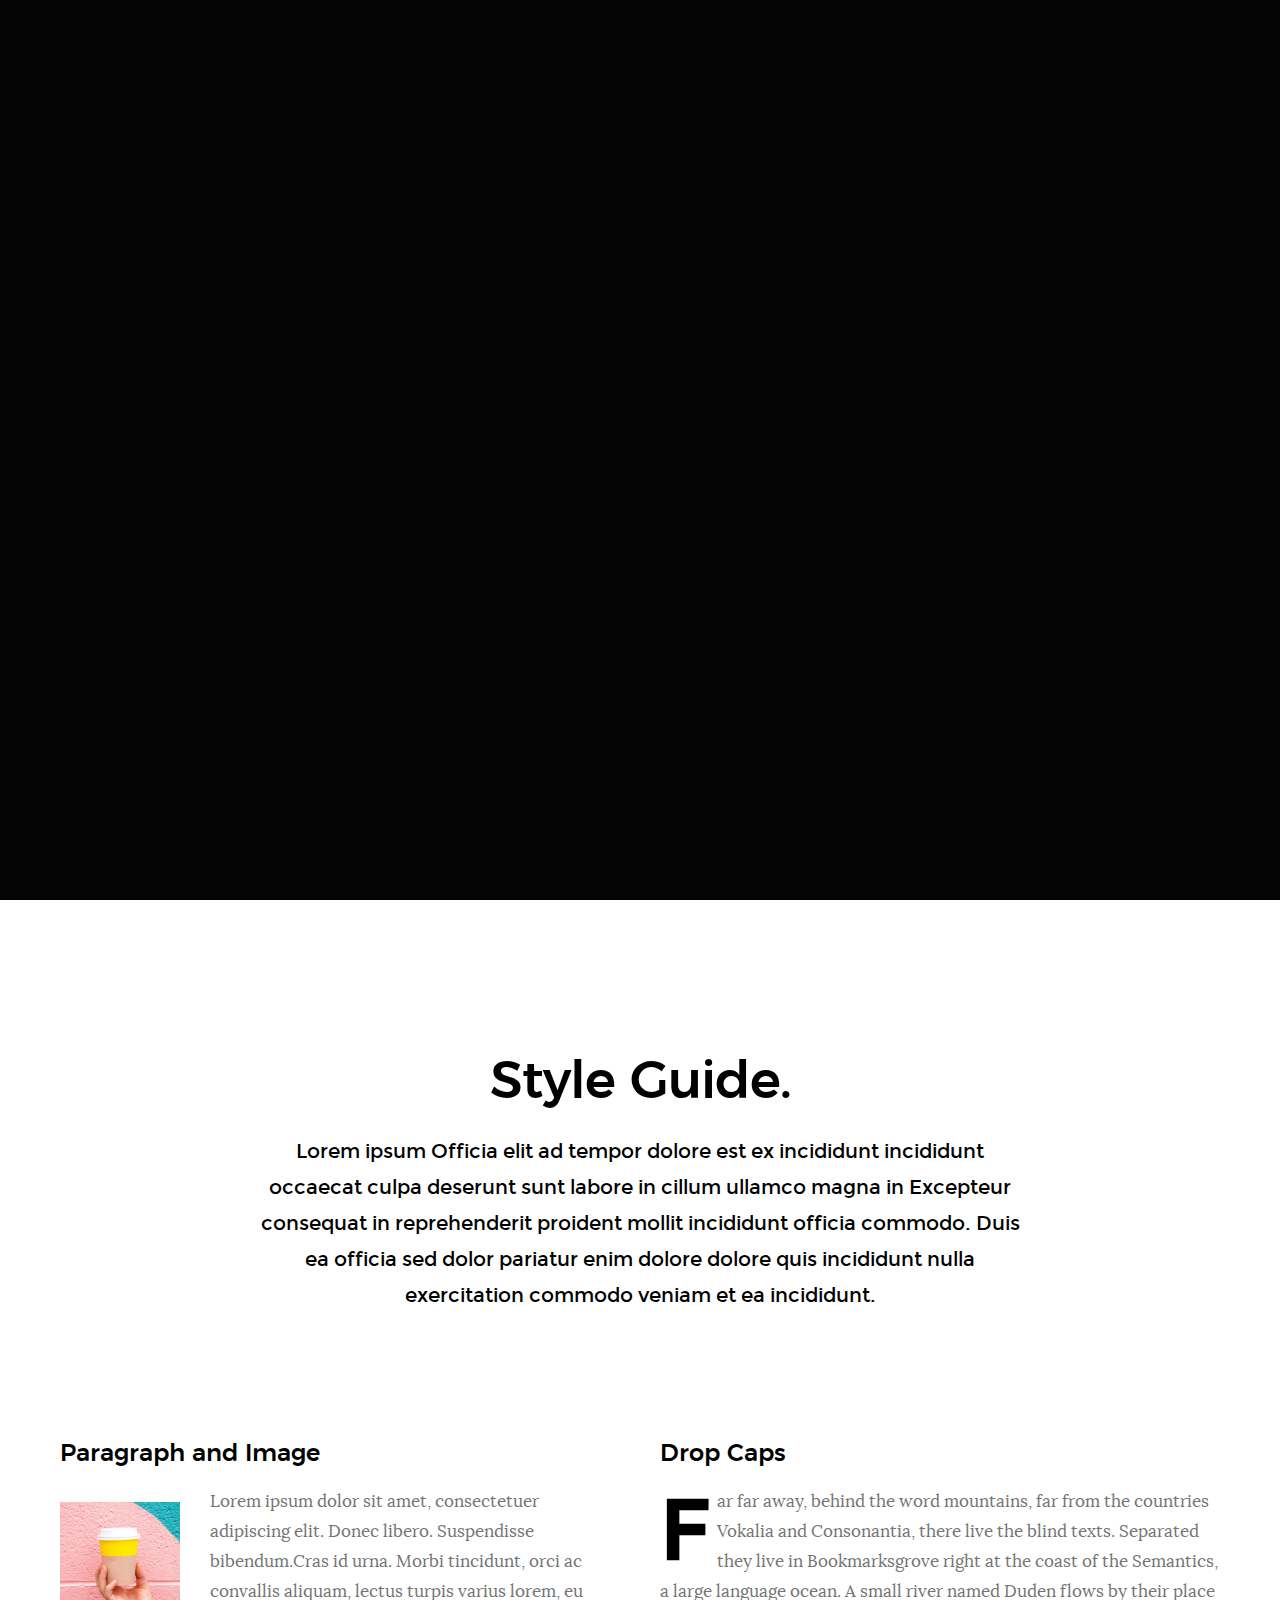
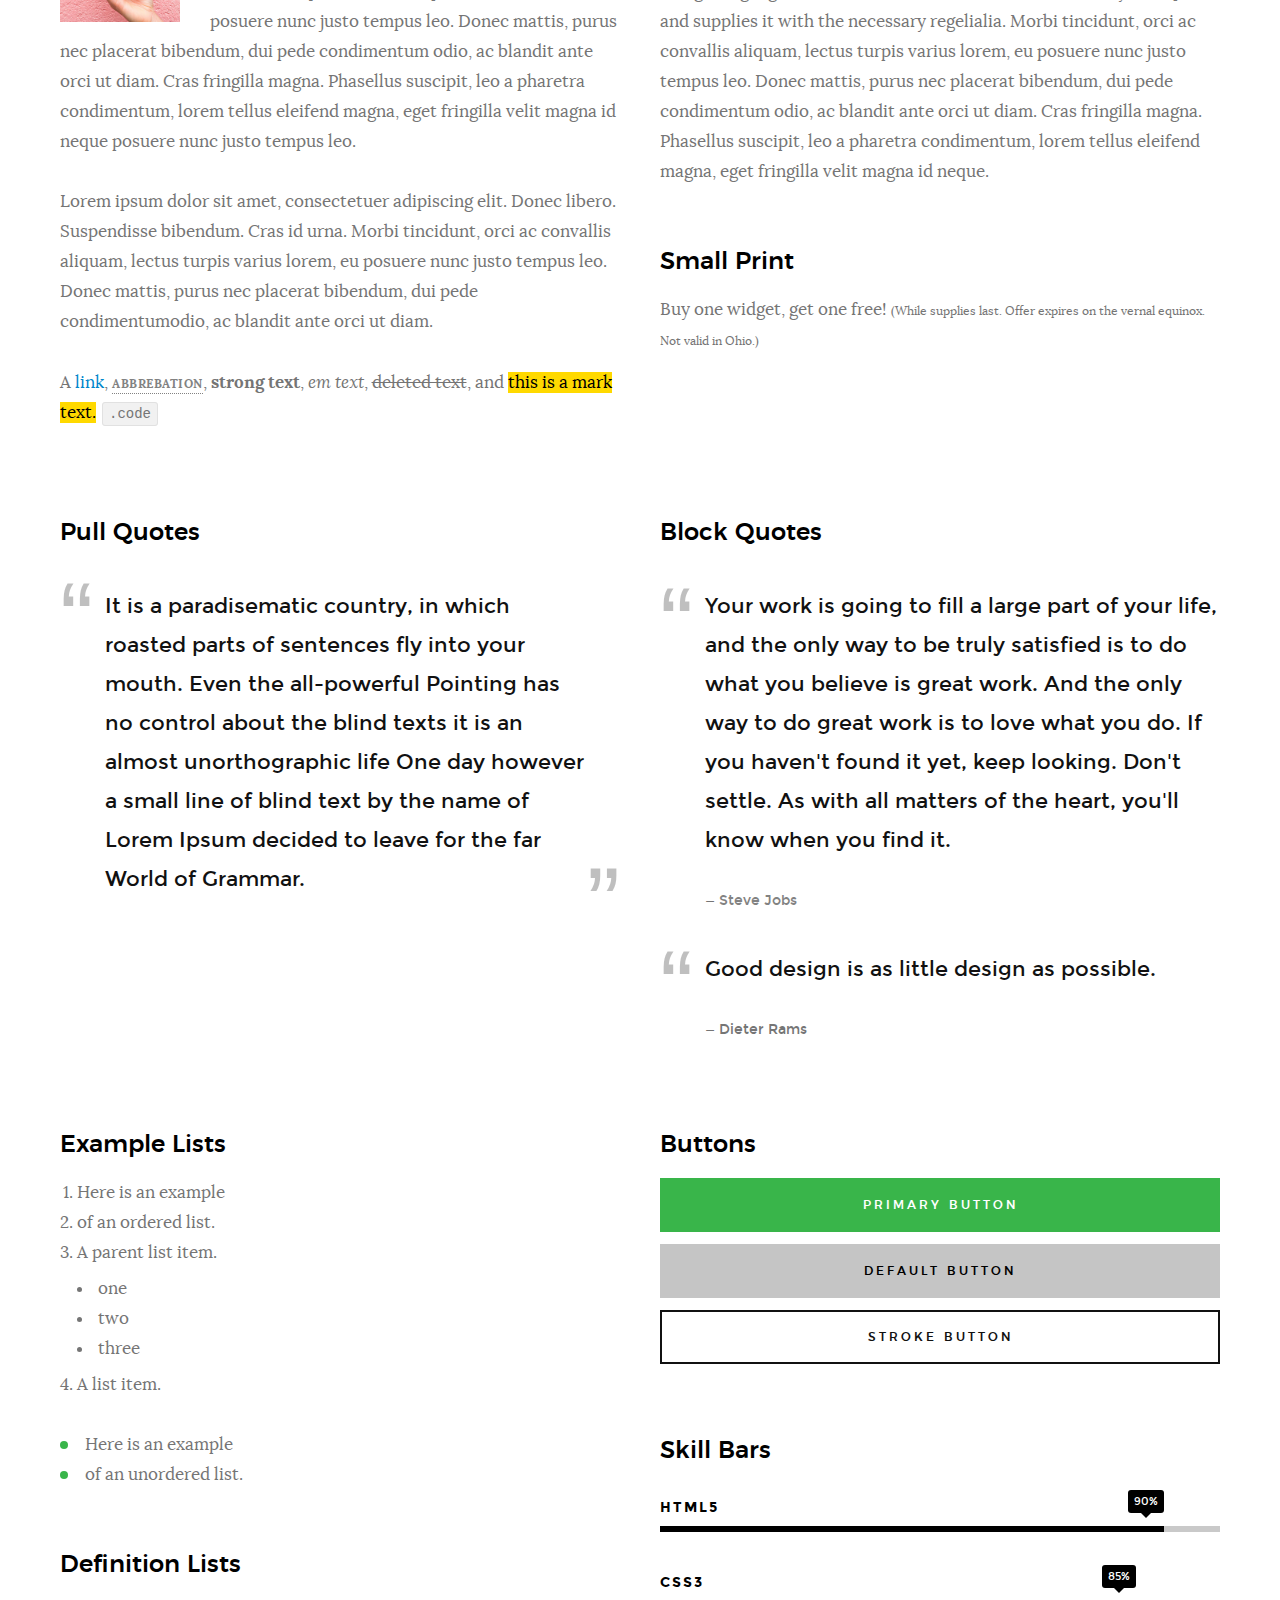
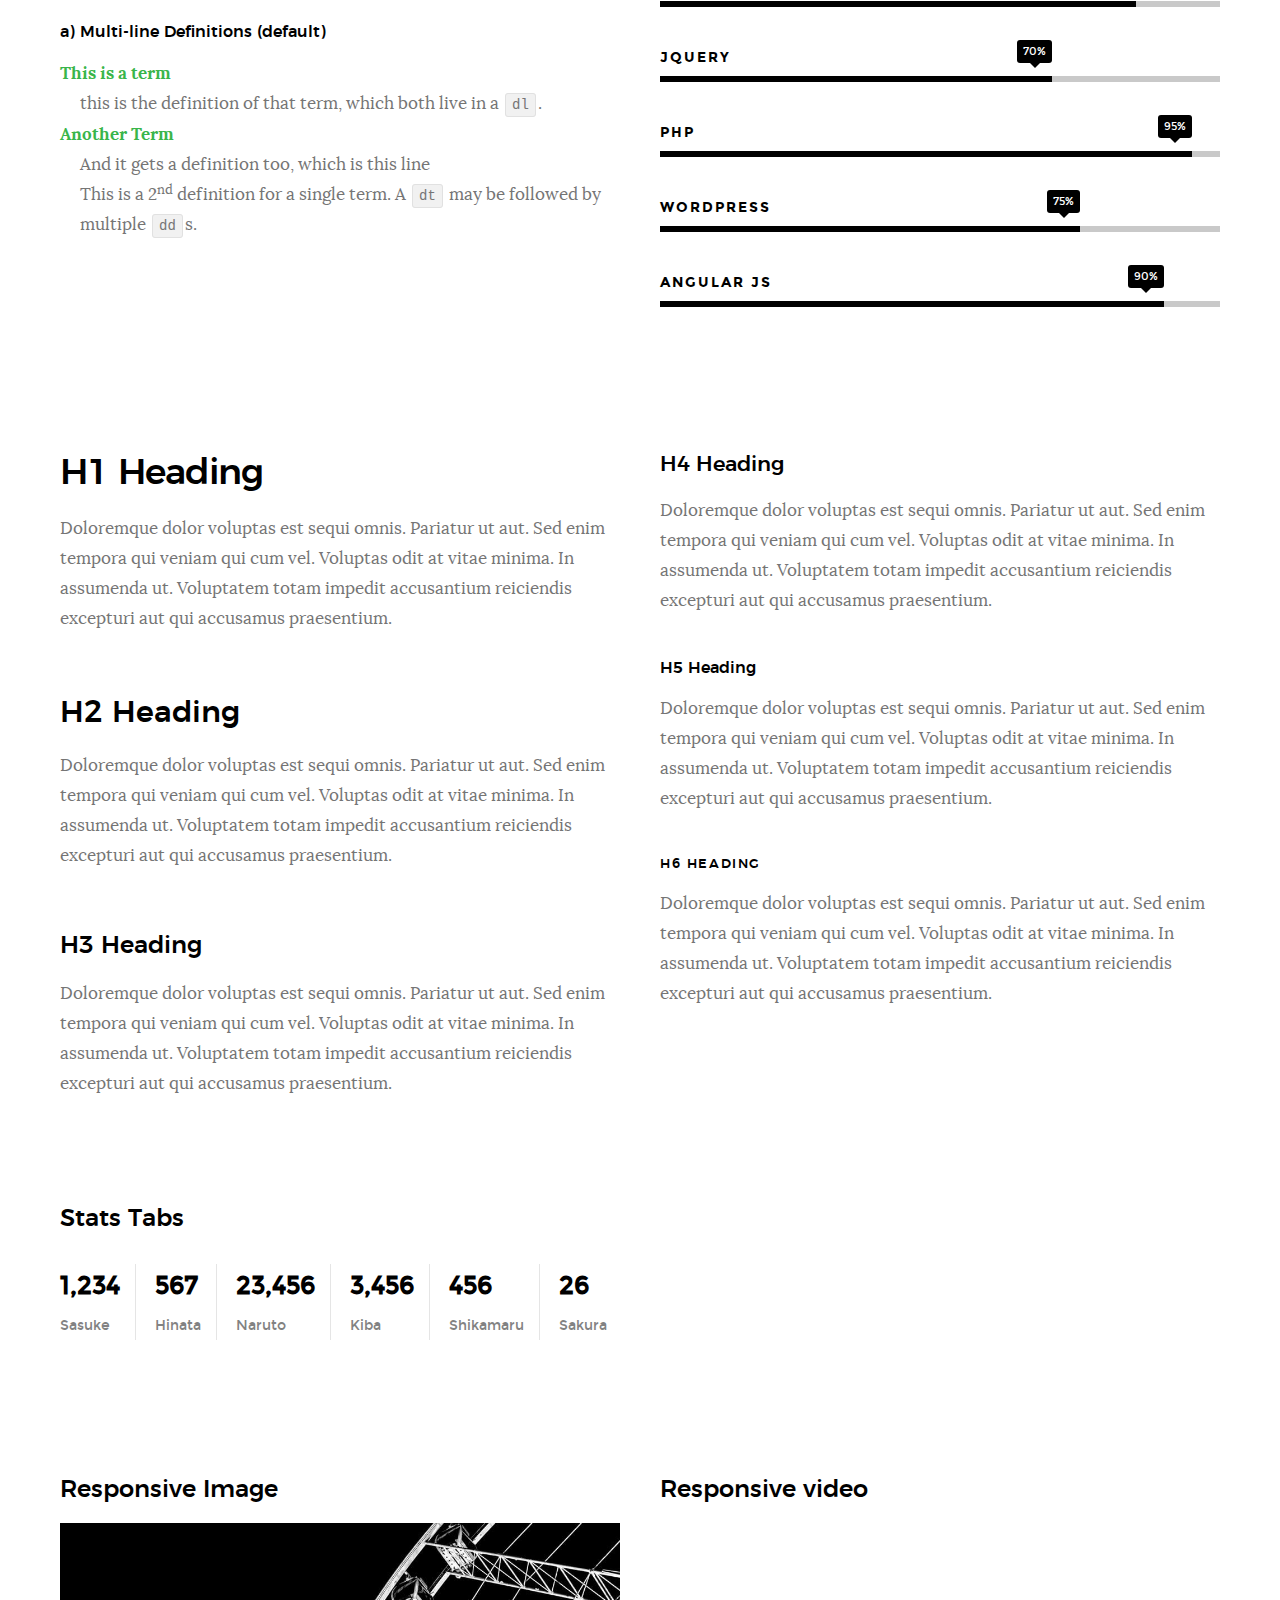
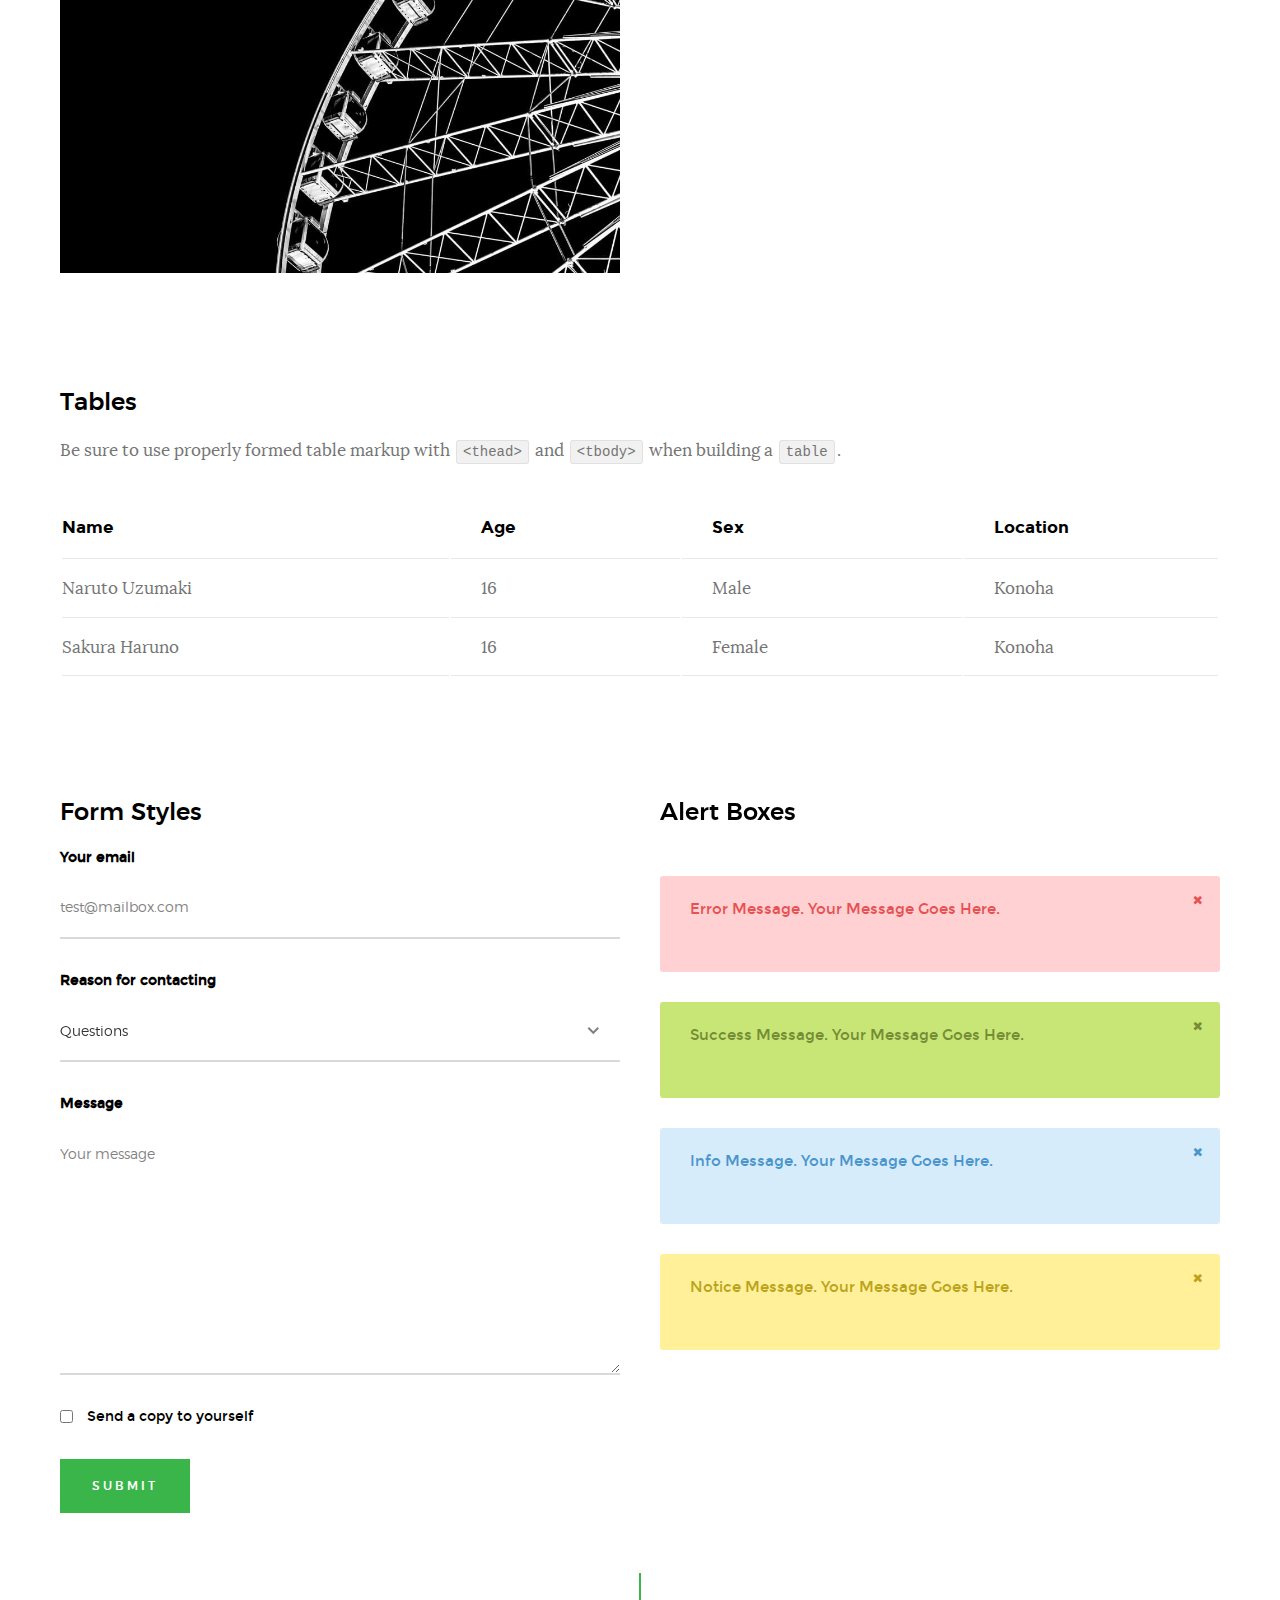
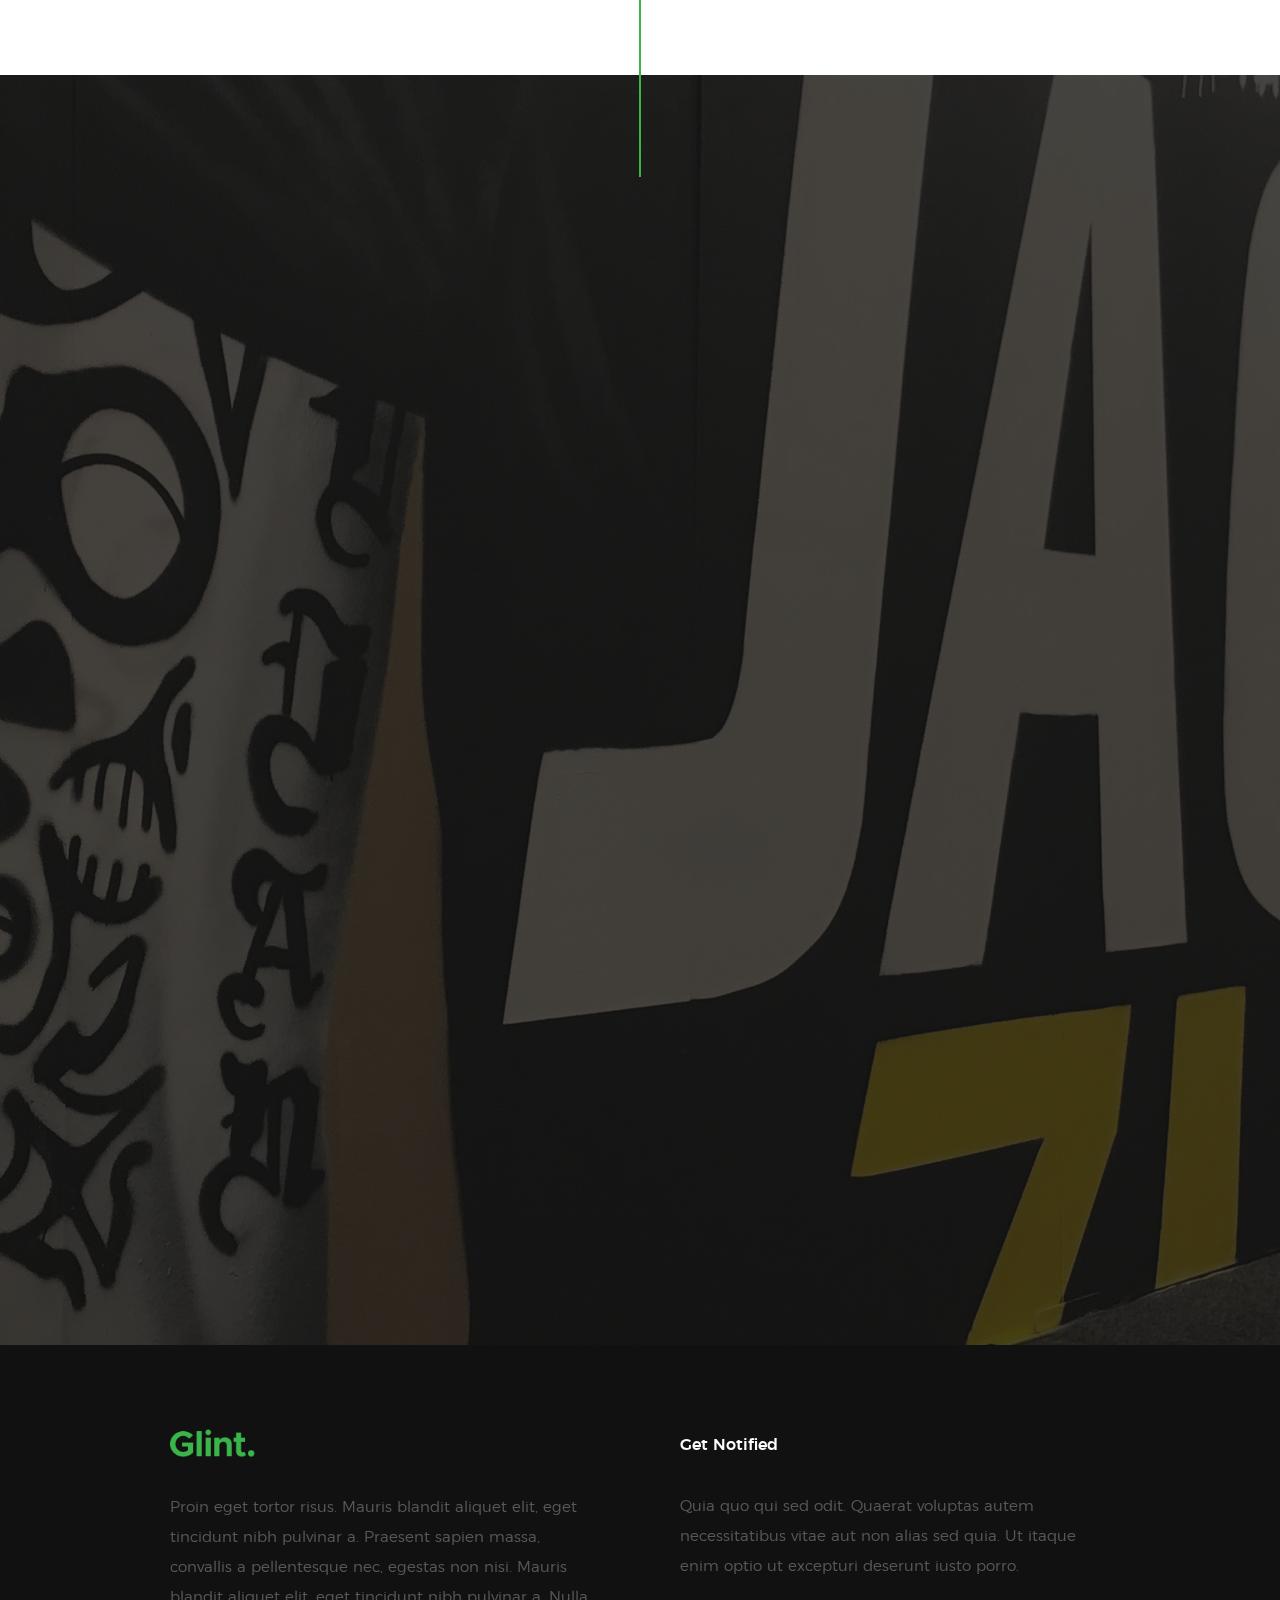
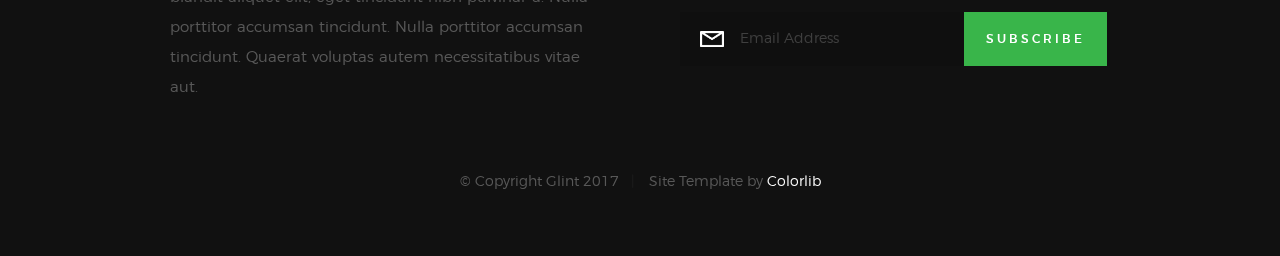
<file: styles.html>
<!DOCTYPE html>
<!--[if lt IE 9 ]><html class="no-js oldie" lang="en"> <![endif]-->
<!--[if IE 9 ]><html class="no-js oldie ie9" lang="en"> <![endif]-->
<!--[if (gte IE 9)|!(IE)]><!-->
<html class="no-js" lang="en">
<!--<![endif]-->

<head>

    <!--- basic page needs
    ================================================== -->
    <meta charset="utf-8">
    <title>Glint - Style Guide</title>
    <meta name="description" content="">
    <meta name="author" content="">

    <!-- mobile specific metas
    ================================================== -->
    <meta name="viewport" content="width=device-width, initial-scale=1">

    <!-- CSS
    ================================================== -->
    <link rel="stylesheet" href="css/base.css">
    <link rel="stylesheet" href="css/vendor.css">
    <link rel="stylesheet" href="css/main.css">

    <style type="text/css" media="screen">
        .s-styles { 
            background: white;
            padding-top: 15rem;
            padding-bottom: 12rem;
        }
     </style> 

    <!-- script
    ================================================== -->
    <script src="js/modernizr.js"></script>
    <script src="js/pace.min.js"></script>

    <!-- favicons
    ================================================== -->
    <link rel="shortcut icon" href="favicon.ico" type="image/x-icon">
    <link rel="icon" href="favicon.ico" type="image/x-icon">

</head>

<body id="top">

    <!-- header
    ================================================== -->
    <header class="s-header">

        <div class="header-logo">
            <a class="site-logo" href="index.html">
                <img src="images/logo.png" alt="Homepage">
            </a>
        </div>

        <nav class="header-nav">

            <a href="#0" class="header-nav__close" title="close"><span>Close</span></a>

            <div class="header-nav__content">
                <h3>Navigation</h3>
                
                <ul class="header-nav__list">
                    <li class="current"><a class="smoothscroll"  href="index.html" title="home">Home</a></li>
                    <li><a href="index.html#about" title="about">About</a></li>
                    <li><a href="index.html#services" title="services">Services</a></li>
                    <li><a href="index.html#works" title="works">Works</a></li>
                    <li><a href="index.html#clients" title="clients">Clients</a></li>
                    <li><a href="#contact" title="contact">Contact</a></li>
                </ul>
    
                <p>Perspiciatis hic praesentium nesciunt. Et neque a dolorum <a href='#0'>voluptatem</a> porro iusto sequi veritatis libero enim. Iusto id suscipit veritatis neque reprehenderit.</p>
    
                <ul class="header-nav__social">
                    <li>
                        <a href="#0"><i class="fa fa-facebook"></i></a>
                    </li>
                    <li>
                        <a href="#0"><i class="fa fa-twitter"></i></a>
                    </li>
                    <li>
                        <a href="#0"><i class="fa fa-instagram"></i></a>
                    </li>
                    <li>
                        <a href="#0"><i class="fa fa-behance"></i></a>
                    </li>
                    <li>
                        <a href="#0"><i class="fa fa-dribbble"></i></a>
                    </li>
                </ul>

            </div> <!-- end header-nav__content -->

        </nav>  <!-- end header-nav -->

        <a class="header-menu-toggle" href="#0">
            <span class="header-menu-text">Menu</span>
            <span class="header-menu-icon"></span>
        </a>

    </header> <!-- end s-header -->


    <!-- home
    ================================================== -->
    <section id="home" class="s-home target-section" data-parallax="scroll" data-image-src="images/hero-bg.jpg" data-natural-width=3000 data-natural-height=2000 data-position-y=center>

        <div class="overlay"></div>
        <div class="shadow-overlay"></div>

        <div class="home-content">

            <div class="row home-content__main">

                <h3>Welcome to Glint</h3>

                <h1>
                    We are a creative group <br>
                    of people who design <br>
                    influential brands and <br>
                    digital experiences.
                </h1>

                <div class="home-content__buttons">
                    <a href="#contact" class="smoothscroll btn btn--stroke">
                        Start a Project
                    </a>
                    <a href="index.html#about" class="smoothscroll btn btn--stroke">
                        More About Us
                    </a>
                </div>

            </div>

            <div class="home-content__scroll">
                <a href="#styles" class="scroll-link smoothscroll">
                    <span>Scroll Down</span>
                </a>
            </div>

            <div class="home-content__line"></div>

        </div> <!-- end home-content -->


        <ul class="home-social">
            <li>
                <a href="#0"><i class="fa fa-facebook" aria-hidden="true"></i><span>Facebook</span></a>
            </li>
            <li>
                <a href="#0"><i class="fa fa-twitter" aria-hidden="true"></i><span>Twiiter</span></a>
            </li>
            <li>
                <a href="#0"><i class="fa fa-instagram" aria-hidden="true"></i><span>Instagram</span></a>
            </li>
            <li>
                <a href="#0"><i class="fa fa-behance" aria-hidden="true"></i><span>Behance</span></a>
            </li>
            <li>
                <a href="#0"><i class="fa fa-dribbble" aria-hidden="true"></i><span>Dribbble</span></a>
            </li>
        </ul> 
        <!-- end home-social -->

    </section> <!-- end s-home -->


    <!-- styles
    ================================================== -->
    <section id="styles" class="s-styles">
        
        <div class="row narrow section-intro add-bottom text-center">

            <div class="col-twelve tab-full">

                <h1 class="display-2">Style Guide.</h1>

                <p class="lead">Lorem ipsum Officia elit ad tempor dolore est ex incididunt incididunt occaecat culpa deserunt sunt labore in cillum ullamco magna in Excepteur consequat in reprehenderit proident mollit incididunt officia commodo.
                Duis ea officia sed dolor pariatur enim dolore dolore quis incididunt nulla exercitation commodo veniam et ea incididunt.</p>

            </div>

        </div>

        <div class="row">

            <div class="col-six tab-full">

                <h3>Paragraph and Image</h3>

                <p><a href="#"><img width="120" height="120" class="pull-left" alt="sample-image" src="images/sample-image.jpg"></a>
                Lorem ipsum dolor sit amet, consectetuer adipiscing elit. Donec libero. Suspendisse bibendum.Cras id urna. Morbi tincidunt, orci ac convallis aliquam, lectus turpis varius lorem, eu posuere nunc justo tempus leo. Donec mattis, purus nec placerat bibendum, dui pede condimentum odio, ac blandit ante orci ut diam. Cras fringilla magna. Phasellus suscipit, leo a pharetra condimentum, lorem tellus eleifend magna, eget fringilla velit magna id neque posuere nunc justo tempus leo. </p>

                <p>
                Lorem ipsum dolor sit amet, consectetuer adipiscing elit. Donec libero. Suspendisse bibendum. Cras id urna. Morbi tincidunt, orci ac convallis aliquam, lectus turpis varius lorem, eu posuere nunc justo tempus leo. Donec mattis, purus nec placerat bibendum, dui pede condimentumodio, ac blandit ante orci ut diam.	
                </p>

                <p>A <a href="#">link</a>,
                <abbr title="this really isn't a very good description">abbrebation</abbr>,
                <strong>strong text</strong>,
                <em>em text</em>,
                <del>deleted text</del>, and
                <mark>this is a mark text.</mark>
                <code>.code</code>
                </p>

            </div>

            <div class="col-six tab-full">

                <h3>Drop Caps</h3>

                <p class="drop-cap">Far far away, behind the word mountains, far from the countries Vokalia and Consonantia,
                there live the blind texts. Separated they live in Bookmarksgrove right at the coast of the
                Semantics, a large language ocean. A small river named Duden flows by their place and supplies it with the necessary regelialia. Morbi tincidunt, orci ac convallis aliquam, lectus turpis varius lorem, eu	posuere nunc justo tempus leo. Donec mattis, purus nec placerat bibendum, dui pede condimentum odio, ac blandit ante orci ut diam. Cras fringilla magna. Phasellus suscipit, leo a pharetra condimentum, lorem tellus eleifend magna, eget fringilla velit magna id neque.
                </p>

                <h3>Small Print</h3>

                <p>Buy one widget, get one free!
                <small>(While supplies last. Offer expires on the vernal equinox. Not valid in Ohio.)</small>
                </p>

            </div>

        </div> <!-- end row -->

        <div class="row">

            <div class="col-six tab-full">

                <h3>Pull Quotes</h3>

                <aside class="pull-quote">
                    <blockquote>
                    <p>It is a paradisematic country, in which roasted parts of
                    sentences fly into your mouth. Even the all-powerful Pointing has no control about the blind
                    texts it is an almost unorthographic life One day however a small line of blind text by the name
                    of Lorem Ipsum decided to leave for the far World of Grammar.</p>
                    </blockquote>
                </aside>

            </div>

            <div class="col-six tab-full">

                <h3>Block Quotes</h3>

                <blockquote cite="http://where-i-got-my-info-from.com">
                <p>Your work is going to fill a large part of your life, and the only way to be truly satisfied is
                to do what you believe is great work. And the only way to do great work is to love what you do.
                If you haven't found it yet, keep looking. Don't settle. As with all matters of the heart, you'll know when you find it.
                </p>
                <cite>
                    <a href="#">Steve Jobs</a>
                </cite>
                </blockquote>

                <blockquote>
                <p>Good design is as little design as possible.</p>
                <cite>Dieter Rams</cite>
                </blockquote>

            </div>

        </div> <!-- end row -->


        <div class="row half-bottom">

            <div class="col-six tab-full">

                <h3>Example Lists</h3>

                <ol>
                    <li>Here is an example</li>
                    <li>of an ordered list.</li>
                    <li>A parent list item.
                        <ul>
                            <li>one</li>
                            <li>two</li>
                            <li>three</li>
                        </ul>
                        </li>
                        <li>A list item.</li>
                    </ol>

                <ul class="disc">
                    <li>Here is an example</li>
                    <li>of an unordered list.</li>
                </ul>

                <h3>Definition Lists</h3>

                <h5>a) Multi-line Definitions (default) </h5>

                <dl>
                    <dt><strong>This is a term</strong></dt>
                        <dd>this is the definition of that term, which both live in a <code>dl</code>.</dd>
                    <dt><strong>Another Term</strong></dt>
                        <dd>And it gets a definition too, which is this line</dd>
                        <dd>This is a 2<sup>nd</sup> definition for a single term. A <code>dt</code> may be followed by multiple <code>dd</code>s.</dd>
                </dl>

            </div>

            <div class="col-six tab-full">

                <h3>Buttons</h3>

                <p>
                    <a class="btn btn--primary full-width" href="#0">Primary Button</a>
                    <a class="btn full-width" href="#0">Default Button</a>
                    <a class="btn btn--stroke full-width" href="#0">Stroke Button</a>
                </p>

                <h3>Skill Bars</h3>
                
                <ul class="skill-bars">
                    <li>
                    <div class="progress percent90"><span>90%</span></div>
                    <strong>HTML5</strong>
                    </li>
                    <li>
                    <div class="progress percent85"><span>85%</span></div>
                    <strong>CSS3</strong>
                    </li>
                    <li>
                    <div class="progress percent70"><span>70%</span></div>
                    <strong>JQuery</strong>
                    </li>
                    <li>
                    <div class="progress percent95"><span>95%</span></div>
                    <strong>PHP</strong>
                    </li>
                    <li>
                    <div class="progress percent75"><span>75%</span></div>
                    <strong>Wordpress</strong>
                    </li>
                    <li>
                    <div class="progress percent90"><span>90%</span></div>
                    <strong>Angular JS</strong>
                    </li>
                </ul>

            </div>

        </div> <!-- end row -->

        <div class="row half-bottom">

            <div class="col-six tab-full">
                    
                <h1>H1 Heading</h1>
                <p>Doloremque dolor voluptas est sequi omnis. Pariatur ut aut. Sed enim tempora qui veniam qui cum vel. 
                Voluptas odit at vitae minima. In assumenda ut. Voluptatem totam impedit accusantium reiciendis excepturi aut qui accusamus praesentium.</p>

                <h2>H2 Heading</h2>
                <p>Doloremque dolor voluptas est sequi omnis. Pariatur ut aut. Sed enim tempora qui veniam qui cum vel. 
                Voluptas odit at vitae minima. In assumenda ut. Voluptatem totam impedit accusantium reiciendis excepturi aut qui accusamus praesentium.</p>

                <h3>H3 Heading</h3>
                <p>Doloremque dolor voluptas est sequi omnis. Pariatur ut aut. Sed enim tempora qui veniam qui cum vel. 
                Voluptas odit at vitae minima. In assumenda ut. Voluptatem totam impedit accusantium reiciendis excepturi aut qui accusamus praesentium.</p>

            </div>

            <div class="col-six tab-full">
                    
                <h4>H4 Heading</h4>
                <p>Doloremque dolor voluptas est sequi omnis. Pariatur ut aut. Sed enim tempora qui veniam qui cum vel. 
                Voluptas odit at vitae minima. In assumenda ut. Voluptatem totam impedit accusantium reiciendis excepturi aut qui accusamus praesentium.</p>

                <h5>H5 Heading</h5>
                <p>Doloremque dolor voluptas est sequi omnis. Pariatur ut aut. Sed enim tempora qui veniam qui cum vel. 
                Voluptas odit at vitae minima. In assumenda ut. Voluptatem totam impedit accusantium reiciendis excepturi aut qui accusamus praesentium.</p>

                <h6>H6 Heading</h6>
                <p>Doloremque dolor voluptas est sequi omnis. Pariatur ut aut. Sed enim tempora qui veniam qui cum vel. 
                Voluptas odit at vitae minima. In assumenda ut. Voluptatem totam impedit accusantium reiciendis excepturi aut qui accusamus praesentium.</p>

            </div>

        </div>


        <div class="row half-bottom">

            <div class="col-twelve">

                    <h3>Stats Tabs</h3>

                <ul class="stats-tabs">
                    <li><a href="#">1,234 <em>Sasuke</em></a></li>
                    <li><a href="#">567 <em>Hinata</em></a></li>
                    <li><a href="#">23,456 <em>Naruto</em></a></li>
                    <li><a href="#">3,456 <em>Kiba</em></a></li>
                    <li><a href="#">456 <em>Shikamaru</em></a></li>
                    <li><a href="#">26 <em>Sakura</em></a></li>
                    </ul>

            </div>

        </div> <!-- end row -->


        <div class="row half-bottom">

            <div class="col-six tab-full">

                <h3>Responsive Image</h3>
                <p><img src="images/wheel-500.jpg" 
                    srcset="images/wheel-1000.jpg 1000w, 
                    images/wheel-500.jpg 500w" 
                    sizes="(max-width: 1000px) 100vw, 1000px" alt=""></p>

            </div>

            <div class="col-six tab-full">

                <h3>Responsive video</h3>

                <div class="video-container">
                <iframe src="https://player.vimeo.com/video/14592941?title=0&amp;byline=0&amp;portrait=0&amp;color=F64B39" width="500" height="281" frameborder="0" webkitallowfullscreen mozallowfullscreen allowfullscreen></iframe> 
                </div>

            </div>
            
        </div> <!-- end row -->


        <div class="row add-bottom">

            <div class="col-twelve">

                <h3>Tables</h3>
                <p>Be sure to use properly formed table markup with <code>&lt;thead&gt;</code> and <code>&lt;tbody&gt;</code> when building a <code>table</code>.</p>

                <div class="table-responsive">

                    <table>
                            <thead>
                            <tr>
                                <th>Name</th>
                                <th>Age</th>
                                <th>Sex</th>
                                <th>Location</th>
                            </tr>
                            </thead>
                            <tbody>
                            <tr>
                                <td>Naruto Uzumaki</td>
                                <td>16</td>
                                <td>Male</td>
                                <td>Konoha</td>
                            </tr>
                            <tr>
                                <td>Sakura Haruno</td>
                                <td>16</td>
                                <td>Female</td>
                                <td>Konoha</td>
                            </tr>
                            </tbody>
                    </table>

                </div>

            </div>
            
        </div> <!-- end row -->
    

        <div class="row">

            <div class="col-six tab-full">

                <h3>Form Styles</h3>

                <form>
                        <div>
                            <label for="sampleInput">Your email</label>
                            <input class="full-width" type="email" placeholder="test@mailbox.com" id="sampleInput">
                    </div>
                    <div>
                            <label for="sampleRecipientInput">Reason for contacting</label>
                            <div class="cl-custom-select">
                                <select class="full-width" id="sampleRecipientInput">
                                    <option value="Option 1">Questions</option>
                                    <option value="Option 2">Report</option>
                                    <option value="Option 3">Others</option>
                                </select>
                            </div>
                    </div>
                    
                        <label for="exampleMessage">Message</label>
                        <textarea class="full-width" placeholder="Your message" id="exampleMessage"></textarea>

                        <label class="add-bottom">
                            <input type="checkbox">
                            <span class="label-text">Send a copy to yourself</span>
                        </label>
                    
                        <input class="btn--primary" type="submit" value="Submit">

                </form>

            </div>

            <div class="col-six tab-full">

                <h3>Alert Boxes</h3>

                <br>
                
                <div class="alert-box alert-box--error hideit">
                    <p>Error Message. Your Message Goes Here.</p>
                    <i class="fa fa-times alert-box__close" aria-hidden="true"></i>
                </div><!-- /error -->
                        
                <div class="alert-box alert-box--success hideit">
                    <p>Success Message. Your Message Goes Here.</p>
                    <i class="fa fa-times alert-box__close" aria-hidden="true"></i>
                </div><!-- /success -->
                        
                <div class="alert-box alert-box--info hideit">
                    <p>Info Message. Your Message Goes Here.</p>
                    <i class="fa fa-times alert-box__close" aria-hidden="true"></i>
                </div><!-- /info -->
                        
                <div class="alert-box alert-box--notice hideit">
                    <p>Notice Message. Your Message Goes Here.</p>
                    <i class="fa fa-times alert-box__close" aria-hidden="true"></i>
                </div><!-- /notice -->
            
            </div>

        </div> <!-- end row -->

    </section> <!-- end styles -->


    <!-- contact
    ================================================== -->
    <section id="contact" class="s-contact">

        <div class="overlay"></div>
        <div class="contact__line"></div>

        <div class="row section-header" data-aos="fade-up">
            <div class="col-full">
                <h3 class="subhead">Contact Us</h3>
                <h1 class="display-2 display-2--light">Reach out for a new project or just say hello</h1>
            </div>
        </div>

        <div class="row contact-content" data-aos="fade-up">
            
            <div class="contact-primary">

                <h3 class="h6">Send Us A Message</h3>

                <form name="contactForm" id="contactForm" method="post" action="" novalidate="novalidate">
                    <fieldset>
    
                    <div class="form-field">
                        <input name="contactName" type="text" id="contactName" placeholder="Your Name" value="" minlength="2" required="" aria-required="true" class="full-width">
                    </div>
                    <div class="form-field">
                        <input name="contactEmail" type="email" id="contactEmail" placeholder="Your Email" value="" required="" aria-required="true" class="full-width">
                    </div>
                    <div class="form-field">
                        <input name="contactSubject" type="text" id="contactSubject" placeholder="Subject" value="" class="full-width">
                    </div>
                    <div class="form-field">
                        <textarea name="contactMessage" id="contactMessage" placeholder="Your Message" rows="10" cols="50" required="" aria-required="true" class="full-width"></textarea>
                    </div>
                    <div class="form-field">
                        <button class="full-width btn--primary">Submit</button>
                        <div class="submit-loader">
                            <div class="text-loader">Sending...</div>
                            <div class="s-loader">
                                <div class="bounce1"></div>
                                <div class="bounce2"></div>
                                <div class="bounce3"></div>
                            </div>
                        </div>
                    </div>
    
                    </fieldset>
                </form>

                <!-- contact-warning -->
                <div class="message-warning">
                    Something went wrong. Please try again.
                </div> 
            
                <!-- contact-success -->
                <div class="message-success">
                    Your message was sent, thank you!<br>
                </div>

            </div> <!-- end contact-primary -->

            <div class="contact-secondary">
                <div class="contact-info">

                    <h3 class="h6 hide-on-fullwidth">Contact Info</h3>

                    <div class="cinfo">
                        <h5>Where to Find Us</h5>
                        <p>
                            1600 Amphitheatre Parkway<br>
                            Mountain View, CA<br>
                            94043 US
                        </p>
                    </div>

                    <div class="cinfo">
                        <h5>Email Us At</h5>
                        <p>
                            contact@glintsite.com<br>
                            info@glintsite.com
                        </p>
                    </div>

                    <div class="cinfo">
                        <h5>Call Us At</h5>
                        <p>
                            Phone: (+63) 555 1212<br>
                            Mobile: (+63) 555 0100<br>
                            Fax: (+63) 555 0101
                        </p>
                    </div>

                    <ul class="contact-social">
                        <li>
                            <a href="#"><i class="fa fa-facebook" aria-hidden="true"></i></a>
                        </li>
                        <li>
                            <a href="#"><i class="fa fa-twitter" aria-hidden="true"></i></a>
                        </li>
                        <li>
                            <a href="#"><i class="fa fa-instagram" aria-hidden="true"></i></a>
                        </li>
                        <li>
                            <a href="#"><i class="fa fa-behance" aria-hidden="true"></i></a>
                        </li>
                        <li>
                            <a href="#"><i class="fa fa-dribbble" aria-hidden="true"></i></a>
                        </li>
                    </ul> <!-- end contact-social -->

                </div> <!-- end contact-info -->
            </div> <!-- end contact-secondary -->

        </div> <!-- end contact-content -->

    </section> <!-- end s-contact -->


    <!-- footer
    ================================================== -->
    <footer>

        <div class="row footer-main">

            <div class="col-six tab-full left footer-desc">

                <div class="footer-logo"></div>
                Proin eget tortor risus. Mauris blandit aliquet elit, eget tincidunt nibh pulvinar a. Praesent sapien massa, convallis a pellentesque nec, egestas non nisi. Mauris blandit aliquet elit, eget tincidunt nibh pulvinar a. Nulla porttitor accumsan tincidunt. Nulla porttitor accumsan tincidunt. Quaerat voluptas autem necessitatibus vitae aut.

            </div>

            <div class="col-six tab-full right footer-subscribe">

                <h4>Get Notified</h4>
                <p>Quia quo qui sed odit. Quaerat voluptas autem necessitatibus vitae aut non alias sed quia. Ut itaque enim optio ut excepturi deserunt iusto porro.</p>

                <div class="subscribe-form">
                    <form id="mc-form" class="group" novalidate="true">
                        <input type="email" value="" name="EMAIL" class="email" id="mc-email" placeholder="Email Address" required="">
                        <input type="submit" name="subscribe" value="Subscribe">
                        <label for="mc-email" class="subscribe-message"></label>
                    </form>
                </div>

            </div>

        </div> <!-- end footer-main -->

        <div class="row footer-bottom">

            <div class="col-twelve">
                <div class="copyright">
                    <span>© Copyright Glint 2017</span> 
                    <span>Site Template by <a href="https://www.colorlib.com/">Colorlib</a></span>	
                </div>

                <div class="go-top">
                    <a class="smoothscroll" title="Back to Top" href="#top"><i class="icon-arrow-up" aria-hidden="true"></i></a>
                </div>
            </div>

        </div> <!-- end footer-bottom -->

    </footer> <!-- end footer -->


    <!-- photoswipe background
    ================================================== -->
    <div aria-hidden="true" class="pswp" role="dialog" tabindex="-1">

        <div class="pswp__bg"></div>
        <div class="pswp__scroll-wrap">

            <div class="pswp__container">
                <div class="pswp__item"></div>
                <div class="pswp__item"></div>
                <div class="pswp__item"></div>
            </div>

            <div class="pswp__ui pswp__ui--hidden">
                <div class="pswp__top-bar">
                    <div class="pswp__counter"></div><button class="pswp__button pswp__button--close" title="Close (Esc)"></button> <button class="pswp__button pswp__button--share" title=
                    "Share"></button> <button class="pswp__button pswp__button--fs" title="Toggle fullscreen"></button> <button class="pswp__button pswp__button--zoom" title=
                    "Zoom in/out"></button>
                    <div class="pswp__preloader">
                        <div class="pswp__preloader__icn">
                            <div class="pswp__preloader__cut">
                                <div class="pswp__preloader__donut"></div>
                            </div>
                        </div>
                    </div>
                </div>
                <div class="pswp__share-modal pswp__share-modal--hidden pswp__single-tap">
                    <div class="pswp__share-tooltip"></div>
                </div><button class="pswp__button pswp__button--arrow--left" title="Previous (arrow left)"></button> <button class="pswp__button pswp__button--arrow--right" title=
                "Next (arrow right)"></button>
                <div class="pswp__caption">
                    <div class="pswp__caption__center"></div>
                </div>
            </div>

        </div>

    </div> <!-- end photoSwipe background -->


    <!-- preloader
    ================================================== -->
    <div id="preloader">
        <div id="loader">
            <div class="line-scale-pulse-out">
                <div></div>
                <div></div>
                <div></div>
                <div></div>
                <div></div>
            </div>
        </div>
    </div>


    <!-- Java Script
    ================================================== -->
    <script src="js/jquery-3.2.1.min.js"></script>
    <script src="js/plugins.js"></script>
    <script src="js/main.js"></script>

</body>

</html>
</file>
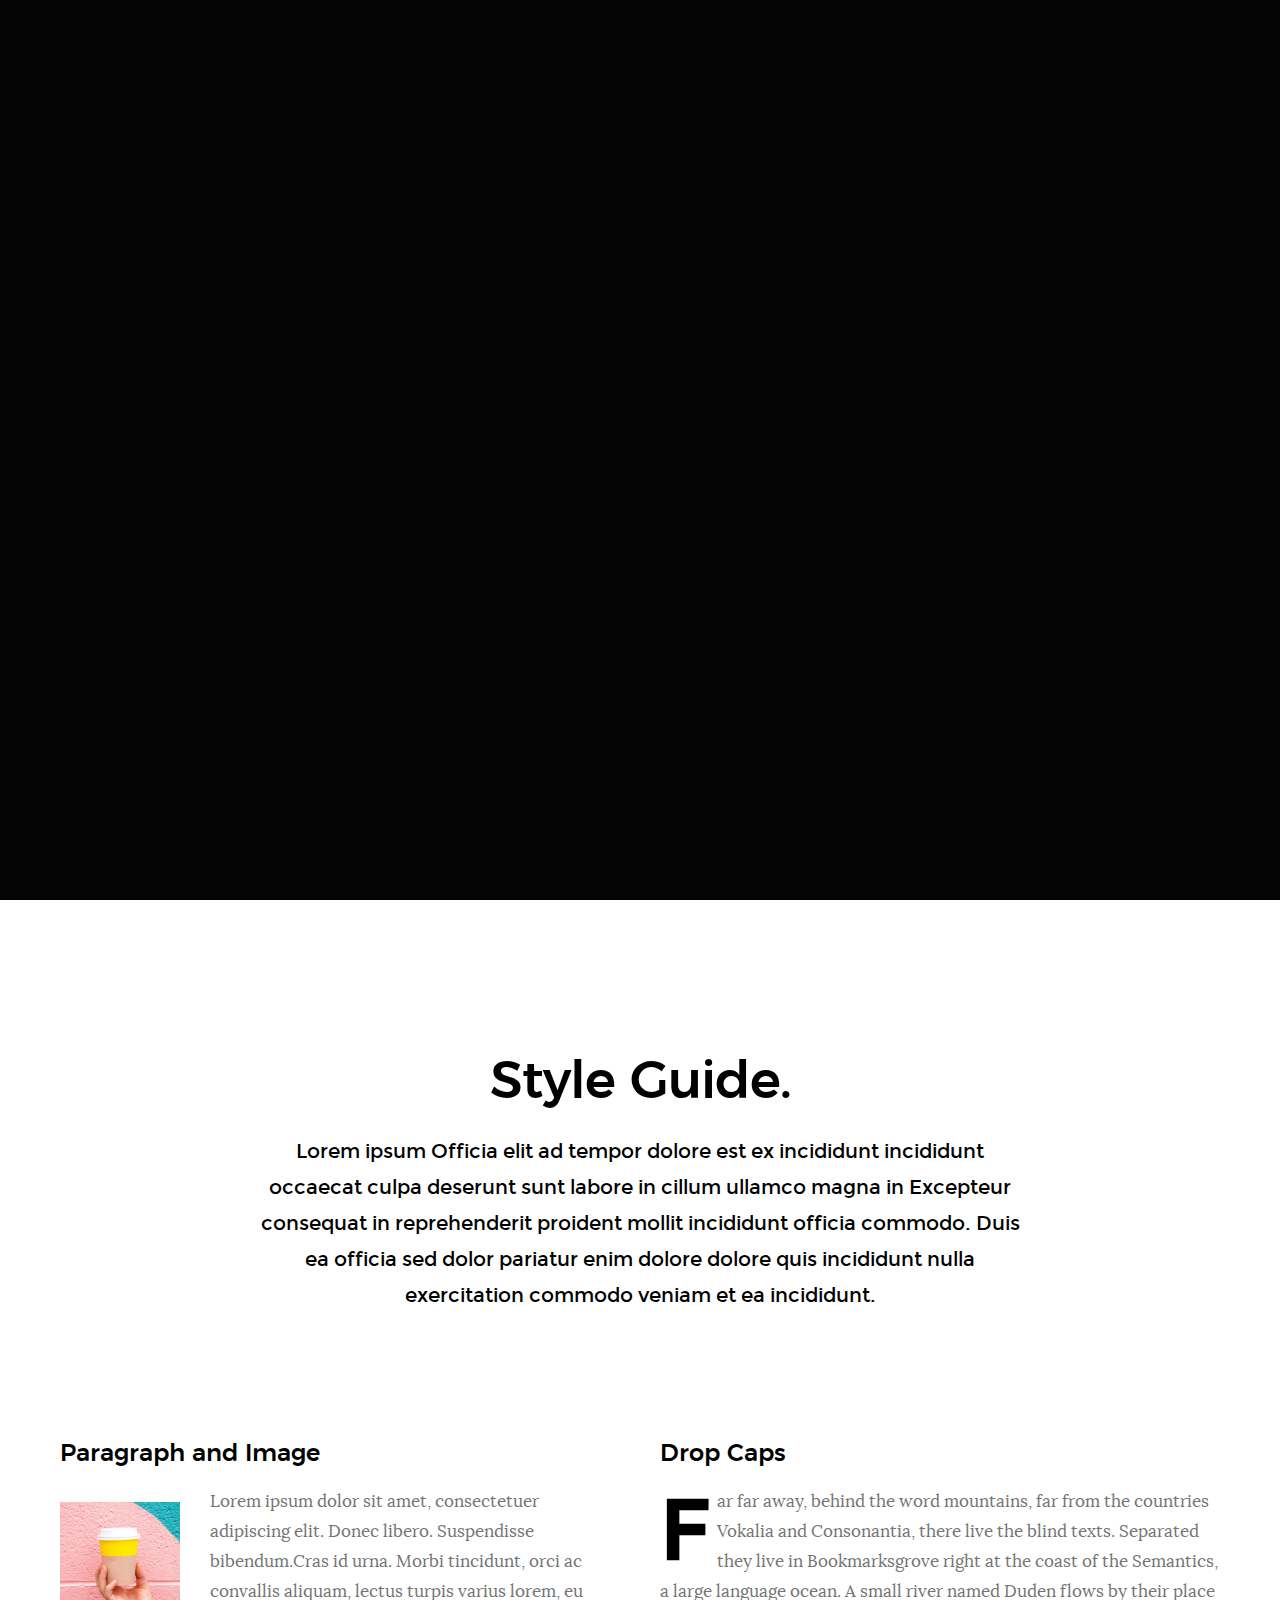
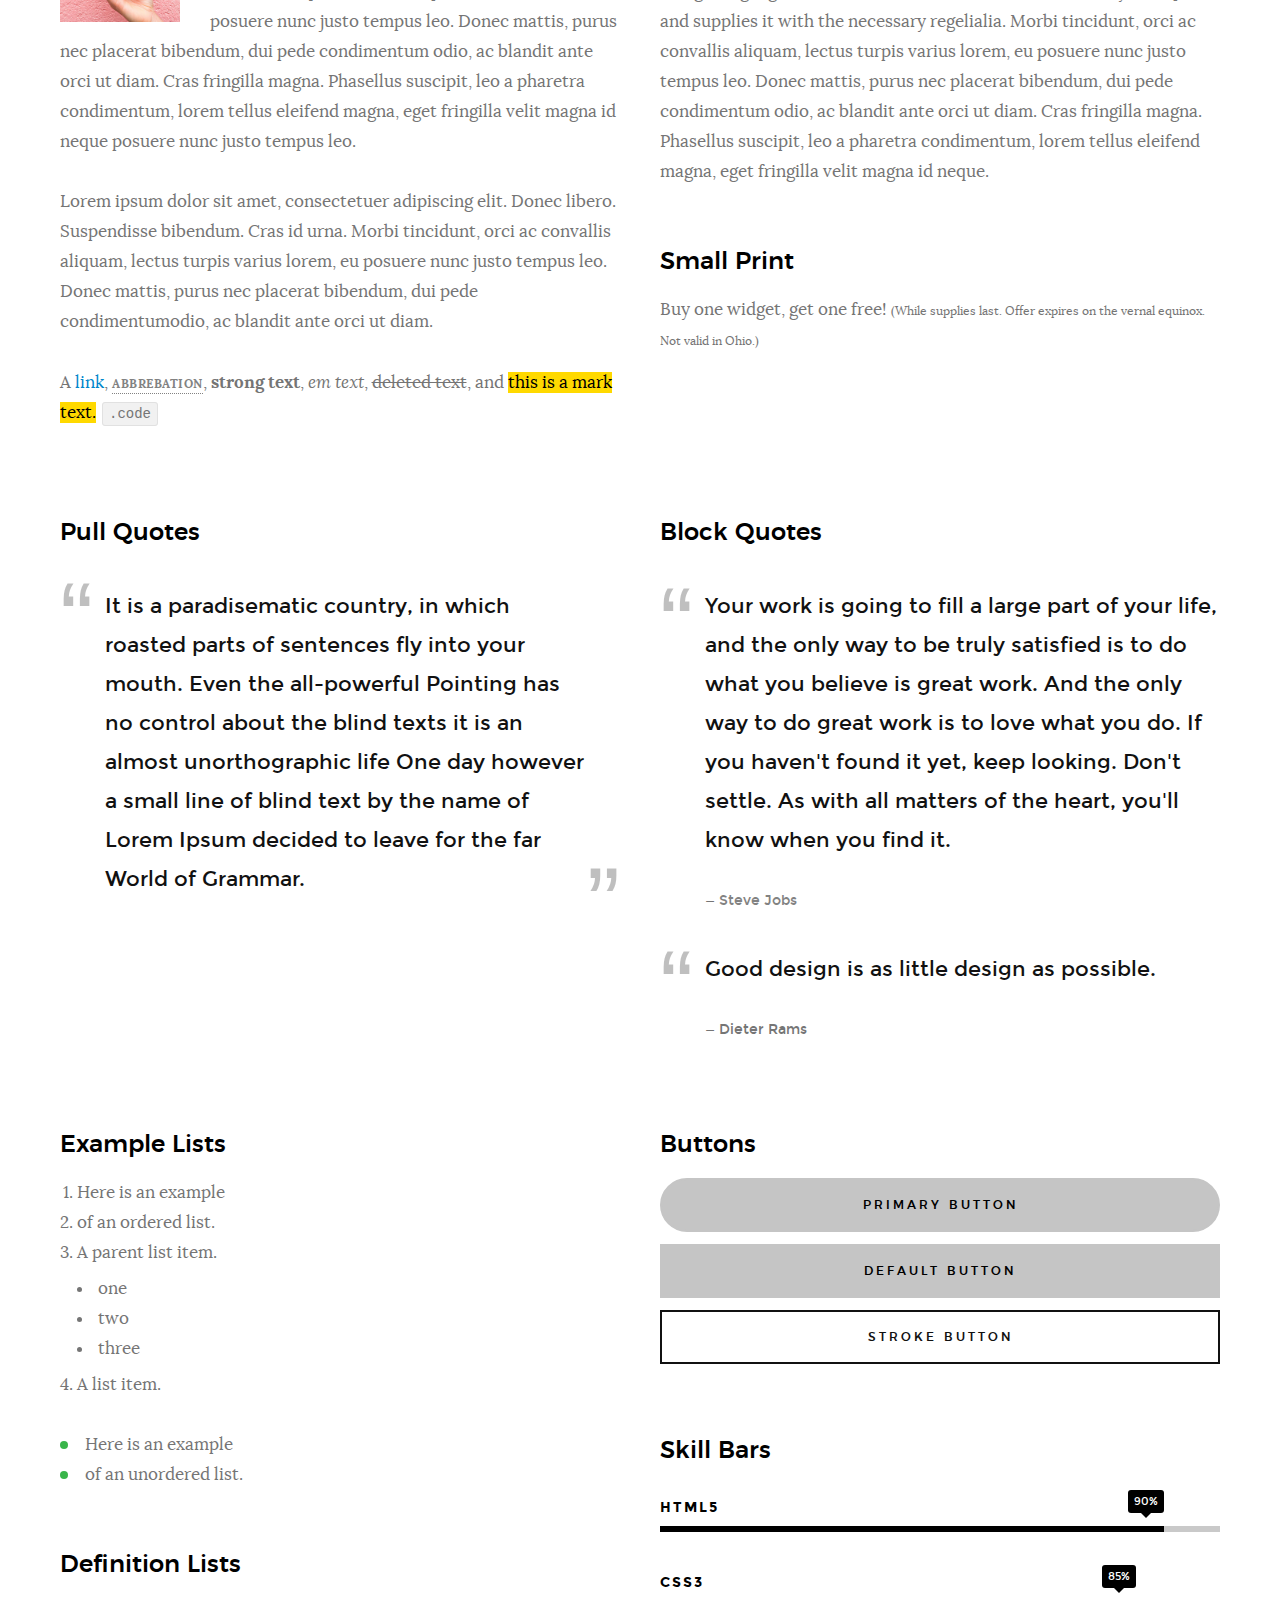
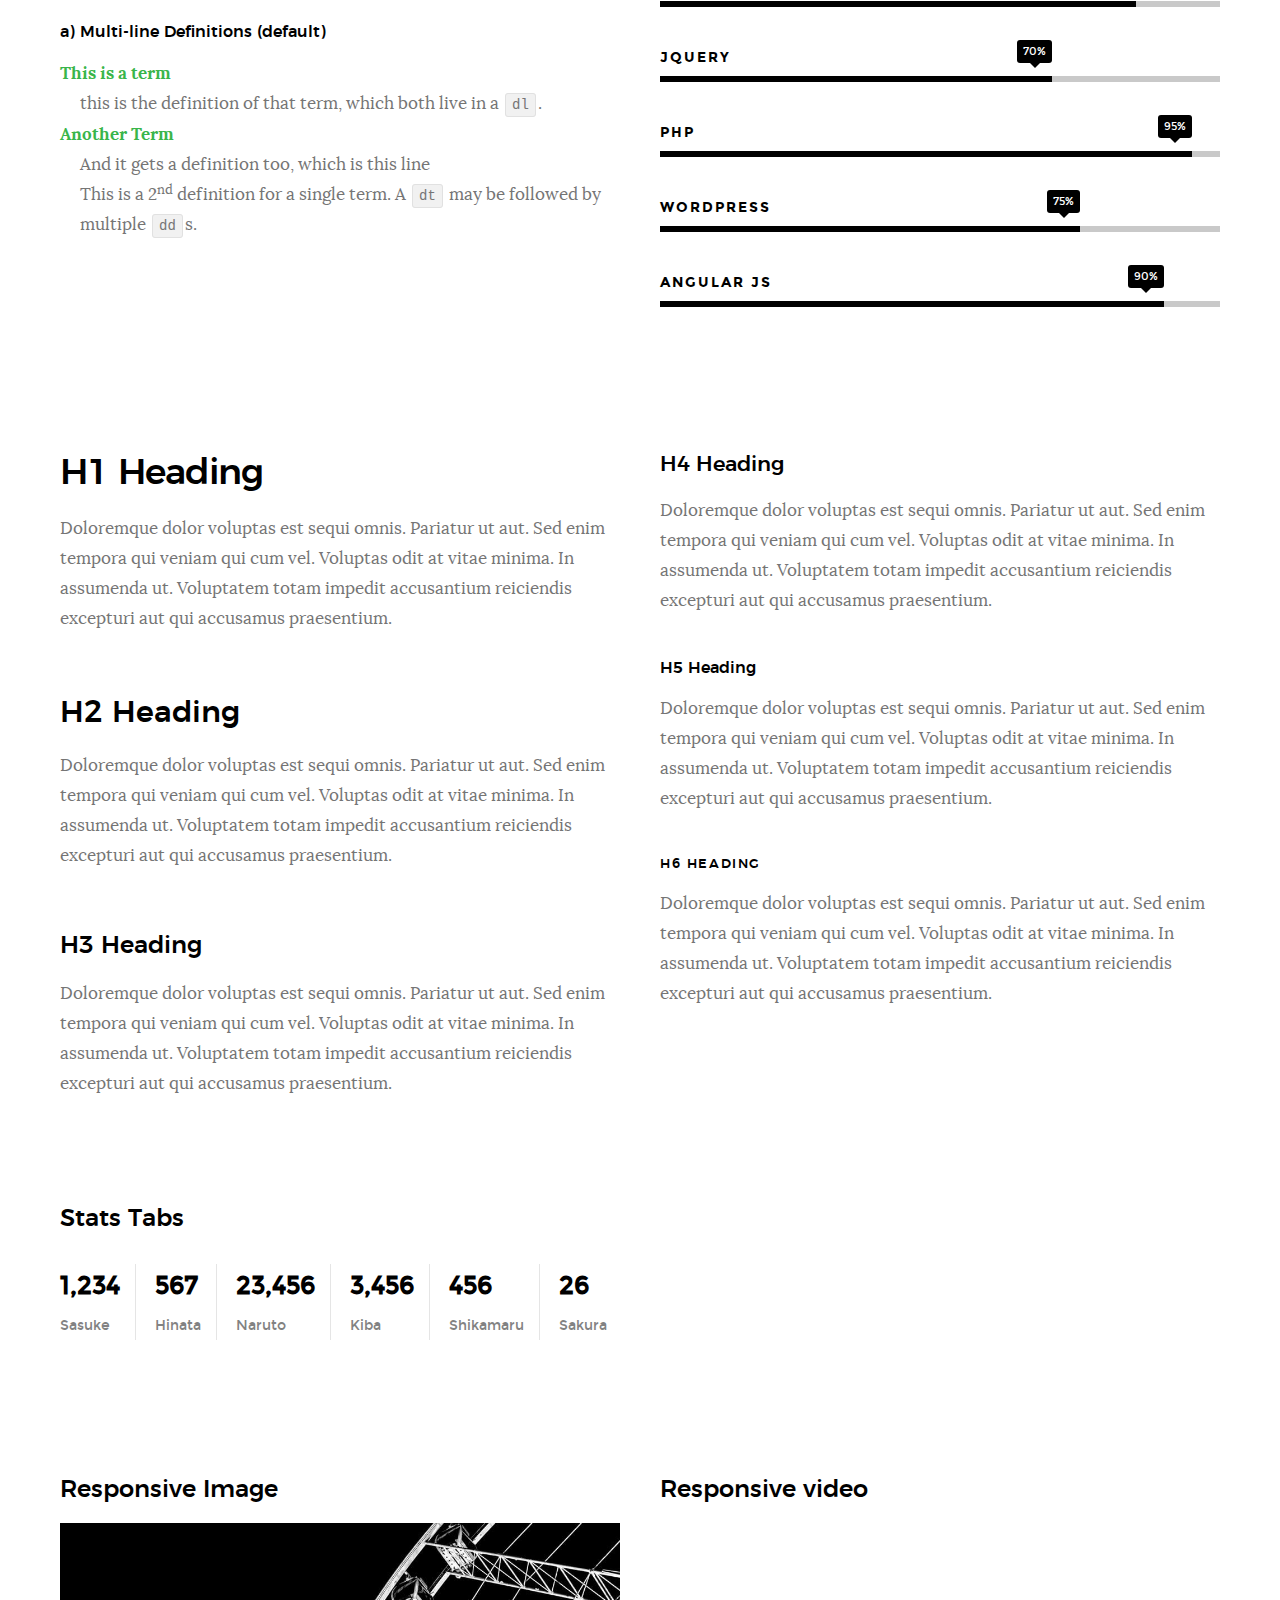
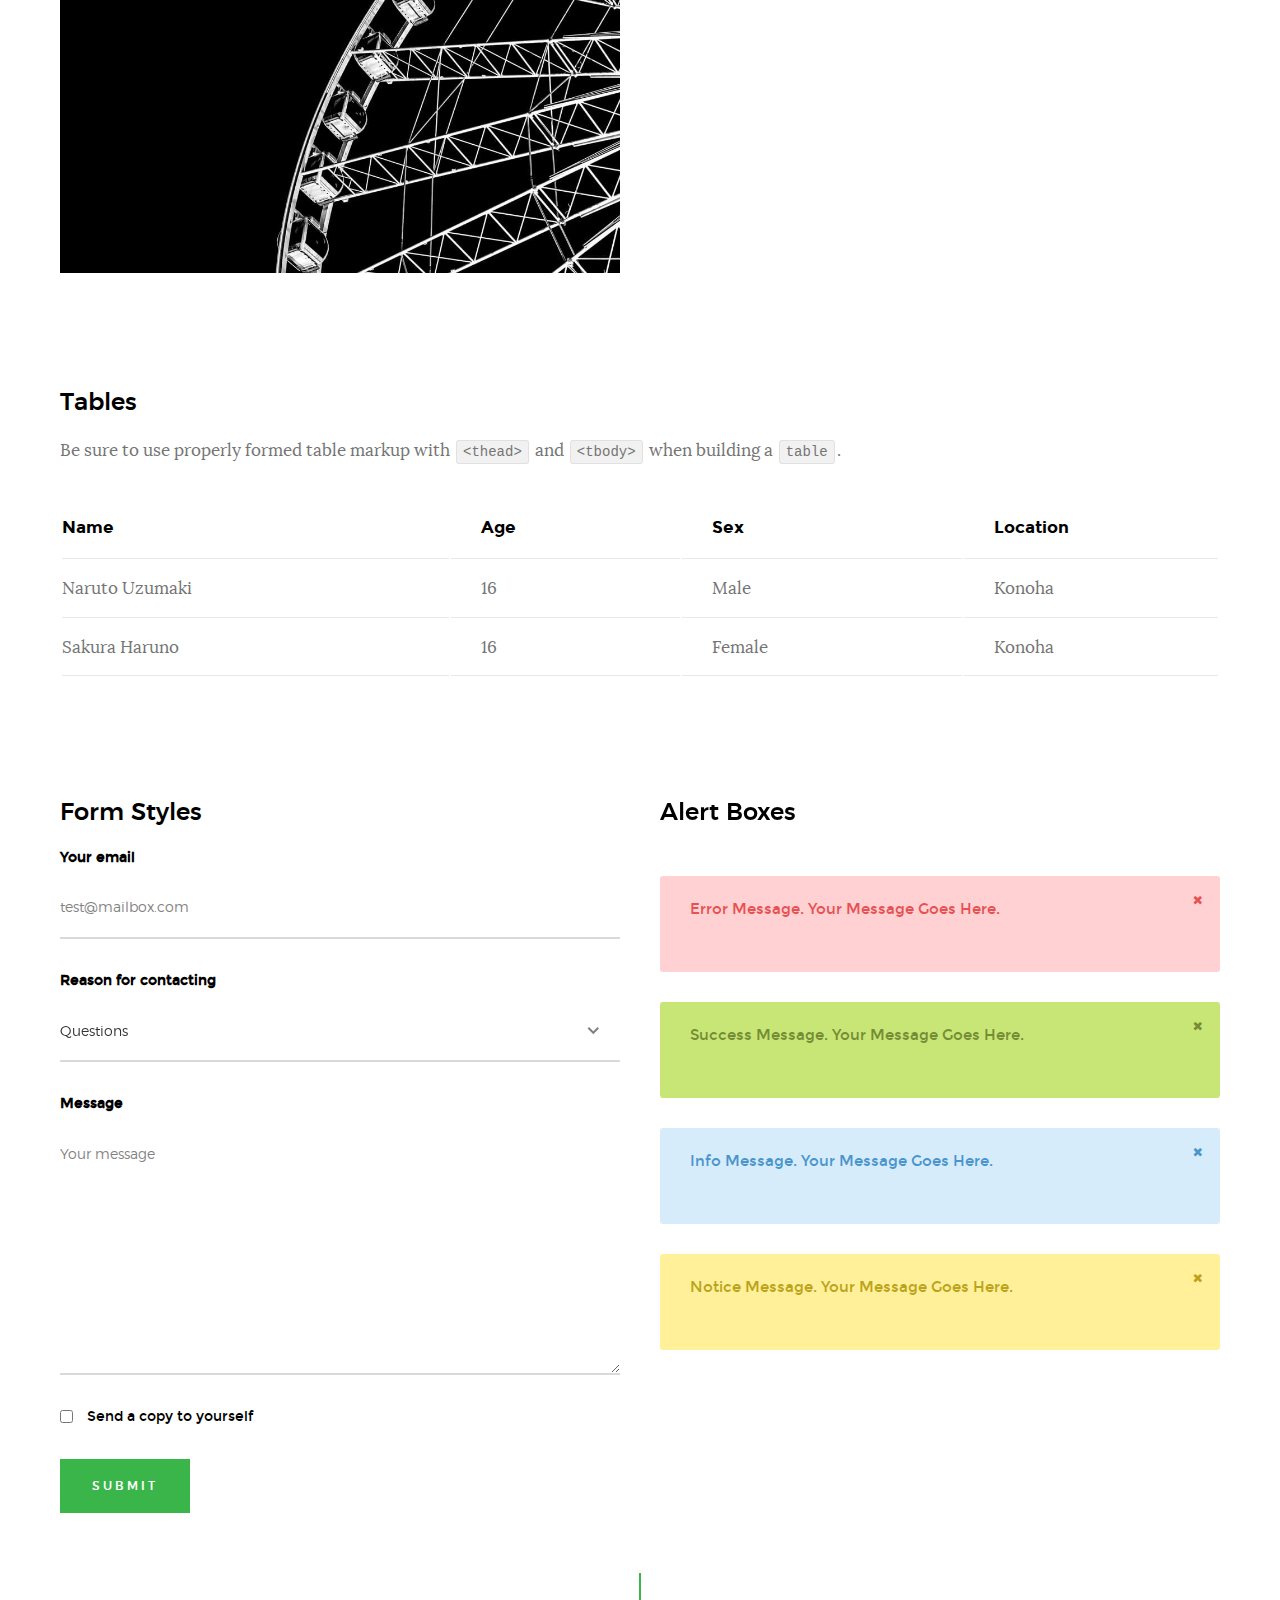
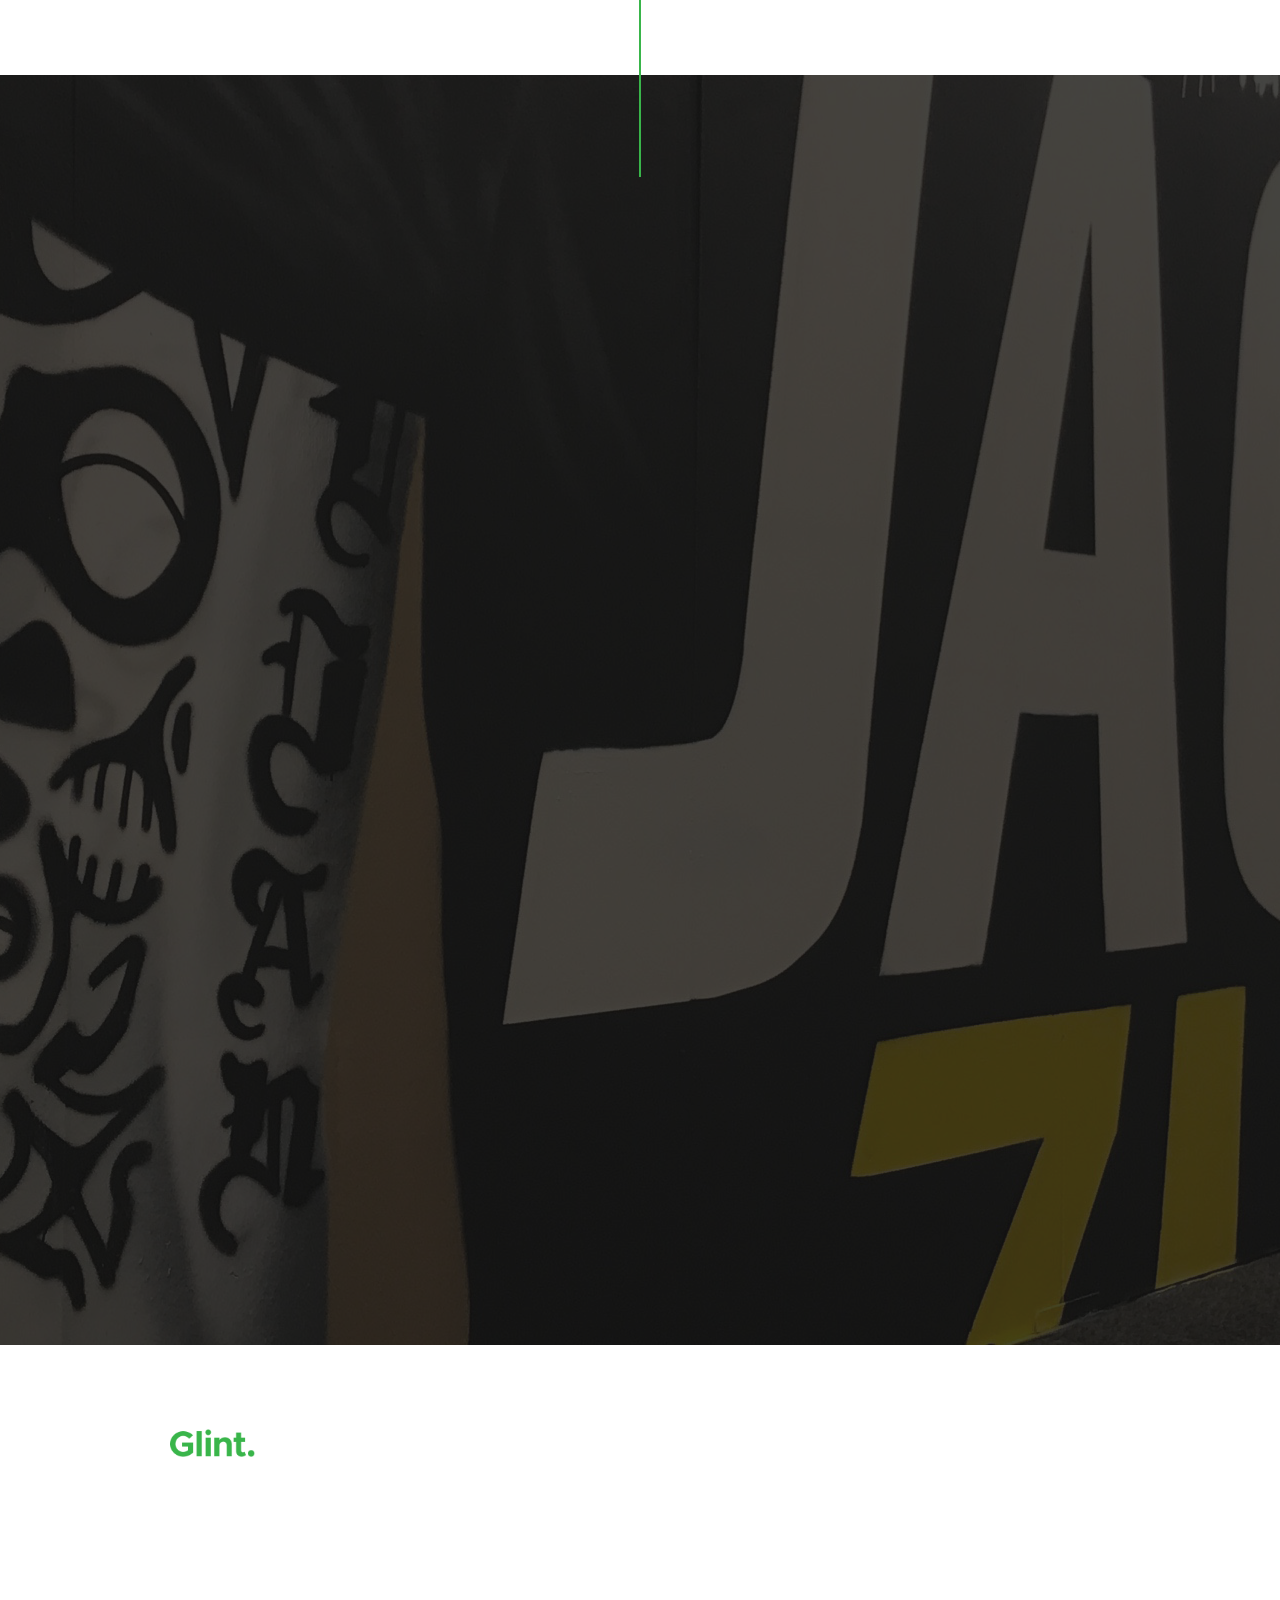
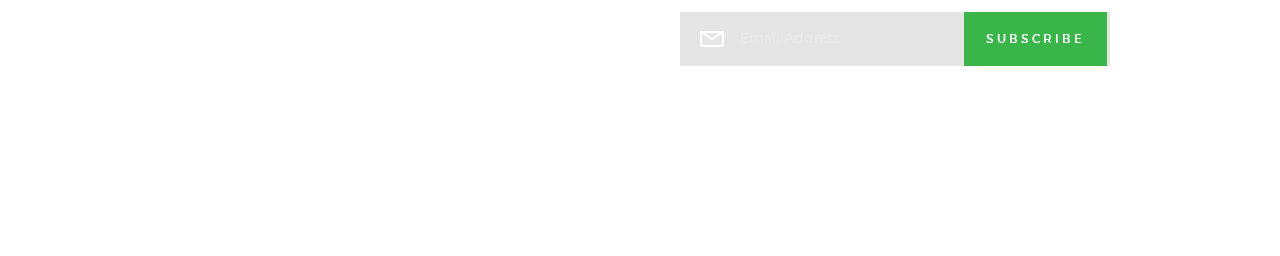
<file: public_html/styles.html>
<!DOCTYPE html>
<!--[if lt IE 9 ]><html class="no-js oldie" lang="en"> <![endif]-->
<!--[if IE 9 ]><html class="no-js oldie ie9" lang="en"> <![endif]-->
<!--[if (gte IE 9)|!(IE)]><!-->
<html class="no-js" lang="en">
<!--<![endif]-->

<head>

    <!--- basic page needs
    ================================================== -->
    <meta charset="utf-8">
    <title>Glint - Style Guide</title>
    <meta name="description" content="">
    <meta name="author" content="">

    <!-- mobile specific metas
    ================================================== -->
    <meta name="viewport" content="width=device-width, initial-scale=1">

    <!-- CSS
    ================================================== -->
    <link rel="stylesheet" href="css/base.css">
    <link rel="stylesheet" href="css/vendor.css">
    <link rel="stylesheet" href="css/main.css">

    <style type="text/css" media="screen">
        .s-styles { 
            background: white;
            padding-top: 15rem;
            padding-bottom: 12rem;
        }
     </style> 

    <!-- script
    ================================================== -->
    <script src="js/modernizr.js"></script>
    <script src="js/pace.min.js"></script>

    <!-- favicons
    ================================================== -->
    <link rel="shortcut icon" href="favicon.ico" type="image/x-icon">
    <link rel="icon" href="favicon.ico" type="image/x-icon">

</head>

<body id="top">

    <!-- header
    ================================================== -->
    <header class="s-header">

        <div class="header-logo">
            <a class="site-logo" href="index.html">
                <img src="images/logo.png" alt="Homepage">
            </a>
        </div>

        <nav class="header-nav">

            <a href="#0" class="header-nav__close" title="close"><span>Close</span></a>

            <div class="header-nav__content">
                <h3>Navigation</h3>
                
                <ul class="header-nav__list">
                    <li class="current"><a class="smoothscroll"  href="index.html" title="home">Home</a></li>
                    <li><a href="index.html#about" title="about">About</a></li>
                    <li><a href="index.html#services" title="services">Services</a></li>
                    <li><a href="index.html#works" title="works">Works</a></li>
                    <li><a href="index.html#clients" title="clients">Clients</a></li>
                    <li><a href="#contact" title="contact">Contact</a></li>
                </ul>
    
                <p>Perspiciatis hic praesentium nesciunt. Et neque a dolorum <a href='#0'>voluptatem</a> porro iusto sequi veritatis libero enim. Iusto id suscipit veritatis neque reprehenderit.</p>
    
                <ul class="header-nav__social">
                    <li>
                        <a href="#0"><i class="fa fa-facebook"></i></a>
                    </li>
                    <li>
                        <a href="#0"><i class="fa fa-twitter"></i></a>
                    </li>
                    <li>
                        <a href="#0"><i class="fa fa-instagram"></i></a>
                    </li>
                    <li>
                        <a href="#0"><i class="fa fa-behance"></i></a>
                    </li>
                    <li>
                        <a href="#0"><i class="fa fa-dribbble"></i></a>
                    </li>
                </ul>

            </div> <!-- end header-nav__content -->

        </nav>  <!-- end header-nav -->

        <a class="header-menu-toggle" href="#0">
            <span class="header-menu-text">Menu</span>
            <span class="header-menu-icon"></span>
        </a>

    </header> <!-- end s-header -->


    <!-- home
    ================================================== -->
    <section id="home" class="s-home target-section" data-parallax="scroll" data-image-src="images/hero-bg.jpg" data-natural-width=3000 data-natural-height=2000 data-position-y=center>

        <div class="overlay"></div>
        <div class="shadow-overlay"></div>

        <div class="home-content">

            <div class="row home-content__main">

                <h3>Welcome to Glint</h3>

                <h1>
                    We are a creative group <br>
                    of people who design <br>
                    influential brands and <br>
                    digital experiences.
                </h1>

                <div class="home-content__buttons">
                    <a href="#contact" class="smoothscroll btn btn--stroke">
                        Start a Project
                    </a>
                    <a href="index.html#about" class="smoothscroll btn btn--stroke">
                        More About Us
                    </a>
                </div>

            </div>

            <div class="home-content__scroll">
                <a href="#styles" class="scroll-link smoothscroll">
                    <span>Scroll Down</span>
                </a>
            </div>

            <div class="home-content__line"></div>

        </div> <!-- end home-content -->


        <ul class="home-social">
            <li>
                <a href="#0"><i class="fa fa-facebook" aria-hidden="true"></i><span>Facebook</span></a>
            </li>
            <li>
                <a href="#0"><i class="fa fa-twitter" aria-hidden="true"></i><span>Twiiter</span></a>
            </li>
            <li>
                <a href="#0"><i class="fa fa-instagram" aria-hidden="true"></i><span>Instagram</span></a>
            </li>
            <li>
                <a href="#0"><i class="fa fa-behance" aria-hidden="true"></i><span>Behance</span></a>
            </li>
            <li>
                <a href="#0"><i class="fa fa-dribbble" aria-hidden="true"></i><span>Dribbble</span></a>
            </li>
        </ul> 
        <!-- end home-social -->

    </section> <!-- end s-home -->


    <!-- styles
    ================================================== -->
    <section id="styles" class="s-styles">
        
        <div class="row narrow section-intro add-bottom text-center">

            <div class="col-twelve tab-full">

                <h1 class="display-2">Style Guide.</h1>

                <p class="lead">Lorem ipsum Officia elit ad tempor dolore est ex incididunt incididunt occaecat culpa deserunt sunt labore in cillum ullamco magna in Excepteur consequat in reprehenderit proident mollit incididunt officia commodo.
                Duis ea officia sed dolor pariatur enim dolore dolore quis incididunt nulla exercitation commodo veniam et ea incididunt.</p>

            </div>

        </div>

        <div class="row">

            <div class="col-six tab-full">

                <h3>Paragraph and Image</h3>

                <p><a href="#"><img width="120" height="120" class="pull-left" alt="sample-image" src="images/sample-image.jpg"></a>
                Lorem ipsum dolor sit amet, consectetuer adipiscing elit. Donec libero. Suspendisse bibendum.Cras id urna. Morbi tincidunt, orci ac convallis aliquam, lectus turpis varius lorem, eu posuere nunc justo tempus leo. Donec mattis, purus nec placerat bibendum, dui pede condimentum odio, ac blandit ante orci ut diam. Cras fringilla magna. Phasellus suscipit, leo a pharetra condimentum, lorem tellus eleifend magna, eget fringilla velit magna id neque posuere nunc justo tempus leo. </p>

                <p>
                Lorem ipsum dolor sit amet, consectetuer adipiscing elit. Donec libero. Suspendisse bibendum. Cras id urna. Morbi tincidunt, orci ac convallis aliquam, lectus turpis varius lorem, eu posuere nunc justo tempus leo. Donec mattis, purus nec placerat bibendum, dui pede condimentumodio, ac blandit ante orci ut diam.	
                </p>

                <p>A <a href="#">link</a>,
                <abbr title="this really isn't a very good description">abbrebation</abbr>,
                <strong>strong text</strong>,
                <em>em text</em>,
                <del>deleted text</del>, and
                <mark>this is a mark text.</mark>
                <code>.code</code>
                </p>

            </div>

            <div class="col-six tab-full">

                <h3>Drop Caps</h3>

                <p class="drop-cap">Far far away, behind the word mountains, far from the countries Vokalia and Consonantia,
                there live the blind texts. Separated they live in Bookmarksgrove right at the coast of the
                Semantics, a large language ocean. A small river named Duden flows by their place and supplies it with the necessary regelialia. Morbi tincidunt, orci ac convallis aliquam, lectus turpis varius lorem, eu	posuere nunc justo tempus leo. Donec mattis, purus nec placerat bibendum, dui pede condimentum odio, ac blandit ante orci ut diam. Cras fringilla magna. Phasellus suscipit, leo a pharetra condimentum, lorem tellus eleifend magna, eget fringilla velit magna id neque.
                </p>

                <h3>Small Print</h3>

                <p>Buy one widget, get one free!
                <small>(While supplies last. Offer expires on the vernal equinox. Not valid in Ohio.)</small>
                </p>

            </div>

        </div> <!-- end row -->

        <div class="row">

            <div class="col-six tab-full">

                <h3>Pull Quotes</h3>

                <aside class="pull-quote">
                    <blockquote>
                    <p>It is a paradisematic country, in which roasted parts of
                    sentences fly into your mouth. Even the all-powerful Pointing has no control about the blind
                    texts it is an almost unorthographic life One day however a small line of blind text by the name
                    of Lorem Ipsum decided to leave for the far World of Grammar.</p>
                    </blockquote>
                </aside>

            </div>

            <div class="col-six tab-full">

                <h3>Block Quotes</h3>

                <blockquote cite="http://where-i-got-my-info-from.com">
                <p>Your work is going to fill a large part of your life, and the only way to be truly satisfied is
                to do what you believe is great work. And the only way to do great work is to love what you do.
                If you haven't found it yet, keep looking. Don't settle. As with all matters of the heart, you'll know when you find it.
                </p>
                <cite>
                    <a href="#">Steve Jobs</a>
                </cite>
                </blockquote>

                <blockquote>
                <p>Good design is as little design as possible.</p>
                <cite>Dieter Rams</cite>
                </blockquote>

            </div>

        </div> <!-- end row -->


        <div class="row half-bottom">

            <div class="col-six tab-full">

                <h3>Example Lists</h3>

                <ol>
                    <li>Here is an example</li>
                    <li>of an ordered list.</li>
                    <li>A parent list item.
                        <ul>
                            <li>one</li>
                            <li>two</li>
                            <li>three</li>
                        </ul>
                        </li>
                        <li>A list item.</li>
                    </ol>

                <ul class="disc">
                    <li>Here is an example</li>
                    <li>of an unordered list.</li>
                </ul>

                <h3>Definition Lists</h3>

                <h5>a) Multi-line Definitions (default) </h5>

                <dl>
                    <dt><strong>This is a term</strong></dt>
                        <dd>this is the definition of that term, which both live in a <code>dl</code>.</dd>
                    <dt><strong>Another Term</strong></dt>
                        <dd>And it gets a definition too, which is this line</dd>
                        <dd>This is a 2<sup>nd</sup> definition for a single term. A <code>dt</code> may be followed by multiple <code>dd</code>s.</dd>
                </dl>

            </div>

            <div class="col-six tab-full">

                <h3>Buttons</h3>

                <p>
                    <a class="btn btn--pill full-width" href="#0">Primary Button</a>
                    <a class="btn full-width" href="#0">Default Button</a>
                    <a class="btn btn--stroke full-width" href="#0">Stroke Button</a>
                </p>

                <h3>Skill Bars</h3>
                
                <ul class="skill-bars">
                    <li>
                    <div class="progress percent90"><span>90%</span></div>
                    <strong>HTML5</strong>
                    </li>
                    <li>
                    <div class="progress percent85"><span>85%</span></div>
                    <strong>CSS3</strong>
                    </li>
                    <li>
                    <div class="progress percent70"><span>70%</span></div>
                    <strong>JQuery</strong>
                    </li>
                    <li>
                    <div class="progress percent95"><span>95%</span></div>
                    <strong>PHP</strong>
                    </li>
                    <li>
                    <div class="progress percent75"><span>75%</span></div>
                    <strong>Wordpress</strong>
                    </li>
                    <li>
                    <div class="progress percent90"><span>90%</span></div>
                    <strong>Angular JS</strong>
                    </li>
                </ul>

            </div>

        </div> <!-- end row -->

        <div class="row half-bottom">

            <div class="col-six tab-full">
                    
                <h1>H1 Heading</h1>
                <p>Doloremque dolor voluptas est sequi omnis. Pariatur ut aut. Sed enim tempora qui veniam qui cum vel. 
                Voluptas odit at vitae minima. In assumenda ut. Voluptatem totam impedit accusantium reiciendis excepturi aut qui accusamus praesentium.</p>

                <h2>H2 Heading</h2>
                <p>Doloremque dolor voluptas est sequi omnis. Pariatur ut aut. Sed enim tempora qui veniam qui cum vel. 
                Voluptas odit at vitae minima. In assumenda ut. Voluptatem totam impedit accusantium reiciendis excepturi aut qui accusamus praesentium.</p>

                <h3>H3 Heading</h3>
                <p>Doloremque dolor voluptas est sequi omnis. Pariatur ut aut. Sed enim tempora qui veniam qui cum vel. 
                Voluptas odit at vitae minima. In assumenda ut. Voluptatem totam impedit accusantium reiciendis excepturi aut qui accusamus praesentium.</p>

            </div>

            <div class="col-six tab-full">
                    
                <h4>H4 Heading</h4>
                <p>Doloremque dolor voluptas est sequi omnis. Pariatur ut aut. Sed enim tempora qui veniam qui cum vel. 
                Voluptas odit at vitae minima. In assumenda ut. Voluptatem totam impedit accusantium reiciendis excepturi aut qui accusamus praesentium.</p>

                <h5>H5 Heading</h5>
                <p>Doloremque dolor voluptas est sequi omnis. Pariatur ut aut. Sed enim tempora qui veniam qui cum vel. 
                Voluptas odit at vitae minima. In assumenda ut. Voluptatem totam impedit accusantium reiciendis excepturi aut qui accusamus praesentium.</p>

                <h6>H6 Heading</h6>
                <p>Doloremque dolor voluptas est sequi omnis. Pariatur ut aut. Sed enim tempora qui veniam qui cum vel. 
                Voluptas odit at vitae minima. In assumenda ut. Voluptatem totam impedit accusantium reiciendis excepturi aut qui accusamus praesentium.</p>

            </div>

        </div>


        <div class="row half-bottom">

            <div class="col-twelve">

                    <h3>Stats Tabs</h3>

                <ul class="stats-tabs">
                    <li><a href="#">1,234 <em>Sasuke</em></a></li>
                    <li><a href="#">567 <em>Hinata</em></a></li>
                    <li><a href="#">23,456 <em>Naruto</em></a></li>
                    <li><a href="#">3,456 <em>Kiba</em></a></li>
                    <li><a href="#">456 <em>Shikamaru</em></a></li>
                    <li><a href="#">26 <em>Sakura</em></a></li>
                    </ul>

            </div>

        </div> <!-- end row -->


        <div class="row half-bottom">

            <div class="col-six tab-full">

                <h3>Responsive Image</h3>
                <p><img src="images/wheel-500.jpg" 
                    srcset="images/wheel-1000.jpg 1000w, 
                    images/wheel-500.jpg 500w" 
                    sizes="(max-width: 1000px) 100vw, 1000px" alt=""></p>

            </div>

            <div class="col-six tab-full">

                <h3>Responsive video</h3>

                <div class="video-container">
                <iframe src="https://player.vimeo.com/video/14592941?title=0&amp;byline=0&amp;portrait=0&amp;color=F64B39" width="500" height="281" frameborder="0" webkitallowfullscreen mozallowfullscreen allowfullscreen></iframe> 
                </div>

            </div>
            
        </div> <!-- end row -->


        <div class="row add-bottom">

            <div class="col-twelve">

                <h3>Tables</h3>
                <p>Be sure to use properly formed table markup with <code>&lt;thead&gt;</code> and <code>&lt;tbody&gt;</code> when building a <code>table</code>.</p>

                <div class="table-responsive">

                    <table>
                            <thead>
                            <tr>
                                <th>Name</th>
                                <th>Age</th>
                                <th>Sex</th>
                                <th>Location</th>
                            </tr>
                            </thead>
                            <tbody>
                            <tr>
                                <td>Naruto Uzumaki</td>
                                <td>16</td>
                                <td>Male</td>
                                <td>Konoha</td>
                            </tr>
                            <tr>
                                <td>Sakura Haruno</td>
                                <td>16</td>
                                <td>Female</td>
                                <td>Konoha</td>
                            </tr>
                            </tbody>
                    </table>

                </div>

            </div>
            
        </div> <!-- end row -->
    

        <div class="row">

            <div class="col-six tab-full">

                <h3>Form Styles</h3>

                <form>
                        <div>
                            <label for="sampleInput">Your email</label>
                            <input class="full-width" type="email" placeholder="test@mailbox.com" id="sampleInput">
                    </div>
                    <div>
                            <label for="sampleRecipientInput">Reason for contacting</label>
                            <div class="cl-custom-select">
                                <select class="full-width" id="sampleRecipientInput">
                                    <option value="Option 1">Questions</option>
                                    <option value="Option 2">Report</option>
                                    <option value="Option 3">Others</option>
                                </select>
                            </div>
                    </div>
                    
                        <label for="exampleMessage">Message</label>
                        <textarea class="full-width" placeholder="Your message" id="exampleMessage"></textarea>

                        <label class="add-bottom">
                            <input type="checkbox">
                            <span class="label-text">Send a copy to yourself</span>
                        </label>
                    
                        <input class="btn--primary" type="submit" value="Submit">

                </form>

            </div>

            <div class="col-six tab-full">

                <h3>Alert Boxes</h3>

                <br>
                
                <div class="alert-box alert-box--error hideit">
                    <p>Error Message. Your Message Goes Here.</p>
                    <i class="fa fa-times alert-box__close" aria-hidden="true"></i>
                </div><!-- /error -->
                        
                <div class="alert-box alert-box--success hideit">
                    <p>Success Message. Your Message Goes Here.</p>
                    <i class="fa fa-times alert-box__close" aria-hidden="true"></i>
                </div><!-- /success -->
                        
                <div class="alert-box alert-box--info hideit">
                    <p>Info Message. Your Message Goes Here.</p>
                    <i class="fa fa-times alert-box__close" aria-hidden="true"></i>
                </div><!-- /info -->
                        
                <div class="alert-box alert-box--notice hideit">
                    <p>Notice Message. Your Message Goes Here.</p>
                    <i class="fa fa-times alert-box__close" aria-hidden="true"></i>
                </div><!-- /notice -->
            
            </div>

        </div> <!-- end row -->

    </section> <!-- end styles -->


    <!-- contact
    ================================================== -->
    <section id="contact" class="s-contact">

        <div class="overlay"></div>
        <div class="contact__line"></div>

        <div class="row section-header" data-aos="fade-up">
            <div class="col-full">
                <h3 class="subhead">Contact Us</h3>
                <h1 class="display-2 display-2--light">Reach out for a new project or just say hello</h1>
            </div>
        </div>

        <div class="row contact-content" data-aos="fade-up">
            
            <div class="contact-primary">

                <h3 class="h6">Send Us A Message</h3>

                <form name="contactForm" id="contactForm" method="post" action="" novalidate="novalidate">
                    <fieldset>
    
                    <div class="form-field">
                        <input name="contactName" type="text" id="contactName" placeholder="Your Name" value="" minlength="2" required="" aria-required="true" class="full-width">
                    </div>
                    <div class="form-field">
                        <input name="contactEmail" type="email" id="contactEmail" placeholder="Your Email" value="" required="" aria-required="true" class="full-width">
                    </div>
                    <div class="form-field">
                        <input name="contactSubject" type="text" id="contactSubject" placeholder="Subject" value="" class="full-width">
                    </div>
                    <div class="form-field">
                        <textarea name="contactMessage" id="contactMessage" placeholder="Your Message" rows="10" cols="50" required="" aria-required="true" class="full-width"></textarea>
                    </div>
                    <div class="form-field">
                        <button class="full-width btn--primary">Submit</button>
                        <div class="submit-loader">
                            <div class="text-loader">Sending...</div>
                            <div class="s-loader">
                                <div class="bounce1"></div>
                                <div class="bounce2"></div>
                                <div class="bounce3"></div>
                            </div>
                        </div>
                    </div>
    
                    </fieldset>
                </form>

                <!-- contact-warning -->
                <div class="message-warning">
                    Something went wrong. Please try again.
                </div> 
            
                <!-- contact-success -->
                <div class="message-success">
                    Your message was sent, thank you!<br>
                </div>

            </div> <!-- end contact-primary -->

            <div class="contact-secondary">
                <div class="contact-info">

                    <h3 class="h6 hide-on-fullwidth">Contact Info</h3>

                    <div class="cinfo">
                        <h5>Where to Find Us</h5>
                        <p>
                            1600 Amphitheatre Parkway<br>
                            Mountain View, CA<br>
                            94043 US
                        </p>
                    </div>

                    <div class="cinfo">
                        <h5>Email Us At</h5>
                        <p>
                            contact@glintsite.com<br>
                            info@glintsite.com
                        </p>
                    </div>

                    <div class="cinfo">
                        <h5>Call Us At</h5>
                        <p>
                            Phone: (+63) 555 1212<br>
                            Mobile: (+63) 555 0100<br>
                            Fax: (+63) 555 0101
                        </p>
                    </div>

                    <ul class="contact-social">
                        <li>
                            <a href="#"><i class="fa fa-facebook" aria-hidden="true"></i></a>
                        </li>
                        <li>
                            <a href="#"><i class="fa fa-twitter" aria-hidden="true"></i></a>
                        </li>
                        <li>
                            <a href="#"><i class="fa fa-instagram" aria-hidden="true"></i></a>
                        </li>
                        <li>
                            <a href="#"><i class="fa fa-behance" aria-hidden="true"></i></a>
                        </li>
                        <li>
                            <a href="#"><i class="fa fa-dribbble" aria-hidden="true"></i></a>
                        </li>
                    </ul> <!-- end contact-social -->

                </div> <!-- end contact-info -->
            </div> <!-- end contact-secondary -->

        </div> <!-- end contact-content -->

    </section> <!-- end s-contact -->


    <!-- footer
    ================================================== -->
    <footer>

        <div class="row footer-main">

            <div class="col-six tab-full left footer-desc">

                <div class="footer-logo"></div>
                Proin eget tortor risus. Mauris blandit aliquet elit, eget tincidunt nibh pulvinar a. Praesent sapien massa, convallis a pellentesque nec, egestas non nisi. Mauris blandit aliquet elit, eget tincidunt nibh pulvinar a. Nulla porttitor accumsan tincidunt. Nulla porttitor accumsan tincidunt. Quaerat voluptas autem necessitatibus vitae aut.

            </div>

            <div class="col-six tab-full right footer-subscribe">

                <h4>Get Notified</h4>
                <p>Quia quo qui sed odit. Quaerat voluptas autem necessitatibus vitae aut non alias sed quia. Ut itaque enim optio ut excepturi deserunt iusto porro.</p>

                <div class="subscribe-form">
                    <form id="mc-form" class="group" novalidate="true">
                        <input type="email" value="" name="EMAIL" class="email" id="mc-email" placeholder="Email Address" required="">
                        <input type="submit" name="subscribe" value="Subscribe">
                        <label for="mc-email" class="subscribe-message"></label>
                    </form>
                </div>

            </div>

        </div> <!-- end footer-main -->

        <div class="row footer-bottom">

            <div class="col-twelve">
                <div class="copyright">
                    <span>© Copyright Glint 2017</span> 
                    <span>Site Template by <a href="https://www.colorlib.com/">Colorlib</a></span>	
                </div>

                <div class="go-top">
                    <a class="smoothscroll" title="Back to Top" href="#top"><i class="icon-arrow-up" aria-hidden="true"></i></a>
                </div>
            </div>

        </div> <!-- end footer-bottom -->

    </footer> <!-- end footer -->


    <!-- photoswipe background
    ================================================== -->
    <div aria-hidden="true" class="pswp" role="dialog" tabindex="-1">

        <div class="pswp__bg"></div>
        <div class="pswp__scroll-wrap">

            <div class="pswp__container">
                <div class="pswp__item"></div>
                <div class="pswp__item"></div>
                <div class="pswp__item"></div>
            </div>

            <div class="pswp__ui pswp__ui--hidden">
                <div class="pswp__top-bar">
                    <div class="pswp__counter"></div><button class="pswp__button pswp__button--close" title="Close (Esc)"></button> <button class="pswp__button pswp__button--share" title=
                    "Share"></button> <button class="pswp__button pswp__button--fs" title="Toggle fullscreen"></button> <button class="pswp__button pswp__button--zoom" title=
                    "Zoom in/out"></button>
                    <div class="pswp__preloader">
                        <div class="pswp__preloader__icn">
                            <div class="pswp__preloader__cut">
                                <div class="pswp__preloader__donut"></div>
                            </div>
                        </div>
                    </div>
                </div>
                <div class="pswp__share-modal pswp__share-modal--hidden pswp__single-tap">
                    <div class="pswp__share-tooltip"></div>
                </div><button class="pswp__button pswp__button--arrow--left" title="Previous (arrow left)"></button> <button class="pswp__button pswp__button--arrow--right" title=
                "Next (arrow right)"></button>
                <div class="pswp__caption">
                    <div class="pswp__caption__center"></div>
                </div>
            </div>

        </div>

    </div> <!-- end photoSwipe background -->


    <!-- preloader
    ================================================== -->
    <div id="preloader">
        <div id="loader">
            <div class="line-scale-pulse-out">
                <div></div>
                <div></div>
                <div></div>
                <div></div>
                <div></div>
            </div>
        </div>
    </div>


    <!-- Java Script
    ================================================== -->
    <script src="js/jquery-3.2.1.min.js"></script>
    <script src="js/plugins.js"></script>
    <script src="js/main.js"></script>

</body>

</html>
</file>
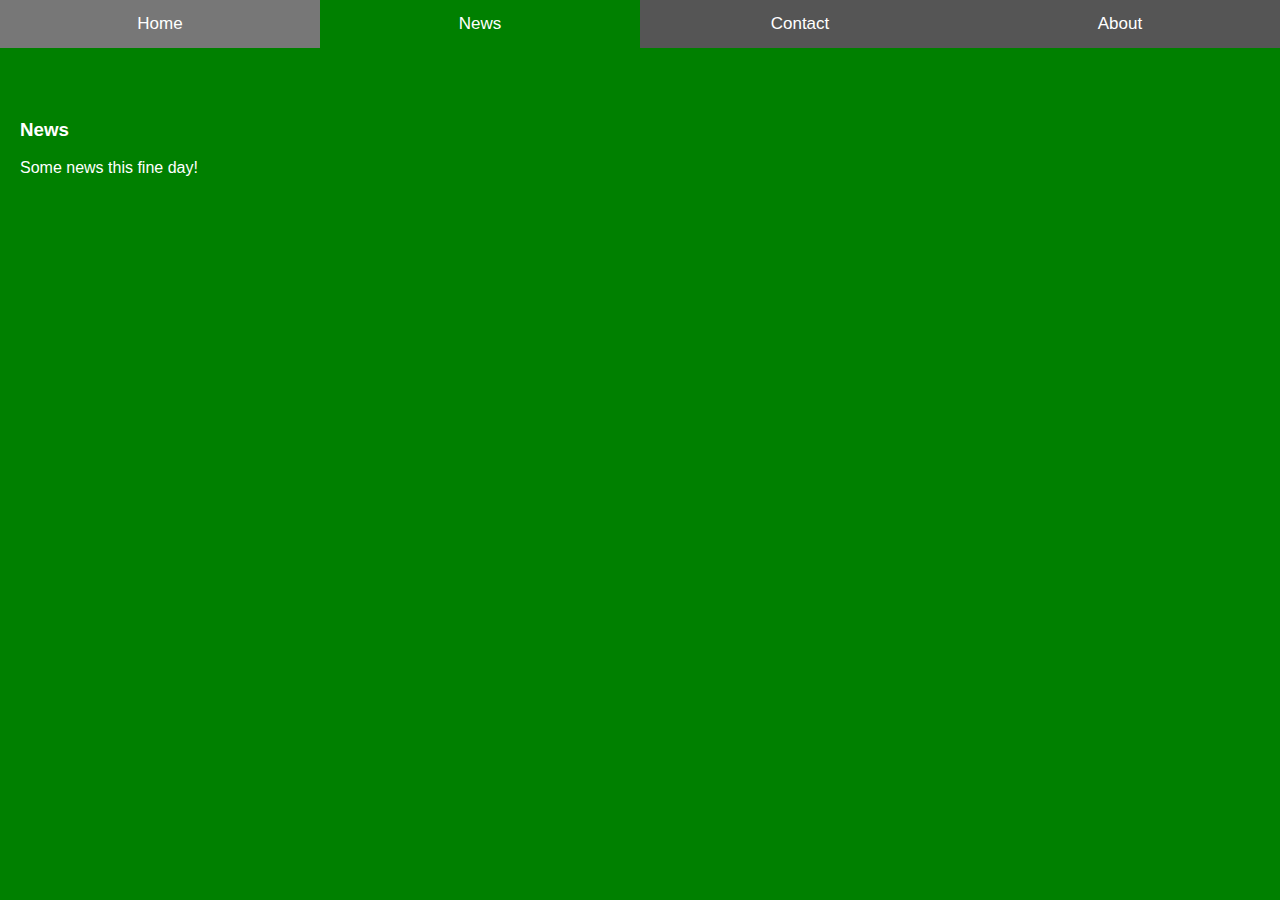
<file: public_html/test.html>
<!DOCTYPE html>
<html>
<head>
<meta name="viewport" content="width=device-width, initial-scale=1">
<style>
* {box-sizing: border-box}

/* Set height of body and the document to 100% */
body, html {
    height: 100%;
    margin: 0;
    font-family: Arial;
}

/* Style tab links */
.tablink {
    background-color: #555;
    color: white;
    float: left;
    border: none;
    outline: none;
    cursor: pointer;
    padding: 14px 16px;
    font-size: 17px;
    width: 25%;
}

.tablink:hover {
    background-color: #777;
}

/* Style the tab content (and add height:100% for full page content) */
.tabcontent {
    color: white;
    display: none;
    padding: 100px 20px;
    height: 100%;
}

#Home {background-color: red;}
#News {background-color: green;}
#Contact {background-color: blue;}
#About {background-color: orange;}
</style>
</head>
<body>

<button class="tablink" onclick="openPage('Home', this, 'red')">Home</button>
<button class="tablink" onclick="openPage('News', this, 'green')" id="defaultOpen">News</button>
<button class="tablink" onclick="openPage('Contact', this, 'blue')">Contact</button>
<button class="tablink" onclick="openPage('About', this, 'orange')">About</button>

<div id="Home" class="tabcontent">
  <h3>Home</h3>
  <p>Home is where the heart is..</p>
</div>

<div id="News" class="tabcontent">
  <h3>News</h3>
  <p>Some news this fine day!</p> 
</div>

<div id="Contact" class="tabcontent">
  <h3>Contact</h3>
  <p>Get in touch, or swing by for a cup of coffee.</p>
</div>

<div id="About" class="tabcontent">
  <h3>About</h3>
  <p>Who we are and what we do.</p>
</div>

<script>
function openPage(pageName,elmnt,color) {
    var i, tabcontent, tablinks;
    tabcontent = document.getElementsByClassName("tabcontent");
    for (i = 0; i < tabcontent.length; i++) {
        tabcontent[i].style.display = "none";
    }
    tablinks = document.getElementsByClassName("tablink");
    for (i = 0; i < tablinks.length; i++) {
        tablinks[i].style.backgroundColor = "";
    }
    document.getElementById(pageName).style.display = "block";
    elmnt.style.backgroundColor = color;

}
// Get the element with id="defaultOpen" and click on it
document.getElementById("defaultOpen").click();
</script>
     
</body>
</html>
</file>
<file: css/base.css>
/* =================================================================== 
 *
 *  Glint v1.0 Base Stylesheet
 *  11-20-2017
 *  ------------------------------------------------------------------
 *
 *  TOC:
 *  # imports 
 *  # normalize
 *  # basic/base setup styles
 *      ## Media
 *      ## Typography resets 
 *      ## links
 *      ## inputs
 *  # grid
 *      ## medium size devices
 *      ## tablets
 *      ## mobile devices
 *      ## small mobile devices
 *  # block grids
 *      ## medium size devices
 *      ## tablets
 *      ## mobile devices
 *      ## small mobile devices
 *  # MISC
 *
 * =================================================================== */


/* ===================================================================
 * # imports 
 *
 * ------------------------------------------------------------------- */
@import url("font-awesome/css/font-awesome.min.css");
@import url("micons/micons.css");
@import url("fonts.css");


/* ===================================================================
 * # normalize
 * normalize.css v5.0.0 | MIT License | 
 * github.com/necolas/normalize.css
 *
 * ------------------------------------------------------------------- */
html {
    font-family: sans-serif;
    line-height: 1.15;
    -ms-text-size-adjust: 100%;
    -webkit-text-size-adjust: 100%;
}

body {
    margin: 0;
}

article,
aside,
footer,
header,
nav,
section {
    display: block;
}

h1 {
    font-size: 2em;
    margin: 0.67em 0;
}

figcaption,
figure,
main {
    display: block;
}

figure {
    margin: 1em 40px;
}

hr {
    box-sizing: content-box;
    height: 0;
    overflow: visible;
}

pre {
    font-family: monospace, monospace;
    font-size: 1em;
}

a {
    background-color: transparent;
    -webkit-text-decoration-skip: objects;
}

a:active,
a:hover {
    outline-width: 0;
}

abbr[title] {
    border-bottom: none;
    text-decoration: underline;
    text-decoration: underline dotted;
}

b,
strong {
    font-weight: inherit;
}

b,
strong {
    font-weight: bolder;
}

code,
kbd,
samp {
    font-family: monospace, monospace;
    font-size: 1em;
}

dfn {
    font-style: italic;
}

mark {
    background-color: #ff0;
    color: #000;
}

small {
    font-size: 80%;
}

sub,
sup {
    font-size: 75%;
    line-height: 0;
    position: relative;
    vertical-align: baseline;
}

sub {
    bottom: -0.25em;
}

sup {
    top: -0.5em;
}

audio,
video {
    display: inline-block;
}

audio:not([controls]) {
    display: none;
    height: 0;
}

img {
    border-style: none;
}

svg:not(:root) {
    overflow: hidden;
}

button,
input,
optgroup,
select,
textarea {
    font-family: sans-serif;
    font-size: 100%;
    line-height: 1.15;
    margin: 0;
}

button,
input {
    overflow: visible;
}

button,
select {
    text-transform: none;
}

button,
html [type="button"],
[type="reset"],
[type="submit"] {
    -webkit-appearance: button;
}

button::-moz-focus-inner,
[type="button"]::-moz-focus-inner,
[type="reset"]::-moz-focus-inner,
[type="submit"]::-moz-focus-inner {
    border-style: none;
    padding: 0;
}

button:-moz-focusring,
[type="button"]:-moz-focusring,
[type="reset"]:-moz-focusring,
[type="submit"]:-moz-focusring {
    outline: 1px dotted ButtonText;
}

fieldset {
    border: 1px solid #c0c0c0;
    margin: 0 2px;
    padding: 0.35em 0.625em 0.75em;
}

legend {
    box-sizing: border-box;
    color: inherit;
    display: table;
    max-width: 100%;
    padding: 0;
    white-space: normal;
}

progress {
    display: inline-block;
    vertical-align: baseline;
}

textarea {
    overflow: auto;
}

[type="checkbox"],
[type="radio"] {
    box-sizing: border-box;
    padding: 0;
}

[type="number"]::-webkit-inner-spin-button,
[type="number"]::-webkit-outer-spin-button {
    height: auto;
}

[type="search"] {
    -webkit-appearance: textfield;
    outline-offset: -2px;
}

[type="search"]::-webkit-search-cancel-button,
[type="search"]::-webkit-search-decoration {
    -webkit-appearance: none;
}

::-webkit-file-upload-button {
    -webkit-appearance: button;
    font: inherit;
}

details,
menu {
    display: block;
}

summary {
    display: list-item;
}

canvas {
    display: inline-block;
}

template {
    display: none;
}

[hidden] {
    display: none;
}


/* ===================================================================
 * # basic/base setup styles
 *
 * ------------------------------------------------------------------- */
html {
    font-size: 62.5%;
    box-sizing: border-box;
}

*,
*::before,
*::after {
    box-sizing: inherit;
}

body {
    font-weight: normal;
    line-height: 1;
    word-wrap: break-word;
    text-rendering: optimizeLegibility;
    -webkit-overflow-scrolling: touch;
    -webkit-text-size-adjust: none;
}

body,
input,
button {
    -moz-osx-font-smoothing: grayscale;
    -webkit-font-smoothing: antialiased;
}


/* ------------------------------------------------------------------- 
 * ## Media
 * ------------------------------------------------------------------- */
img,
video {
    max-width: 100%;
    height: auto;
}


/* ------------------------------------------------------------------- 
 * ## Typography resets 
 * ------------------------------------------------------------------- */
div,
dl,
dt,
dd,
ul,
ol,
li,
h1,
h2,
h3,
h4,
h5,
h6,
pre,
form,
p,
blockquote,
th,
td {
    margin: 0;
    padding: 0;
}

h1,
h2,
h3,
h4,
h5,
h6 {
    -webkit-font-smoothing: auto;
    -webkit-font-smoothing: antialiased;
    -webkit-font-variant-ligatures: common-ligatures;
    -moz-font-variant-ligatures: common-ligatures;
    font-variant-ligatures: common-ligatures;
    text-rendering: optimizeLegibility;
}

em,
i {
    font-style: italic;
    line-height: inherit;
}

strong,
b {
    font-weight: bold;
    line-height: inherit;
}

small {
    font-size: 60%;
    line-height: inherit;
}

ol,
ul {
    list-style: none;
}

li {
    display: block;
}


/* ------------------------------------------------------------------- 
 * ## links 
 * ------------------------------------------------------------------- */
a {
    text-decoration: none;
    line-height: inherit;
}

a img {
    border: none;
}


/* ------------------------------------------------------------------- 
 * ## inputs 
 * ------------------------------------------------------------------- */
fieldset {
    margin: 0;
    padding: 0;
}

input[type="email"],
input[type="number"],
input[type="search"],
input[type="text"],
input[type="tel"],
input[type="url"],
input[type="password"],
textarea {
    -webkit-appearance: none;
    -moz-appearance: none;
    -ms-appearance: none;
    -o-appearance: none;
    appearance: none;
}


/* ===================================================================
 * # grid
 *
 * ------------------------------------------------------------------- */
.row {
    width: 94%;
    max-width: 1200px;
    margin: 0 auto;
}

.row:after {
    content: "";
    display: table;
    clear: both;
}

.row .row {
    width: auto;
    max-width: none;
    margin-left: -20px;
    margin-right: -20px;
}


/* column blocks
 * -------------------------------------- */
[class*="col-"] {
    float: left;
    padding: 0 20px;
}

[class*="col-"]+[class*="col-"].end {
    float: right;
}


/* column width classes 
 * -------------------------------------- */
.col-one {
    width: 8.33333%;
}

.col-two,
.col-1-6 {
    width: 16.66667%;
}

.col-three,
.col-1-4 {
    width: 25%;
}

.col-four,
.col-1-3 {
    width: 33.33333%;
}

.col-five {
    width: 41.66667%;
}

.col-six,
.col-1-2 {
    width: 50%;
}

.col-seven {
    width: 58.33333%;
}

.col-eight,
.col-2-3 {
    width: 66.66667%;
}

.col-nine,
.col-3-4 {
    width: 75%;
}

.col-ten,
.col-5-6 {
    width: 83.33333%;
}

.col-eleven {
    width: 91.66667%;
}

.col-twelve,
.col-full {
    width: 100%;
}


/* ------------------------------------------------------------------- 
 * ## medium size devices
 * ------------------------------------------------------------------- */
@media only screen and (max-width: 1200px) {
    .row .row {
        margin-left: -15px;
        margin-right: -15px;
    }
    [class*="col-"] {
        padding: 0 15px;
    }
    .md-two,
    .md-1-6 {
        width: 16.66667%;
    }
    .md-one {
        width: 8.33333%;
    }
    .md-three,
    .md-1-4 {
        width: 25%;
    }
    .md-four,
    .md-1-3 {
        width: 33.33333%;
    }
    .md-five {
        width: 41.66667%;
    }
    .md-six,
    .md-1-2 {
        width: 50%;
    }
    .md-seven {
        width: 58.33333%;
    }
    .md-eight,
    .md-2-3 {
        width: 66.66667%;
    }
    .md-nine,
    .md-3-4 {
        width: 75%;
    }
    .md-ten,
    .md-5-6 {
        width: 83.33333%;
    }
    .md-eleven {
        width: 91.66667%;
    }
    .md-twelve,
    .md-full {
        width: 100%;
    }
}


/* ------------------------------------------------------------------- 
 * ## tablets
 * ------------------------------------------------------------------- */
@media only screen and (max-width: 800px) {
    .row {
        width: 90%;
    }
    .tab-1-4 {
        width: 25%;
    }
    .tab-1-3 {
        width: 33.33333%;
    }
    .tab-1-2 {
        width: 50%;
    }
    .tab-2-3 {
        width: 66.66667%;
    }
    .tab-3-4 {
        width: 75%;
    }
    .tab-full {
        width: 100%;
    }
}


/* ------------------------------------------------------------------- 
 * ## mobile devices
 * ------------------------------------------------------------------- */
@media only screen and (max-width: 600px) {
    .row {
        width: auto;
        padding-left: 25px;
        padding-right: 25px;
    }
    .row .row {
        margin-left: -10px;
        margin-right: -10px;
    }
    [class*="col-"] {
        padding: 0 10px;
    }
    .mob-1-4 {
        width: 25%;
    }
    .mob-1-3 {
        width: 33.33333%;
    }
    .mob-1-2 {
        width: 50%;
    }
    .mob-2-3 {
        width: 66.66667%;
    }
    .mob-3-4 {
        width: 75%;
    }
    .mob-full {
        width: 100%;
    }
}


/* ------------------------------------------------------------------- 
 * ## small mobile devices
 * ------------------------------------------------------------------- */

/* stack columns on small mobile devices
 * ------------------------------------------------------------------- */

@media only screen and (max-width: 400px) {
    .row .row {
        padding-left: 0;
        padding-right: 0;
        margin-left: 0;
        margin-right: 0;
    }
    [class*="col-"] {
        width: 100% !important;
        float: none !important;
        clear: both !important;
        margin-left: 0;
        margin-right: 0;
        padding: 0;
    }
    [class*="col-"]+[class*="col-"].end {
        float: none;
    }
}


/* ===================================================================
 * # block grids
 * ------------------------------------------------------------------- */

/*   Equally-sized columns define at row level
 * ------------------------------------------------------------------- */
[class*="block-"]:after {
    content: "";
    display: table;
    clear: both;
}

.block-1-6 .col-block {
    width: 16.66667%;
}

.block-1-5 .col-block {
    width: 20%;
}

.block-1-4 .col-block {
    width: 25%;
}

.block-1-3 .col-block {
    width: 33.33333%;
}

.block-1-2 .col-block {
    width: 50%;
}


/**
 * Clearing for block grid columns. Allow columns with 
 * different heights to align properly.
 */

.block-1-6 .col-block:nth-child(6n+1),
.block-1-5 .col-block:nth-child(5n+1),
.block-1-4 .col-block:nth-child(4n+1),
.block-1-3 .col-block:nth-child(3n+1),
.block-1-2 .col-block:nth-child(2n+1) {
    clear: both;
}


/* ------------------------------------------------------------------- 
 * ## medium size devices
 * ------------------------------------------------------------------- */
@media only screen and (max-width: 1200px) {
    .block-m-1-6 .col-block {
        width: 16.66667%;
    }
    .block-m-1-5 .col-block {
        width: 20%;
    }
    .block-m-1-4 .col-block {
        width: 25%;
    }
    .block-m-1-3 .col-block {
        width: 33.33333%;
    }
    .block-m-1-2 .col-block {
        width: 50%;
    }
    .block-m-full .col-block {
        width: 100%;
        clear: both;
    }
    [class*="block-m-"] .col-block:nth-child(n) {
        clear: none;
    }
    .block-m-1-6 .col-block:nth-child(6n+1),
    .block-m-1-5 .col-block:nth-child(5n+1),
    .block-m-1-4 .col-block:nth-child(4n+1),
    .block-m-1-3 .col-block:nth-child(3n+1),
    .block-m-1-2 .col-block:nth-child(2n+1) {
        clear: both;
    }
}


/* ------------------------------------------------------------------- 
 * ## tablets
 * ------------------------------------------------------------------- */
@media only screen and (max-width: 800px) {
    .block-tab-1-6 .col-block {
        width: 16.66667%;
    }
    .block-tab-1-5 .col-block {
        width: 20%;
    }
    .block-tab-1-4 .col-block {
        width: 25%;
    }
    .block-tab-1-3 .col-block {
        width: 33.33333%;
    }
    .block-tab-1-2 .col-block {
        width: 50%;
    }
    .block-tab-full .col-block {
        width: 100%;
        clear: both;
    }
    [class*="block-tab-"] .col-block:nth-child(n) {
        clear: none;
    }
    .block-tab-1-6 .col-block:nth-child(6n+1),
    .block-tab-1-6 .col-block:nth-child(5n+1),
    .block-tab-1-4 .col-block:nth-child(4n+1),
    .block-tab-1-3 .col-block:nth-child(3n+1),
    .block-tab-1-2 .col-block:nth-child(2n+1) {
        clear: both;
    }
}


/* ------------------------------------------------------------------- 
 * ## mobile devices
 * ------------------------------------------------------------------- */
@media only screen and (max-width: 600px) {
    .block-mob-1-6 .col-block {
        width: 16.66667%;
    }
    .block-mob-1-5 .col-block {
        width: 20%;
    }
    .block-mob-1-4 .col-block {
        width: 25%;
    }
    .block-mob-1-3 .col-block {
        width: 33.33333%;
    }
    .block-mob-1-2 .col-block {
        width: 50%;
    }
    .block-mob-full .col-block {
        width: 100%;
        clear: both;
    }
    [class*="block-mob-"] .col-block:nth-child(n) {
        clear: none;
    }
    .block-mob-1-6 .col-block:nth-child(6n+1),
    .block-mob-1-5 .col-block:nth-child(5n+1),
    .block-mob-1-4 .col-block:nth-child(4n+1),
    .block-mob-1-3 .col-block:nth-child(3n+1),
    .block-mob-1-2 .col-block:nth-child(2n+1) {
        clear: both;
    }
}


/* ------------------------------------------------------------------- 
 * ## small mobile devices
 * ------------------------------------------------------------------- */

/* stack columns on small mobile devices
 * ------------------------------------------------------------------- */

@media only screen and (max-width: 400px) {
    .stack .col-block {
        width: 100% !important;
        float: none !important;
        clear: both !important;
        margin-left: 0;
        margin-right: 0;
    }
}


/* ===================================================================
 * # MISC
 *
 * ------------------------------------------------------------------- */
.group:after {
    content: "";
    display: table;
    clear: both;
}


/* Misc Helper Styles
 * -------------------------------------- */
.is-hidden {
    display: none;
}

.is-invisible {
    visibility: hidden;
}

.antialiased {
    -webkit-font-smoothing: antialiased;
    -moz-osx-font-smoothing: grayscale;
}

.overflow-hidden {
    overflow: hidden;
}

.remove-bottom {
    margin-bottom: 0;
}

.half-bottom {
    margin-bottom: 1.5rem !important;
}

.add-bottom {
    margin-bottom: 3rem !important;
}

.no-border {
    border: none;
}

.full-width {
    width: 100%;
}

.text-center {
    text-align: center;
}

.text-left {
    text-align: left;
}

.text-right {
    text-align: right;
}

.pull-left {
    float: left;
}

.pull-right {
    float: right;
}

.align-center {
    margin-left: auto;
    margin-right: auto;
    text-align: center;
}


/*# sourceMappingURL=base.css.map */
</file>
<file: css/vendor.css>
/* =================================================================== 
 *
 *  Glint v1.0 Vendor/Third Party CSS 
 *  11-20-2017
 *  ------------------------------------------------------------------
 *
 *  TOC:
 *  # animate on scroll
 *  # slick slider
 *  # photoswipe
 *  # photoSwipe skin
 *
 * =================================================================== */


/* ===================================================================
 * # animate on scroll 
 * https://michalsnik.github.io/aos/
 *
 * ------------------------------------------------------------------- */
[data-aos][data-aos][data-aos-duration='50'], body[data-aos-duration='50'] [data-aos] {
    transition-duration: 50ms;
}

[data-aos][data-aos][data-aos-delay='50'], body[data-aos-delay='50'] [data-aos] {
    transition-delay: 0;
}

[data-aos][data-aos][data-aos-delay='50'].aos-animate, body[data-aos-delay='50'] [data-aos].aos-animate {
    transition-delay: 50ms;
}

[data-aos][data-aos][data-aos-duration='100'], body[data-aos-duration='100'] [data-aos] {
    transition-duration: .1s;
}

[data-aos][data-aos][data-aos-delay='100'], body[data-aos-delay='100'] [data-aos] {
    transition-delay: 0;
}

[data-aos][data-aos][data-aos-delay='100'].aos-animate, body[data-aos-delay='100'] [data-aos].aos-animate {
    transition-delay: .1s;
}

[data-aos][data-aos][data-aos-duration='150'], body[data-aos-duration='150'] [data-aos] {
    transition-duration: .15s;
}

[data-aos][data-aos][data-aos-delay='150'], body[data-aos-delay='150'] [data-aos] {
    transition-delay: 0;
}

[data-aos][data-aos][data-aos-delay='150'].aos-animate, body[data-aos-delay='150'] [data-aos].aos-animate {
    transition-delay: .15s;
}

[data-aos][data-aos][data-aos-duration='200'], body[data-aos-duration='200'] [data-aos] {
    transition-duration: .2s;
}

[data-aos][data-aos][data-aos-delay='200'], body[data-aos-delay='200'] [data-aos] {
    transition-delay: 0;
}

[data-aos][data-aos][data-aos-delay='200'].aos-animate, body[data-aos-delay='200'] [data-aos].aos-animate {
    transition-delay: .2s;
}

[data-aos][data-aos][data-aos-duration='250'], body[data-aos-duration='250'] [data-aos] {
    transition-duration: .25s;
}

[data-aos][data-aos][data-aos-delay='250'], body[data-aos-delay='250'] [data-aos] {
    transition-delay: 0;
}

[data-aos][data-aos][data-aos-delay='250'].aos-animate, body[data-aos-delay='250'] [data-aos].aos-animate {
    transition-delay: .25s;
}

[data-aos][data-aos][data-aos-duration='300'], body[data-aos-duration='300'] [data-aos] {
    transition-duration: .3s;
}

[data-aos][data-aos][data-aos-delay='300'], body[data-aos-delay='300'] [data-aos] {
    transition-delay: 0;
}

[data-aos][data-aos][data-aos-delay='300'].aos-animate, body[data-aos-delay='300'] [data-aos].aos-animate {
    transition-delay: .3s;
}

[data-aos][data-aos][data-aos-duration='350'], body[data-aos-duration='350'] [data-aos] {
    transition-duration: .35s;
}

[data-aos][data-aos][data-aos-delay='350'], body[data-aos-delay='350'] [data-aos] {
    transition-delay: 0;
}

[data-aos][data-aos][data-aos-delay='350'].aos-animate, body[data-aos-delay='350'] [data-aos].aos-animate {
    transition-delay: .35s;
}

[data-aos][data-aos][data-aos-duration='400'], body[data-aos-duration='400'] [data-aos] {
    transition-duration: .4s;
}

[data-aos][data-aos][data-aos-delay='400'], body[data-aos-delay='400'] [data-aos] {
    transition-delay: 0;
}

[data-aos][data-aos][data-aos-delay='400'].aos-animate, body[data-aos-delay='400'] [data-aos].aos-animate {
    transition-delay: .4s;
}

[data-aos][data-aos][data-aos-duration='450'], body[data-aos-duration='450'] [data-aos] {
    transition-duration: .45s;
}

[data-aos][data-aos][data-aos-delay='450'], body[data-aos-delay='450'] [data-aos] {
    transition-delay: 0;
}

[data-aos][data-aos][data-aos-delay='450'].aos-animate, body[data-aos-delay='450'] [data-aos].aos-animate {
    transition-delay: .45s;
}

[data-aos][data-aos][data-aos-duration='500'], body[data-aos-duration='500'] [data-aos] {
    transition-duration: .5s;
}

[data-aos][data-aos][data-aos-delay='500'], body[data-aos-delay='500'] [data-aos] {
    transition-delay: 0;
}

[data-aos][data-aos][data-aos-delay='500'].aos-animate, body[data-aos-delay='500'] [data-aos].aos-animate {
    transition-delay: .5s;
}

[data-aos][data-aos][data-aos-duration='550'], body[data-aos-duration='550'] [data-aos] {
    transition-duration: .55s;
}

[data-aos][data-aos][data-aos-delay='550'], body[data-aos-delay='550'] [data-aos] {
    transition-delay: 0;
}

[data-aos][data-aos][data-aos-delay='550'].aos-animate, body[data-aos-delay='550'] [data-aos].aos-animate {
    transition-delay: .55s;
}

[data-aos][data-aos][data-aos-duration='600'], body[data-aos-duration='600'] [data-aos] {
    transition-duration: .6s;
}

[data-aos][data-aos][data-aos-delay='600'], body[data-aos-delay='600'] [data-aos] {
    transition-delay: 0;
}

[data-aos][data-aos][data-aos-delay='600'].aos-animate, body[data-aos-delay='600'] [data-aos].aos-animate {
    transition-delay: .6s;
}

[data-aos][data-aos][data-aos-duration='650'], body[data-aos-duration='650'] [data-aos] {
    transition-duration: .65s;
}

[data-aos][data-aos][data-aos-delay='650'], body[data-aos-delay='650'] [data-aos] {
    transition-delay: 0;
}

[data-aos][data-aos][data-aos-delay='650'].aos-animate, body[data-aos-delay='650'] [data-aos].aos-animate {
    transition-delay: .65s;
}

[data-aos][data-aos][data-aos-duration='700'], body[data-aos-duration='700'] [data-aos] {
    transition-duration: .7s;
}

[data-aos][data-aos][data-aos-delay='700'], body[data-aos-delay='700'] [data-aos] {
    transition-delay: 0;
}

[data-aos][data-aos][data-aos-delay='700'].aos-animate, body[data-aos-delay='700'] [data-aos].aos-animate {
    transition-delay: .7s;
}

[data-aos][data-aos][data-aos-duration='750'], body[data-aos-duration='750'] [data-aos] {
    transition-duration: .75s;
}

[data-aos][data-aos][data-aos-delay='750'], body[data-aos-delay='750'] [data-aos] {
    transition-delay: 0;
}

[data-aos][data-aos][data-aos-delay='750'].aos-animate, body[data-aos-delay='750'] [data-aos].aos-animate {
    transition-delay: .75s;
}

[data-aos][data-aos][data-aos-duration='800'], body[data-aos-duration='800'] [data-aos] {
    transition-duration: .8s;
}

[data-aos][data-aos][data-aos-delay='800'], body[data-aos-delay='800'] [data-aos] {
    transition-delay: 0;
}

[data-aos][data-aos][data-aos-delay='800'].aos-animate, body[data-aos-delay='800'] [data-aos].aos-animate {
    transition-delay: .8s;
}

[data-aos][data-aos][data-aos-duration='850'], body[data-aos-duration='850'] [data-aos] {
    transition-duration: .85s;
}

[data-aos][data-aos][data-aos-delay='850'], body[data-aos-delay='850'] [data-aos] {
    transition-delay: 0;
}

[data-aos][data-aos][data-aos-delay='850'].aos-animate, body[data-aos-delay='850'] [data-aos].aos-animate {
    transition-delay: .85s;
}

[data-aos][data-aos][data-aos-duration='900'], body[data-aos-duration='900'] [data-aos] {
    transition-duration: .9s;
}

[data-aos][data-aos][data-aos-delay='900'], body[data-aos-delay='900'] [data-aos] {
    transition-delay: 0;
}

[data-aos][data-aos][data-aos-delay='900'].aos-animate, body[data-aos-delay='900'] [data-aos].aos-animate {
    transition-delay: .9s;
}

[data-aos][data-aos][data-aos-duration='950'], body[data-aos-duration='950'] [data-aos] {
    transition-duration: .95s;
}

[data-aos][data-aos][data-aos-delay='950'], body[data-aos-delay='950'] [data-aos] {
    transition-delay: 0;
}

[data-aos][data-aos][data-aos-delay='950'].aos-animate, body[data-aos-delay='950'] [data-aos].aos-animate {
    transition-delay: .95s;
}

[data-aos][data-aos][data-aos-duration='1000'], body[data-aos-duration='1000'] [data-aos] {
    transition-duration: 1s;
}

[data-aos][data-aos][data-aos-delay='1000'], body[data-aos-delay='1000'] [data-aos] {
    transition-delay: 0;
}

[data-aos][data-aos][data-aos-delay='1000'].aos-animate, body[data-aos-delay='1000'] [data-aos].aos-animate {
    transition-delay: 1s;
}

[data-aos][data-aos][data-aos-duration='1050'], body[data-aos-duration='1050'] [data-aos] {
    transition-duration: 1.05s;
}

[data-aos][data-aos][data-aos-delay='1050'], body[data-aos-delay='1050'] [data-aos] {
    transition-delay: 0;
}

[data-aos][data-aos][data-aos-delay='1050'].aos-animate, body[data-aos-delay='1050'] [data-aos].aos-animate {
    transition-delay: 1.05s;
}

[data-aos][data-aos][data-aos-duration='1100'], body[data-aos-duration='1100'] [data-aos] {
    transition-duration: 1.1s;
}

[data-aos][data-aos][data-aos-delay='1100'], body[data-aos-delay='1100'] [data-aos] {
    transition-delay: 0;
}

[data-aos][data-aos][data-aos-delay='1100'].aos-animate, body[data-aos-delay='1100'] [data-aos].aos-animate {
    transition-delay: 1.1s;
}

[data-aos][data-aos][data-aos-duration='1150'], body[data-aos-duration='1150'] [data-aos] {
    transition-duration: 1.15s;
}

[data-aos][data-aos][data-aos-delay='1150'], body[data-aos-delay='1150'] [data-aos] {
    transition-delay: 0;
}

[data-aos][data-aos][data-aos-delay='1150'].aos-animate, body[data-aos-delay='1150'] [data-aos].aos-animate {
    transition-delay: 1.15s;
}

[data-aos][data-aos][data-aos-duration='1200'], body[data-aos-duration='1200'] [data-aos] {
    transition-duration: 1.2s;
}

[data-aos][data-aos][data-aos-delay='1200'], body[data-aos-delay='1200'] [data-aos] {
    transition-delay: 0;
}

[data-aos][data-aos][data-aos-delay='1200'].aos-animate, body[data-aos-delay='1200'] [data-aos].aos-animate {
    transition-delay: 1.2s;
}

[data-aos][data-aos][data-aos-duration='1250'], body[data-aos-duration='1250'] [data-aos] {
    transition-duration: 1.25s;
}

[data-aos][data-aos][data-aos-delay='1250'], body[data-aos-delay='1250'] [data-aos] {
    transition-delay: 0;
}

[data-aos][data-aos][data-aos-delay='1250'].aos-animate, body[data-aos-delay='1250'] [data-aos].aos-animate {
    transition-delay: 1.25s;
}

[data-aos][data-aos][data-aos-duration='1300'], body[data-aos-duration='1300'] [data-aos] {
    transition-duration: 1.3s;
}

[data-aos][data-aos][data-aos-delay='1300'], body[data-aos-delay='1300'] [data-aos] {
    transition-delay: 0;
}

[data-aos][data-aos][data-aos-delay='1300'].aos-animate, body[data-aos-delay='1300'] [data-aos].aos-animate {
    transition-delay: 1.3s;
}

[data-aos][data-aos][data-aos-duration='1350'], body[data-aos-duration='1350'] [data-aos] {
    transition-duration: 1.35s;
}

[data-aos][data-aos][data-aos-delay='1350'], body[data-aos-delay='1350'] [data-aos] {
    transition-delay: 0;
}

[data-aos][data-aos][data-aos-delay='1350'].aos-animate, body[data-aos-delay='1350'] [data-aos].aos-animate {
    transition-delay: 1.35s;
}

[data-aos][data-aos][data-aos-duration='1400'], body[data-aos-duration='1400'] [data-aos] {
    transition-duration: 1.4s;
}

[data-aos][data-aos][data-aos-delay='1400'], body[data-aos-delay='1400'] [data-aos] {
    transition-delay: 0;
}

[data-aos][data-aos][data-aos-delay='1400'].aos-animate, body[data-aos-delay='1400'] [data-aos].aos-animate {
    transition-delay: 1.4s;
}

[data-aos][data-aos][data-aos-duration='1450'], body[data-aos-duration='1450'] [data-aos] {
    transition-duration: 1.45s;
}

[data-aos][data-aos][data-aos-delay='1450'], body[data-aos-delay='1450'] [data-aos] {
    transition-delay: 0;
}

[data-aos][data-aos][data-aos-delay='1450'].aos-animate, body[data-aos-delay='1450'] [data-aos].aos-animate {
    transition-delay: 1.45s;
}

[data-aos][data-aos][data-aos-duration='1500'], body[data-aos-duration='1500'] [data-aos] {
    transition-duration: 1.5s;
}

[data-aos][data-aos][data-aos-delay='1500'], body[data-aos-delay='1500'] [data-aos] {
    transition-delay: 0;
}

[data-aos][data-aos][data-aos-delay='1500'].aos-animate, body[data-aos-delay='1500'] [data-aos].aos-animate {
    transition-delay: 1.5s;
}

[data-aos][data-aos][data-aos-duration='1550'], body[data-aos-duration='1550'] [data-aos] {
    transition-duration: 1.55s;
}

[data-aos][data-aos][data-aos-delay='1550'], body[data-aos-delay='1550'] [data-aos] {
    transition-delay: 0;
}

[data-aos][data-aos][data-aos-delay='1550'].aos-animate, body[data-aos-delay='1550'] [data-aos].aos-animate {
    transition-delay: 1.55s;
}

[data-aos][data-aos][data-aos-duration='1600'], body[data-aos-duration='1600'] [data-aos] {
    transition-duration: 1.6s;
}

[data-aos][data-aos][data-aos-delay='1600'], body[data-aos-delay='1600'] [data-aos] {
    transition-delay: 0;
}

[data-aos][data-aos][data-aos-delay='1600'].aos-animate, body[data-aos-delay='1600'] [data-aos].aos-animate {
    transition-delay: 1.6s;
}

[data-aos][data-aos][data-aos-duration='1650'], body[data-aos-duration='1650'] [data-aos] {
    transition-duration: 1.65s;
}

[data-aos][data-aos][data-aos-delay='1650'], body[data-aos-delay='1650'] [data-aos] {
    transition-delay: 0;
}

[data-aos][data-aos][data-aos-delay='1650'].aos-animate, body[data-aos-delay='1650'] [data-aos].aos-animate {
    transition-delay: 1.65s;
}

[data-aos][data-aos][data-aos-duration='1700'], body[data-aos-duration='1700'] [data-aos] {
    transition-duration: 1.7s;
}

[data-aos][data-aos][data-aos-delay='1700'], body[data-aos-delay='1700'] [data-aos] {
    transition-delay: 0;
}

[data-aos][data-aos][data-aos-delay='1700'].aos-animate, body[data-aos-delay='1700'] [data-aos].aos-animate {
    transition-delay: 1.7s;
}

[data-aos][data-aos][data-aos-duration='1750'], body[data-aos-duration='1750'] [data-aos] {
    transition-duration: 1.75s;
}

[data-aos][data-aos][data-aos-delay='1750'], body[data-aos-delay='1750'] [data-aos] {
    transition-delay: 0;
}

[data-aos][data-aos][data-aos-delay='1750'].aos-animate, body[data-aos-delay='1750'] [data-aos].aos-animate {
    transition-delay: 1.75s;
}

[data-aos][data-aos][data-aos-duration='1800'], body[data-aos-duration='1800'] [data-aos] {
    transition-duration: 1.8s;
}

[data-aos][data-aos][data-aos-delay='1800'], body[data-aos-delay='1800'] [data-aos] {
    transition-delay: 0;
}

[data-aos][data-aos][data-aos-delay='1800'].aos-animate, body[data-aos-delay='1800'] [data-aos].aos-animate {
    transition-delay: 1.8s;
}

[data-aos][data-aos][data-aos-duration='1850'], body[data-aos-duration='1850'] [data-aos] {
    transition-duration: 1.85s;
}

[data-aos][data-aos][data-aos-delay='1850'], body[data-aos-delay='1850'] [data-aos] {
    transition-delay: 0;
}

[data-aos][data-aos][data-aos-delay='1850'].aos-animate, body[data-aos-delay='1850'] [data-aos].aos-animate {
    transition-delay: 1.85s;
}

[data-aos][data-aos][data-aos-duration='1900'], body[data-aos-duration='1900'] [data-aos] {
    transition-duration: 1.9s;
}

[data-aos][data-aos][data-aos-delay='1900'], body[data-aos-delay='1900'] [data-aos] {
    transition-delay: 0;
}

[data-aos][data-aos][data-aos-delay='1900'].aos-animate, body[data-aos-delay='1900'] [data-aos].aos-animate {
    transition-delay: 1.9s;
}

[data-aos][data-aos][data-aos-duration='1950'], body[data-aos-duration='1950'] [data-aos] {
    transition-duration: 1.95s;
}

[data-aos][data-aos][data-aos-delay='1950'], body[data-aos-delay='1950'] [data-aos] {
    transition-delay: 0;
}

[data-aos][data-aos][data-aos-delay='1950'].aos-animate, body[data-aos-delay='1950'] [data-aos].aos-animate {
    transition-delay: 1.95s;
}

[data-aos][data-aos][data-aos-duration='2000'], body[data-aos-duration='2000'] [data-aos] {
    transition-duration: 2s;
}

[data-aos][data-aos][data-aos-delay='2000'], body[data-aos-delay='2000'] [data-aos] {
    transition-delay: 0;
}

[data-aos][data-aos][data-aos-delay='2000'].aos-animate, body[data-aos-delay='2000'] [data-aos].aos-animate {
    transition-delay: 2s;
}

[data-aos][data-aos][data-aos-duration='2050'], body[data-aos-duration='2050'] [data-aos] {
    transition-duration: 2.05s;
}

[data-aos][data-aos][data-aos-delay='2050'], body[data-aos-delay='2050'] [data-aos] {
    transition-delay: 0;
}

[data-aos][data-aos][data-aos-delay='2050'].aos-animate, body[data-aos-delay='2050'] [data-aos].aos-animate {
    transition-delay: 2.05s;
}

[data-aos][data-aos][data-aos-duration='2100'], body[data-aos-duration='2100'] [data-aos] {
    transition-duration: 2.1s;
}

[data-aos][data-aos][data-aos-delay='2100'], body[data-aos-delay='2100'] [data-aos] {
    transition-delay: 0;
}

[data-aos][data-aos][data-aos-delay='2100'].aos-animate, body[data-aos-delay='2100'] [data-aos].aos-animate {
    transition-delay: 2.1s;
}

[data-aos][data-aos][data-aos-duration='2150'], body[data-aos-duration='2150'] [data-aos] {
    transition-duration: 2.15s;
}

[data-aos][data-aos][data-aos-delay='2150'], body[data-aos-delay='2150'] [data-aos] {
    transition-delay: 0;
}

[data-aos][data-aos][data-aos-delay='2150'].aos-animate, body[data-aos-delay='2150'] [data-aos].aos-animate {
    transition-delay: 2.15s;
}

[data-aos][data-aos][data-aos-duration='2200'], body[data-aos-duration='2200'] [data-aos] {
    transition-duration: 2.2s;
}

[data-aos][data-aos][data-aos-delay='2200'], body[data-aos-delay='2200'] [data-aos] {
    transition-delay: 0;
}

[data-aos][data-aos][data-aos-delay='2200'].aos-animate, body[data-aos-delay='2200'] [data-aos].aos-animate {
    transition-delay: 2.2s;
}

[data-aos][data-aos][data-aos-duration='2250'], body[data-aos-duration='2250'] [data-aos] {
    transition-duration: 2.25s;
}

[data-aos][data-aos][data-aos-delay='2250'], body[data-aos-delay='2250'] [data-aos] {
    transition-delay: 0;
}

[data-aos][data-aos][data-aos-delay='2250'].aos-animate, body[data-aos-delay='2250'] [data-aos].aos-animate {
    transition-delay: 2.25s;
}

[data-aos][data-aos][data-aos-duration='2300'], body[data-aos-duration='2300'] [data-aos] {
    transition-duration: 2.3s;
}

[data-aos][data-aos][data-aos-delay='2300'], body[data-aos-delay='2300'] [data-aos] {
    transition-delay: 0;
}

[data-aos][data-aos][data-aos-delay='2300'].aos-animate, body[data-aos-delay='2300'] [data-aos].aos-animate {
    transition-delay: 2.3s;
}

[data-aos][data-aos][data-aos-duration='2350'], body[data-aos-duration='2350'] [data-aos] {
    transition-duration: 2.35s;
}

[data-aos][data-aos][data-aos-delay='2350'], body[data-aos-delay='2350'] [data-aos] {
    transition-delay: 0;
}

[data-aos][data-aos][data-aos-delay='2350'].aos-animate, body[data-aos-delay='2350'] [data-aos].aos-animate {
    transition-delay: 2.35s;
}

[data-aos][data-aos][data-aos-duration='2400'], body[data-aos-duration='2400'] [data-aos] {
    transition-duration: 2.4s;
}

[data-aos][data-aos][data-aos-delay='2400'], body[data-aos-delay='2400'] [data-aos] {
    transition-delay: 0;
}

[data-aos][data-aos][data-aos-delay='2400'].aos-animate, body[data-aos-delay='2400'] [data-aos].aos-animate {
    transition-delay: 2.4s;
}

[data-aos][data-aos][data-aos-duration='2450'], body[data-aos-duration='2450'] [data-aos] {
    transition-duration: 2.45s;
}

[data-aos][data-aos][data-aos-delay='2450'], body[data-aos-delay='2450'] [data-aos] {
    transition-delay: 0;
}

[data-aos][data-aos][data-aos-delay='2450'].aos-animate, body[data-aos-delay='2450'] [data-aos].aos-animate {
    transition-delay: 2.45s;
}

[data-aos][data-aos][data-aos-duration='2500'], body[data-aos-duration='2500'] [data-aos] {
    transition-duration: 2.5s;
}

[data-aos][data-aos][data-aos-delay='2500'], body[data-aos-delay='2500'] [data-aos] {
    transition-delay: 0;
}

[data-aos][data-aos][data-aos-delay='2500'].aos-animate, body[data-aos-delay='2500'] [data-aos].aos-animate {
    transition-delay: 2.5s;
}

[data-aos][data-aos][data-aos-duration='2550'], body[data-aos-duration='2550'] [data-aos] {
    transition-duration: 2.55s;
}

[data-aos][data-aos][data-aos-delay='2550'], body[data-aos-delay='2550'] [data-aos] {
    transition-delay: 0;
}

[data-aos][data-aos][data-aos-delay='2550'].aos-animate, body[data-aos-delay='2550'] [data-aos].aos-animate {
    transition-delay: 2.55s;
}

[data-aos][data-aos][data-aos-duration='2600'], body[data-aos-duration='2600'] [data-aos] {
    transition-duration: 2.6s;
}

[data-aos][data-aos][data-aos-delay='2600'], body[data-aos-delay='2600'] [data-aos] {
    transition-delay: 0;
}

[data-aos][data-aos][data-aos-delay='2600'].aos-animate, body[data-aos-delay='2600'] [data-aos].aos-animate {
    transition-delay: 2.6s;
}

[data-aos][data-aos][data-aos-duration='2650'], body[data-aos-duration='2650'] [data-aos] {
    transition-duration: 2.65s;
}

[data-aos][data-aos][data-aos-delay='2650'], body[data-aos-delay='2650'] [data-aos] {
    transition-delay: 0;
}

[data-aos][data-aos][data-aos-delay='2650'].aos-animate, body[data-aos-delay='2650'] [data-aos].aos-animate {
    transition-delay: 2.65s;
}

[data-aos][data-aos][data-aos-duration='2700'], body[data-aos-duration='2700'] [data-aos] {
    transition-duration: 2.7s;
}

[data-aos][data-aos][data-aos-delay='2700'], body[data-aos-delay='2700'] [data-aos] {
    transition-delay: 0;
}

[data-aos][data-aos][data-aos-delay='2700'].aos-animate, body[data-aos-delay='2700'] [data-aos].aos-animate {
    transition-delay: 2.7s;
}

[data-aos][data-aos][data-aos-duration='2750'], body[data-aos-duration='2750'] [data-aos] {
    transition-duration: 2.75s;
}

[data-aos][data-aos][data-aos-delay='2750'], body[data-aos-delay='2750'] [data-aos] {
    transition-delay: 0;
}

[data-aos][data-aos][data-aos-delay='2750'].aos-animate, body[data-aos-delay='2750'] [data-aos].aos-animate {
    transition-delay: 2.75s;
}

[data-aos][data-aos][data-aos-duration='2800'], body[data-aos-duration='2800'] [data-aos] {
    transition-duration: 2.8s;
}

[data-aos][data-aos][data-aos-delay='2800'], body[data-aos-delay='2800'] [data-aos] {
    transition-delay: 0;
}

[data-aos][data-aos][data-aos-delay='2800'].aos-animate, body[data-aos-delay='2800'] [data-aos].aos-animate {
    transition-delay: 2.8s;
}

[data-aos][data-aos][data-aos-duration='2850'], body[data-aos-duration='2850'] [data-aos] {
    transition-duration: 2.85s;
}

[data-aos][data-aos][data-aos-delay='2850'], body[data-aos-delay='2850'] [data-aos] {
    transition-delay: 0;
}

[data-aos][data-aos][data-aos-delay='2850'].aos-animate, body[data-aos-delay='2850'] [data-aos].aos-animate {
    transition-delay: 2.85s;
}

[data-aos][data-aos][data-aos-duration='2900'], body[data-aos-duration='2900'] [data-aos] {
    transition-duration: 2.9s;
}

[data-aos][data-aos][data-aos-delay='2900'], body[data-aos-delay='2900'] [data-aos] {
    transition-delay: 0;
}

[data-aos][data-aos][data-aos-delay='2900'].aos-animate, body[data-aos-delay='2900'] [data-aos].aos-animate {
    transition-delay: 2.9s;
}

[data-aos][data-aos][data-aos-duration='2950'], body[data-aos-duration='2950'] [data-aos] {
    transition-duration: 2.95s;
}

[data-aos][data-aos][data-aos-delay='2950'], body[data-aos-delay='2950'] [data-aos] {
    transition-delay: 0;
}

[data-aos][data-aos][data-aos-delay='2950'].aos-animate, body[data-aos-delay='2950'] [data-aos].aos-animate {
    transition-delay: 2.95s;
}

[data-aos][data-aos][data-aos-duration='3000'], body[data-aos-duration='3000'] [data-aos] {
    transition-duration: 3s;
}

[data-aos][data-aos][data-aos-delay='3000'], body[data-aos-delay='3000'] [data-aos] {
    transition-delay: 0;
}

[data-aos][data-aos][data-aos-delay='3000'].aos-animate, body[data-aos-delay='3000'] [data-aos].aos-animate {
    transition-delay: 3s;
}

[data-aos][data-aos][data-aos-easing=linear], body[data-aos-easing=linear] [data-aos] {
    transition-timing-function: cubic-bezier(0.25, 0.25, 0.75, 0.75);
}

[data-aos][data-aos][data-aos-easing=ease], body[data-aos-easing=ease] [data-aos] {
    transition-timing-function: ease;
}

[data-aos][data-aos][data-aos-easing=ease-in], body[data-aos-easing=ease-in] [data-aos] {
    transition-timing-function: ease-in;
}

[data-aos][data-aos][data-aos-easing=ease-out], body[data-aos-easing=ease-out] [data-aos] {
    transition-timing-function: ease-out;
}

[data-aos][data-aos][data-aos-easing=ease-in-out], body[data-aos-easing=ease-in-out] [data-aos] {
    transition-timing-function: ease-in-out;
}

[data-aos][data-aos][data-aos-easing=ease-in-back], body[data-aos-easing=ease-in-back] [data-aos] {
    transition-timing-function: cubic-bezier(0.6, -0.28, 0.735, 0.045);
}

[data-aos][data-aos][data-aos-easing=ease-out-back], body[data-aos-easing=ease-out-back] [data-aos] {
    transition-timing-function: cubic-bezier(0.175, 0.885, 0.32, 1.275);
}

[data-aos][data-aos][data-aos-easing=ease-in-out-back], body[data-aos-easing=ease-in-out-back] [data-aos] {
    transition-timing-function: cubic-bezier(0.68, -0.55, 0.265, 1.55);
}

[data-aos][data-aos][data-aos-easing=ease-in-sine], body[data-aos-easing=ease-in-sine] [data-aos] {
    transition-timing-function: cubic-bezier(0.47, 0, 0.745, 0.715);
}

[data-aos][data-aos][data-aos-easing=ease-out-sine], body[data-aos-easing=ease-out-sine] [data-aos] {
    transition-timing-function: cubic-bezier(0.39, 0.575, 0.565, 1);
}

[data-aos][data-aos][data-aos-easing=ease-in-out-sine], body[data-aos-easing=ease-in-out-sine] [data-aos] {
    transition-timing-function: cubic-bezier(0.445, 0.05, 0.55, 0.95);
}

[data-aos][data-aos][data-aos-easing=ease-in-quad], body[data-aos-easing=ease-in-quad] [data-aos] {
    transition-timing-function: cubic-bezier(0.55, 0.085, 0.68, 0.53);
}

[data-aos][data-aos][data-aos-easing=ease-out-quad], body[data-aos-easing=ease-out-quad] [data-aos] {
    transition-timing-function: cubic-bezier(0.25, 0.46, 0.45, 0.94);
}

[data-aos][data-aos][data-aos-easing=ease-in-out-quad], body[data-aos-easing=ease-in-out-quad] [data-aos] {
    transition-timing-function: cubic-bezier(0.455, 0.03, 0.515, 0.955);
}

[data-aos][data-aos][data-aos-easing=ease-in-cubic], body[data-aos-easing=ease-in-cubic] [data-aos] {
    transition-timing-function: cubic-bezier(0.55, 0.085, 0.68, 0.53);
}

[data-aos][data-aos][data-aos-easing=ease-out-cubic], body[data-aos-easing=ease-out-cubic] [data-aos] {
    transition-timing-function: cubic-bezier(0.25, 0.46, 0.45, 0.94);
}

[data-aos][data-aos][data-aos-easing=ease-in-out-cubic], body[data-aos-easing=ease-in-out-cubic] [data-aos] {
    transition-timing-function: cubic-bezier(0.455, 0.03, 0.515, 0.955);
}

[data-aos][data-aos][data-aos-easing=ease-in-quart], body[data-aos-easing=ease-in-quart] [data-aos] {
    transition-timing-function: cubic-bezier(0.55, 0.085, 0.68, 0.53);
}

[data-aos][data-aos][data-aos-easing=ease-out-quart], body[data-aos-easing=ease-out-quart] [data-aos] {
    transition-timing-function: cubic-bezier(0.25, 0.46, 0.45, 0.94);
}

[data-aos][data-aos][data-aos-easing=ease-in-out-quart], body[data-aos-easing=ease-in-out-quart] [data-aos] {
    transition-timing-function: cubic-bezier(0.455, 0.03, 0.515, 0.955);
}

[data-aos^=fade][data-aos^=fade] {
    opacity: 0;
    transition-property: opacity, transform;
}

[data-aos^=fade][data-aos^=fade].aos-animate {
    opacity: 1;
    transform: translate(0);
}

[data-aos=fade-up] {
    transform: translateY(100px);
}

[data-aos=fade-down] {
    transform: translateY(-100px);
}

[data-aos=fade-right] {
    transform: translate(-100px);
}

[data-aos=fade-left] {
    transform: translate(100px);
}

[data-aos=fade-up-right] {
    transform: translate(-100px, 100px);
}

[data-aos=fade-up-left] {
    transform: translate(100px, 100px);
}

[data-aos=fade-down-right] {
    transform: translate(-100px, -100px);
}

[data-aos=fade-down-left] {
    transform: translate(100px, -100px);
}

[data-aos^=zoom][data-aos^=zoom] {
    opacity: 0;
    transition-property: opacity, transform;
}

[data-aos^=zoom][data-aos^=zoom].aos-animate {
    opacity: 1;
    transform: translate(0) scale(1);
}

[data-aos=zoom-in] {
    transform: scale(0.6);
}

[data-aos=zoom-in-up] {
    transform: translateY(100px) scale(0.6);
}

[data-aos=zoom-in-down] {
    transform: translateY(-100px) scale(0.6);
}

[data-aos=zoom-in-right] {
    transform: translate(-100px) scale(0.6);
}

[data-aos=zoom-in-left] {
    transform: translate(100px) scale(0.6);
}

[data-aos=zoom-out] {
    transform: scale(1.2);
}

[data-aos=zoom-out-up] {
    transform: translateY(100px) scale(1.2);
}

[data-aos=zoom-out-down] {
    transform: translateY(-100px) scale(1.2);
}

[data-aos=zoom-out-right] {
    transform: translate(-100px) scale(1.2);
}

[data-aos=zoom-out-left] {
    transform: translate(100px) scale(1.2);
}

[data-aos^=slide][data-aos^=slide] {
    transition-property: transform;
}

[data-aos^=slide][data-aos^=slide].aos-animate {
    transform: translate(0);
}

[data-aos=slide-up] {
    transform: translateY(100%);
}

[data-aos=slide-down] {
    transform: translateY(-100%);
}

[data-aos=slide-right] {
    transform: translateX(-100%);
}

[data-aos=slide-left] {
    transform: translateX(100%);
}

[data-aos^=flip][data-aos^=flip] {
    backface-visibility: hidden;
    transition-property: transform;
}

[data-aos=flip-left] {
    transform: perspective(2500px) rotateY(-100deg);
}

[data-aos=flip-left].aos-animate {
    transform: perspective(2500px) rotateY(0);
}

[data-aos=flip-right] {
    transform: perspective(2500px) rotateY(100deg);
}

[data-aos=flip-right].aos-animate {
    transform: perspective(2500px) rotateY(0);
}

[data-aos=flip-up] {
    transform: perspective(2500px) rotateX(-100deg);
}

[data-aos=flip-up].aos-animate {
    transform: perspective(2500px) rotateX(0);
}

[data-aos=flip-down] {
    transform: perspective(2500px) rotateX(100deg);
}

[data-aos=flip-down].aos-animate {
    transform: perspective(2500px) rotateX(0);
}


/*# sourceMappingURL=aos.css.map*/



/* ===================================================================
 * # slick slider
 *
 * ------------------------------------------------------------------- */
.slick-slider {
    position: relative;
    display: block;
    box-sizing: border-box;
    -webkit-touch-callout: none;
    -webkit-user-select: none;
    -khtml-user-select: none;
    -moz-user-select: none;
    -ms-user-select: none;
    user-select: none;
    -ms-touch-action: pan-y;
    touch-action: pan-y;
    -webkit-tap-highlight-color: transparent;
}

.slick-list {
    position: relative;
    overflow: hidden;
    display: block;
    margin: 0;
    padding: 0;
}

.slick-list:focus {
    outline: none;
}

.slick-list.dragging {
    cursor: pointer;
    cursor: hand;
}

.slick-slider .slick-track, .slick-slider .slick-list {
    -webkit-transform: translate3d(0, 0, 0);
    -moz-transform: translate3d(0, 0, 0);
    -ms-transform: translate3d(0, 0, 0);
    -o-transform: translate3d(0, 0, 0);
    transform: translate3d(0, 0, 0);
}

.slick-track {
    position: relative;
    left: 0;
    top: 0;
    display: block;
}

.slick-track:before, .slick-track:after {
    content: "";
    display: table;
}

.slick-track:after {
    clear: both;
}

.slick-loading .slick-track {
    visibility: hidden;
}

.slick-slide {
    float: left;
    height: 100%;
    min-height: 1px;
    display: none;
}

[dir="rtl"] .slick-slide {
    float: right;
}

.slick-slide img {
    display: block;
}

.slick-slide.slick-loading img {
    display: none;
}

.slick-slide.dragging img {
    pointer-events: none;
}

.slick-initialized .slick-slide {
    display: block;
}

.slick-loading .slick-slide {
    visibility: hidden;
}

.slick-vertical .slick-slide {
    display: block;
    height: auto;
    border: 1px solid transparent;
}

.slick-arrow.slick-hidden {
    display: none;
}



/* ===================================================================
 * # photoswipe
 *   PhotoSwipe main CSS by Dmitry Semenov 
 *   photoswipe.com | MIT license
 *
 * ------------------------------------------------------------------- */
/*! 
  # photoswipe
  PhotoSwipe main CSS by Dmitry Semenov | photoswipe.com | MIT license */

/*
	Styles for basic PhotoSwipe functionality (sliding area, open/close transitions)
*/

/* pswp = photoswipe */

.pswp {
    display: none;
    position: absolute;
    width: 100%;
    height: 100%;
    left: 0;
    top: 0;
    overflow: hidden;
    -ms-touch-action: none;
    touch-action: none;
    z-index: 1500;
    -webkit-text-size-adjust: 100%;
    /* create separate layer, to avoid paint on window.onscroll in webkit/blink */
    -webkit-backface-visibility: hidden;
    outline: none;
}

.pswp * {
    -webkit-box-sizing: border-box;
    box-sizing: border-box;
}

.pswp img {
    max-width: none;
}


/* style is added when JS option showHideOpacity is set to true */

.pswp--animate_opacity {
    /* 0.001, because opacity:0 doesn't trigger Paint action, which causes lag at start of transition */
    opacity: 0.001;
    will-change: opacity;
    /* for open/close transition */
    -webkit-transition: opacity 333ms cubic-bezier(0.4, 0, 0.22, 1);
    transition: opacity 333ms cubic-bezier(0.4, 0, 0.22, 1);
}

.pswp--open {
    display: block;
}

.pswp--zoom-allowed .pswp__img {
    /* autoprefixer: off */
    cursor: -webkit-zoom-in;
    cursor: -moz-zoom-in;
    cursor: zoom-in;
}

.pswp--zoomed-in .pswp__img {
    /* autoprefixer: off */
    cursor: -webkit-grab;
    cursor: -moz-grab;
    cursor: grab;
}

.pswp--dragging .pswp__img {
    /* autoprefixer: off */
    cursor: -webkit-grabbing;
    cursor: -moz-grabbing;
    cursor: grabbing;
}


/*
	Background is added as a separate element.
	As animating opacity is much faster than animating rgba() background-color.
*/

.pswp__bg {
    position: absolute;
    left: 0;
    top: 0;
    width: 100%;
    height: 100%;
    background: #000;
    opacity: 0;
    -webkit-transform: translateZ(0);
    transform: translateZ(0);
    -webkit-backface-visibility: hidden;
    will-change: opacity;
}

.pswp__scroll-wrap {
    position: absolute;
    left: 0;
    top: 0;
    width: 100%;
    height: 100%;
    overflow: hidden;
}

.pswp__container, .pswp__zoom-wrap {
    -ms-touch-action: none;
    touch-action: none;
    position: absolute;
    left: 0;
    right: 0;
    top: 0;
    bottom: 0;
}


/* Prevent selection and tap highlights */

.pswp__container, .pswp__img {
    -webkit-user-select: none;
    -moz-user-select: none;
    -ms-user-select: none;
    user-select: none;
    -webkit-tap-highlight-color: transparent;
    -webkit-touch-callout: none;
}

.pswp__zoom-wrap {
    position: absolute;
    width: 100%;
    -webkit-transform-origin: left top;
    -ms-transform-origin: left top;
    transform-origin: left top;
    /* for open/close transition */
    -webkit-transition: -webkit-transform 333ms cubic-bezier(0.4, 0, 0.22, 1);
    transition: transform 333ms cubic-bezier(0.4, 0, 0.22, 1);
}

.pswp__bg {
    will-change: opacity;
    /* for open/close transition */
    -webkit-transition: opacity 333ms cubic-bezier(0.4, 0, 0.22, 1);
    transition: opacity 333ms cubic-bezier(0.4, 0, 0.22, 1);
}

.pswp--animated-in .pswp__bg, .pswp--animated-in .pswp__zoom-wrap {
    -webkit-transition: none;
    transition: none;
}

.pswp__container, .pswp__zoom-wrap {
    -webkit-backface-visibility: hidden;
}

.pswp__item {
    position: absolute;
    left: 0;
    right: 0;
    top: 0;
    bottom: 0;
    overflow: hidden;
}

.pswp__img {
    position: absolute;
    width: auto;
    height: auto;
    top: 0;
    left: 0;
}


/*
	stretched thumbnail or div placeholder element (see below)
	style is added to avoid flickering in webkit/blink when layers overlap
*/

.pswp__img--placeholder {
    -webkit-backface-visibility: hidden;
}


/*
	div element that matches size of large image
	large image loads on top of it
*/

.pswp__img--placeholder--blank {
    background: #222;
}

.pswp--ie .pswp__img {
    width: 100% !important;
    height: auto !important;
    left: 0;
    top: 0;
}


/*
	Error message appears when image is not loaded
	(JS option errorMsg controls markup)
*/

.pswp__error-msg {
    position: absolute;
    left: 0;
    top: 50%;
    width: 100%;
    text-align: center;
    font-size: 14px;
    line-height: 16px;
    margin-top: -8px;
    color: #CCC;
}

.pswp__error-msg a {
    color: #CCC;
    text-decoration: underline;
}


/* ===================================================================
 * # photoSwipe skin
 *
 * ------------------------------------------------------------------- */

/*
    Contents:

    1. Buttons
    2. Share modal and links
    3. Index indicator ("1 of X" counter)
    4. Caption
    5. Loading indicator
    6. Additional styles (root element, top bar, idle state, hidden state, etc.)
*/


/* -------------------------------------------------------------------
 * ## 1. buttons
 * ------------------------------------------------------------------- */


/* <button> css reset */

.pswp__button {
    width: 44px;
    height: 44px;
    line-height: 1;
    position: relative;
    background: none;
    cursor: pointer;
    overflow: visible;
    -webkit-appearance: none;
    display: block;
    border: 0;
    padding: 0;
    margin: 0;
    float: right;
    opacity: 0.6;
    -webkit-transition: opacity 0.2s;
    transition: opacity 0.2s;
    -webkit-box-shadow: none;
    box-shadow: none;
}

.pswp__button:focus, .pswp__button:hover {
    opacity: 1;
    background-color: transparent;
}

.pswp__button:active {
    outline: none;
    opacity: 0.9;
}

.pswp__button::-moz-focus-inner {
    padding: 0;
    border: 0;
}


/* 
pswp__ui--over-close class it added when mouse is 
over element that should close gallery 
*/

.pswp__ui--over-close .pswp__button--close {
    opacity: 1;
}

.pswp__button, .pswp__button--arrow--left:before, .pswp__button--arrow--right:before {
    background: url(../images/photoswipe/default-skin.png) 0 0 no-repeat;
    background-size: 264px 88px;
    width: 44px;
    height: 44px;
}

@media (-webkit-min-device-pixel-ratio: 1.1), (-webkit-min-device-pixel-ratio: 1.09375), (min-resolution: 105dpi), (min-resolution: 1.1dppx) {
    /* Serve SVG sprite if browser supports SVG and resolution is more than 105dpi */
    .pswp--svg .pswp__button, .pswp--svg .pswp__button--arrow--left:before, .pswp--svg .pswp__button--arrow--right:before {
        background-image: url(images/photoswipe/default-skin.svg);
    }
    .pswp--svg .pswp__button--arrow--left, .pswp--svg .pswp__button--arrow--right {
        background: none;
    }
}

.pswp__button--close {
    background-position: 0 -44px;
}

.pswp__button--share {
    background-position: -44px -44px;
}

.pswp__button--fs {
    display: none;
}

.pswp--supports-fs .pswp__button--fs {
    display: block;
}

.pswp--fs .pswp__button--fs {
    background-position: -44px 0;
}

.pswp__button--zoom {
    display: none;
    background-position: -88px 0;
}

.pswp--zoom-allowed .pswp__button--zoom {
    display: block;
}

.pswp--zoomed-in .pswp__button--zoom {
    background-position: -132px 0;
}


/* no arrows on touch screens */

.pswp--touch .pswp__button--arrow--left, .pswp--touch .pswp__button--arrow--right {
    visibility: hidden;
}


/*
Arrow buttons hit area
(icon is added to :before pseudo-element)
*/

.pswp__button--arrow--left, .pswp__button--arrow--right {
    background: none;
    top: 50%;
    margin-top: -22px;
    width: 30px;
    height: 32px;
    position: absolute;
}

.pswp__button--arrow--left {
    left: 12px;
}

.pswp__button--arrow--right {
    right: 12px;
}

.pswp__button--arrow--left:before, .pswp__button--arrow--right:before {
    content: '';
    top: 0;
    background-color: rgba(0, 0, 0, 0.3);
    height: 30px;
    width: 32px;
    position: absolute;
    border-radius: 3px;
}

.pswp__button--arrow--left:before {
    left: 6px;
    background-position: -138px -44px;
}

.pswp__button--arrow--right:before {
    right: 6px;
    background-position: -94px -44px;
}


/* -------------------------------------------------------------------
 * ## 2. Share modal/popup and links
 * ------------------------------------------------------------------- */

.pswp__counter, .pswp__share-modal {
    -webkit-user-select: none;
    -moz-user-select: none;
    -ms-user-select: none;
    user-select: none;
}

.pswp__share-modal {
    display: block;
    background: rgba(0, 0, 0, 0.5);
    width: 100%;
    height: 100%;
    top: 0;
    left: 0;
    padding: 10px;
    position: absolute;
    z-index: 1600;
    opacity: 0;
    -webkit-transition: opacity 0.25s ease-out;
    transition: opacity 0.25s ease-out;
    -webkit-backface-visibility: hidden;
    will-change: opacity;
}

.pswp__share-modal--hidden {
    display: none;
}

.pswp__share-tooltip {
    z-index: 1620;
    position: absolute;
    background: #FFF;
    top: 56px;
    border-radius: 3px;
    display: block;
    width: auto;
    right: 44px;
    -webkit-box-shadow: 0 2px 5px rgba(0, 0, 0, 0.25);
    box-shadow: 0 2px 5px rgba(0, 0, 0, 0.25);
    -webkit-transform: translateY(6px);
    -ms-transform: translateY(6px);
    transform: translateY(6px);
    -webkit-transition: -webkit-transform 0.25s;
    transition: transform 0.25s;
    -webkit-backface-visibility: hidden;
    will-change: transform;
}

.pswp__share-tooltip a {
    display: block;
    padding: 9px 15px;
    color: #000;
    text-decoration: none;
    font-size: 13px;
    line-height: 18px;
}

.pswp__share-tooltip a:hover {
    text-decoration: none;
    color: #000;
}

.pswp__share-tooltip a:first-child {
    /* round corners on the first/last list item */
    border-radius: 3px 3px 0 0;
}

.pswp__share-tooltip a:last-child {
    border-radius: 0 0 3px 3px;
}

.pswp__share-modal--fade-in {
    opacity: 1;
}

.pswp__share-modal--fade-in .pswp__share-tooltip {
    -webkit-transform: translateY(0);
    -ms-transform: translateY(0);
    transform: translateY(0);
}


/* increase size of share links on touch devices */

.pswp--touch .pswp__share-tooltip a {
    padding: 16px 12px;
}

a.pswp__share--facebook:before {
    content: '';
    display: block;
    width: 0;
    height: 0;
    position: absolute;
    top: -12px;
    right: 15px;
    border: 6px solid transparent;
    border-bottom-color: #FFF;
    -webkit-pointer-events: none;
    -moz-pointer-events: none;
    pointer-events: none;
}

a.pswp__share--facebook:hover {
    background: #3E5C9A;
    color: #FFF;
}

a.pswp__share--facebook:hover:before {
    border-bottom-color: #3E5C9A;
}

a.pswp__share--twitter:hover {
    background: #55ACEE;
    color: #FFF;
}

a.pswp__share--pinterest:hover {
    background: #CCC;
    color: #CE272D;
}

a.pswp__share--download:hover {
    background: #DDD;
}


/* -------------------------------------------------------------------
 * ## 3. Index indicator ("1 of X" counter)
 * ------------------------------------------------------------------- */

.pswp__counter {
    position: absolute;
    left: 6px;
    top: 0;
    height: 44px;
    font-size: 13px;
    line-height: 44px;
    color: #FFF;
    opacity: 0.75;
    padding: 0 10px;
}


/* -------------------------------------------------------------------
 * ## 4. Caption
 * ------------------------------------------------------------------- */

.pswp__caption {
    position: absolute;
    left: 0;
    bottom: 0;
    width: 100%;
    min-height: 45px;
}

.pswp__caption h4 {
    font-size: 1.8rem;
    line-height: 1.333;
    margin: 0 0 .6rem;
    color: #FFFFFF;
}

.pswp__caption small {
    font-size: 11px;
    color: rgba(255, 255, 255, 0.5);
}

.pswp__caption__center {
    text-align: center;
    max-width: 900px;
    margin: 0 auto;
    font-size: 13px;
    padding: 10px;
    line-height: 20px;
    color: rgba(255, 255, 255, 0.5);
}

.pswp__caption--empty {
    display: none;
}


/* Fake caption element, used to calculate height of next/prev image */

.pswp__caption--fake {
    visibility: hidden;
}


/* -------------------------------------------------------------------
 * ## 5. Loading indicator (preloader)
 * You can play with it here - http://codepen.io/dimsemenov/pen/yyBWoR
 * ------------------------------------------------------------------- */

.pswp__preloader {
    width: 44px;
    height: 44px;
    position: absolute;
    top: 0;
    left: 50%;
    margin-left: -22px;
    opacity: 0;
    -webkit-transition: opacity 0.25s ease-out;
    transition: opacity 0.25s ease-out;
    will-change: opacity;
    direction: ltr;
}

.pswp__preloader__icn {
    width: 20px;
    height: 20px;
    margin: 12px;
}

.pswp__preloader--active {
    opacity: 1;
}

.pswp__preloader--active .pswp__preloader__icn {
    /* We use .gif in browsers that don't support CSS animation */
    background: url(..images/photoswipe/preloader.gif) 0 0 no-repeat;
}

.pswp--css_animation .pswp__preloader--active {
    opacity: 1;
}

.pswp--css_animation .pswp__preloader--active .pswp__preloader__icn {
    -webkit-animation: clockwise 500ms linear infinite;
    animation: clockwise 500ms linear infinite;
}

.pswp--css_animation .pswp__preloader--active .pswp__preloader__donut {
    -webkit-animation: donut-rotate 1000ms cubic-bezier(0.4, 0, 0.22, 1) infinite;
    animation: donut-rotate 1000ms cubic-bezier(0.4, 0, 0.22, 1) infinite;
}

.pswp--css_animation .pswp__preloader__icn {
    background: none;
    opacity: 0.75;
    width: 14px;
    height: 14px;
    position: absolute;
    left: 15px;
    top: 15px;
    margin: 0;
}

.pswp--css_animation .pswp__preloader__cut {
    /* 
			The idea of animating inner circle is based on Polymer ("material") loading indicator 
			 by Keanu Lee https://blog.keanulee.com/2014/10/20/the-tale-of-three-spinners.html
		*/
    position: relative;
    width: 7px;
    height: 14px;
    overflow: hidden;
}

.pswp--css_animation .pswp__preloader__donut {
    -webkit-box-sizing: border-box;
    box-sizing: border-box;
    width: 14px;
    height: 14px;
    border: 2px solid #FFF;
    border-radius: 50%;
    border-left-color: transparent;
    border-bottom-color: transparent;
    position: absolute;
    top: 0;
    left: 0;
    background: none;
    margin: 0;
}

@media screen and (max-width: 1024px) {
    .pswp__preloader {
        position: relative;
        left: auto;
        top: auto;
        margin: 0;
        float: right;
    }
}

@-webkit-keyframes clockwise {
    0% {
        -webkit-transform: rotate(0deg);
        transform: rotate(0deg);
    }
    100% {
        -webkit-transform: rotate(360deg);
        transform: rotate(360deg);
    }
}

@keyframes clockwise {
    0% {
        -webkit-transform: rotate(0deg);
        transform: rotate(0deg);
    }
    100% {
        -webkit-transform: rotate(360deg);
        transform: rotate(360deg);
    }
}

@-webkit-keyframes donut-rotate {
    0% {
        -webkit-transform: rotate(0);
        transform: rotate(0);
    }
    50% {
        -webkit-transform: rotate(-140deg);
        transform: rotate(-140deg);
    }
    100% {
        -webkit-transform: rotate(0);
        transform: rotate(0);
    }
}

@keyframes donut-rotate {
    0% {
        -webkit-transform: rotate(0);
        transform: rotate(0);
    }
    50% {
        -webkit-transform: rotate(-140deg);
        transform: rotate(-140deg);
    }
    100% {
        -webkit-transform: rotate(0);
        transform: rotate(0);
    }
}


/* -------------------------------------------------------------------
 * ## 6. additional styles
 * ------------------------------------------------------------------- */


/* root element of UI */

.pswp {
    font-family: "montserrat-regular", sans-serif;
}

.pswp__ui {
    -webkit-font-smoothing: auto;
    visibility: visible;
    opacity: 1;
    z-index: 1550;
}


/* top black bar with buttons and "1 of X" indicator */

.pswp__top-bar {
    position: absolute;
    left: 0;
    top: 0;
    height: 44px;
    width: 100%;
    padding: 0 6px;
}

.pswp__caption, .pswp__top-bar, .pswp--has_mouse .pswp__button--arrow--left, .pswp--has_mouse .pswp__button--arrow--right {
    -webkit-backface-visibility: hidden;
    will-change: opacity;
    -webkit-transition: opacity 333ms cubic-bezier(0.4, 0, 0.22, 1);
    transition: opacity 333ms cubic-bezier(0.4, 0, 0.22, 1);
}


/* pswp--has_mouse class is added only when two subsequent mousemove events occur */

.pswp--has_mouse .pswp__button--arrow--left, .pswp--has_mouse .pswp__button--arrow--right {
    visibility: visible;
}

.pswp__top-bar, .pswp__caption {
    background-color: rgba(0, 0, 0, 0.5);
}


/* pswp__ui--fit class is added when main image "fits" between top bar and bottom bar (caption) */

.pswp__ui--fit .pswp__top-bar, .pswp__ui--fit .pswp__caption {
    background-color: rgba(0, 0, 0, 0.3);
}


/* pswp__ui--idle class is added when mouse isn't moving for several seconds (JS option timeToIdle) */

.pswp__ui--idle .pswp__top-bar {
    opacity: 0;
}

.pswp__ui--idle .pswp__button--arrow--left, .pswp__ui--idle .pswp__button--arrow--right {
    opacity: 0;
}


/*
	pswp__ui--hidden class is added when controls are hidden
	e.g. when user taps to toggle visibility of controls
*/

.pswp__ui--hidden .pswp__top-bar, .pswp__ui--hidden .pswp__caption, .pswp__ui--hidden .pswp__button--arrow--left, .pswp__ui--hidden .pswp__button--arrow--right {
    /* Force paint & create composition layer for controls. */
    opacity: 0.001;
}


/* pswp__ui--one-slide class is added when there is just one item in gallery */

.pswp__ui--one-slide .pswp__button--arrow--left, .pswp__ui--one-slide .pswp__button--arrow--right, .pswp__ui--one-slide .pswp__counter {
    display: none;
}

.pswp__element--disabled {
    display: none !important;
}

.pswp--minimal--dark .pswp__top-bar {
    background: none;
}


/*# sourceMappingURL=vendor.css.map */
</file>
<file: css/main.css>
/* =================================================================== 
 *
 *  Glint v1.0 Main Stylesheet
 *  11-20-2017
 *  ------------------------------------------------------------------
 *
 *  TOC:
 *  # base style overrides
 *      ## links
 *  # typography & general theme styles
 *      ## Lists
 *      ## responsive video container
 *      ## floated image
 *      ## tables
 *      ## Spacing
 *      ## pace.js styles - minimal
 *  # preloader
 *  # forms
 *      ## style placeholder text
 *      ## change autocomplete styles in chrome
 *  # buttons
 *  # additional components
 *      ## alert box
 *      ## additional typo styles
 *      ## skillbars 
 *  # reusable and common theme styles
 *      ## display headings
 *      ## section header
 *      ## slick slider
 *  # header styles
 *      ## header logo
 *      ## main navigation 
 *      ## mobile menu toggle 
 *  # home 
 *      ## home content
 *      ## home social 
 *      ## home animations
 *  # about
 *      ## about stats
 *  # services
 *      ## services list
 *  # works
 *      ## bricks/masonry
 *  # clients
 *      ## slider
 *      ## testimonials
 *  # contact
 *      ## loader animation
 *  # footer
 *      ## footer main
 *      ## footer bottom
 *      ## go to top
 *
 *
 * =================================================================== */


/* ===================================================================
 * # base style overrides
 *
 * ------------------------------------------------------------------- */
html {
    font-size: 10px;
}

@media only screen and (max-width: 400px) {
    html {
        font-size: 9.411764705882353px;
    }
}

html, body {
    height: 100%;
}

body {
    background: #111111;
    font-family: "lora-regular", serif;
    font-size: 1.7rem;
    font-style: normal;
    font-weight: normal;
    line-height: 1.765;
    color: #757575;
    margin: 0;
    padding: 0;
}


/* ------------------------------------------------------------------- 
 * ## links
 * ------------------------------------------------------------------- */
a {
    color: #0087cc;
    -webkit-transition: all 0.3s ease-in-out;
    transition: all 0.3s ease-in-out;
}

a:hover, a:focus, a:active {
    color: #39b54a;
}

a:hover, a:active {
    outline: 0;
}



/* ===================================================================
 * # typography & general theme styles
 * 
 * ------------------------------------------------------------------- */
h1, h2, h3, h4, h5, h6, 
.h1, .h2, .h3, .h4, .h5, .h6 {
    font-family: "montserrat-medium", sans-serif;
    color: #000000;
    font-style: normal;
    font-weight: normal;
    text-rendering: optimizeLegibility;
}

h1, .h1, h2, .h2, h3, .h3, h4, .h4 {
    margin-top: 6rem;
    margin-bottom: 1.8rem;
}

@media only screen and (max-width: 600px) {
    h1, .h1, h2, .h2, h3, .h3, h4, .h4 {
        margin-top: 5.1rem;
    }
}

h5, .h5, h6, .h6 {
    margin-top: 4.2rem;
    margin-bottom: 1.5rem;
}

@media only screen and (max-width: 600px) {
    h5, .h5, h6, .h6 {
        margin-top: 3.6rem;
        margin-bottom: 0.9rem;
    }
}

h1, .h1 {
    font-size: 3.6rem;
    line-height: 1.25;
    letter-spacing: -.1rem;
}

@media only screen and (max-width: 600px) {
    h1, .h1 {
        font-size: 3.3rem;
        letter-spacing: -.07rem;
    }
}

h2, .h2 {
    font-size: 3rem;
    line-height: 1.3;
}

h3, .h3 {
    font-size: 2.4rem;
    line-height: 1.25;
}

h4, .h4 {
    font-size: 2.1rem;
    line-height: 1.286;
}

h5, .h5 {
    font-size: 1.6rem;
    line-height: 1.313;
}

h6, .h6 {
    font-size: 1.3rem;
    line-height: 1.385;
    text-transform: uppercase;
    letter-spacing: .16rem;
}

p img {
    margin: 0;
}

p.lead {
    font-family: "montserrat-regular", sans-serif;
    font-size: 2rem;
    font-weight: 300;
    line-height: 1.8;
    margin-bottom: 3.6rem;
    color: #000000;
}

@media only screen and (max-width: 800px) {
    p.lead {
        font-size: 1.8rem;
    }
}

em, i, strong, b {
    font-size: inherit;
    line-height: inherit;
    font-style: normal;
    font-weight: normal;
}

em, i {
    font-family: "lora-italic", serif;
}

strong, b {
    font-family: "lora-bold", serif;
}

small {
    font-size: 1.2rem;
    line-height: inherit;
}

blockquote {
    margin: 3.9rem 0;
    padding-left: 4.5rem;
    position: relative;
}

blockquote:before {
    content: "\201C";
    font-size: 10rem;
    line-height: 0px;
    margin: 0;
    color: rgba(0, 0, 0, 0.25);
    font-family: arial, sans-serif;
    position: absolute;
    top: 3.6rem;
    left: 0;
}

blockquote p {
    font-family: "montserrat-regular", sans-serif;
    padding: 0;
    font-size: 2.1rem;
    line-height: 1.857;
    color: #111111;
}

blockquote cite {
    display: block;
    font-family: "montserrat-regular", sans-serif;
    font-size: 1.4rem;
    font-style: normal;
    line-height: 1.5;
}

blockquote cite:before {
    content: "\2014 \0020";
}

blockquote cite a, blockquote cite a:visited {
    color: #828282;
    border: none;
}

abbr {
    font-family: "lora-bold", serif;
    font-variant: small-caps;
    text-transform: lowercase;
    letter-spacing: .05rem;
    color: #828282;
}

var, kbd, samp, code, pre {
    font-family: Consolas, "Andale Mono", Courier, "Courier New", monospace;
}

pre {
    padding: 2.4rem 3rem 3rem;
    background: #F1F1F1;
    overflow-x: auto;
}

code {
    font-size: 1.4rem;
    margin: 0 .2rem;
    padding: .3rem .6rem;
    white-space: nowrap;
    background: #F1F1F1;
    border: 1px solid #E1E1E1;
    border-radius: 3px;
}

pre > code {
    display: block;
    white-space: pre;
    line-height: 2;
    padding: 0;
    margin: 0;
}

pre.prettyprint > code {
    border: none;
}

del {
    text-decoration: line-through;
}

abbr[title], dfn[title] {
    border-bottom: 1px dotted;
    cursor: help;
    text-decoration: none;
}

mark {
    background: #ffd900;
    color: #000000;
}

hr {
    border: solid rgba(0, 0, 0, 0.1);
    border-width: 1px 0 0;
    clear: both;
    margin: 2.4rem 0 1.5rem;
    height: 0;
}


/* ------------------------------------------------------------------- 
 * ## Lists
 * ------------------------------------------------------------------- */
ol {
    list-style: decimal;
}

ul {
    list-style: disc;
}

li {
    display: list-item;
}

ol, ul {
    margin-left: 1.7rem;
}

ul li {
    padding-left: .4rem;
}

ul ul, ul ol, ol ol, ol ul {
    margin: .6rem 0 .6rem 1.7rem;
}

ul.disc li {
    display: list-item;
    list-style: none;
    padding: 0 0 0 .8rem;
    position: relative;
}

ul.disc li::before {
    content: "";
    display: inline-block;
    width: 8px;
    height: 8px;
    border-radius: 50%;
    background: #39b54a;
    position: absolute;
    left: -17px;
    top: 11px;
    vertical-align: middle;
}

dt {
    margin: 0;
    color: #39b54a;
}

dd {
    margin: 0 0 0 2rem;
}


/* ------------------------------------------------------------------- 
 * ## responsive video container
 * ------------------------------------------------------------------- */
.video-container {
    position: relative;
    padding-bottom: 56.25%;
    height: 0;
    overflow: hidden;
}

.video-container iframe,
.video-container object,
.video-container embed,
.video-container video {
    position: absolute;
    top: 0;
    left: 0;
    width: 100%;
    height: 100%;
}


/* ------------------------------------------------------------------- 
 * ## floated image
 * ------------------------------------------------------------------- */
img.pull-right {
    margin: 1.5rem 0 0 3rem;
}

img.pull-left {
    margin: 1.5rem 3rem 0 0;
}


/* ------------------------------------------------------------------- 
 * ## tables
 * ------------------------------------------------------------------- */
table {
    border-width: 0;
    width: 100%;
    max-width: 100%;
    font-family: "lora-regular", serif;
}

th, td {
    padding: 1.5rem 3rem;
    text-align: left;
    border-bottom: 1px solid #E8E8E8;
}

th {
    color: #000000;
    font-family: "montserrat-bold", sans-serif;
}

td {
    line-height: 1.5;
}

th:first-child, td:first-child {
    padding-left: 0;
}

th:last-child, td:last-child {
    padding-right: 0;
}

.table-responsive {
    overflow-x: auto;
    -webkit-overflow-scrolling: touch;
}


/* ------------------------------------------------------------------- 
 * ## Spacing 
 * ------------------------------------------------------------------- */
button, .btn {
    margin-bottom: 1.2rem;
}

fieldset {
    margin-bottom: 1.5rem;
}

input,
textarea,
select,
pre,
blockquote,
figure,
table,
p,
ul,
ol,
dl,
form,
.video-container,
.cl-custom-select {
    margin-bottom: 3rem;
}


/* ------------------------------------------------------------------- 
 * ## pace.js styles - minimal
 * ------------------------------------------------------------------- */
.pace {
    -webkit-pointer-events: none;
    pointer-events: none;
    -webkit-user-select: none;
    -moz-user-select: none;
    user-select: none;
}

.pace-inactive {
    display: none;
}

.pace .pace-progress {
    background: #39b54a;
    position: fixed;
    z-index: 900;
    top: 0;
    right: 100%;
    width: 100%;
    height: 4px;
}

.oldie .pace {
    display: none;
}



/* ===================================================================
 * # preloader
 *
 * ------------------------------------------------------------------- */
#preloader {
    position: fixed;
    top: 0;
    left: 0;
    right: 0;
    bottom: 0;
    background: #050505;
    z-index: 800;
    height: 100%;
    width: 100%;
    display: table;
}

.no-js #preloader, .oldie #preloader {
    display: none;
}

#loader {
    display: table-cell;
    text-align: center;
    vertical-align: middle;
}

.line-scale-pulse-out > div {
    background-color: #39b54a;
    width: 4px;
    height: 35px;
    border-radius: 2px;
    margin: 2px;
    -webkit-animation-fill-mode: both;
    animation-fill-mode: both;
    display: inline-block;
    -webkit-animation: line-scale-pulse-out 0.9s -0.6s infinite cubic-bezier(0.85, 0.25, 0.37, 0.85);
    animation: line-scale-pulse-out 0.9s -0.6s infinite cubic-bezier(0.85, 0.25, 0.37, 0.85);
}

.line-scale-pulse-out > div:nth-child(2), .line-scale-pulse-out > div:nth-child(4) {
    -webkit-animation-delay: -0.4s !important;
    animation-delay: -0.4s !important;
}

.line-scale-pulse-out > div:nth-child(1), .line-scale-pulse-out > div:nth-child(5) {
    -webkit-animation-delay: -0.2s !important;
    animation-delay: -0.2s !important;
}

@-webkit-keyframes line-scale-pulse-out {
    0% {
        -webkit-transform: scaley(1);
        transform: scaley(1);
    }
    50% {
        -webkit-transform: scaley(0.4);
        transform: scaley(0.4);
    }
    100% {
        -webkit-transform: scaley(1);
        transform: scaley(1);
    }
}

@keyframes line-scale-pulse-out {
    0% {
        -webkit-transform: scaley(1);
        transform: scaley(1);
    }
    50% {
        -webkit-transform: scaley(0.4);
        transform: scaley(0.4);
    }
    100% {
        -webkit-transform: scaley(1);
        transform: scaley(1);
    }
}



/* ===================================================================
 * # forms
 *
 * ------------------------------------------------------------------- */
fieldset {
    border: none;
}

input[type="email"],
input[type="number"],
input[type="search"],
input[type="text"],
input[type="tel"],
input[type="url"],
input[type="password"],
textarea,
select {
    display: block;
    height: 6rem;
    padding: 1.5rem 0;
    border: 0;
    outline: none;
    color: #333333;
    font-family: "montserrat-light", sans-serif;
    font-size: 1.4rem;
    line-height: 3rem;
    max-width: 100%;
    background: transparent;
    border-bottom: 2px solid rgba(0, 0, 0, 0.15);
    -webkit-transition: all 0.3s ease-in-out;
    transition: all 0.3s ease-in-out;
}

.cl-custom-select {
    position: relative;
    padding: 0;
}

.cl-custom-select select {
    -webkit-appearance: none;
    -moz-appearance: none;
    -ms-appearance: none;
    -o-appearance: none;
    appearance: none;
    text-indent: 0.01px;
    text-overflow: '';
    margin: 0;
    line-height: 3rem;
    vertical-align: middle;
}

.cl-custom-select select option {
    padding-left: 2rem;
    padding-right: 2rem;
}

.cl-custom-select select::-ms-expand {
    display: none;
}

.cl-custom-select::after {
    border-bottom: 2px solid rgba(0, 0, 0, 0.5);
    border-right: 2px solid rgba(0, 0, 0, 0.5);
    content: '';
    display: block;
    height: 8px;
    width: 8px;
    margin-top: -7px;
    pointer-events: none;
    position: absolute;
    right: 2.4rem;
    top: 50%;
    -webkit-transform-origin: 66% 66%;
    -ms-transform-origin: 66% 66%;
    transform-origin: 66% 66%;
    -webkit-transform: rotate(45deg);
    -ms-transform: rotate(45deg);
    transform: rotate(45deg);
    -webkit-transition: all 0.15s ease-in-out;
    transition: all 0.15s ease-in-out;
}


/* IE9 and below */

.oldie .cl-custom-select::after {
    display: none;
}

textarea {
    min-height: 25rem;
}

input[type="email"]:focus,
input[type="number"]:focus,
input[type="search"]:focus,
input[type="text"]:focus,
input[type="tel"]:focus,
input[type="url"]:focus,
input[type="password"]:focus,
textarea:focus,
select:focus {
    color: #000000;
    border-bottom: 2px solid black;
}

label, legend {
    font-family: "montserrat-regular", sans-serif;
    font-size: 1.4rem;
    font-weight: bold;
    margin-bottom: .9rem;
    line-height: 1.714;
    color: #000000;
    display: block;
}

input[type="checkbox"], input[type="radio"] {
    display: inline;
}

label > .label-text {
    display: inline-block;
    margin-left: 1rem;
    font-family: "montserrat-regular", sans-serif;
    font-weight: normal;
    line-height: inherit;
}

label > input[type="checkbox"], 
label > input[type="radio"] {
    margin: 0;
    position: relative;
    top: .15rem;
}


/* ------------------------------------------------------------------- 
 * ## style placeholder text
 * ------------------------------------------------------------------- */
::-webkit-input-placeholder {
    color: #828282;
}

:-moz-placeholder {
    color: #828282;
    /* Firefox 18- */
}

::-moz-placeholder {
    color: #828282;
    /* Firefox 19+ */
}

:-ms-input-placeholder {
    color: #828282;
}

.placeholder {
    color: #828282 !important;
}


/* ------------------------------------------------------------------- 
 * ## change autocomplete styles in chrome
 * ------------------------------------------------------------------- */
input:-webkit-autofill,
input:-webkit-autofill:hover,
input:-webkit-autofill:focus input:-webkit-autofill,
textarea:-webkit-autofill,
textarea:-webkit-autofill:hover textarea:-webkit-autofill:focus,
select:-webkit-autofill,
select:-webkit-autofill:hover,
select:-webkit-autofill:focus {
    -webkit-text-fill-color: #39b54a;
    transition: background-color 5000s ease-in-out 0s;
}



/* ===================================================================
 * # buttons
 *
 * ------------------------------------------------------------------- */
.btn,
button,
input[type="submit"],
input[type="reset"],
input[type="button"] {
    display: inline-block;
    font-family: "montserrat-medium", sans-serif;
    font-size: 1.2rem;
    text-transform: uppercase;
    letter-spacing: .3rem;
    height: 5.4rem;
    line-height: calc(5.4rem - .4rem);
    padding: 0 3rem;
    margin: 0 .3rem 1.2rem 0;
    color: #000000;
    text-decoration: none;
    text-align: center;
    white-space: nowrap;
    cursor: pointer;
    -webkit-transition: all 0.3s ease-in-out;
    transition: all 0.3s ease-in-out;
    background-color: #c5c5c5;
    border: .2rem solid #c5c5c5;
}

.btn:hover,
button:hover,
input[type="submit"]:hover,
input[type="reset"]:hover,
input[type="button"]:hover,
.btn:focus,
button:focus,
input[type="submit"]:focus,
input[type="reset"]:focus,
input[type="button"]:focus {
    background-color: #b8b8b8;
    border-color: #b8b8b8;
    color: #000000;
    outline: 0;
}


/* button primary
 * ------------------------------------------------- */

.btn.btn--primary,
button.btn--primary,
input[type="submit"].btn--primary,
input[type="reset"].btn--primary,
input[type="button"].btn--primary {
    background: #39b54a;
    border-color: #39b54a;
    color: #FFFFFF;
}

.btn.btn--primary:hover,
button.btn--primary:hover,
input[type="submit"].btn--primary:hover,
input[type="reset"].btn--primary:hover,
input[type="button"].btn--primary:hover,
.btn.btn--primary:focus,
button.btn--primary:focus,
input[type="submit"].btn--primary:focus,
input[type="reset"].btn--primary:focus,
input[type="button"].btn--primary:focus {
    background: #33a242;
    border-color: #33a242;
}


/* button modifiers
 * ------------------------------------------------- */

.btn.full-width, button.full-width {
    width: 100%;
    margin-right: 0;
}

.btn--medium, button.btn--medium {
    height: 5.7rem !important;
    line-height: calc(5.7rem - .4rem) !important;
}

.btn--large, button.btn--large {
    height: 6rem !important;
    line-height: calc(6rem - .4rem) !important;
}

.btn--stroke, button.btn--stroke {
    background: transparent !important;
    border: 0.2rem solid #111111;
    color: #111111;
}

.btn--stroke:hover, button.btn--stroke:hover {
    border: 0.2rem solid #ffdd59;
    color: #ffdd59;
}

.btn--pill, button.btn--pill {
    padding-left: 3rem !important;
    padding-right: 3rem !important;
    border-radius: 1000px !important;
}

button::-moz-focus-inner, input::-moz-focus-inner {
    border: 0;
    padding: 0;
}


/* =================================================================== 
 * # additional components
 *
 * ------------------------------------------------------------------- */


/* ------------------------------------------------------------------- 
 * ## alert box
 * ------------------------------------------------------------------- */
.alert-box {
    padding: 2.1rem 4rem 2.1rem 3rem;
    position: relative;
    margin-bottom: 3rem;
    border-radius: 3px;
    font-family: "montserrat-regular", sans-serif;
    font-size: 1.5rem;
    line-height: 1.6;
}

.alert-box__close {
    position: absolute;
    right: 1.8rem;
    top: 1.8rem;
    cursor: pointer;
}

.alert-box__close.fa {
    font-size: 12px;
}

.alert-box--error {
    background-color: #ffd1d2;
    color: #e65153;
}

.alert-box--success {
    background-color: #c8e675;
    color: #758c36;
}

.alert-box--info {
    background-color: #d7ecfb;
    color: #4a95cc;
}

.alert-box--notice {
    background-color: #fff099;
    color: #bba31b;
}


/* ------------------------------------------------------------------- 
 * ## additional typo styles 
 * ------------------------------------------------------------------- */


/* drop cap 
 * ----------------------------------------------- */
.drop-cap:first-letter {
    float: left;
    margin: 0;
    padding: 1.5rem .6rem 0 0;
    font-size: 8.4rem;
    font-family: "montserrat-regular", sans-serif;
    font-weight: bold;
    line-height: 6rem;
    text-indent: 0;
    background: transparent;
    color: #000000;
}


/* line definition style 
 * ----------------------------------------------- */
.lining dt, .lining dd {
    display: inline;
    margin: 0;
}

.lining dt + dt:before, .lining dd + dt:before {
    content: "\A";
    white-space: pre;
}

.lining dd + dd:before {
    content: ", ";
}

.lining dd + dd:before {
    content: ", ";
}

.lining dd:before {
    content: ": ";
    margin-left: -0.2em;
}


/* dictionary definition style 
 * ----------------------------------------------- */
.dictionary-style dt {
    display: inline;
    counter-reset: definitions;
}

.dictionary-style dt + dt:before {
    content: ", ";
    margin-left: -0.2em;
}

.dictionary-style dd {
    display: block;
    counter-increment: definitions;
}

.dictionary-style dd:before {
    content: counter(definitions, decimal) ". ";
}


/** 
 * Pull Quotes
 * -----------
 * markup:
 *
 * <aside class="pull-quote">
 *		<blockquote>
 *			<p></p>
 *		</blockquote>
 *	</aside>
 *
 * --------------------------------------------------------------------- */

.pull-quote {
    position: relative;
    padding: 2.1rem 3rem 2.1rem 0px;
}

.pull-quote:before, .pull-quote:after {
    height: 1em;
    position: absolute;
    font-size: 10rem;
    font-family: Arial, Sans-Serif;
    color: rgba(0, 0, 0, 0.25);
}

.pull-quote:before {
    content: "\201C";
    top: -3.6rem;
    left: 0;
}

.pull-quote:after {
    content: '\201D';
    bottom: 3.6rem;
    right: 0;
}

.pull-quote blockquote {
    margin: 0;
}

.pull-quote blockquote:before {
    content: none;
}


/** 
 * Stats Tab
 * ---------
 * markup:
 *
 * <ul class="stats-tabs">
 *		<li><a href="#">[value]<em>[name]</em></a></li>
 *	</ul>
 *
 * Extend this object into your markup.
 *
 * --------------------------------------------------------------------- */

.stats-tabs {
    padding: 0;
    margin: 3rem 0;
}

.stats-tabs li {
    display: inline-block;
    margin: 0 1.5rem 3rem 0;
    padding: 0 1.5rem 0 0;
    border-right: 1px solid rgba(0, 0, 0, 0.1);
}

.stats-tabs li:last-child {
    margin: 0;
    padding: 0;
    border: none;
}

.stats-tabs li a {
    display: inline-block;
    font-size: 2.5rem;
    font-family: "montserrat-regular", sans-serif;
    font-weight: bold;
    border: none;
    color: #000000;
}

.stats-tabs li a:hover {
    color: #39b54a;
}

.stats-tabs li a em {
    display: block;
    margin: .6rem 0 0 0;
    font-size: 1.4rem;
    font-family: "montserrat-regular", sans-serif;
    color: #828282;
}


/* ------------------------------------------------------------------- 
 * ## skillbars 
 * ------------------------------------------------------------------- */
.skill-bars {
    list-style: none;
    margin: 6rem 0 3rem;
}

.skill-bars li {
    height: .6rem;
    background: #c9c9c9;
    width: 100%;
    margin-bottom: 6.9rem;
    padding: 0;
    position: relative;
}

.skill-bars li strong {
    position: absolute;
    left: 0;
    top: -3rem;
    font-family: "montserrat-bold", sans-serif;
    color: #000000;
    text-transform: uppercase;
    letter-spacing: .2rem;
    font-size: 1.4rem;
    line-height: 2.4rem;
}

.skill-bars li .progress {
    background: #000000;
    position: relative;
    height: 100%;
}

.skill-bars li .progress span {
    position: absolute;
    right: 0;
    top: -3.6rem;
    display: block;
    font-family: "montserrat-regular", sans-serif;
    color: #FFFFFF;
    font-size: 1.1rem;
    line-height: 1;
    background: #000000;
    padding: .6rem .6rem;
    border-radius: 3px;
}

.skill-bars li .progress span::after {
    position: absolute;
    left: 50%;
    bottom: -5px;
    margin-left: -5px;
    border-right: 5px solid transparent;
    border-left: 5px solid transparent;
    border-top: 5px solid #000000;
    content: "";
}

.skill-bars li .percent5  { width: 5%; }
.skill-bars li .percent10 { width: 10%; }
.skill-bars li .percent15 { width: 15%; }
.skill-bars li .percent20 { width: 20%; }
.skill-bars li .percent25 { width: 25%; }
.skill-bars li .percent30 { width: 30%; }
.skill-bars li .percent35 { width: 35%; }
.skill-bars li .percent40 { width: 40%; }
.skill-bars li .percent45 { width: 45%; }
.skill-bars li .percent50 { width: 50%; }
.skill-bars li .percent55 { width: 55%; }
.skill-bars li .percent60 { width: 60%; }
.skill-bars li .percent65 { width: 65%; }
.skill-bars li .percent70 { width: 70%; }
.skill-bars li .percent75 { width: 75%; }
.skill-bars li .percent80 { width: 80%; }
.skill-bars li .percent85 { width: 85%; }
.skill-bars li .percent90 { width: 90%; }
.skill-bars li .percent95 { width: 95%; }
.skill-bars li .percent100 { width: 100%; }



/* ===================================================================
 * # reusable and common theme styles
 *
 * ------------------------------------------------------------------- */
.wide {
    max-width: 1400px;
}

.narrow {
    max-width: 800px;
}


/* ------------------------------------------------------------------- 
 * ## display headings
 * ------------------------------------------------------------------- */
.display-1 {
    font-family: "montserrat-medium", sans-serif;
    font-size: 7.8rem;
    line-height: 1.25;
    color: #000000;
    margin-top: 0;
}

.display-1--light {
    color: #FFFFFF;
}

.display-2 {
    font-family: "montserrat-medium", sans-serif;
    font-size: 5.2rem;
    line-height: 1.255;
    color: #000000;
    margin-top: 0;
}

.display-2--light {
    color: #FFFFFF;
}

.subhead + .display-2 {
    margin-top: .6rem;
}

.subhead {
    font-family: "montserrat-bold", sans-serif;
    font-size: 1.7rem;
    line-height: 1.333;
    text-transform: uppercase;
    letter-spacing: .25rem;
    color: #ffd32a;
    margin-top: 0;
    margin-bottom: 0;
}

.subhead--dark {
    color: #000000;
}


/* ------------------------------------------------------------------- 
 * responsive:
 * display headings
 * ------------------------------------------------------------------- */
@media only screen and (max-width: 1200px) {
    .display-1 {
        font-size: 7.2rem;
    }
    .display-2 {
        font-size: 4.4rem;
    }
}

@media only screen and (max-width: 800px) {
    .display-1 {
        font-size: 6.5rem;
    }
    .display-2 {
        font-size: 4rem;
    }
}

@media only screen and (max-width: 600px) {
    .display-1 {
        font-size: 5rem;
    }
    .display-2 {
        font-size: 3.3rem;
    }
    .subhead {
        font-size: 1.5rem;
    }
}

@media only screen and (max-width: 400px) {
    .display-1 {
        font-size: 4.2rem;
    }
    .display-2 {
        font-size: 3rem;
    }
}


/* ------------------------------------------------------------------- 
 * ## section header
 * ------------------------------------------------------------------- */
.section-header {
    text-align: center;
    position: relative;
    margin-bottom: 3.6rem;
    max-width: 960px;
}

.section-header.has-bottom-sep {
    padding-bottom: 2.1rem;
    position: relative;
}

.section-header.has-bottom-sep::before {
    content: "";
    display: inline-block;
    height: 1px;
    width: 550px;
    background-color: rgba(0, 0, 0, 0.1);
    position: absolute;
    bottom: 0;
    left: 50%;
    -webkit-transform: translateX(-50%);
    -ms-transform: translateX(-50%);
    transform: translateX(-50%);
}

.section-header.has-bottom-sep.light-sep::before {
    background-color: rgba(255, 255, 255, 0.05);
}


/* ------------------------------------------------------------------- 
 * responsive:
 * section-header
 * ------------------------------------------------------------------- */
@media only screen and (max-width: 1200px) {
    .section-header {
        max-width: 800px;
    }
}

@media only screen and (max-width: 900px) {
    .section-header {
        max-width: 700px;
    }
}

@media only screen and (max-width: 800px) {
    .s-clients {
        padding-bottom: 17.4rem;
    }
    .section-header.has-bottom-sep::before {
        width: 400px;
    }
}

@media only screen and (max-width: 600px) {
    .section-header.has-bottom-sep {
        padding-bottom: 0;
    }
    .section-header.has-bottom-sep::before {
        width: 250px;
    }
}


/* ------------------------------------------------------------------- 
 * ## slick slider 
 * ------------------------------------------------------------------- */
.slick-slider .slick-slide {
    outline: none;
}

.slick-slider .slick-dots {
    display: block;
    list-style: none;
    width: 100%;
    padding: 0;
    margin: 3rem 0 0 0;
    text-align: center;
    position: absolute;
    top: 100%;
    left: 0;
}

.slick-slider .slick-dots li {
    display: inline-block;
    width: 27px;
    height: 27px;
    margin: 0;
    padding: 9px;
    cursor: pointer;
}

.slick-slider .slick-dots li button {
    display: block;
    width: 10px;
    height: 10px;
    border-radius: 50%;
    background: #959595;
    border: none;
    line-height: 10px;
    padding: 0;
    margin: 0;
    cursor: pointer;
    font: 0/0 a;
    text-shadow: none;
    color: transparent;
}

.slick-slider .slick-dots li button:hover,
.slick-slider .slick-dots li button:focus {
    outline: none;
}

.slick-slider .slick-dots li.slick-active button,
.slick-slider .slick-dots li:hover button {
    background: #39b54a;
}



/* ===================================================================
 * # header styles
 *
 * ------------------------------------------------------------------- */
.s-header {
    width: 100%;
    height: 96px;
    background-color: transparent;
    position: absolute;
    top: 0;
    z-index: 500;
}


/* -------------------------------------------------------------------
 * ## header logo
 * ------------------------------------------------------------------- */
.header-logo {
    display: inline-block;
    position: absolute;
    margin: 0;
    padding: 0;
    left: 40px;
    top: 50%;
    -webkit-transform: translateY(-50%);
    -ms-transform: translateY(-50%);
    transform: translateY(-50%);
    z-index: 501;
}

.header-logo a {
    display: block;
    margin: 100px 0 0 0;
    padding: 0;
    outline: 0;
    border: none;
    width: 280px;
    -webkit-transition: all 0.3s ease-in-out;
    transition: all 0.3s ease-in-out;
}


/* ------------------------------------------------------------------- 
 * ## main navigation 
 * ------------------------------------------------------------------- */
.header-nav {
    
    background-color: rgba(5, 5, 5, 0.98);
    font-family: "montserrat-light", sans-serif;
    font-size: 1.3rem;
    line-height: 1.846;
    padding: 3.6rem 3rem 3.6rem 3.6rem;
    height: 100%;
    width: 280px;
    position: fixed;
    right: 0;
    top: 0;
    z-index: 700;
    overflow-y: auto;
    overflow-x: hidden;
    -webkit-transition: all 0.5s ease;
    transition: all 0.5s ease;
    -webkit-transform: translateZ(0);
    -webkit-backface-visibility: hidden;
    -webkit-transform: translateX(100%);
    -ms-transform: translateX(100%);
    transform: translateX(100%);
    visibility: hidden;
}

.header-nav a, .header-nav a:visited {
    color: rgba(255, 255, 255, 0.5);
}

.header-nav a:hover,
.header-nav a:focus,
.header-nav a:active {
    color: white;
}

.header-nav h3 {
    font-family: "montserrat-semibold", sans-serif;
    font-size: 11px;
    line-height: 1.5;
    text-transform: uppercase;
    letter-spacing: .25rem;
    margin-bottom: 4.8rem;
    margin-top: .9rem;
    color: #39b54a;
}

.header-nav p {
    margin-bottom: 2.7rem;
}

.header-nav__content {
    position: relative;
    left: 50px;
    opacity: 0;
    visibility: hidden;
}

.header-nav__list {
    font-family: "montserrat-regular", sans-serif;
    font-size: 1.8rem;
    margin: 3.6rem 0 3rem 0;
    padding: 0 0 1.8rem 0;
    list-style: none;
}

.header-nav__list li {
    padding-left: 0;
    line-height: 4.5rem;
}

.header-nav__list a,
.header-nav__list a:visited {
    color: #FFFFFF;
}

.header-nav__social {
    list-style: none;
    display: inline-block;
    margin: 0;
    font-size: 1.8rem;
}

.header-nav__social li {
    margin-right: 12px;
    padding-left: 0;
    display: inline-block;
}

.header-nav__social li a {
    color: rgba(255, 255, 255, 0.15);
}

.header-nav__social li a:hover,
.header-nav__social li a:focus {
    color: white;
}

.header-nav__social li:last-child {
    margin: 0;
}

.header-nav__close {
    display: block;
    height: 30px;
    width: 30px;
    border-radius: 3px;
    background-color: rgba(0, 0, 0, 0.3);
    position: absolute;
    top: 36px;
    right: 30px;
    font: 0/0 a;
    text-shadow: none;
    color: transparent;
    z-index: 800;
}

.header-nav__close span::before, 
.header-nav__close span::after {
    content: "";
    display: block;
    height: 2px;
    width: 12px;
    background-color: #FFFFFF;
    position: absolute;
    top: 50%;
    left: 9px;
    margin-top: -1px;
}

.header-nav__close span::before {
    -webkit-transform: rotate(-45deg);
    -ms-transform: rotate(-45deg);
    transform: rotate(-45deg);
}

.header-nav__close span::after {
    -webkit-transform: rotate(45deg);
    -ms-transform: rotate(45deg);
    transform: rotate(45deg);
}


/* menu is open
 * ----------------------------------------------- */
.menu-is-open .header-nav {
    -webkit-transform: translateX(0);
    -ms-transform: translateX(0);
    transform: translateX(0);
    visibility: visible;
    -webkit-overflow-scrolling: touch;
}

.menu-is-open .header-nav .header-nav__content {
    opacity: 1;
    visibility: visible;
    -webkit-transition-property: all;
    transition-property: all;
    -webkit-transition-duration: 0.5s;
    transition-duration: 0.5s;
    -webkit-transition-timing-function: ease-in-out;
    transition-timing-function: ease-in-out;
    -webkit-transition-delay: 0.3s;
    transition-delay: 0.3s;
    left: 0;
}


/* ------------------------------------------------------------------- 
 * ## mobile menu toggle 
 * ------------------------------------------------------------------- */
.header-menu-toggle {
    position: fixed;
    right: 38px;
    top: 24px;
    height: 42px;
    width: 42px;
    line-height: 42px;
    font-family: "montserrat-medium", sans-serif;
    font-size: 1.3rem;
    text-transform: uppercase;
    letter-spacing: .3rem;
    color: #39b54a;
    -webkit-transition: all 0.5s ease-in-out;
    transition: all 0.5s ease-in-out;
}

.header-menu-toggle.opaque {
    background-color: #000000;
}

.header-menu-toggle.opaque .header-menu-text {
    background-color: #000000;
}

.header-menu-toggle:hover, .header-menu-toggle:focus {
    color: #FFFFFF;
}

.header-menu-text {
    display: block;
    position: absolute;
    top: 0;
    left: -70px;
    width: 70px;
    padding-left: 12px;
}

.header-menu-icon {
    display: block;
    width: 22px;
    height: 2px;
    margin-top: -1px;
    position: absolute;
    left: 10px;
    top: 50%;
    right: auto;
    bottom: auto;
    background-color: white;
    -webkit-transition: all 0.5s ease-in-out;
    transition: all 0.5s ease-in-out;
}

.header-menu-icon::before, .header-menu-icon::after {
    content: '';
    width: 100%;
    height: 100%;
    background-color: inherit;
    position: absolute;
    left: 0;
    -webkit-transition: all 0.5s ease-in-out;
    transition: all 0.5s ease-in-out;
}

.header-menu-icon::before {
    top: -9px;
}

.header-menu-icon::after {
    bottom: -9px;
}


/* ------------------------------------------------------------------- 
 * responsive:
 * header
 * ------------------------------------------------------------------- */
@media only screen and (max-width: 600px) {
    .s-header {
        height: 90px;
    }
    .header-logo {
        left: 30px;
    }
    .header-menu-toggle {
        right: 25px;
    }
}

@media only screen and (max-width: 400px) {
    .header-menu-text {
        display: none;
    }
}



/* ===================================================================
 * # home 
 *
 * ------------------------------------------------------------------- */
.s-home {
    width: 100%;
    height: 100%;
    min-height: 786px;
    background-color: transparent;
    position: relative;
    display: table;
}

.s-home .shadow-overlay {
    position: absolute;
    top: 0;
    left: 0;
    width: 100%;
    height: 100%;
    opacity: .4;
    background: -moz-linear-gradient(top, transparent 0%, rgba(0, 0, 0, 0.8) 100%);
    background: -webkit-linear-gradient(top, transparent 0%, rgba(0, 0, 0, 0.8) 100%);
    background: linear-gradient(to bottom, transparent 0%, rgba(0, 0, 0, 0.8) 100%);
    filter: progid: DXImageTransform.Microsoft.gradient( startColorstr='#00000000', endColorstr='#cc000000', GradientType=0);
}

.s-home .overlay {
    position: absolute;
    top: 0;
    left: 0;
    width: 100%;
    height: 100%;
    opacity: .6;
    background-color: #000000;
}

.no-js .s-home {
    background: #000000;
}


/* ------------------------------------------------------------------- 
 * ## home content
 * ------------------------------------------------------------------- */
.home-content {
    display: table-cell;
    width: 100%;
    height: 100%;
    vertical-align: middle;
    padding-bottom: 15.6rem;
    position: relative;
    overflow: hidden;
}

.home-content h3 {
    font-family: "montserrat-medium", sans-serif;
    font-size: 1.6rem;
    color: rgba(255, 255, 255, 0.5);
    text-transform: uppercase;
    letter-spacing: .3rem;
    position: relative;
    margin-top: 0;
    margin-bottom: 1.2rem;
    margin-left: 6px;
}

.home-content h1 {
    font-family: "montserrat-medium", sans-serif;
    font-size: 6.3rem;
    line-height: 1.333;
    margin-top: 0;
    color: #FFFFFF;
}

.home-content__main {
    padding-top: 24rem;
    position: relative;
}

.home-content__buttons {
    padding-top: 6rem;
    text-align: left;
}

.home-content__buttons .btn {
    width: 215px;
    border-color: #ffd32a;
    color: #ffd32a;
    margin: 1.5rem 1.5rem 0 0;
    letter-spacing: .25rem;
    -webkit-transition: all 0.5s ease-in-out;
    transition: all 0.5s ease-in-out;
}

.home-content__buttons .btn:last-child {
    margin-right: 0;
}

.home-content__buttons .btn:hover, 
.home-content__buttons .btn:focus {
    background: #ffd32a !important;
    color: #000000;
}

.home-content__scroll {
    position: absolute;
    right: 9.5rem;
    bottom: 8.4rem;
}

.home-content__scroll a {
    font-family: "montserrat-semibold", sans-serif;
    font-size: 1rem;
    text-transform: uppercase;
    letter-spacing: .3rem;
    color: #FFFFFF;
    position: relative;
    display: inline-block;
    line-height: 3rem;
    padding-left: 2.5rem;
}

.home-content__scroll a::before {
    border-bottom: 2px solid #39b54a;
    border-right: 2px solid #39b54a;
    content: '';
    display: block;
    height: 8px;
    width: 8px;
    margin-top: -6px;
    pointer-events: none;
    position: absolute;
    left: 0;
    top: 50%;
    -webkit-transform-origin: 66% 66%;
    -ms-transform-origin: 66% 66%;
    transform-origin: 66% 66%;
    -webkit-transform: rotate(45deg);
    -ms-transform: rotate(45deg);
    transform: rotate(45deg);
    -webkit-transition: all 0.15s ease-in-out;
    transition: all 0.15s ease-in-out;
}

.home-content__line {
    display: block;
    width: 2px;
    height: 10.2rem;
    background-color: #39b54a;
    position: absolute;
    right: 7.2rem;
    bottom: 0;
}


/* ------------------------------------------------------------------- 
 * ## home social 
 * ------------------------------------------------------------------- */
.home-social {
    font-family: "montserrat-regular", sans-serif;
    list-style: none;
    margin: 0;
    position: absolute;
    top: 50%;
    right: 5.4rem;
    -webkit-transform: translate3d(0, -50%, 0);
    -ms-transform: translate3d(0, -50%, 0);
    transform: translate3d(0, -50%, 0);
}

.home-social a {
    color: white;
    -webkit-transition: all 0.5s ease-in-out;
    transition: all 0.5s ease-in-out;
}

.home-social li {
    position: relative;
    padding: .9rem 0;
}

.home-social li a {
    display: block;
    width: 33px;
    height: 33px;
}

.home-social i, .home-social span {
    position: absolute;
    top: 0;
    line-height: 33px;
    -webkit-transition: all 0.5s ease-in-out;
    transition: all 0.5s ease-in-out;
}

.home-social i {
    font-size: 14px;
    right: 0;
    text-align: center;
    display: inline-block;
    width: 33px;
    height: 33px;
    line-height: calc(33px - 4px);
    border: 2px solid #FFFFFF;
    border-radius: 50%;
}

.home-social span {
    color: #39b54a;
    right: 4.5rem;
    font-size: 1.3rem;
    opacity: 0;
    visibility: hidden;
    -webkit-transform: scale(0);
    -ms-transform: scale(0);
    transform: scale(0);
    -webkit-transform-origin: 100% 50%;
    -ms-transform-origin: 100% 50%;
    transform-origin: 100% 50%;
}

.home-social li:hover span {
    opacity: 1;
    visibility: visible;
    -webkit-transform: scale(1);
    -ms-transform: scale(1);
    transform: scale(1);
}


/* animate .home-content__main
 * ------------------------------------------------------------------- */
html.cl-preload .home-content__main {
    opacity: 0;
}

html.cl-loaded .home-content__main {
    animation-duration: 2s;
    -webkit-animation-name: fadeIn;
    animation-name: fadeIn;
}

html.no-csstransitions .home-content__main {
    opacity: 1;
}


/* ------------------------------------------------------------------- 
 * ## home animations
 * ------------------------------------------------------------------- */


/* fade in */

@-webkit-keyframes fadeIn {
    from {
        opacity: 0;
        -webkit-transform: translate3d(0, 150%, 0);
        -ms-transform: translate3d(0, 150%, 0);
        transform: translate3d(0, 150%, 0);
    }
    to {
        opacity: 1;
        -webkit-transform: translate3d(0, 0, 0);
        -ms-transform: translate3d(0, 0, 0);
        transform: translate3d(0, 0, 0);
    }
}

@keyframes fadeIn {
    from {
        opacity: 0;
        -webkit-transform: translate3d(0, 150%, 0);
        -ms-transform: translate3d(0, 150%, 0);
        transform: translate3d(0, 150%, 0);
    }
    to {
        opacity: 1;
        -webkit-transform: translate3d(0, 0, 0);
        -ms-transform: translate3d(0, 0, 0);
        transform: translate3d(0, 0, 0);
    }
}


/* fade out */

@-webkit-keyframes fadeOut {
    from {
        opacity: 1;
    }
    to {
        opacity: 0;
        -webkit-transform: translate3d(0, -150%, 0);
        -ms-transform: translate3d(0, -150%, 0);
        transform: translate3d(0, -150%, 0);
    }
}

@keyframes fadeOut {
    from {
        opacity: 1;
    }
    to {
        opacity: 0;
        -webkit-transform: translate3d(0, -150%, 0);
        -ms-transform: translate3d(0, -150%, 0);
        transform: translate3d(0, -150%, 0);
    }
}


/* ------------------------------------------------------------------- 
 * responsive:
 * home
 * ------------------------------------------------------------------- */
@media only screen and (max-width: 1500px) {
    .home-content h1 {
        font-size: 6rem;
    }
    .home-content__main {
        max-width: 1000px;
    }
}

@media only screen and (max-width: 1200px) {
    .home-content h1 {
        font-size: 5.5rem;
    }
    .home-content__main {
        max-width: 800px;
    }
}

@media only screen and (max-width: 1000px) {
    .home-content h1 {
        font-size: 4.6rem;
    }
    .home-content br {
        display: none;
    }
    .home-content__main {
        padding-top: 21rem;
        padding-right: 80px;
        max-width: 680px;
    }
}

@media only screen and (max-width: 800px) {
    .home-content h3 {
        font-size: 1.5rem;
    }
    .home-content h1 {
        font-size: 4rem;
    }
    .home-content__main {
        padding-right: 70px;
        max-width: 550px;
    }
}

@media only screen and (max-width: 700px) {
    .home-content__main {
        max-width: 490px;
    }
    .home-content__buttons {
        padding-top: 1.2rem;
        text-align: center;
    }
    .home-content__buttons .btn {
        display: block;
        width: 70%;
        margin: 1.5rem 0 0 0;
    }
    .home-social {
        right: 4rem;
    }
    .home-content__scroll {
        right: 7.5rem;
    }
    .home-content__line {
        right: 5.5rem;
    }
}

@media only screen and (max-width: 600px) {
    .home-content h1 {
        font-size: 3.8rem;
    }
    .home-social {
        right: 2rem;
    }
    .home-social li {
        padding: .6rem 0;
    }
    .home-social i {
        font-size: 17px;
        border: none;
    }
    .home-social span {
        display: none;
    }
    .home-content__scroll {
        bottom: 5.4rem;
    }
    .home-content__line {
        height: 7.2rem;
    }
}

@media only screen and (max-width: 500px) {
    .s-home {
        min-height: 642px;
    }
    .home-content h1 {
        font-size: 3.5rem;
    }
    .home-content__main {
        text-align: center;
        max-width: none;
        padding-top: 15rem;
        padding-right: 25px;
        width: 85%;
    }
    .home-content__buttons {
        padding-top: 1.2rem;
    }
    .home-content__buttons .btn {
        width: auto;
        margin: 1.5rem 0 0 0;
    }
    .home-social {
        display: none;
    }
}

@media only screen and (max-width: 450px) {
    .home-content h1 {
        font-size: 3.3rem;
    }
}

@media only screen and (max-width: 400px) {
    .s-home {
        min-height: 630px;
    }
    .home-content h1 {
        font-size: 3.2rem;
    }
    .home-content__main {
        padding-top: 16.2rem;
        width: auto;
    }
}



/* ===================================================================
 * # about
 *
 * ------------------------------------------------------------------- */
.s-about {
    padding-top: 16.2rem;
    padding-bottom: 9rem;
    background-color: #ffeaa7;
    color: #111111;
    position: relative;
}

.s-about .section-header.has-bottom-sep::before {
    background-color: rgba(255, 255, 255, 0.25);
}

.about-desc {
    font-size: 2.4rem;
    line-height: 1.75;
    text-align: center;
    max-width: 1024px;
    color: black;
}


/* ------------------------------------------------------------------- 
 * ## about stats
 * ------------------------------------------------------------------- */
.about-stats {
    text-align: center;
}

.stats__col {
    margin: 5.4rem 0;
    padding: 0 2rem;
    position: relative;
    overflow: hidden;
    white-space: nowrap;
    border-right: 1px solid rgba(255, 255, 255, 0.25);
}

.stats__col:last-child {
    border-right: none;
}

.stats__count {
    font-family: "montserrat-bold", sans-serif;
    font-size: 8.4rem;
    line-height: 1;
    color: #FFFFFF;
    position: relative;
    overflow: hidden;
    text-overflow: ellipsis;
    white-space: nowrap;
}

.stats h5 {
    font-family: "montserrat-semibold", sans-serif;
    margin-top: 1.8rem;
    color: #000000;
    font-size: 1.8rem;
    line-height: 1.333;
    position: relative;
}

.about__line {
    display: block;
    width: 2px;
    height: 10.2rem;
    background-color: #FFFFFF;
    position: absolute;
    right: 7.2rem;
    top: 0;
}


/* ------------------------------------------------------------------- 
 * responsive:
 * about
 * ------------------------------------------------------------------- */
@media only screen and (max-width: 1200px) {
    .about-desc {
        font-size: 2.2rem;
        max-width: 940px;
    }
    .about-stats {
        padding-top: 3rem;
        padding-bottom: 3.9rem;
    }
    .about-stats {
        max-width: 800px;
    }
    .stats__col {
        margin: 1.5rem 0;
    }
    .stats__col:nth-child(n) {
        border: none;
    }
    .stats__col:nth-child(2n+1) {
        border-right: 1px solid rgba(255, 255, 255, 0.25);
    }
}

@media only screen and (max-width: 800px) {
    .about-desc {
        font-size: 2rem;
        max-width: 600px;
    }
    .stats__count {
        font-size: 8rem;
    }
    .stats h5 {
        margin-top: 1.2rem;
    }
}

@media only screen and (max-width: 700px) {
    .about__line {
        right: 5.5rem;
    }
}

@media only screen and (max-width: 600px) {
    .s-about {
        padding-top: 12rem;
    }
    .about-desc {
        font-size: 1.9rem;
    }
    .about-stats {
        padding-top: 0;
    }
    .stats__col {
        margin: 0;
        padding-top: 3rem;
        padding-bottom: 3rem;
        position: relative;
    }
    .stats__col::after {
        content: "";
        display: block;
        height: 1px;
        width: 250px;
        background-color: rgba(255, 255, 255, 0.25);
        position: absolute;
        bottom: 0;
        left: 50%;
        margin-left: -125px;
    }
    .stats__col:last-child::after {
        display: none;
    }
    .stats__col:nth-child(n) {
        border: none;
    }
    .about__line {
        height: 7.2rem;
    }
}

@media only screen and (max-width: 400px) {
    .about-desc {
        font-size: 1.8rem;
    }
    .stats__count {
        font-size: 7.8rem;
    }
}



/* ===================================================================
 * # services
 *
 * ------------------------------------------------------------------- */
.s-services {
    padding-top: 16.2rem;
    padding-bottom: 13.2rem;
    background-color: #FFFFFF;
    color: #757575;
    position: relative;
}


/* ------------------------------------------------------------------- 
 * ## services list
 * ------------------------------------------------------------------- */
.services-list {
    margin-top: 6rem;
}

.services-list .service-item {
    margin-bottom: .9rem;
}

.services-list .service-item h3 {
    margin-top: 0;
}

.services-list .service-item:nth-child(2n+1) {
    padding-right: 50px;
}

.services-list .service-item:nth-child(2n+2) {
    padding-left: 50px;
}

.services-list .service-text {
    margin-left: 7.8rem;
}

.services-list .service-icon {
    float: left;
    color: #39b54a;
    font-size: 4.8rem;
    margin-top: -.6rem;
}


/* ------------------------------------------------------------------- 
 * responsive:
 * services
 * ------------------------------------------------------------------- */
@media only screen and (max-width: 1200px) {
    .services-list {
        max-width: 1000px;
    }
    .services-list .service-item:nth-child(2n+1) {
        padding-right: 30px;
    }
    .services-list .service-item:nth-child(2n+2) {
        padding-left: 30px;
    }
}

@media only screen and (max-width: 1000px) {
    .services-list h3 {
        font-size: 2.5rem;
    }
    .services-list .service-item:nth-child(2n+1) {
        padding-right: 20px;
    }
    .services-list .service-item:nth-child(2n+2) {
        padding-left: 20px;
    }
}

@media only screen and (max-width: 800px) {
    .services-list {
        margin-top: 4.2rem;
        max-width: 500px;
        text-align: center;
    }
    .services-list .service-item:nth-child(n) {
        padding-right: 15px;
        padding-left: 15px;
    }
    .services-list h3 {
        font-size: 3rem;
    }
    .services-list .service-text {
        margin-left: 0;
    }
    .services-list .service-icon {
        font-size: 4.5rem;
        float: none;
        margin-top: 0;
    }
}

@media only screen and (max-width: 600px) {
    .s-services {
        padding-top: 12rem;
    }
    .services-list .service-item:nth-child(n) {
        padding-right: 10px;
        padding-left: 10px;
    }
    .services-list h3 {
        font-size: 2.5rem;
    }
}

@media only screen and (max-width: 400px) {
    .services-list .service-item:nth-child(n) {
        padding-right: 0;
        padding-left: 0;
    }
    .services-list h3 {
        font-size: 2.5rem;
    }
}



/* ===================================================================
 * # works
 *
 * ------------------------------------------------------------------- */
.s-works {
    background: #FFFFFF;
    padding: 0 0 15rem 0;
    min-height: 800px;
    position: relative;
}

.s-works .intro-wrap {
    padding: 15rem 0 25.2rem;
    background: #111111;
}

.works-content {
    max-width: 1160px;
    margin-top: -23.4rem;
}


/* ------------------------------------------------------------------- 
 * ## bricks/masonry
 * ------------------------------------------------------------------- */
.masonry:after {
    content: "";
    display: table;
    clear: both;
}

.masonry .grid-sizer, .masonry__brick {
    width: 50%;
}

.masonry__brick {
    float: left;
    padding: 0;
}

.item-folio {
    position: relative;
    overflow: hidden;
}

.item-folio__thumb img {
    vertical-align: bottom;
    -webkit-transition: all 0.5s ease-in-out;
    transition: all 0.5s ease-in-out;
}

.item-folio__thumb a {
    display: block;
}

.item-folio__thumb a::before {
    display: block;
    background-color: rgba(0, 0, 0, 0.8);
    content: "";
    opacity: 0;
    visibility: hidden;
    position: absolute;
    top: 0;
    left: 0;
    width: 100%;
    height: 100%;
    -webkit-transition: all 0.5s ease-in-out;
    transition: all 0.5s ease-in-out;
    z-index: 1;
}

.item-folio__thumb a::after {
    content: "+";
    font-family: georgia, serif;
    font-size: 2.7rem;
    display: block;
    height: 30px;
    width: 30px;
    line-height: 30px;
    margin-left: -15px;
    margin-top: -15px;
    position: absolute;
    left: 50%;
    top: 50%;
    text-align: center;
    color: rgba(255, 255, 255, 0.8);
    opacity: 0;
    visibility: hidden;
    -webkit-transition: all 0.5s ease-in-out;
    transition: all 0.5s ease-in-out;
    -webkit-transform: scale(0.5);
    -ms-transform: scale(0.5);
    transform: scale(0.5);
    z-index: 1;
}

.item-folio__text {
    position: absolute;
    left: 0;
    bottom: 3.6rem;
    padding: 0 3.3rem;
    z-index: 2;
    opacity: 0;
    visibility: hidden;
    -webkit-transform: translate3d(0, 100%, 0);
    -ms-transform: translate3d(0, 100%, 0);
    transform: translate3d(0, 100%, 0);
    -webkit-transition: all 0.3s ease-in-out;
    transition: all 0.3s ease-in-out;
}

.item-folio__title {
    font-family: "montserrat-semibold", sans-serif;
    font-size: 1.4rem;
    line-height: 1.286;
    color: #FFFFFF;
    text-transform: uppercase;
    letter-spacing: .2rem;
    margin: 0 0 .3rem 0;
}

.item-folio__cat {
    color: rgba(255, 255, 255, 0.5);
    font-family: "montserrat-light", sans-serif;
    font-size: 1.4rem;
    line-height: 1.714;
    margin-bottom: 0;
}

.item-folio__caption {
    display: none;
}

.item-folio__project-link {
    display: block;
    color: #FFFFFF;
    box-shadow: 0 0 0 1px #FFFFFF;
    border-radius: 50%;
    height: 4.2rem;
    width: 4.2rem;
    text-align: center;
    z-index: 500;
    position: absolute;
    top: 3rem;
    left: 3rem;
    opacity: 0;
    visibility: hidden;
    -webkit-transform: translate3d(0, -100%, 0);
    -ms-transform: translate3d(0, -100%, 0);
    transform: translate3d(0, -100%, 0);
}

.item-folio__project-link i {
    font-size: 1.8rem;
    line-height: 4.2rem;
}

.item-folio__project-link::before {
    display: block;
    content: "";
    height: 3rem;
    width: 1px;
    background-color: rgba(255, 255, 255, 0.1);
    position: absolute;
    top: -3rem;
    left: 50%;
}

.item-folio__project-link:hover,
.item-folio__project-link:focus,
.item-folio__project-link:active {
    background-color: #FFFFFF;
    color: #000000;
}


/* on hover 
 * ----------------------------------------------- */
.item-folio:hover .item-folio__thumb a::before {
    opacity: 1;
    visibility: visible;
}

.item-folio:hover .item-folio__thumb a::after {
    opacity: 1;
    visibility: visible;
    -webkit-transform: scale(1);
    -ms-transform: scale(1);
    transform: scale(1);
}

.item-folio:hover .item-folio__thumb img {
    -webkit-transform: scale(1.05);
    -ms-transform: scale(1.05);
    transform: scale(1.05);
}

.item-folio:hover .item-folio__project-link,
.item-folio:hover .item-folio__text {
    opacity: 1;
    visibility: visible;
    -webkit-transform: translate3d(0, 0, 0);
    -ms-transform: translate3d(0, 0, 0);
    transform: translate3d(0, 0, 0);
}


/* ------------------------------------------------------------------- 
 * responsive:
 * works
 * ------------------------------------------------------------------- */
@media only screen and (max-width: 800px) {
    .item-folio__title, .item-folio__cat {
        font-size: 1.3rem;
    }
}

@media only screen and (max-width: 600px) {
    .s-works {
        padding-bottom: 12rem;
    }
    .s-works .intro-wrap {
        padding: 12rem 0 25.2rem;
    }
    .works-content {
        margin-top: -25.2rem;
    }
    .masonry__brick {
        float: none;
        width: 100%;
    }
    .item-folio__title, .item-folio__cat {
        font-size: 1.4rem;
    }
}



/* ===================================================================
 * # clients
 *
 * ------------------------------------------------------------------- */
.s-clients {
    padding-top: 16.2rem;
    padding-bottom: 16.8rem;
    background-color: #e6e6e6;
    color: #757575;
    position: relative;
}


/* ------------------------------------------------------------------- 
 * ## slider
 * ------------------------------------------------------------------- */
.clients-outer {
    margin-top: 3.6rem;
    padding-bottom: 9rem;
    text-align: center;
    position: relative;
}

.clients__slide {
    display: block;
    opacity: .55;
    padding: 1.5rem 2.8rem;
    -webkit-transition: opacity 0.5s ease-in-out;
    transition: opacity 0.5s ease-in-out;
}

.clients__slide:hover, .clients__slide:focus {
    opacity: 1;
}


/* ------------------------------------------------------------------- 
 * ## testimonials
 * ------------------------------------------------------------------- */
.clients-testimonials {
    margin-top: 4.2rem;
    padding-top: 7.2rem;
    text-align: center;
    position: relative;
}

.clients-testimonials::before {
    content: "";
    display: block;
    height: 1px;
    width: 550px;
    background-color: rgba(0, 0, 0, 0.1);
    text-align: center;
    position: absolute;
    top: 0;
    left: 50%;
    -webkit-transform: translateX(-50%);
    -ms-transform: translateX(-50%);
    transform: translateX(-50%);
}

.clients-testimonials .testimonials {
    margin: 0 10%;
}

.clients-testimonials .testimonials p {
    font-family: "lora-regular", serif;
    font-size: 3rem;
    line-height: 1.8;
    color: #555555;
    margin-bottom: 6rem;
}

.clients-testimonials .testimonials__slide {
    padding: 0 0 3rem 0;
}

.clients-testimonials .testimonials__avatar {
    height: 8.4rem;
    width: 8.4rem;
    border-radius: 50%;
    margin: 0 auto 1.2rem auto;
}

.clients-testimonials .testimonials__name, 
.clients-testimonials .testimonials__pos {
    display: block;
}

.clients-testimonials .testimonials__name {
    font-family: "montserrat-semibold", sans-serif;
    color: #000000;
}

.clients-testimonials .testimonials__pos {
    font-family: "montserrat-light", sans-serif;
    font-size: 1.4rem;
}

.clients-testimonials .testimonials .slick-arrow {
    position: absolute;
    top: 7.2rem;
    width: 66px;
    height: 66px;
    margin: 0;
    padding: 0;
    background-color: transparent;
    background-repeat: no-repeat;
    background-size: 22px 15px;
    background-position: center;
    border: none;
    cursor: pointer;
    -webkit-transition: all 0.3s ease-in-out;
    transition: all 0.3s ease-in-out;
    font: 0/0 a;
    text-shadow: none;
    color: transparent;
    z-index: 2;
}

.clients-testimonials .testimonials .slick-prev {
    left: -130px;
    background-image: url("../images/left-arrow.png");
}

.clients-testimonials .testimonials .slick-next {
    right: -130px;
    background-image: url("../images/right-arrow.png");
}

.clients-testimonials .testimonials .slick-dots {
    margin-top: -0.6px;
}


/* ------------------------------------------------------------------- 
 * responsive:
 * clients
 * ------------------------------------------------------------------- */
@media only screen and (max-width: 1200px) {
    .clients-testimonials .testimonials {
        margin: 0 12%;
    }
    .clients-testimonials .testimonials p {
        font-size: 2.6rem;
    }
    .clients-testimonials .testimonials .slick-prev {
        left: -100px;
    }
    .clients-testimonials .testimonials .slick-next {
        right: -100px;
    }
}

@media only screen and (max-width: 1000px) {
    .clients-testimonials .testimonials p {
        font-size: 2.2rem;
    }
}

@media only screen and (max-width: 800px) {
    .clients-testimonials::before {
        width: 400px;
    }
    .clients-testimonials .testimonials {
        margin: 0 2rem;
    }
    .clients-testimonials .testimonials .slick-arrow {
        top: auto;
        bottom: 3rem;
    }
    .clients-testimonials .testimonials .slick-prev {
        left: 0;
    }
    .clients-testimonials .testimonials .slick-next {
        right: 0;
    }
}

@media only screen and (max-width: 600px) {
    .s-clients {
        padding-top: 12rem;
    }
    .clients-testimonials::before {
        width: 250px;
    }
    .clients-testimonials .testimonials {
        margin: 0;
    }
    .clients-testimonials .testimonials p {
        font-size: 2rem;
    }
}

@media only screen and (max-width: 400px) {
    .clients-testimonials .testimonials p {
        font-size: 1.9rem;
    }
}



/* ===================================================================
 * # contact 
 *
 * ------------------------------------------------------------------- */
.s-contact {
    background-color: #151515;
    background-image: url("../images/portfolio/zlatan.jpg");
    background-repeat: no-repeat;
    background-position: center, center;
    padding-top: 15rem;
    padding-bottom: 12rem;
    color: rgba(255, 255, 255, 0.5);
    position: relative;
}

.s-contact .overlay {
    position: absolute;
    top: 0;
    left: 0;
    width: 100%;
    height: 100%;
    opacity: .8;
    background-color: #151515;
}

.s-contact .form-field {
    position: relative;
}

.s-contact .form-field:after {
    content: "";
    display: table;
    clear: both;
}

.s-contact .form-field label {
    font-family: "montserrat-light", sans-serif;
    font-size: 1rem;
    line-height: 2.4rem;
    position: absolute;
    bottom: -0.3rem;
    right: .6rem;
    text-transform: uppercase;
    letter-spacing: .1rem;
    padding: 0 2rem;
    margin: 0;
    color: #FFFFFF;
    background: #39b54a;
}

.s-contact .form-field label::after {
    content: "";
    position: absolute;
    left: -5px;
    top: 50%;
    margin-top: -6px;
    border-top: 5px solid transparent;
    border-bottom: 5px solid transparent;
    border-right: 5px solid #39b54a;
}

.contact__line {
    display: block;
    width: 2px;
    height: 20.4rem;
    background-color: #39b54a;
    position: absolute;
    left: 50%;
    top: -10.2rem;
    margin-left: -1px;
}

.contact-content {
    max-width: 1000px;
    background-color: rgba(0, 0, 0, 0.2);
    color: rgba(255, 255, 255, 0.4);
    padding-top: 6rem;
    padding-bottom: 6rem;
    font-family: "montserrat-light", sans-serif;
    font-size: 1.5rem;
    line-height: 2;
    position: relative;
}

.contact-content h3 {
    margin-top: 0;
    margin-bottom: 6.6rem;
    color: #FFFFFF;
}

.contact-content h5 {
    margin-top: 0;
    color: #39b54a;
}

.contact-content input[type="email"],
.contact-content input[type="number"],
.contact-content input[type="search"],
.contact-content input[type="text"],
.contact-content input[type="tel"],
.contact-content input[type="url"],
.contact-content input[type="password"],
.contact-content textarea,
.contact-content select {
    color: rgba(255, 255, 255, 0.6);
    border-bottom: 1px solid rgba(255, 255, 255, 0.07);
    margin-bottom: .9rem;
}

.contact-content input[type="email"]:focus,
.contact-content input[type="number"]:focus,
.contact-content input[type="search"]:focus,
.contact-content input[type="text"]:focus,
.contact-content input[type="tel"]:focus,
.contact-content input[type="url"]:focus,
.contact-content input[type="password"]:focus,
.contact-content textarea:focus,
.contact-content select:focus {
    color: #FFFFFF;
    border-bottom: 1px solid #39b54a;
}

.contact-content button,
.contact-content .btn {
    margin-top: 3.6rem;
}
.contact-content input::-webkit-input-placeholder,
.contact-content select::-webkit-input-placeholder,
.contact-content textarea::-webkit-input-placeholder {
    color: #4f4f4f;
}

.contact-content input:-moz-placeholder,
.contact-content select:-moz-placeholder,
.contact-content textarea:-moz-placeholder {
    color: #4f4f4f;    /* Firefox 18- */
}

.contact-content input::-moz-placeholder,
.contact-content select::-moz-placeholder,
.contact-content textarea::-moz-placeholder {
    color: #4f4f4f;    /* Firefox 19+ */
}

.contact-content input:-ms-input-placeholder,
.contact-content select:-ms-input-placeholder,
.contact-content textarea:-ms-input-placeholder {
    color: #4f4f4f;
}

.contact-content input.placeholder,
.contact-content select.placeholder,
.contact-content textarea.placeholder {
    color: #4f4f4f !important;
}
.contact-primary, .contact-secondary {
    float: left;
    padding: 0 5rem;
}

.contact-primary {
    width: 65%;
}

.contact-primary #contactForm {
    margin-top: -1.5rem;
}

.contact-secondary {
    width: 35%;
}

.contact-secondary::before {
    content: "";
    display: block;
    width: 35%;
    position: absolute;
    top: 0;
    bottom: 0;
    right: 0;
    background-color: #121212;
}

.contact-secondary .contact-info {
    position: relative;
}

.contact-secondary .cinfo {
    margin-bottom: 4.8rem;
}

.contact-social {
    list-style: none;
    display: inline-block;
    margin: 0;
    font-size: 2rem;
}

.contact-social li {
    margin-right: 15px;
    padding-left: 0;
    display: inline-block;
}

.contact-social li a {
    color: white;
}

.contact-social li a:hover, 
.contact-social li a:focus {
    color: #ffd32a;
}

.contact-social li:last-child {
    margin: 0;
}

.message-warning, 
.message-success {
    display: none;
    background: #111111;
    font-size: 1.5rem;
    line-height: 2;
    padding: 3rem;
    margin-bottom: 3.6rem;
    width: 100%;
}

.message-warning {
    color: #ff6163;
}

.message-success {
    color: #39b54a;
}

.message-warning i, .message-success i {
    margin-right: 10px;
    font-size: 1.2rem;
}


/* form loader
 * ----------------------------------------------- */
.submit-loader {
    display: none;
    position: relative;
    left: 0;
    top: 1.8rem;
    width: 100%;
    text-align: center;
    margin-bottom: 3rem;
}

.submit-loader .text-loader {
    display: none;
    font-family: "montserrat-regular", sans-serif;
    font-size: 1.3rem;
    font-weight: bold;
    line-height: 1.846;
    color: #FFFFFF;
    letter-spacing: .2rem;
    text-transform: uppercase;
}

.oldie .submit-loader .s-loader {
    display: none;
}

.oldie .submit-loader .text-loader {
    display: block;
}


/* --------------------------------------------------------------- 
 * ## loader animation 
 * --------------------------------------------------------------- */
.s-loader {
    margin: 1.2rem auto 3rem;
    width: 70px;
    text-align: center;
    -webkit-transform: translateX(0.45rem);
    -ms-transform: translateX(0.45rem);
    transform: translateX(0.45rem);
}

.s-loader > div {
    width: 9px;
    height: 9px;
    background-color: #FFFFFF;
    border-radius: 100%;
    display: inline-block;
    margin-right: .9rem;
    -webkit-animation: bouncedelay 1.4s infinite ease-in-out both;
    animation: bouncedelay 1.4s infinite ease-in-out both;
}

.s-loader .bounce1 {
    -webkit-animation-delay: -0.32s;
    animation-delay: -0.32s;
}

.s-loader .bounce2 {
    -webkit-animation-delay: -0.16s;
    animation-delay: -0.16s;
}

@-webkit-keyframes bouncedelay {
    0%, 80%, 100% {
        -webkit-transform: scale(0);
        -ms-transform: scale(0);
        transform: scale(0);
    }
    40% {
        -webkit-transform: scale(1);
        -ms-transform: scale(1);
        transform: scale(1);
    }
}

@keyframes bouncedelay {
    0%, 80%, 100% {
        -webkit-transform: scale(0);
        -ms-transform: scale(0);
        transform: scale(0);
    }
    40% {
        -webkit-transform: scale(1);
        -ms-transform: scale(1);
        transform: scale(1);
    }
}


/* ------------------------------------------------------------------- 
 * responsive:
 * contact
 * ------------------------------------------------------------------- */
@media only screen and (max-width: 1200px) {
    .contact-content {
        max-width: 900px;
    }
}

@media only screen and (max-width: 1000px) {
    .contact-content {
        max-width: 700px;
    }
    .contact-primary, .contact-secondary {
        float: none;
        width: 100%;
    }
    .contact-primary #contactForm {
        margin-top: -1.5rem;
        margin-bottom: 7.2rem;
    }
    .contact-secondary .hide-on-fullwidth {
        display: none;
    }
    .contact-secondary::before {
        display: none;
    }
    .message-warning, .message-success {
        margin-bottom: 6rem;
    }
}

@media only screen and (max-width: 800px) {
    .contact-content h3 {
        text-align: center;
    }
}

@media only screen and (max-width: 600px) {
    .s-contact {
        padding-top: 12rem;
        padding-bottom: 0;
    }
    .contact__line {
        height: 14.4rem;
        top: -7.2rem;
    }
    .contact-content {
        padding-bottom: 12rem;
        text-align: center;
    }
    .contact-primary, .contact-secondary {
        padding: 0 20px;
    }
}

@media only screen and (max-width: 400px) {
    .contact-primary, .contact-secondary {
        padding: 0 5px;
    }
}



/* ===================================================================
 * # footer
 *
 * ------------------------------------------------------------------- */
footer {
    padding: 9rem 0 6rem;
    font-family: "montserrat-light", sans-serif;
    font-size: 15px;
    line-height: 2;
    text-align: center;
    color: rgba(255, 255, 255, 0.3);
}

footer h4 {
    color: #FFFFFF;
    font-size: 1.6rem;
    line-height: 1.313;
    margin-top: 0;
    margin-bottom: 3.6rem;
}

footer a {
    color: #FFFFFF;
}

footer a:hover, footer a:focus, footer a:active {
    color: #39b54a;
}

footer .row {
    max-width: 980px;
}


/* --------------------------------------------------------------- 
 * ## footer main
 * --------------------------------------------------------------- */
.footer-main {
    text-align: left;
}

.footer-main .left {
    padding-right: 40px;
}

.footer-main .right {
    padding-left: 40px;
}

.footer-logo {
    display: block;
    margin: -.6rem 0 3.6rem 0;
    padding: 0;
    outline: 0;
    border: none;
    width: 85px;
    height: 28px;
    background: url("../images/logo-footer.png") no-repeat center;
    background-size: 85px 28px;
    font: 0/0 a;
    text-shadow: none;
    color: transparent;
    -webkit-transition: all 0.3s ease-in-out;
    transition: all 0.3s ease-in-out;
}

.footer-subscribe .subscribe-form {
    margin: 0;
    padding: 0;
    position: relative;
}

.footer-subscribe #mc-form {
    width: 100%;
}

.footer-subscribe #mc-form input[type="email"] {
    width: 100%;
    height: 5.4rem;
    padding: 1.2rem 160px 1.2rem 60px;
    background: url(../images/email-icon.png) 20px center no-repeat, rgba(0, 0, 0, 0.1);
    background-size: 24px 16px, auto;
    border: none;
    margin-bottom: 1.8rem;
    color: rgba(255, 255, 255, 0.5);
}

.footer-subscribe #mc-form input[type="email"]:focus {
    color: #FFFFFF;
}

.footer-subscribe #mc-form input[type="email"]::-webkit-input-placeholder {
    color: rgba(255, 255, 255, 0.2);
}

.footer-subscribe #mc-form input[type="email"]:-moz-placeholder {
    color: rgba(255, 255, 255, 0.2);
    /* Firefox 18- */
}

.footer-subscribe #mc-form input[type="email"]::-moz-placeholder {
    color: rgba(255, 255, 255, 0.2);
    /* Firefox 19+ */
}

.footer-subscribe #mc-form input[type="email"]:-ms-input-placeholder {
    color: rgba(255, 255, 255, 0.2);
}

.footer-subscribe #mc-form input[type="email"].placeholder {
    color: rgba(255, 255, 255, 0.2) !important;
}

.footer-subscribe #mc-form input[type=submit] {
    position: absolute;
    top: 0;
    right: 0;
    color: #FFFFFF;
    background: #39b54a;
    border-color: #39b54a;
    padding: 0 20px;
}

.footer-subscribe #mc-form label {
    color: #FFFFFF;
    font-family: "montserrat-regular", sans-serif;
    font-size: 1.3rem;
    padding: 0 2rem;
}

.footer-subscribe #mc-form label i {
    padding-right: 6px;
}


/* ---------------------------------------------------------------
 * ## footer bottom
 * --------------------------------------------------------------- */
.footer-bottom {
    margin-top: 5.4rem;
    text-align: center;
    font-size: 14px;
}

.footer-bottom .copyright span {
    display: inline-block;
}

.footer-bottom .copyright span::after {
    content: "|";
    display: inline-block;
    padding: 0 1rem 0 1.2rem;
    color: rgba(255, 255, 255, 0.05);
}

.footer-bottom .copyright span:last-child::after {
    display: none;
}


/* ------------------------------------------------------------------- 
 * ## go to top
 * ------------------------------------------------------------------- */
.go-top {
    position: fixed;
    bottom: 30px;
    right: 30px;
    z-index: 600;
    display: none;
}

.go-top a, .go-top a:visited {
    text-decoration: none;
    border: 0 none;
    display: block;
    height: 60px;
    width: 60px;
    line-height: 60px;
    text-align: center;
    background: black;
    color: rgba(255, 255, 255, 0.5);
    text-align: center;
    text-transform: uppercase;
    -webkit-transition: all 0.3s ease-in-out;
    transition: all 0.3s ease-in-out;
}

.go-top a i, .go-top a:visited i {
    font-size: 18px;
    line-height: inherit;
}

.go-top a:hover, .go-top a:focus {
    color: #FFFFFF;
}


/* ------------------------------------------------------------------- 
 * responsive:
 * footer
 * ------------------------------------------------------------------- */
@media only screen and (max-width: 900px) {
    .footer-main .left {
        padding-right: 20px;
    }
    .footer-main .right {
        padding-left: 20px;
    }
}

@media only screen and (max-width: 800px) {
    footer .row {
        max-width: 600px;
    }
    .footer-main .left {
        padding-right: 15px;
        margin-bottom: 4.2rem;
    }
    .footer-main .right {
        padding-left: 15px;
    }
}

@media only screen and (max-width: 600px) {
    .footer-main .left {
        padding-right: 10px;
    }
    .footer-main .right {
        padding-left: 10px;
    }
    .footer-logo {
        margin: -.6rem auto 3.6rem;
    }
    .footer-bottom {
        padding-bottom: .6rem;
    }
    .footer-bottom .copyright span {
        display: block;
    }
    .footer-bottom .copyright span::after {
        display: none;
    }
    .go-top {
        right: 0;
        bottom: 0;
    }
}

@media only screen and (max-width: 500px) {
    .footer-subscribe #mc-form input[type="email"] {
        padding: 1.2rem 20px 1.2rem;
        background: rgba(0, 0, 0, 0.1);
        text-align: center;
    }
    .footer-subscribe #mc-form input[type=submit] {
        position: static;
        width: 100%;
        margin-bottom: 1.8rem;
    }
    .footer-subscribe #mc-form label {
        text-align: center;
    }
}

@media only screen and (max-width: 400px) {
    .footer-main .left {
        padding-right: 0;
    }
    .footer-main .right {
        padding-left: 0;
    }
}


/*# sourceMappingURL=main.css.map */
</file>
<file: public_html/css/base.css>
/* =================================================================== 
 *
 *  Glint v1.0 Base Stylesheet
 *  11-20-2017
 *  ------------------------------------------------------------------
 *
 *  TOC:
 *  # imports 
 *  # normalize
 *  # basic/base setup styles
 *      ## Media
 *      ## Typography resets 
 *      ## links
 *      ## inputs
 *  # grid
 *      ## medium size devices
 *      ## tablets
 *      ## mobile devices
 *      ## small mobile devices
 *  # block grids
 *      ## medium size devices
 *      ## tablets
 *      ## mobile devices
 *      ## small mobile devices
 *  # MISC
 *
 * =================================================================== */


/* ===================================================================
 * # imports 
 *
 * ------------------------------------------------------------------- */
@import url("font-awesome/css/font-awesome.min.css");
@import url("micons/micons.css");
@import url("fonts.css");


/* ===================================================================
 * # normalize
 * normalize.css v5.0.0 | MIT License | 
 * github.com/necolas/normalize.css
 *
 * ------------------------------------------------------------------- */
html {
    font-family: sans-serif;
    line-height: 1.15;
    -ms-text-size-adjust: 100%;
    -webkit-text-size-adjust: 100%;
}

body {
    margin: 0;
}

article,
aside,
footer,
header,
nav,
section {
    display: block;
}

h1 {
    font-size: 2em;
    margin: 0.67em 0;
}

figcaption,
figure,
main {
    display: block;
}

figure {
    margin: 1em 40px;
}

hr {
    box-sizing: content-box;
    height: 0;
    overflow: visible;
}

pre {
    font-family: monospace, monospace;
    font-size: 1em;
}

a {
    background-color: transparent;
    -webkit-text-decoration-skip: objects;
}

a:active,
a:hover {
    outline-width: 0;
}

abbr[title] {
    border-bottom: none;
    text-decoration: underline;
    text-decoration: underline dotted;
}

b,
strong {
    font-weight: inherit;
}

b,
strong {
    font-weight: bolder;
}

code,
kbd,
samp {
    font-family: monospace, monospace;
    font-size: 1em;
}

dfn {
    font-style: italic;
}

mark {
    background-color: #ff0;
    color: #000;
}

small {
    font-size: 80%;
}

sub,
sup {
    font-size: 75%;
    line-height: 0;
    position: relative;
    vertical-align: baseline;
}

sub {
    bottom: -0.25em;
}

sup {
    top: -0.5em;
}

audio,
video {
    display: inline-block;
}

audio:not([controls]) {
    display: none;
    height: 0;
}

img {
    border-style: none;
}

svg:not(:root) {
    overflow: hidden;
}

button,
input,
optgroup,
select,
textarea {
    font-family: sans-serif;
    font-size: 100%;
    line-height: 1.15;
    margin: 0;
}

button,
input {
    overflow: visible;
}

button,
select {
    text-transform: none;
}

button,
html [type="button"],
[type="reset"],
[type="submit"] {
    -webkit-appearance: button;
}

button::-moz-focus-inner,
[type="button"]::-moz-focus-inner,
[type="reset"]::-moz-focus-inner,
[type="submit"]::-moz-focus-inner {
    border-style: none;
    padding: 0;
}

button:-moz-focusring,
[type="button"]:-moz-focusring,
[type="reset"]:-moz-focusring,
[type="submit"]:-moz-focusring {
    outline: 1px dotted ButtonText;
}

fieldset {
    border: 1px solid #c0c0c0;
    margin: 0 2px;
    padding: 0.35em 0.625em 0.75em;
}

legend {
    box-sizing: border-box;
    color: inherit;
    display: table;
    max-width: 100%;
    padding: 0;
    white-space: normal;
}

progress {
    display: inline-block;
    vertical-align: baseline;
}

textarea {
    overflow: auto;
}

[type="checkbox"],
[type="radio"] {
    box-sizing: border-box;
    padding: 0;
}

[type="number"]::-webkit-inner-spin-button,
[type="number"]::-webkit-outer-spin-button {
    height: auto;
}

[type="search"] {
    -webkit-appearance: textfield;
    outline-offset: -2px;
}

[type="search"]::-webkit-search-cancel-button,
[type="search"]::-webkit-search-decoration {
    -webkit-appearance: none;
}

::-webkit-file-upload-button {
    -webkit-appearance: button;
    font: inherit;
}

details,
menu {
    display: block;
}

summary {
    display: list-item;
}

canvas {
    display: inline-block;
}

template {
    display: none;
}

[hidden] {
    display: none;
}


/* ===================================================================
 * # basic/base setup styles
 *
 * ------------------------------------------------------------------- */
html {
    font-size: 62.5%;
    box-sizing: border-box;
}

*,
*::before,
*::after {
    box-sizing: inherit;
}

body {
    font-weight: normal;
    line-height: 1;
    word-wrap: break-word;
    text-rendering: optimizeLegibility;
    -webkit-overflow-scrolling: touch;
    -webkit-text-size-adjust: none;
}

body,
input,
button {
    -moz-osx-font-smoothing: grayscale;
    -webkit-font-smoothing: antialiased;
}


/* ------------------------------------------------------------------- 
 * ## Media
 * ------------------------------------------------------------------- */
img,
video {
    max-width: 100%;
    height: auto;
}


/* ------------------------------------------------------------------- 
 * ## Typography resets 
 * ------------------------------------------------------------------- */
div,
dl,
dt,
dd,
ul,
ol,
li,
h1,
h2,
h3,
h4,
h5,
h6,
pre,
form,
p,
blockquote,
th,
td {
    margin: 0;
    padding: 0;
}

h1,
h2,
h3,
h4,
h5,
h6 {
    -webkit-font-smoothing: auto;
    -webkit-font-smoothing: antialiased;
    -webkit-font-variant-ligatures: common-ligatures;
    -moz-font-variant-ligatures: common-ligatures;
    font-variant-ligatures: common-ligatures;
    text-rendering: optimizeLegibility;
}

em,
i {
    font-style: italic;
    line-height: inherit;
}

strong,
b {
    font-weight: bold;
    line-height: inherit;
}

small {
    font-size: 60%;
    line-height: inherit;
}

ol,
ul {
    list-style: none;
}

li {
    display: block;
}


/* ------------------------------------------------------------------- 
 * ## links 
 * ------------------------------------------------------------------- */
a {
    text-decoration: none;
    line-height: inherit;
}

a img {
    border: none;
}


/* ------------------------------------------------------------------- 
 * ## inputs 
 * ------------------------------------------------------------------- */
fieldset {
    margin: 0;
    padding: 0;
}

input[type="email"],
input[type="number"],
input[type="search"],
input[type="text"],
input[type="tel"],
input[type="url"],
input[type="password"],
textarea {
    -webkit-appearance: none;
    -moz-appearance: none;
    -ms-appearance: none;
    -o-appearance: none;
    appearance: none;
}


/* ===================================================================
 * # grid
 *
 * ------------------------------------------------------------------- */
.row {
    width: 94%;
    max-width: 1200px;
    margin: 0 auto;
}

.row:after {
    content: "";
    display: table;
    clear: both;
}

.row .row {
    width: auto;
    max-width: none;
    margin-left: -20px;
    margin-right: -20px;
}


/* column blocks
 * -------------------------------------- */
[class*="col-"] {
    float: left;
    padding: 0 20px;
}

[class*="col-"]+[class*="col-"].end {
    float: right;
}


/* column width classes 
 * -------------------------------------- */
.col-one {
    width: 8.33333%;
}

.col-two,
.col-1-6 {
    width: 16.66667%;
}

.col-three,
.col-1-4 {
    width: 25%;
}

.col-four,
.col-1-3 {
    width: 33.33333%;
}

.col-five {
    width: 41.66667%;
}

.col-six,
.col-1-2 {
    width: 50%;
}

.col-seven {
    width: 58.33333%;
}

.col-eight,
.col-2-3 {
    width: 66.66667%;
}

.col-nine,
.col-3-4 {
    width: 75%;
}

.col-ten,
.col-5-6 {
    width: 83.33333%;
}

.col-eleven {
    width: 91.66667%;
}

.col-twelve,
.col-full {
    width: 100%;
}


/* ------------------------------------------------------------------- 
 * ## medium size devices
 * ------------------------------------------------------------------- */
@media only screen and (max-width: 1200px) {
    .row .row {
        margin-left: -15px;
        margin-right: -15px;
    }
    [class*="col-"] {
        padding: 0 15px;
    }
    .md-two,
    .md-1-6 {
        width: 16.66667%;
    }
    .md-one {
        width: 8.33333%;
    }
    .md-three,
    .md-1-4 {
        width: 25%;
    }
    .md-four,
    .md-1-3 {
        width: 33.33333%;
    }
    .md-five {
        width: 41.66667%;
    }
    .md-six,
    .md-1-2 {
        width: 50%;
    }
    .md-seven {
        width: 58.33333%;
    }
    .md-eight,
    .md-2-3 {
        width: 66.66667%;
    }
    .md-nine,
    .md-3-4 {
        width: 75%;
    }
    .md-ten,
    .md-5-6 {
        width: 83.33333%;
    }
    .md-eleven {
        width: 91.66667%;
    }
    .md-twelve,
    .md-full {
        width: 100%;
    }
}


/* ------------------------------------------------------------------- 
 * ## tablets
 * ------------------------------------------------------------------- */
@media only screen and (max-width: 800px) {
    .row {
        width: 90%;
    }
    .tab-1-4 {
        width: 25%;
    }
    .tab-1-3 {
        width: 33.33333%;
    }
    .tab-1-2 {
        width: 50%;
    }
    .tab-2-3 {
        width: 66.66667%;
    }
    .tab-3-4 {
        width: 75%;
    }
    .tab-full {
        width: 100%;
    }
}


/* ------------------------------------------------------------------- 
 * ## mobile devices
 * ------------------------------------------------------------------- */
@media only screen and (max-width: 600px) {
    .row {
        width: auto;
        padding-left: 25px;
        padding-right: 25px;
    }
    .row .row {
        margin-left: -10px;
        margin-right: -10px;
    }
    [class*="col-"] {
        padding: 0 10px;
    }
    .mob-1-4 {
        width: 25%;
    }
    .mob-1-3 {
        width: 33.33333%;
    }
    .mob-1-2 {
        width: 50%;
    }
    .mob-2-3 {
        width: 66.66667%;
    }
    .mob-3-4 {
        width: 75%;
    }
    .mob-full {
        width: 100%;
    }
}


/* ------------------------------------------------------------------- 
 * ## small mobile devices
 * ------------------------------------------------------------------- */

/* stack columns on small mobile devices
 * ------------------------------------------------------------------- */

@media only screen and (max-width: 400px) {
    .row .row {
        padding-left: 0;
        padding-right: 0;
        margin-left: 0;
        margin-right: 0;
    }
    [class*="col-"] {
        width: 100% !important;
        float: none !important;
        clear: both !important;
        margin-left: 0;
        margin-right: 0;
        padding: 0;
    }
    [class*="col-"]+[class*="col-"].end {
        float: none;
    }
}


/* ===================================================================
 * # block grids
 * ------------------------------------------------------------------- */

/*   Equally-sized columns define at row level
 * ------------------------------------------------------------------- */
[class*="block-"]:after {
    content: "";
    display: table;
    clear: both;
}

.block-1-6 .col-block {
    width: 16.66667%;
}

.block-1-5 .col-block {
    width: 20%;
}

.block-1-4 .col-block {
    width: 25%;
}

.block-1-3 .col-block {
    width: 33.33333%;
}

.block-1-2 .col-block {
    width: 50%;
}


/**
 * Clearing for block grid columns. Allow columns with 
 * different heights to align properly.
 */

.block-1-6 .col-block:nth-child(6n+1),
.block-1-5 .col-block:nth-child(5n+1),
.block-1-4 .col-block:nth-child(4n+1),
.block-1-3 .col-block:nth-child(3n+1),
.block-1-2 .col-block:nth-child(2n+1) {
    clear: both;
}


/* ------------------------------------------------------------------- 
 * ## medium size devices
 * ------------------------------------------------------------------- */
@media only screen and (max-width: 1200px) {
    .block-m-1-6 .col-block {
        width: 16.66667%;
    }
    .block-m-1-5 .col-block {
        width: 20%;
    }
    .block-m-1-4 .col-block {
        width: 25%;
    }
    .block-m-1-3 .col-block {
        width: 33.33333%;
    }
    .block-m-1-2 .col-block {
        width: 50%;
    }
    .block-m-full .col-block {
        width: 100%;
        clear: both;
    }
    [class*="block-m-"] .col-block:nth-child(n) {
        clear: none;
    }
    .block-m-1-6 .col-block:nth-child(6n+1),
    .block-m-1-5 .col-block:nth-child(5n+1),
    .block-m-1-4 .col-block:nth-child(4n+1),
    .block-m-1-3 .col-block:nth-child(3n+1),
    .block-m-1-2 .col-block:nth-child(2n+1) {
        clear: both;
    }
}


/* ------------------------------------------------------------------- 
 * ## tablets
 * ------------------------------------------------------------------- */
@media only screen and (max-width: 800px) {
    .block-tab-1-6 .col-block {
        width: 16.66667%;
    }
    .block-tab-1-5 .col-block {
        width: 20%;
    }
    .block-tab-1-4 .col-block {
        width: 25%;
    }
    .block-tab-1-3 .col-block {
        width: 33.33333%;
    }
    .block-tab-1-2 .col-block {
        width: 50%;
    }
    .block-tab-full .col-block {
        width: 100%;
        clear: both;
    }
    [class*="block-tab-"] .col-block:nth-child(n) {
        clear: none;
    }
    .block-tab-1-6 .col-block:nth-child(6n+1),
    .block-tab-1-6 .col-block:nth-child(5n+1),
    .block-tab-1-4 .col-block:nth-child(4n+1),
    .block-tab-1-3 .col-block:nth-child(3n+1),
    .block-tab-1-2 .col-block:nth-child(2n+1) {
        clear: both;
    }
}


/* ------------------------------------------------------------------- 
 * ## mobile devices
 * ------------------------------------------------------------------- */
@media only screen and (max-width: 600px) {
    .block-mob-1-6 .col-block {
        width: 16.66667%;
    }
    .block-mob-1-5 .col-block {
        width: 20%;
    }
    .block-mob-1-4 .col-block {
        width: 25%;
    }
    .block-mob-1-3 .col-block {
        width: 33.33333%;
    }
    .block-mob-1-2 .col-block {
        width: 50%;
    }
    .block-mob-full .col-block {
        width: 100%;
        clear: both;
    }
    [class*="block-mob-"] .col-block:nth-child(n) {
        clear: none;
    }
    .block-mob-1-6 .col-block:nth-child(6n+1),
    .block-mob-1-5 .col-block:nth-child(5n+1),
    .block-mob-1-4 .col-block:nth-child(4n+1),
    .block-mob-1-3 .col-block:nth-child(3n+1),
    .block-mob-1-2 .col-block:nth-child(2n+1) {
        clear: both;
    }
}


/* ------------------------------------------------------------------- 
 * ## small mobile devices
 * ------------------------------------------------------------------- */

/* stack columns on small mobile devices
 * ------------------------------------------------------------------- */

@media only screen and (max-width: 400px) {
    .stack .col-block {
        width: 100% !important;
        float: none !important;
        clear: both !important;
        margin-left: 0;
        margin-right: 0;
    }
}


/* ===================================================================
 * # MISC
 *
 * ------------------------------------------------------------------- */
.group:after {
    content: "";
    display: table;
    clear: both;
}


/* Misc Helper Styles
 * -------------------------------------- */
.is-hidden {
    display: none;
}

.is-invisible {
    visibility: hidden;
}

.antialiased {
    -webkit-font-smoothing: antialiased;
    -moz-osx-font-smoothing: grayscale;
}

.overflow-hidden {
    overflow: hidden;
}

.remove-bottom {
    margin-bottom: 0;
}

.half-bottom {
    margin-bottom: 1.5rem !important;
}

.add-bottom {
    margin-bottom: 3rem !important;
}

.no-border {
    border: none;
}

.full-width {
    width: 100%;
}

.text-center {
    text-align: center;
}

.text-left {
    text-align: left;
}

.text-right {
    text-align: right;
}

.pull-left {
    float: left;
}

.pull-right {
    float: right;
}

.align-center {
    margin-left: auto;
    margin-right: auto;
    text-align: center;
}


/*# sourceMappingURL=base.css.map */
</file>
<file: public_html/css/vendor.css>
/* =================================================================== 
 *
 *  Glint v1.0 Vendor/Third Party CSS 
 *  11-20-2017
 *  ------------------------------------------------------------------
 *
 *  TOC:
 *  # animate on scroll
 *  # slick slider
 *  # photoswipe
 *  # photoSwipe skin
 *
 * =================================================================== */


/* ===================================================================
 * # animate on scroll 
 * https://michalsnik.github.io/aos/
 *
 * ------------------------------------------------------------------- */
[data-aos][data-aos][data-aos-duration='50'], body[data-aos-duration='50'] [data-aos] {
    transition-duration: 50ms;
}

[data-aos][data-aos][data-aos-delay='50'], body[data-aos-delay='50'] [data-aos] {
    transition-delay: 0;
}

[data-aos][data-aos][data-aos-delay='50'].aos-animate, body[data-aos-delay='50'] [data-aos].aos-animate {
    transition-delay: 50ms;
}

[data-aos][data-aos][data-aos-duration='100'], body[data-aos-duration='100'] [data-aos] {
    transition-duration: .1s;
}

[data-aos][data-aos][data-aos-delay='100'], body[data-aos-delay='100'] [data-aos] {
    transition-delay: 0;
}

[data-aos][data-aos][data-aos-delay='100'].aos-animate, body[data-aos-delay='100'] [data-aos].aos-animate {
    transition-delay: .1s;
}

[data-aos][data-aos][data-aos-duration='150'], body[data-aos-duration='150'] [data-aos] {
    transition-duration: .15s;
}

[data-aos][data-aos][data-aos-delay='150'], body[data-aos-delay='150'] [data-aos] {
    transition-delay: 0;
}

[data-aos][data-aos][data-aos-delay='150'].aos-animate, body[data-aos-delay='150'] [data-aos].aos-animate {
    transition-delay: .15s;
}

[data-aos][data-aos][data-aos-duration='200'], body[data-aos-duration='200'] [data-aos] {
    transition-duration: .2s;
}

[data-aos][data-aos][data-aos-delay='200'], body[data-aos-delay='200'] [data-aos] {
    transition-delay: 0;
}

[data-aos][data-aos][data-aos-delay='200'].aos-animate, body[data-aos-delay='200'] [data-aos].aos-animate {
    transition-delay: .2s;
}

[data-aos][data-aos][data-aos-duration='250'], body[data-aos-duration='250'] [data-aos] {
    transition-duration: .25s;
}

[data-aos][data-aos][data-aos-delay='250'], body[data-aos-delay='250'] [data-aos] {
    transition-delay: 0;
}

[data-aos][data-aos][data-aos-delay='250'].aos-animate, body[data-aos-delay='250'] [data-aos].aos-animate {
    transition-delay: .25s;
}

[data-aos][data-aos][data-aos-duration='300'], body[data-aos-duration='300'] [data-aos] {
    transition-duration: .3s;
}

[data-aos][data-aos][data-aos-delay='300'], body[data-aos-delay='300'] [data-aos] {
    transition-delay: 0;
}

[data-aos][data-aos][data-aos-delay='300'].aos-animate, body[data-aos-delay='300'] [data-aos].aos-animate {
    transition-delay: .3s;
}

[data-aos][data-aos][data-aos-duration='350'], body[data-aos-duration='350'] [data-aos] {
    transition-duration: .35s;
}

[data-aos][data-aos][data-aos-delay='350'], body[data-aos-delay='350'] [data-aos] {
    transition-delay: 0;
}

[data-aos][data-aos][data-aos-delay='350'].aos-animate, body[data-aos-delay='350'] [data-aos].aos-animate {
    transition-delay: .35s;
}

[data-aos][data-aos][data-aos-duration='400'], body[data-aos-duration='400'] [data-aos] {
    transition-duration: .4s;
}

[data-aos][data-aos][data-aos-delay='400'], body[data-aos-delay='400'] [data-aos] {
    transition-delay: 0;
}

[data-aos][data-aos][data-aos-delay='400'].aos-animate, body[data-aos-delay='400'] [data-aos].aos-animate {
    transition-delay: .4s;
}

[data-aos][data-aos][data-aos-duration='450'], body[data-aos-duration='450'] [data-aos] {
    transition-duration: .45s;
}

[data-aos][data-aos][data-aos-delay='450'], body[data-aos-delay='450'] [data-aos] {
    transition-delay: 0;
}

[data-aos][data-aos][data-aos-delay='450'].aos-animate, body[data-aos-delay='450'] [data-aos].aos-animate {
    transition-delay: .45s;
}

[data-aos][data-aos][data-aos-duration='500'], body[data-aos-duration='500'] [data-aos] {
    transition-duration: .5s;
}

[data-aos][data-aos][data-aos-delay='500'], body[data-aos-delay='500'] [data-aos] {
    transition-delay: 0;
}

[data-aos][data-aos][data-aos-delay='500'].aos-animate, body[data-aos-delay='500'] [data-aos].aos-animate {
    transition-delay: .5s;
}

[data-aos][data-aos][data-aos-duration='550'], body[data-aos-duration='550'] [data-aos] {
    transition-duration: .55s;
}

[data-aos][data-aos][data-aos-delay='550'], body[data-aos-delay='550'] [data-aos] {
    transition-delay: 0;
}

[data-aos][data-aos][data-aos-delay='550'].aos-animate, body[data-aos-delay='550'] [data-aos].aos-animate {
    transition-delay: .55s;
}

[data-aos][data-aos][data-aos-duration='600'], body[data-aos-duration='600'] [data-aos] {
    transition-duration: .6s;
}

[data-aos][data-aos][data-aos-delay='600'], body[data-aos-delay='600'] [data-aos] {
    transition-delay: 0;
}

[data-aos][data-aos][data-aos-delay='600'].aos-animate, body[data-aos-delay='600'] [data-aos].aos-animate {
    transition-delay: .6s;
}

[data-aos][data-aos][data-aos-duration='650'], body[data-aos-duration='650'] [data-aos] {
    transition-duration: .65s;
}

[data-aos][data-aos][data-aos-delay='650'], body[data-aos-delay='650'] [data-aos] {
    transition-delay: 0;
}

[data-aos][data-aos][data-aos-delay='650'].aos-animate, body[data-aos-delay='650'] [data-aos].aos-animate {
    transition-delay: .65s;
}

[data-aos][data-aos][data-aos-duration='700'], body[data-aos-duration='700'] [data-aos] {
    transition-duration: .7s;
}

[data-aos][data-aos][data-aos-delay='700'], body[data-aos-delay='700'] [data-aos] {
    transition-delay: 0;
}

[data-aos][data-aos][data-aos-delay='700'].aos-animate, body[data-aos-delay='700'] [data-aos].aos-animate {
    transition-delay: .7s;
}

[data-aos][data-aos][data-aos-duration='750'], body[data-aos-duration='750'] [data-aos] {
    transition-duration: .75s;
}

[data-aos][data-aos][data-aos-delay='750'], body[data-aos-delay='750'] [data-aos] {
    transition-delay: 0;
}

[data-aos][data-aos][data-aos-delay='750'].aos-animate, body[data-aos-delay='750'] [data-aos].aos-animate {
    transition-delay: .75s;
}

[data-aos][data-aos][data-aos-duration='800'], body[data-aos-duration='800'] [data-aos] {
    transition-duration: .8s;
}

[data-aos][data-aos][data-aos-delay='800'], body[data-aos-delay='800'] [data-aos] {
    transition-delay: 0;
}

[data-aos][data-aos][data-aos-delay='800'].aos-animate, body[data-aos-delay='800'] [data-aos].aos-animate {
    transition-delay: .8s;
}

[data-aos][data-aos][data-aos-duration='850'], body[data-aos-duration='850'] [data-aos] {
    transition-duration: .85s;
}

[data-aos][data-aos][data-aos-delay='850'], body[data-aos-delay='850'] [data-aos] {
    transition-delay: 0;
}

[data-aos][data-aos][data-aos-delay='850'].aos-animate, body[data-aos-delay='850'] [data-aos].aos-animate {
    transition-delay: .85s;
}

[data-aos][data-aos][data-aos-duration='900'], body[data-aos-duration='900'] [data-aos] {
    transition-duration: .9s;
}

[data-aos][data-aos][data-aos-delay='900'], body[data-aos-delay='900'] [data-aos] {
    transition-delay: 0;
}

[data-aos][data-aos][data-aos-delay='900'].aos-animate, body[data-aos-delay='900'] [data-aos].aos-animate {
    transition-delay: .9s;
}

[data-aos][data-aos][data-aos-duration='950'], body[data-aos-duration='950'] [data-aos] {
    transition-duration: .95s;
}

[data-aos][data-aos][data-aos-delay='950'], body[data-aos-delay='950'] [data-aos] {
    transition-delay: 0;
}

[data-aos][data-aos][data-aos-delay='950'].aos-animate, body[data-aos-delay='950'] [data-aos].aos-animate {
    transition-delay: .95s;
}

[data-aos][data-aos][data-aos-duration='1000'], body[data-aos-duration='1000'] [data-aos] {
    transition-duration: 1s;
}

[data-aos][data-aos][data-aos-delay='1000'], body[data-aos-delay='1000'] [data-aos] {
    transition-delay: 0;
}

[data-aos][data-aos][data-aos-delay='1000'].aos-animate, body[data-aos-delay='1000'] [data-aos].aos-animate {
    transition-delay: 1s;
}

[data-aos][data-aos][data-aos-duration='1050'], body[data-aos-duration='1050'] [data-aos] {
    transition-duration: 1.05s;
}

[data-aos][data-aos][data-aos-delay='1050'], body[data-aos-delay='1050'] [data-aos] {
    transition-delay: 0;
}

[data-aos][data-aos][data-aos-delay='1050'].aos-animate, body[data-aos-delay='1050'] [data-aos].aos-animate {
    transition-delay: 1.05s;
}

[data-aos][data-aos][data-aos-duration='1100'], body[data-aos-duration='1100'] [data-aos] {
    transition-duration: 1.1s;
}

[data-aos][data-aos][data-aos-delay='1100'], body[data-aos-delay='1100'] [data-aos] {
    transition-delay: 0;
}

[data-aos][data-aos][data-aos-delay='1100'].aos-animate, body[data-aos-delay='1100'] [data-aos].aos-animate {
    transition-delay: 1.1s;
}

[data-aos][data-aos][data-aos-duration='1150'], body[data-aos-duration='1150'] [data-aos] {
    transition-duration: 1.15s;
}

[data-aos][data-aos][data-aos-delay='1150'], body[data-aos-delay='1150'] [data-aos] {
    transition-delay: 0;
}

[data-aos][data-aos][data-aos-delay='1150'].aos-animate, body[data-aos-delay='1150'] [data-aos].aos-animate {
    transition-delay: 1.15s;
}

[data-aos][data-aos][data-aos-duration='1200'], body[data-aos-duration='1200'] [data-aos] {
    transition-duration: 1.2s;
}

[data-aos][data-aos][data-aos-delay='1200'], body[data-aos-delay='1200'] [data-aos] {
    transition-delay: 0;
}

[data-aos][data-aos][data-aos-delay='1200'].aos-animate, body[data-aos-delay='1200'] [data-aos].aos-animate {
    transition-delay: 1.2s;
}

[data-aos][data-aos][data-aos-duration='1250'], body[data-aos-duration='1250'] [data-aos] {
    transition-duration: 1.25s;
}

[data-aos][data-aos][data-aos-delay='1250'], body[data-aos-delay='1250'] [data-aos] {
    transition-delay: 0;
}

[data-aos][data-aos][data-aos-delay='1250'].aos-animate, body[data-aos-delay='1250'] [data-aos].aos-animate {
    transition-delay: 1.25s;
}

[data-aos][data-aos][data-aos-duration='1300'], body[data-aos-duration='1300'] [data-aos] {
    transition-duration: 1.3s;
}

[data-aos][data-aos][data-aos-delay='1300'], body[data-aos-delay='1300'] [data-aos] {
    transition-delay: 0;
}

[data-aos][data-aos][data-aos-delay='1300'].aos-animate, body[data-aos-delay='1300'] [data-aos].aos-animate {
    transition-delay: 1.3s;
}

[data-aos][data-aos][data-aos-duration='1350'], body[data-aos-duration='1350'] [data-aos] {
    transition-duration: 1.35s;
}

[data-aos][data-aos][data-aos-delay='1350'], body[data-aos-delay='1350'] [data-aos] {
    transition-delay: 0;
}

[data-aos][data-aos][data-aos-delay='1350'].aos-animate, body[data-aos-delay='1350'] [data-aos].aos-animate {
    transition-delay: 1.35s;
}

[data-aos][data-aos][data-aos-duration='1400'], body[data-aos-duration='1400'] [data-aos] {
    transition-duration: 1.4s;
}

[data-aos][data-aos][data-aos-delay='1400'], body[data-aos-delay='1400'] [data-aos] {
    transition-delay: 0;
}

[data-aos][data-aos][data-aos-delay='1400'].aos-animate, body[data-aos-delay='1400'] [data-aos].aos-animate {
    transition-delay: 1.4s;
}

[data-aos][data-aos][data-aos-duration='1450'], body[data-aos-duration='1450'] [data-aos] {
    transition-duration: 1.45s;
}

[data-aos][data-aos][data-aos-delay='1450'], body[data-aos-delay='1450'] [data-aos] {
    transition-delay: 0;
}

[data-aos][data-aos][data-aos-delay='1450'].aos-animate, body[data-aos-delay='1450'] [data-aos].aos-animate {
    transition-delay: 1.45s;
}

[data-aos][data-aos][data-aos-duration='1500'], body[data-aos-duration='1500'] [data-aos] {
    transition-duration: 1.5s;
}

[data-aos][data-aos][data-aos-delay='1500'], body[data-aos-delay='1500'] [data-aos] {
    transition-delay: 0;
}

[data-aos][data-aos][data-aos-delay='1500'].aos-animate, body[data-aos-delay='1500'] [data-aos].aos-animate {
    transition-delay: 1.5s;
}

[data-aos][data-aos][data-aos-duration='1550'], body[data-aos-duration='1550'] [data-aos] {
    transition-duration: 1.55s;
}

[data-aos][data-aos][data-aos-delay='1550'], body[data-aos-delay='1550'] [data-aos] {
    transition-delay: 0;
}

[data-aos][data-aos][data-aos-delay='1550'].aos-animate, body[data-aos-delay='1550'] [data-aos].aos-animate {
    transition-delay: 1.55s;
}

[data-aos][data-aos][data-aos-duration='1600'], body[data-aos-duration='1600'] [data-aos] {
    transition-duration: 1.6s;
}

[data-aos][data-aos][data-aos-delay='1600'], body[data-aos-delay='1600'] [data-aos] {
    transition-delay: 0;
}

[data-aos][data-aos][data-aos-delay='1600'].aos-animate, body[data-aos-delay='1600'] [data-aos].aos-animate {
    transition-delay: 1.6s;
}

[data-aos][data-aos][data-aos-duration='1650'], body[data-aos-duration='1650'] [data-aos] {
    transition-duration: 1.65s;
}

[data-aos][data-aos][data-aos-delay='1650'], body[data-aos-delay='1650'] [data-aos] {
    transition-delay: 0;
}

[data-aos][data-aos][data-aos-delay='1650'].aos-animate, body[data-aos-delay='1650'] [data-aos].aos-animate {
    transition-delay: 1.65s;
}

[data-aos][data-aos][data-aos-duration='1700'], body[data-aos-duration='1700'] [data-aos] {
    transition-duration: 1.7s;
}

[data-aos][data-aos][data-aos-delay='1700'], body[data-aos-delay='1700'] [data-aos] {
    transition-delay: 0;
}

[data-aos][data-aos][data-aos-delay='1700'].aos-animate, body[data-aos-delay='1700'] [data-aos].aos-animate {
    transition-delay: 1.7s;
}

[data-aos][data-aos][data-aos-duration='1750'], body[data-aos-duration='1750'] [data-aos] {
    transition-duration: 1.75s;
}

[data-aos][data-aos][data-aos-delay='1750'], body[data-aos-delay='1750'] [data-aos] {
    transition-delay: 0;
}

[data-aos][data-aos][data-aos-delay='1750'].aos-animate, body[data-aos-delay='1750'] [data-aos].aos-animate {
    transition-delay: 1.75s;
}

[data-aos][data-aos][data-aos-duration='1800'], body[data-aos-duration='1800'] [data-aos] {
    transition-duration: 1.8s;
}

[data-aos][data-aos][data-aos-delay='1800'], body[data-aos-delay='1800'] [data-aos] {
    transition-delay: 0;
}

[data-aos][data-aos][data-aos-delay='1800'].aos-animate, body[data-aos-delay='1800'] [data-aos].aos-animate {
    transition-delay: 1.8s;
}

[data-aos][data-aos][data-aos-duration='1850'], body[data-aos-duration='1850'] [data-aos] {
    transition-duration: 1.85s;
}

[data-aos][data-aos][data-aos-delay='1850'], body[data-aos-delay='1850'] [data-aos] {
    transition-delay: 0;
}

[data-aos][data-aos][data-aos-delay='1850'].aos-animate, body[data-aos-delay='1850'] [data-aos].aos-animate {
    transition-delay: 1.85s;
}

[data-aos][data-aos][data-aos-duration='1900'], body[data-aos-duration='1900'] [data-aos] {
    transition-duration: 1.9s;
}

[data-aos][data-aos][data-aos-delay='1900'], body[data-aos-delay='1900'] [data-aos] {
    transition-delay: 0;
}

[data-aos][data-aos][data-aos-delay='1900'].aos-animate, body[data-aos-delay='1900'] [data-aos].aos-animate {
    transition-delay: 1.9s;
}

[data-aos][data-aos][data-aos-duration='1950'], body[data-aos-duration='1950'] [data-aos] {
    transition-duration: 1.95s;
}

[data-aos][data-aos][data-aos-delay='1950'], body[data-aos-delay='1950'] [data-aos] {
    transition-delay: 0;
}

[data-aos][data-aos][data-aos-delay='1950'].aos-animate, body[data-aos-delay='1950'] [data-aos].aos-animate {
    transition-delay: 1.95s;
}

[data-aos][data-aos][data-aos-duration='2000'], body[data-aos-duration='2000'] [data-aos] {
    transition-duration: 2s;
}

[data-aos][data-aos][data-aos-delay='2000'], body[data-aos-delay='2000'] [data-aos] {
    transition-delay: 0;
}

[data-aos][data-aos][data-aos-delay='2000'].aos-animate, body[data-aos-delay='2000'] [data-aos].aos-animate {
    transition-delay: 2s;
}

[data-aos][data-aos][data-aos-duration='2050'], body[data-aos-duration='2050'] [data-aos] {
    transition-duration: 2.05s;
}

[data-aos][data-aos][data-aos-delay='2050'], body[data-aos-delay='2050'] [data-aos] {
    transition-delay: 0;
}

[data-aos][data-aos][data-aos-delay='2050'].aos-animate, body[data-aos-delay='2050'] [data-aos].aos-animate {
    transition-delay: 2.05s;
}

[data-aos][data-aos][data-aos-duration='2100'], body[data-aos-duration='2100'] [data-aos] {
    transition-duration: 2.1s;
}

[data-aos][data-aos][data-aos-delay='2100'], body[data-aos-delay='2100'] [data-aos] {
    transition-delay: 0;
}

[data-aos][data-aos][data-aos-delay='2100'].aos-animate, body[data-aos-delay='2100'] [data-aos].aos-animate {
    transition-delay: 2.1s;
}

[data-aos][data-aos][data-aos-duration='2150'], body[data-aos-duration='2150'] [data-aos] {
    transition-duration: 2.15s;
}

[data-aos][data-aos][data-aos-delay='2150'], body[data-aos-delay='2150'] [data-aos] {
    transition-delay: 0;
}

[data-aos][data-aos][data-aos-delay='2150'].aos-animate, body[data-aos-delay='2150'] [data-aos].aos-animate {
    transition-delay: 2.15s;
}

[data-aos][data-aos][data-aos-duration='2200'], body[data-aos-duration='2200'] [data-aos] {
    transition-duration: 2.2s;
}

[data-aos][data-aos][data-aos-delay='2200'], body[data-aos-delay='2200'] [data-aos] {
    transition-delay: 0;
}

[data-aos][data-aos][data-aos-delay='2200'].aos-animate, body[data-aos-delay='2200'] [data-aos].aos-animate {
    transition-delay: 2.2s;
}

[data-aos][data-aos][data-aos-duration='2250'], body[data-aos-duration='2250'] [data-aos] {
    transition-duration: 2.25s;
}

[data-aos][data-aos][data-aos-delay='2250'], body[data-aos-delay='2250'] [data-aos] {
    transition-delay: 0;
}

[data-aos][data-aos][data-aos-delay='2250'].aos-animate, body[data-aos-delay='2250'] [data-aos].aos-animate {
    transition-delay: 2.25s;
}

[data-aos][data-aos][data-aos-duration='2300'], body[data-aos-duration='2300'] [data-aos] {
    transition-duration: 2.3s;
}

[data-aos][data-aos][data-aos-delay='2300'], body[data-aos-delay='2300'] [data-aos] {
    transition-delay: 0;
}

[data-aos][data-aos][data-aos-delay='2300'].aos-animate, body[data-aos-delay='2300'] [data-aos].aos-animate {
    transition-delay: 2.3s;
}

[data-aos][data-aos][data-aos-duration='2350'], body[data-aos-duration='2350'] [data-aos] {
    transition-duration: 2.35s;
}

[data-aos][data-aos][data-aos-delay='2350'], body[data-aos-delay='2350'] [data-aos] {
    transition-delay: 0;
}

[data-aos][data-aos][data-aos-delay='2350'].aos-animate, body[data-aos-delay='2350'] [data-aos].aos-animate {
    transition-delay: 2.35s;
}

[data-aos][data-aos][data-aos-duration='2400'], body[data-aos-duration='2400'] [data-aos] {
    transition-duration: 2.4s;
}

[data-aos][data-aos][data-aos-delay='2400'], body[data-aos-delay='2400'] [data-aos] {
    transition-delay: 0;
}

[data-aos][data-aos][data-aos-delay='2400'].aos-animate, body[data-aos-delay='2400'] [data-aos].aos-animate {
    transition-delay: 2.4s;
}

[data-aos][data-aos][data-aos-duration='2450'], body[data-aos-duration='2450'] [data-aos] {
    transition-duration: 2.45s;
}

[data-aos][data-aos][data-aos-delay='2450'], body[data-aos-delay='2450'] [data-aos] {
    transition-delay: 0;
}

[data-aos][data-aos][data-aos-delay='2450'].aos-animate, body[data-aos-delay='2450'] [data-aos].aos-animate {
    transition-delay: 2.45s;
}

[data-aos][data-aos][data-aos-duration='2500'], body[data-aos-duration='2500'] [data-aos] {
    transition-duration: 2.5s;
}

[data-aos][data-aos][data-aos-delay='2500'], body[data-aos-delay='2500'] [data-aos] {
    transition-delay: 0;
}

[data-aos][data-aos][data-aos-delay='2500'].aos-animate, body[data-aos-delay='2500'] [data-aos].aos-animate {
    transition-delay: 2.5s;
}

[data-aos][data-aos][data-aos-duration='2550'], body[data-aos-duration='2550'] [data-aos] {
    transition-duration: 2.55s;
}

[data-aos][data-aos][data-aos-delay='2550'], body[data-aos-delay='2550'] [data-aos] {
    transition-delay: 0;
}

[data-aos][data-aos][data-aos-delay='2550'].aos-animate, body[data-aos-delay='2550'] [data-aos].aos-animate {
    transition-delay: 2.55s;
}

[data-aos][data-aos][data-aos-duration='2600'], body[data-aos-duration='2600'] [data-aos] {
    transition-duration: 2.6s;
}

[data-aos][data-aos][data-aos-delay='2600'], body[data-aos-delay='2600'] [data-aos] {
    transition-delay: 0;
}

[data-aos][data-aos][data-aos-delay='2600'].aos-animate, body[data-aos-delay='2600'] [data-aos].aos-animate {
    transition-delay: 2.6s;
}

[data-aos][data-aos][data-aos-duration='2650'], body[data-aos-duration='2650'] [data-aos] {
    transition-duration: 2.65s;
}

[data-aos][data-aos][data-aos-delay='2650'], body[data-aos-delay='2650'] [data-aos] {
    transition-delay: 0;
}

[data-aos][data-aos][data-aos-delay='2650'].aos-animate, body[data-aos-delay='2650'] [data-aos].aos-animate {
    transition-delay: 2.65s;
}

[data-aos][data-aos][data-aos-duration='2700'], body[data-aos-duration='2700'] [data-aos] {
    transition-duration: 2.7s;
}

[data-aos][data-aos][data-aos-delay='2700'], body[data-aos-delay='2700'] [data-aos] {
    transition-delay: 0;
}

[data-aos][data-aos][data-aos-delay='2700'].aos-animate, body[data-aos-delay='2700'] [data-aos].aos-animate {
    transition-delay: 2.7s;
}

[data-aos][data-aos][data-aos-duration='2750'], body[data-aos-duration='2750'] [data-aos] {
    transition-duration: 2.75s;
}

[data-aos][data-aos][data-aos-delay='2750'], body[data-aos-delay='2750'] [data-aos] {
    transition-delay: 0;
}

[data-aos][data-aos][data-aos-delay='2750'].aos-animate, body[data-aos-delay='2750'] [data-aos].aos-animate {
    transition-delay: 2.75s;
}

[data-aos][data-aos][data-aos-duration='2800'], body[data-aos-duration='2800'] [data-aos] {
    transition-duration: 2.8s;
}

[data-aos][data-aos][data-aos-delay='2800'], body[data-aos-delay='2800'] [data-aos] {
    transition-delay: 0;
}

[data-aos][data-aos][data-aos-delay='2800'].aos-animate, body[data-aos-delay='2800'] [data-aos].aos-animate {
    transition-delay: 2.8s;
}

[data-aos][data-aos][data-aos-duration='2850'], body[data-aos-duration='2850'] [data-aos] {
    transition-duration: 2.85s;
}

[data-aos][data-aos][data-aos-delay='2850'], body[data-aos-delay='2850'] [data-aos] {
    transition-delay: 0;
}

[data-aos][data-aos][data-aos-delay='2850'].aos-animate, body[data-aos-delay='2850'] [data-aos].aos-animate {
    transition-delay: 2.85s;
}

[data-aos][data-aos][data-aos-duration='2900'], body[data-aos-duration='2900'] [data-aos] {
    transition-duration: 2.9s;
}

[data-aos][data-aos][data-aos-delay='2900'], body[data-aos-delay='2900'] [data-aos] {
    transition-delay: 0;
}

[data-aos][data-aos][data-aos-delay='2900'].aos-animate, body[data-aos-delay='2900'] [data-aos].aos-animate {
    transition-delay: 2.9s;
}

[data-aos][data-aos][data-aos-duration='2950'], body[data-aos-duration='2950'] [data-aos] {
    transition-duration: 2.95s;
}

[data-aos][data-aos][data-aos-delay='2950'], body[data-aos-delay='2950'] [data-aos] {
    transition-delay: 0;
}

[data-aos][data-aos][data-aos-delay='2950'].aos-animate, body[data-aos-delay='2950'] [data-aos].aos-animate {
    transition-delay: 2.95s;
}

[data-aos][data-aos][data-aos-duration='3000'], body[data-aos-duration='3000'] [data-aos] {
    transition-duration: 3s;
}

[data-aos][data-aos][data-aos-delay='3000'], body[data-aos-delay='3000'] [data-aos] {
    transition-delay: 0;
}

[data-aos][data-aos][data-aos-delay='3000'].aos-animate, body[data-aos-delay='3000'] [data-aos].aos-animate {
    transition-delay: 3s;
}

[data-aos][data-aos][data-aos-easing=linear], body[data-aos-easing=linear] [data-aos] {
    transition-timing-function: cubic-bezier(0.25, 0.25, 0.75, 0.75);
}

[data-aos][data-aos][data-aos-easing=ease], body[data-aos-easing=ease] [data-aos] {
    transition-timing-function: ease;
}

[data-aos][data-aos][data-aos-easing=ease-in], body[data-aos-easing=ease-in] [data-aos] {
    transition-timing-function: ease-in;
}

[data-aos][data-aos][data-aos-easing=ease-out], body[data-aos-easing=ease-out] [data-aos] {
    transition-timing-function: ease-out;
}

[data-aos][data-aos][data-aos-easing=ease-in-out], body[data-aos-easing=ease-in-out] [data-aos] {
    transition-timing-function: ease-in-out;
}

[data-aos][data-aos][data-aos-easing=ease-in-back], body[data-aos-easing=ease-in-back] [data-aos] {
    transition-timing-function: cubic-bezier(0.6, -0.28, 0.735, 0.045);
}

[data-aos][data-aos][data-aos-easing=ease-out-back], body[data-aos-easing=ease-out-back] [data-aos] {
    transition-timing-function: cubic-bezier(0.175, 0.885, 0.32, 1.275);
}

[data-aos][data-aos][data-aos-easing=ease-in-out-back], body[data-aos-easing=ease-in-out-back] [data-aos] {
    transition-timing-function: cubic-bezier(0.68, -0.55, 0.265, 1.55);
}

[data-aos][data-aos][data-aos-easing=ease-in-sine], body[data-aos-easing=ease-in-sine] [data-aos] {
    transition-timing-function: cubic-bezier(0.47, 0, 0.745, 0.715);
}

[data-aos][data-aos][data-aos-easing=ease-out-sine], body[data-aos-easing=ease-out-sine] [data-aos] {
    transition-timing-function: cubic-bezier(0.39, 0.575, 0.565, 1);
}

[data-aos][data-aos][data-aos-easing=ease-in-out-sine], body[data-aos-easing=ease-in-out-sine] [data-aos] {
    transition-timing-function: cubic-bezier(0.445, 0.05, 0.55, 0.95);
}

[data-aos][data-aos][data-aos-easing=ease-in-quad], body[data-aos-easing=ease-in-quad] [data-aos] {
    transition-timing-function: cubic-bezier(0.55, 0.085, 0.68, 0.53);
}

[data-aos][data-aos][data-aos-easing=ease-out-quad], body[data-aos-easing=ease-out-quad] [data-aos] {
    transition-timing-function: cubic-bezier(0.25, 0.46, 0.45, 0.94);
}

[data-aos][data-aos][data-aos-easing=ease-in-out-quad], body[data-aos-easing=ease-in-out-quad] [data-aos] {
    transition-timing-function: cubic-bezier(0.455, 0.03, 0.515, 0.955);
}

[data-aos][data-aos][data-aos-easing=ease-in-cubic], body[data-aos-easing=ease-in-cubic] [data-aos] {
    transition-timing-function: cubic-bezier(0.55, 0.085, 0.68, 0.53);
}

[data-aos][data-aos][data-aos-easing=ease-out-cubic], body[data-aos-easing=ease-out-cubic] [data-aos] {
    transition-timing-function: cubic-bezier(0.25, 0.46, 0.45, 0.94);
}

[data-aos][data-aos][data-aos-easing=ease-in-out-cubic], body[data-aos-easing=ease-in-out-cubic] [data-aos] {
    transition-timing-function: cubic-bezier(0.455, 0.03, 0.515, 0.955);
}

[data-aos][data-aos][data-aos-easing=ease-in-quart], body[data-aos-easing=ease-in-quart] [data-aos] {
    transition-timing-function: cubic-bezier(0.55, 0.085, 0.68, 0.53);
}

[data-aos][data-aos][data-aos-easing=ease-out-quart], body[data-aos-easing=ease-out-quart] [data-aos] {
    transition-timing-function: cubic-bezier(0.25, 0.46, 0.45, 0.94);
}

[data-aos][data-aos][data-aos-easing=ease-in-out-quart], body[data-aos-easing=ease-in-out-quart] [data-aos] {
    transition-timing-function: cubic-bezier(0.455, 0.03, 0.515, 0.955);
}

[data-aos^=fade][data-aos^=fade] {
    opacity: 0;
    transition-property: opacity, transform;
}

[data-aos^=fade][data-aos^=fade].aos-animate {
    opacity: 1;
    transform: translate(0);
}

[data-aos=fade-up] {
    transform: translateY(100px);
}

[data-aos=fade-down] {
    transform: translateY(-100px);
}

[data-aos=fade-right] {
    transform: translate(-100px);
}

[data-aos=fade-left] {
    transform: translate(100px);
}

[data-aos=fade-up-right] {
    transform: translate(-100px, 100px);
}

[data-aos=fade-up-left] {
    transform: translate(100px, 100px);
}

[data-aos=fade-down-right] {
    transform: translate(-100px, -100px);
}

[data-aos=fade-down-left] {
    transform: translate(100px, -100px);
}

[data-aos^=zoom][data-aos^=zoom] {
    opacity: 0;
    transition-property: opacity, transform;
}

[data-aos^=zoom][data-aos^=zoom].aos-animate {
    opacity: 1;
    transform: translate(0) scale(1);
}

[data-aos=zoom-in] {
    transform: scale(0.6);
}

[data-aos=zoom-in-up] {
    transform: translateY(100px) scale(0.6);
}

[data-aos=zoom-in-down] {
    transform: translateY(-100px) scale(0.6);
}

[data-aos=zoom-in-right] {
    transform: translate(-100px) scale(0.6);
}

[data-aos=zoom-in-left] {
    transform: translate(100px) scale(0.6);
}

[data-aos=zoom-out] {
    transform: scale(1.2);
}

[data-aos=zoom-out-up] {
    transform: translateY(100px) scale(1.2);
}

[data-aos=zoom-out-down] {
    transform: translateY(-100px) scale(1.2);
}

[data-aos=zoom-out-right] {
    transform: translate(-100px) scale(1.2);
}

[data-aos=zoom-out-left] {
    transform: translate(100px) scale(1.2);
}

[data-aos^=slide][data-aos^=slide] {
    transition-property: transform;
}

[data-aos^=slide][data-aos^=slide].aos-animate {
    transform: translate(0);
}

[data-aos=slide-up] {
    transform: translateY(100%);
}

[data-aos=slide-down] {
    transform: translateY(-100%);
}

[data-aos=slide-right] {
    transform: translateX(-100%);
}

[data-aos=slide-left] {
    transform: translateX(100%);
}

[data-aos^=flip][data-aos^=flip] {
    backface-visibility: hidden;
    transition-property: transform;
}

[data-aos=flip-left] {
    transform: perspective(2500px) rotateY(-100deg);
}

[data-aos=flip-left].aos-animate {
    transform: perspective(2500px) rotateY(0);
}

[data-aos=flip-right] {
    transform: perspective(2500px) rotateY(100deg);
}

[data-aos=flip-right].aos-animate {
    transform: perspective(2500px) rotateY(0);
}

[data-aos=flip-up] {
    transform: perspective(2500px) rotateX(-100deg);
}

[data-aos=flip-up].aos-animate {
    transform: perspective(2500px) rotateX(0);
}

[data-aos=flip-down] {
    transform: perspective(2500px) rotateX(100deg);
}

[data-aos=flip-down].aos-animate {
    transform: perspective(2500px) rotateX(0);
}


/*# sourceMappingURL=aos.css.map*/



/* ===================================================================
 * # slick slider
 *
 * ------------------------------------------------------------------- */
.slick-slider {
    position: relative;
    display: block;
    box-sizing: border-box;
    -webkit-touch-callout: none;
    -webkit-user-select: none;
    -khtml-user-select: none;
    -moz-user-select: none;
    -ms-user-select: none;
    user-select: none;
    -ms-touch-action: pan-y;
    touch-action: pan-y;
    -webkit-tap-highlight-color: transparent;
}

.slick-list {
    position: relative;
    overflow: hidden;
    display: block;
    margin: 0;
    padding: 0;
}

.slick-list:focus {
    outline: none;
}

.slick-list.dragging {
    cursor: pointer;
    cursor: hand;
}

.slick-slider .slick-track, .slick-slider .slick-list {
    -webkit-transform: translate3d(0, 0, 0);
    -moz-transform: translate3d(0, 0, 0);
    -ms-transform: translate3d(0, 0, 0);
    -o-transform: translate3d(0, 0, 0);
    transform: translate3d(0, 0, 0);
}

.slick-track {
    position: relative;
    left: 0;
    top: 0;
    display: block;
}

.slick-track:before, .slick-track:after {
    content: "";
    display: table;
}

.slick-track:after {
    clear: both;
}

.slick-loading .slick-track {
    visibility: hidden;
}

.slick-slide {
    float: left;
    height: 100%;
    min-height: 1px;
    display: none;
}

[dir="rtl"] .slick-slide {
    float: right;
}

.slick-slide img {
    display: block;
}

.slick-slide.slick-loading img {
    display: none;
}

.slick-slide.dragging img {
    pointer-events: none;
}

.slick-initialized .slick-slide {
    display: block;
}

.slick-loading .slick-slide {
    visibility: hidden;
}

.slick-vertical .slick-slide {
    display: block;
    height: auto;
    border: 1px solid transparent;
}

.slick-arrow.slick-hidden {
    display: none;
}



/* ===================================================================
 * # photoswipe
 *   PhotoSwipe main CSS by Dmitry Semenov 
 *   photoswipe.com | MIT license
 *
 * ------------------------------------------------------------------- */
/*! 
  # photoswipe
  PhotoSwipe main CSS by Dmitry Semenov | photoswipe.com | MIT license */

/*
	Styles for basic PhotoSwipe functionality (sliding area, open/close transitions)
*/

/* pswp = photoswipe */

.pswp {
    display: none;
    position: absolute;
    width: 100%;
    height: 100%;
    left: 0;
    top: 0;
    overflow: hidden;
    -ms-touch-action: none;
    touch-action: none;
    z-index: 1500;
    -webkit-text-size-adjust: 100%;
    /* create separate layer, to avoid paint on window.onscroll in webkit/blink */
    -webkit-backface-visibility: hidden;
    outline: none;
}

.pswp * {
    -webkit-box-sizing: border-box;
    box-sizing: border-box;
}

.pswp img {
    max-width: none;
}


/* style is added when JS option showHideOpacity is set to true */

.pswp--animate_opacity {
    /* 0.001, because opacity:0 doesn't trigger Paint action, which causes lag at start of transition */
    opacity: 0.001;
    will-change: opacity;
    /* for open/close transition */
    -webkit-transition: opacity 333ms cubic-bezier(0.4, 0, 0.22, 1);
    transition: opacity 333ms cubic-bezier(0.4, 0, 0.22, 1);
}

.pswp--open {
    display: block;
}

.pswp--zoom-allowed .pswp__img {
    /* autoprefixer: off */
    cursor: -webkit-zoom-in;
    cursor: -moz-zoom-in;
    cursor: zoom-in;
}

.pswp--zoomed-in .pswp__img {
    /* autoprefixer: off */
    cursor: -webkit-grab;
    cursor: -moz-grab;
    cursor: grab;
}

.pswp--dragging .pswp__img {
    /* autoprefixer: off */
    cursor: -webkit-grabbing;
    cursor: -moz-grabbing;
    cursor: grabbing;
}


/*
	Background is added as a separate element.
	As animating opacity is much faster than animating rgba() background-color.
*/

.pswp__bg {
    position: absolute;
    left: 0;
    top: 0;
    width: 100%;
    height: 100%;
    background: #000;
    opacity: 0;
    -webkit-transform: translateZ(0);
    transform: translateZ(0);
    -webkit-backface-visibility: hidden;
    will-change: opacity;
}

.pswp__scroll-wrap {
    position: absolute;
    left: 0;
    top: 0;
    width: 100%;
    height: 100%;
    overflow: hidden;
}

.pswp__container, .pswp__zoom-wrap {
    -ms-touch-action: none;
    touch-action: none;
    position: absolute;
    left: 0;
    right: 0;
    top: 0;
    bottom: 0;
}


/* Prevent selection and tap highlights */

.pswp__container, .pswp__img {
    -webkit-user-select: none;
    -moz-user-select: none;
    -ms-user-select: none;
    user-select: none;
    -webkit-tap-highlight-color: transparent;
    -webkit-touch-callout: none;
}

.pswp__zoom-wrap {
    position: absolute;
    width: 100%;
    -webkit-transform-origin: left top;
    -ms-transform-origin: left top;
    transform-origin: left top;
    /* for open/close transition */
    -webkit-transition: -webkit-transform 333ms cubic-bezier(0.4, 0, 0.22, 1);
    transition: transform 333ms cubic-bezier(0.4, 0, 0.22, 1);
}

.pswp__bg {
    will-change: opacity;
    /* for open/close transition */
    -webkit-transition: opacity 333ms cubic-bezier(0.4, 0, 0.22, 1);
    transition: opacity 333ms cubic-bezier(0.4, 0, 0.22, 1);
}

.pswp--animated-in .pswp__bg, .pswp--animated-in .pswp__zoom-wrap {
    -webkit-transition: none;
    transition: none;
}

.pswp__container, .pswp__zoom-wrap {
    -webkit-backface-visibility: hidden;
}

.pswp__item {
    position: absolute;
    left: 0;
    right: 0;
    top: 0;
    bottom: 0;
    overflow: hidden;
}

.pswp__img {
    position: absolute;
    width: auto;
    height: auto;
    top: 0;
    left: 0;
}


/*
	stretched thumbnail or div placeholder element (see below)
	style is added to avoid flickering in webkit/blink when layers overlap
*/

.pswp__img--placeholder {
    -webkit-backface-visibility: hidden;
}


/*
	div element that matches size of large image
	large image loads on top of it
*/

.pswp__img--placeholder--blank {
    background: #222;
}

.pswp--ie .pswp__img {
    width: 100% !important;
    height: auto !important;
    left: 0;
    top: 0;
}


/*
	Error message appears when image is not loaded
	(JS option errorMsg controls markup)
*/

.pswp__error-msg {
    position: absolute;
    left: 0;
    top: 50%;
    width: 100%;
    text-align: center;
    font-size: 14px;
    line-height: 16px;
    margin-top: -8px;
    color: #CCC;
}

.pswp__error-msg a {
    color: #CCC;
    text-decoration: underline;
}


/* ===================================================================
 * # photoSwipe skin
 *
 * ------------------------------------------------------------------- */

/*
    Contents:

    1. Buttons
    2. Share modal and links
    3. Index indicator ("1 of X" counter)
    4. Caption
    5. Loading indicator
    6. Additional styles (root element, top bar, idle state, hidden state, etc.)
*/


/* -------------------------------------------------------------------
 * ## 1. buttons
 * ------------------------------------------------------------------- */


/* <button> css reset */

.pswp__button {
    width: 44px;
    height: 44px;
    line-height: 1;
    position: relative;
    background: none;
    cursor: pointer;
    overflow: visible;
    -webkit-appearance: none;
    display: block;
    border: 0;
    padding: 0;
    margin: 0;
    float: right;
    opacity: 0.6;
    -webkit-transition: opacity 0.2s;
    transition: opacity 0.2s;
    -webkit-box-shadow: none;
    box-shadow: none;
}

.pswp__button:focus, .pswp__button:hover {
    opacity: 1;
    background-color: transparent;
}

.pswp__button:active {
    outline: none;
    opacity: 0.9;
}

.pswp__button::-moz-focus-inner {
    padding: 0;
    border: 0;
}


/* 
pswp__ui--over-close class it added when mouse is 
over element that should close gallery 
*/

.pswp__ui--over-close .pswp__button--close {
    opacity: 1;
}

.pswp__button, .pswp__button--arrow--left:before, .pswp__button--arrow--right:before {
    background: url(../images/photoswipe/default-skin.png) 0 0 no-repeat;
    background-size: 264px 88px;
    width: 44px;
    height: 44px;
}

@media (-webkit-min-device-pixel-ratio: 1.1), (-webkit-min-device-pixel-ratio: 1.09375), (min-resolution: 105dpi), (min-resolution: 1.1dppx) {
    /* Serve SVG sprite if browser supports SVG and resolution is more than 105dpi */
    .pswp--svg .pswp__button, .pswp--svg .pswp__button--arrow--left:before, .pswp--svg .pswp__button--arrow--right:before {
        background-image: url(images/photoswipe/default-skin.svg);
    }
    .pswp--svg .pswp__button--arrow--left, .pswp--svg .pswp__button--arrow--right {
        background: none;
    }
}

.pswp__button--close {
    background-position: 0 -44px;
}

.pswp__button--share {
    background-position: -44px -44px;
}

.pswp__button--fs {
    display: none;
}

.pswp--supports-fs .pswp__button--fs {
    display: block;
}

.pswp--fs .pswp__button--fs {
    background-position: -44px 0;
}

.pswp__button--zoom {
    display: none;
    background-position: -88px 0;
}

.pswp--zoom-allowed .pswp__button--zoom {
    display: block;
}

.pswp--zoomed-in .pswp__button--zoom {
    background-position: -132px 0;
}


/* no arrows on touch screens */

.pswp--touch .pswp__button--arrow--left, .pswp--touch .pswp__button--arrow--right {
    visibility: hidden;
}


/*
Arrow buttons hit area
(icon is added to :before pseudo-element)
*/

.pswp__button--arrow--left, .pswp__button--arrow--right {
    background: none;
    top: 50%;
    margin-top: -22px;
    width: 30px;
    height: 32px;
    position: absolute;
}

.pswp__button--arrow--left {
    left: 12px;
}

.pswp__button--arrow--right {
    right: 12px;
}

.pswp__button--arrow--left:before, .pswp__button--arrow--right:before {
    content: '';
    top: 0;
    background-color: rgba(0, 0, 0, 0.3);
    height: 30px;
    width: 32px;
    position: absolute;
    border-radius: 3px;
}

.pswp__button--arrow--left:before {
    left: 6px;
    background-position: -138px -44px;
}

.pswp__button--arrow--right:before {
    right: 6px;
    background-position: -94px -44px;
}


/* -------------------------------------------------------------------
 * ## 2. Share modal/popup and links
 * ------------------------------------------------------------------- */

.pswp__counter, .pswp__share-modal {
    -webkit-user-select: none;
    -moz-user-select: none;
    -ms-user-select: none;
    user-select: none;
}

.pswp__share-modal {
    display: block;
    background: rgba(0, 0, 0, 0.5);
    width: 100%;
    height: 100%;
    top: 0;
    left: 0;
    padding: 10px;
    position: absolute;
    z-index: 1600;
    opacity: 0;
    -webkit-transition: opacity 0.25s ease-out;
    transition: opacity 0.25s ease-out;
    -webkit-backface-visibility: hidden;
    will-change: opacity;
}

.pswp__share-modal--hidden {
    display: none;
}

.pswp__share-tooltip {
    z-index: 1620;
    position: absolute;
    background: #FFF;
    top: 56px;
    border-radius: 3px;
    display: block;
    width: auto;
    right: 44px;
    -webkit-box-shadow: 0 2px 5px rgba(0, 0, 0, 0.25);
    box-shadow: 0 2px 5px rgba(0, 0, 0, 0.25);
    -webkit-transform: translateY(6px);
    -ms-transform: translateY(6px);
    transform: translateY(6px);
    -webkit-transition: -webkit-transform 0.25s;
    transition: transform 0.25s;
    -webkit-backface-visibility: hidden;
    will-change: transform;
}

.pswp__share-tooltip a {
    display: block;
    padding: 9px 15px;
    color: #000;
    text-decoration: none;
    font-size: 13px;
    line-height: 18px;
}

.pswp__share-tooltip a:hover {
    text-decoration: none;
    color: #000;
}

.pswp__share-tooltip a:first-child {
    /* round corners on the first/last list item */
    border-radius: 3px 3px 0 0;
}

.pswp__share-tooltip a:last-child {
    border-radius: 0 0 3px 3px;
}

.pswp__share-modal--fade-in {
    opacity: 1;
}

.pswp__share-modal--fade-in .pswp__share-tooltip {
    -webkit-transform: translateY(0);
    -ms-transform: translateY(0);
    transform: translateY(0);
}


/* increase size of share links on touch devices */

.pswp--touch .pswp__share-tooltip a {
    padding: 16px 12px;
}

a.pswp__share--facebook:before {
    content: '';
    display: block;
    width: 0;
    height: 0;
    position: absolute;
    top: -12px;
    right: 15px;
    border: 6px solid transparent;
    border-bottom-color: #FFF;
    -webkit-pointer-events: none;
    -moz-pointer-events: none;
    pointer-events: none;
}

a.pswp__share--facebook:hover {
    background: #3E5C9A;
    color: #FFF;
}

a.pswp__share--facebook:hover:before {
    border-bottom-color: #3E5C9A;
}

a.pswp__share--twitter:hover {
    background: #55ACEE;
    color: #FFF;
}

a.pswp__share--pinterest:hover {
    background: #CCC;
    color: #CE272D;
}

a.pswp__share--download:hover {
    background: #DDD;
}


/* -------------------------------------------------------------------
 * ## 3. Index indicator ("1 of X" counter)
 * ------------------------------------------------------------------- */

.pswp__counter {
    position: absolute;
    left: 6px;
    top: 0;
    height: 44px;
    font-size: 13px;
    line-height: 44px;
    color: #FFF;
    opacity: 0.75;
    padding: 0 10px;
}


/* -------------------------------------------------------------------
 * ## 4. Caption
 * ------------------------------------------------------------------- */

.pswp__caption {
    position: absolute;
    left: 0;
    bottom: 0;
    width: 100%;
    min-height: 45px;
}

.pswp__caption h4 {
    font-size: 1.8rem;
    line-height: 1.333;
    margin: 0 0 .6rem;
    color: #FFFFFF;
}

.pswp__caption small {
    font-size: 11px;
    color: rgba(255, 255, 255, 0.5);
}

.pswp__caption__center {
    text-align: center;
    max-width: 900px;
    margin: 0 auto;
    font-size: 13px;
    padding: 10px;
    line-height: 20px;
    color: rgba(255, 255, 255, 0.5);
}

.pswp__caption--empty {
    display: none;
}


/* Fake caption element, used to calculate height of next/prev image */

.pswp__caption--fake {
    visibility: hidden;
}


/* -------------------------------------------------------------------
 * ## 5. Loading indicator (preloader)
 * You can play with it here - http://codepen.io/dimsemenov/pen/yyBWoR
 * ------------------------------------------------------------------- */

.pswp__preloader {
    width: 44px;
    height: 44px;
    position: absolute;
    top: 0;
    left: 50%;
    margin-left: -22px;
    opacity: 0;
    -webkit-transition: opacity 0.25s ease-out;
    transition: opacity 0.25s ease-out;
    will-change: opacity;
    direction: ltr;
}

.pswp__preloader__icn {
    width: 20px;
    height: 20px;
    margin: 12px;
}

.pswp__preloader--active {
    opacity: 1;
}

.pswp__preloader--active .pswp__preloader__icn {
    /* We use .gif in browsers that don't support CSS animation */
    background: url(..images/photoswipe/preloader.gif) 0 0 no-repeat;
}

.pswp--css_animation .pswp__preloader--active {
    opacity: 1;
}

.pswp--css_animation .pswp__preloader--active .pswp__preloader__icn {
    -webkit-animation: clockwise 500ms linear infinite;
    animation: clockwise 500ms linear infinite;
}

.pswp--css_animation .pswp__preloader--active .pswp__preloader__donut {
    -webkit-animation: donut-rotate 1000ms cubic-bezier(0.4, 0, 0.22, 1) infinite;
    animation: donut-rotate 1000ms cubic-bezier(0.4, 0, 0.22, 1) infinite;
}

.pswp--css_animation .pswp__preloader__icn {
    background: none;
    opacity: 0.75;
    width: 14px;
    height: 14px;
    position: absolute;
    left: 15px;
    top: 15px;
    margin: 0;
}

.pswp--css_animation .pswp__preloader__cut {
    /* 
			The idea of animating inner circle is based on Polymer ("material") loading indicator 
			 by Keanu Lee https://blog.keanulee.com/2014/10/20/the-tale-of-three-spinners.html
		*/
    position: relative;
    width: 7px;
    height: 14px;
    overflow: hidden;
}

.pswp--css_animation .pswp__preloader__donut {
    -webkit-box-sizing: border-box;
    box-sizing: border-box;
    width: 14px;
    height: 14px;
    border: 2px solid #FFF;
    border-radius: 50%;
    border-left-color: transparent;
    border-bottom-color: transparent;
    position: absolute;
    top: 0;
    left: 0;
    background: none;
    margin: 0;
}

@media screen and (max-width: 1024px) {
    .pswp__preloader {
        position: relative;
        left: auto;
        top: auto;
        margin: 0;
        float: right;
    }
}

@-webkit-keyframes clockwise {
    0% {
        -webkit-transform: rotate(0deg);
        transform: rotate(0deg);
    }
    100% {
        -webkit-transform: rotate(360deg);
        transform: rotate(360deg);
    }
}

@keyframes clockwise {
    0% {
        -webkit-transform: rotate(0deg);
        transform: rotate(0deg);
    }
    100% {
        -webkit-transform: rotate(360deg);
        transform: rotate(360deg);
    }
}

@-webkit-keyframes donut-rotate {
    0% {
        -webkit-transform: rotate(0);
        transform: rotate(0);
    }
    50% {
        -webkit-transform: rotate(-140deg);
        transform: rotate(-140deg);
    }
    100% {
        -webkit-transform: rotate(0);
        transform: rotate(0);
    }
}

@keyframes donut-rotate {
    0% {
        -webkit-transform: rotate(0);
        transform: rotate(0);
    }
    50% {
        -webkit-transform: rotate(-140deg);
        transform: rotate(-140deg);
    }
    100% {
        -webkit-transform: rotate(0);
        transform: rotate(0);
    }
}


/* -------------------------------------------------------------------
 * ## 6. additional styles
 * ------------------------------------------------------------------- */


/* root element of UI */

.pswp {
    font-family: "montserrat-regular", sans-serif;
}

.pswp__ui {
    -webkit-font-smoothing: auto;
    visibility: visible;
    opacity: 1;
    z-index: 1550;
}


/* top black bar with buttons and "1 of X" indicator */

.pswp__top-bar {
    position: absolute;
    left: 0;
    top: 0;
    height: 44px;
    width: 100%;
    padding: 0 6px;
}

.pswp__caption, .pswp__top-bar, .pswp--has_mouse .pswp__button--arrow--left, .pswp--has_mouse .pswp__button--arrow--right {
    -webkit-backface-visibility: hidden;
    will-change: opacity;
    -webkit-transition: opacity 333ms cubic-bezier(0.4, 0, 0.22, 1);
    transition: opacity 333ms cubic-bezier(0.4, 0, 0.22, 1);
}


/* pswp--has_mouse class is added only when two subsequent mousemove events occur */

.pswp--has_mouse .pswp__button--arrow--left, .pswp--has_mouse .pswp__button--arrow--right {
    visibility: visible;
}

.pswp__top-bar, .pswp__caption {
    background-color: rgba(0, 0, 0, 0.5);
}


/* pswp__ui--fit class is added when main image "fits" between top bar and bottom bar (caption) */

.pswp__ui--fit .pswp__top-bar, .pswp__ui--fit .pswp__caption {
    background-color: rgba(0, 0, 0, 0.3);
}


/* pswp__ui--idle class is added when mouse isn't moving for several seconds (JS option timeToIdle) */

.pswp__ui--idle .pswp__top-bar {
    opacity: 0;
}

.pswp__ui--idle .pswp__button--arrow--left, .pswp__ui--idle .pswp__button--arrow--right {
    opacity: 0;
}


/*
	pswp__ui--hidden class is added when controls are hidden
	e.g. when user taps to toggle visibility of controls
*/

.pswp__ui--hidden .pswp__top-bar, .pswp__ui--hidden .pswp__caption, .pswp__ui--hidden .pswp__button--arrow--left, .pswp__ui--hidden .pswp__button--arrow--right {
    /* Force paint & create composition layer for controls. */
    opacity: 0.001;
}


/* pswp__ui--one-slide class is added when there is just one item in gallery */

.pswp__ui--one-slide .pswp__button--arrow--left, .pswp__ui--one-slide .pswp__button--arrow--right, .pswp__ui--one-slide .pswp__counter {
    display: none;
}

.pswp__element--disabled {
    display: none !important;
}

.pswp--minimal--dark .pswp__top-bar {
    background: none;
}


/*# sourceMappingURL=vendor.css.map */
</file>
<file: public_html/css/main.css>
/* =================================================================== 
 *
 *  Glint v1.0 Main Stylesheet
 *  11-20-2017
 *  ------------------------------------------------------------------
 *
 *  TOC:
 *  # base style overrides
 *      ## links
 *  # typography & general theme styles
 *      ## Lists
 *      ## responsive video container
 *      ## floated image
 *      ## tables
 *      ## Spacing
 *      ## pace.js styles - minimal
 *  # preloader
 *  # forms
 *      ## style placeholder text
 *      ## change autocomplete styles in chrome
 *  # buttons
 *  # additional components
 *      ## alert box
 *      ## additional typo styles
 *      ## skillbars 
 *  # reusable and common theme styles
 *      ## display headings
 *      ## section header
 *      ## slick slider
 *  # header styles
 *      ## header logo
 *      ## main navigation 
 *      ## mobile menu toggle 
 *  # home 
 *      ## home content
 *      ## home social 
 *      ## home animations
 *  # about
 *      ## about stats
 *  # services
 *      ## services list
 *  # works
 *      ## bricks/masonry
 *  # clients
 *      ## slider
 *      ## testimonials
 *  # contact
 *      ## loader animation
 *  # footer
 *      ## footer main
 *      ## footer bottom
 *      ## go to top
 *
 *
 * =================================================================== */


/* ===================================================================
 * # base style overrides
 *
 * ------------------------------------------------------------------- */
html {
    font-size: 10px;
}

@media only screen and (max-width: 400px) {
    html {
        font-size: 9.411764705882353px;
    }
}

html, body {
    height: 100%;
}

body {
    background: white;
    font-family: "lora-regular", serif;
    font-size: 1.7rem;
    font-style: normal;
    font-weight: normal;
    line-height: 1.765;
    color: #757575;
    margin: 0;
    padding: 0;
}


/* ------------------------------------------------------------------- 
 * ## links
 * ------------------------------------------------------------------- */
a {
    color: #0087cc;
    -webkit-transition: all 0.3s ease-in-out;
    transition: all 0.3s ease-in-out;
}

a:hover, a:focus, a:active {
    color: #39b54a;
}

a:hover, a:active {
    outline: 0;
}



/* ===================================================================
 * # typography & general theme styles
 * 
 * ------------------------------------------------------------------- */
h1, h2, h3, h4, h5, h6, 
.h1, .h2, .h3, .h4, .h5, .h6 {
    font-family: "montserrat-medium", sans-serif;
    color: #000000;
    font-style: normal;
    font-weight: normal;
    text-rendering: optimizeLegibility;
}

h1, .h1, h2, .h2, h3, .h3, h4, .h4 {
    margin-top: 6rem;
    margin-bottom: 1.8rem;
}

@media only screen and (max-width: 600px) {
    h1, .h1, h2, .h2, h3, .h3, h4, .h4 {
        margin-top: 5.1rem;
    }
}

h5, .h5, h6, .h6 {
    margin-top: 4.2rem;
    margin-bottom: 1.5rem;
}

@media only screen and (max-width: 600px) {
    h5, .h5, h6, .h6 {
        margin-top: 3.6rem;
        margin-bottom: 0.9rem;
    }
}

h1, .h1 {
    font-size: 3.6rem;
    line-height: 1.25;
    letter-spacing: -.1rem;
}

@media only screen and (max-width: 600px) {
    h1, .h1 {
        font-size: 3.3rem;
        letter-spacing: -.07rem;
    }
}

h2, .h2 {
    font-size: 3rem;
    line-height: 1.3;
}

h3, .h3 {
    font-size: 2.4rem;
    line-height: 1.25;
}

h4, .h4 {
    font-size: 2.1rem;
    line-height: 1.286;
}

h5, .h5 {
    font-size: 1.6rem;
    line-height: 1.313;
}

h6, .h6 {
    font-size: 1.3rem;
    line-height: 1.385;
    text-transform: uppercase;
    letter-spacing: .16rem;
}

p img {
    margin: 0;
}

p.lead {
    font-family: "montserrat-regular", sans-serif;
    font-size: 2rem;
    font-weight: 300;
    line-height: 1.8;
    margin-bottom: 3.6rem;
    color: #000000;
}

@media only screen and (max-width: 800px) {
    p.lead {
        font-size: 1.8rem;
    }
}

em, i, strong, b {
    font-size: inherit;
    line-height: inherit;
    font-style: normal;
    font-weight: normal;
}

em, i {
    font-family: "lora-italic", serif;
}

strong, b {
    font-family: "lora-bold", serif;
}

small {
    font-size: 1.2rem;
    line-height: inherit;
}

blockquote {
    margin: 3.9rem 0;
    padding-left: 4.5rem;
    position: relative;
}

blockquote:before {
    content: "\201C";
    font-size: 10rem;
    line-height: 0px;
    margin: 0;
    color: rgba(0, 0, 0, 0.25);
    font-family: arial, sans-serif;
    position: absolute;
    top: 3.6rem;
    left: 0;
}

blockquote p {
    font-family: "montserrat-regular", sans-serif;
    padding: 0;
    font-size: 2.1rem;
    line-height: 1.857;
    color: #111111;
}

blockquote cite {
    display: block;
    font-family: "montserrat-regular", sans-serif;
    font-size: 1.4rem;
    font-style: normal;
    line-height: 1.5;
}

blockquote cite:before {
    content: "\2014 \0020";
}

blockquote cite a, blockquote cite a:visited {
    color: #828282;
    border: none;
}

abbr {
    font-family: "lora-bold", serif;
    font-variant: small-caps;
    text-transform: lowercase;
    letter-spacing: .05rem;
    color: #828282;
}

var, kbd, samp, code, pre {
    font-family: Consolas, "Andale Mono", Courier, "Courier New", monospace;
}

pre {
    padding: 2.4rem 3rem 3rem;
    background: #F1F1F1;
    overflow-x: auto;
}

code {
    font-size: 1.4rem;
    margin: 0 .2rem;
    padding: .3rem .6rem;
    white-space: nowrap;
    background: #F1F1F1;
    border: 1px solid #E1E1E1;
    border-radius: 3px;
}

pre > code {
    display: block;
    white-space: pre;
    line-height: 2;
    padding: 0;
    margin: 0;
}

pre.prettyprint > code {
    border: none;
}

del {
    text-decoration: line-through;
}

abbr[title], dfn[title] {
    border-bottom: 1px dotted;
    cursor: help;
    text-decoration: none;
}

mark {
    background: #ffd900;
    color: #000000;
}

hr {
    border: solid rgba(0, 0, 0, 0.1);
    border-width: 1px 0 0;
    clear: both;
    margin: 2.4rem 0 1.5rem;
    height: 0;
}


/* ------------------------------------------------------------------- 
 * ## Lists
 * ------------------------------------------------------------------- */
ol {
    list-style: decimal;
}

ul {
    list-style: disc;
}

li {
    display: list-item;
}

ol, ul {
    margin-left: 1.7rem;
}

ul li {
    padding-left: .4rem;
}

ul ul, ul ol, ol ol, ol ul {
    margin: .6rem 0 .6rem 1.7rem;
}

ul.disc li {
    display: list-item;
    list-style: none;
    padding: 0 0 0 .8rem;
    position: relative;
}

ul.disc li::before {
    content: "";
    display: inline-block;
    width: 8px;
    height: 8px;
    border-radius: 50%;
    background: #39b54a;
    position: absolute;
    left: -17px;
    top: 11px;
    vertical-align: middle;
}

dt {
    margin: 0;
    color: #39b54a;
}

dd {
    margin: 0 0 0 2rem;
}


/* ------------------------------------------------------------------- 
 * ## responsive video container
 * ------------------------------------------------------------------- */
.video-container {
    position: relative;
    padding-bottom: 56.25%;
    height: 0;
    overflow: hidden;
}

.video-container iframe,
.video-container object,
.video-container embed,
.video-container video {
    position: absolute;
    top: 0;
    left: 0;
    width: 100%;
    height: 100%;
}


/* ------------------------------------------------------------------- 
 * ## floated image
 * ------------------------------------------------------------------- */
img.pull-right {
    margin: 1.5rem 0 0 3rem;
}

img.pull-left {
    margin: 1.5rem 3rem 0 0;
}


/* ------------------------------------------------------------------- 
 * ## tables
 * ------------------------------------------------------------------- */
table {
    border-width: 0;
    width: 100%;
    max-width: 100%;
    font-family: "lora-regular", serif;
}

th, td {
    padding: 1.5rem 3rem;
    text-align: left;
    border-bottom: 1px solid #E8E8E8;
}

th {
    color: #000000;
    font-family: "montserrat-bold", sans-serif;
}

td {
    line-height: 1.5;
}

th:first-child, td:first-child {
    padding-left: 0;
}

th:last-child, td:last-child {
    padding-right: 0;
}

.table-responsive {
    overflow-x: auto;
    -webkit-overflow-scrolling: touch;
}


/* ------------------------------------------------------------------- 
 * ## Spacing 
 * ------------------------------------------------------------------- */
button, .btn {
    margin-bottom: 1.2rem;
}

fieldset {
    margin-bottom: 1.5rem;
}

input,
textarea,
select,
pre,
blockquote,
figure,
table,
p,
ul,
ol,
dl,
form,
.video-container,
.cl-custom-select {
    margin-bottom: 3rem;
}


/* ------------------------------------------------------------------- 
 * ## pace.js styles - minimal
 * ------------------------------------------------------------------- */
.pace {
    -webkit-pointer-events: none;
    pointer-events: none;
    -webkit-user-select: none;
    -moz-user-select: none;
    user-select: none;
}

.pace-inactive {
    display: none;
}

.pace .pace-progress {
    background: #39b54a;
    position: fixed;
    z-index: 900;
    top: 0;
    right: 100%;
    width: 100%;
    height: 4px;
}

.oldie .pace {
    display: none;
}



/* ===================================================================
 * # preloader
 *
 * ------------------------------------------------------------------- */
#preloader {
    position: fixed;
    top: 0;
    left: 0;
    right: 0;
    bottom: 0;
    background: #050505;
    z-index: 800;
    height: 100%;
    width: 100%;
    display: table;
}

.no-js #preloader, .oldie #preloader {
    display: none;
}

#loader {
    display: table-cell;
    text-align: center;
    vertical-align: middle;
}

.line-scale-pulse-out > div {
    background-color: #39b54a;
    width: 4px;
    height: 35px;
    border-radius: 2px;
    margin: 2px;
    -webkit-animation-fill-mode: both;
    animation-fill-mode: both;
    display: inline-block;
    -webkit-animation: line-scale-pulse-out 0.9s -0.6s infinite cubic-bezier(0.85, 0.25, 0.37, 0.85);
    animation: line-scale-pulse-out 0.9s -0.6s infinite cubic-bezier(0.85, 0.25, 0.37, 0.85);
}

.line-scale-pulse-out > div:nth-child(2), .line-scale-pulse-out > div:nth-child(4) {
    -webkit-animation-delay: -0.4s !important;
    animation-delay: -0.4s !important;
}

.line-scale-pulse-out > div:nth-child(1), .line-scale-pulse-out > div:nth-child(5) {
    -webkit-animation-delay: -0.2s !important;
    animation-delay: -0.2s !important;
}

@-webkit-keyframes line-scale-pulse-out {
    0% {
        -webkit-transform: scaley(1);
        transform: scaley(1);
    }
    50% {
        -webkit-transform: scaley(0.4);
        transform: scaley(0.4);
    }
    100% {
        -webkit-transform: scaley(1);
        transform: scaley(1);
    }
}

@keyframes line-scale-pulse-out {
    0% {
        -webkit-transform: scaley(1);
        transform: scaley(1);
    }
    50% {
        -webkit-transform: scaley(0.4);
        transform: scaley(0.4);
    }
    100% {
        -webkit-transform: scaley(1);
        transform: scaley(1);
    }
}



/* ===================================================================
 * # forms
 *
 * ------------------------------------------------------------------- */
fieldset {
    border: none;
}

input[type="email"],
input[type="number"],
input[type="search"],
input[type="text"],
input[type="tel"],
input[type="url"],
input[type="password"],
textarea,
select {
    display: block;
    height: 6rem;
    padding: 1.5rem 0;
    border: 0;
    outline: none;
    color: #333333;
    font-family: "montserrat-light", sans-serif;
    font-size: 1.4rem;
    line-height: 3rem;
    max-width: 100%;
    background: transparent;
    border-bottom: 2px solid rgba(0, 0, 0, 0.15);
    -webkit-transition: all 0.3s ease-in-out;
    transition: all 0.3s ease-in-out;
}

.cl-custom-select {
    position: relative;
    padding: 0;
}

.cl-custom-select select {
    -webkit-appearance: none;
    -moz-appearance: none;
    -ms-appearance: none;
    -o-appearance: none;
    appearance: none;
    text-indent: 0.01px;
    text-overflow: '';
    margin: 0;
    line-height: 3rem;
    vertical-align: middle;
}

.cl-custom-select select option {
    padding-left: 2rem;
    padding-right: 2rem;
}

.cl-custom-select select::-ms-expand {
    display: none;
}

.cl-custom-select::after {
    border-bottom: 2px solid rgba(0, 0, 0, 0.5);
    border-right: 2px solid rgba(0, 0, 0, 0.5);
    content: '';
    display: block;
    height: 8px;
    width: 8px;
    margin-top: -7px;
    pointer-events: none;
    position: absolute;
    right: 2.4rem;
    top: 50%;
    -webkit-transform-origin: 66% 66%;
    -ms-transform-origin: 66% 66%;
    transform-origin: 66% 66%;
    -webkit-transform: rotate(45deg);
    -ms-transform: rotate(45deg);
    transform: rotate(45deg);
    -webkit-transition: all 0.15s ease-in-out;
    transition: all 0.15s ease-in-out;
}


/* IE9 and below */

.oldie .cl-custom-select::after {
    display: none;
}

textarea {
    min-height: 25rem;
}

input[type="email"]:focus,
input[type="number"]:focus,
input[type="search"]:focus,
input[type="text"]:focus,
input[type="tel"]:focus,
input[type="url"]:focus,
input[type="password"]:focus,
textarea:focus,
select:focus {
    color: #000000;
    border-bottom: 2px solid black;
}

label, legend {
    font-family: "montserrat-regular", sans-serif;
    font-size: 1.4rem;
    font-weight: bold;
    margin-bottom: .9rem;
    line-height: 1.714;
    color: #000000;
    display: block;
}

input[type="checkbox"], input[type="radio"] {
    display: inline;
}

label > .label-text {
    display: inline-block;
    margin-left: 1rem;
    font-family: "montserrat-regular", sans-serif;
    font-weight: normal;
    line-height: inherit;
}

label > input[type="checkbox"], 
label > input[type="radio"] {
    margin: 0;
    position: relative;
    top: .15rem;
}


/* ------------------------------------------------------------------- 
 * ## style placeholder text
 * ------------------------------------------------------------------- */
::-webkit-input-placeholder {
    color: #828282;
}

:-moz-placeholder {
    color: #828282;
    /* Firefox 18- */
}

::-moz-placeholder {
    color: #828282;
    /* Firefox 19+ */
}

:-ms-input-placeholder {
    color: #828282;
}

.placeholder {
    color: #828282 !important;
}


/* ------------------------------------------------------------------- 
 * ## change autocomplete styles in chrome
 * ------------------------------------------------------------------- */
input:-webkit-autofill,
input:-webkit-autofill:hover,
input:-webkit-autofill:focus input:-webkit-autofill,
textarea:-webkit-autofill,
textarea:-webkit-autofill:hover textarea:-webkit-autofill:focus,
select:-webkit-autofill,
select:-webkit-autofill:hover,
select:-webkit-autofill:focus {
    -webkit-text-fill-color: #39b54a;
    transition: background-color 5000s ease-in-out 0s;
}



/* ===================================================================
 * # buttons
 *
 * ------------------------------------------------------------------- */
.btn,
button,
input[type="submit"],
input[type="reset"],
input[type="button"] {
    display: inline-block;
    font-family: "montserrat-medium", sans-serif;
    font-size: 1.2rem;
    text-transform: uppercase;
    letter-spacing: .3rem;
    height: 5.4rem;
    line-height: calc(5.4rem - .4rem);
    padding: 0 3rem;
    margin: 0 .3rem 1.2rem 0;
    color: #000000;
    text-decoration: none;
    text-align: center;
    white-space: nowrap;
    cursor: pointer;
    -webkit-transition: all 0.3s ease-in-out;
    transition: all 0.3s ease-in-out;
    background-color: #c5c5c5;
    border: .2rem solid #c5c5c5;
}

.btn:hover,
button:hover,
input[type="submit"]:hover,
input[type="reset"]:hover,
input[type="button"]:hover,
.btn:focus,
button:focus,
input[type="submit"]:focus,
input[type="reset"]:focus,
input[type="button"]:focus {
    background-color: #b8b8b8;
    border-color: #b8b8b8;
    color: #000000;
    outline: 0;
}


/* button primary
 * ------------------------------------------------- */

.btn.btn--primary,
button.btn--primary,
input[type="submit"].btn--primary,
input[type="reset"].btn--primary,
input[type="button"].btn--primary {
    background: #39b54a;
    border-color: #39b54a;
    color: #FFFFFF;
}

.btn.btn--primary:hover,
button.btn--primary:hover,
input[type="submit"].btn--primary:hover,
input[type="reset"].btn--primary:hover,
input[type="button"].btn--primary:hover,
.btn.btn--primary:focus,
button.btn--primary:focus,
input[type="submit"].btn--primary:focus,
input[type="reset"].btn--primary:focus,
input[type="button"].btn--primary:focus {
    background: #33a242;
    border-color: #33a242;
}


/* button modifiers
 * ------------------------------------------------- */

.btn.full-width, button.full-width {
    width: 100%;
    margin-right: 0;
}

.btn--medium, button.btn--medium {
    height: 5.7rem !important;
    line-height: calc(5.7rem - .4rem) !important;
}

.btn--large, button.btn--large {
    height: 6rem !important;
    line-height: calc(6rem - .4rem) !important;
}

.btn--stroke, button.btn--stroke {
    background: transparent !important;
    border: 0.2rem solid #111111;
    color: #111111;
}

.btn--stroke:hover, button.btn--stroke:hover {
    border: 0.2rem solid #ffdd59;
    color: #ffdd59;
}

.btn--pill, button.btn--pill {
    padding-left: 3rem !important;
    padding-right: 3rem !important;
    border-radius: 1000px !important;
}

button::-moz-focus-inner, input::-moz-focus-inner {
    border: 0;
    padding: 0;
}


/* =================================================================== 
 * # additional components
 *
 * ------------------------------------------------------------------- */


/* ------------------------------------------------------------------- 
 * ## alert box
 * ------------------------------------------------------------------- */
.alert-box {
    padding: 2.1rem 4rem 2.1rem 3rem;
    position: relative;
    margin-bottom: 3rem;
    border-radius: 3px;
    font-family: "montserrat-regular", sans-serif;
    font-size: 1.5rem;
    line-height: 1.6;
}

.alert-box__close {
    position: absolute;
    right: 1.8rem;
    top: 1.8rem;
    cursor: pointer;
}

.alert-box__close.fa {
    font-size: 12px;
}

.alert-box--error {
    background-color: #ffd1d2;
    color: #e65153;
}

.alert-box--success {
    background-color: #c8e675;
    color: #758c36;
}

.alert-box--info {
    background-color: #d7ecfb;
    color: #4a95cc;
}

.alert-box--notice {
    background-color: #fff099;
    color: #bba31b;
}


/* ------------------------------------------------------------------- 
 * ## additional typo styles 
 * ------------------------------------------------------------------- */


/* drop cap 
 * ----------------------------------------------- */
.drop-cap:first-letter {
    float: left;
    margin: 0;
    padding: 1.5rem .6rem 0 0;
    font-size: 8.4rem;
    font-family: "montserrat-regular", sans-serif;
    font-weight: bold;
    line-height: 6rem;
    text-indent: 0;
    background: transparent;
    color: #000000;
}


/* line definition style 
 * ----------------------------------------------- */
.lining dt, .lining dd {
    display: inline;
    margin: 0;
}

.lining dt + dt:before, .lining dd + dt:before {
    content: "\A";
    white-space: pre;
}

.lining dd + dd:before {
    content: ", ";
}

.lining dd + dd:before {
    content: ", ";
}

.lining dd:before {
    content: ": ";
    margin-left: -0.2em;
}


/* dictionary definition style 
 * ----------------------------------------------- */
.dictionary-style dt {
    display: inline;
    counter-reset: definitions;
}

.dictionary-style dt + dt:before {
    content: ", ";
    margin-left: -0.2em;
}

.dictionary-style dd {
    display: block;
    counter-increment: definitions;
}

.dictionary-style dd:before {
    content: counter(definitions, decimal) ". ";
}


/** 
 * Pull Quotes
 * -----------
 * markup:
 *
 * <aside class="pull-quote">
 *		<blockquote>
 *			<p></p>
 *		</blockquote>
 *	</aside>
 *
 * --------------------------------------------------------------------- */

.pull-quote {
    position: relative;
    padding: 2.1rem 3rem 2.1rem 0px;
}

.pull-quote:before, .pull-quote:after {
    height: 1em;
    position: absolute;
    font-size: 10rem;
    font-family: Arial, Sans-Serif;
    color: rgba(0, 0, 0, 0.25);
}

.pull-quote:before {
    content: "\201C";
    top: -3.6rem;
    left: 0;
}

.pull-quote:after {
    content: '\201D';
    bottom: 3.6rem;
    right: 0;
}

.pull-quote blockquote {
    margin: 0;
}

.pull-quote blockquote:before {
    content: none;
}


/** 
 * Stats Tab
 * ---------
 * markup:
 *
 * <ul class="stats-tabs">
 *		<li><a href="#">[value]<em>[name]</em></a></li>
 *	</ul>
 *
 * Extend this object into your markup.
 *
 * --------------------------------------------------------------------- */

.stats-tabs {
    padding: 0;
    margin: 3rem 0;
}

.stats-tabs li {
    display: inline-block;
    margin: 0 1.5rem 3rem 0;
    padding: 0 1.5rem 0 0;
    border-right: 1px solid rgba(0, 0, 0, 0.1);
}

.stats-tabs li:last-child {
    margin: 0;
    padding: 0;
    border: none;
}

.stats-tabs li a {
    display: inline-block;
    font-size: 2.5rem;
    font-family: "montserrat-regular", sans-serif;
    font-weight: bold;
    border: none;
    color: #000000;
}

.stats-tabs li a:hover {
    color: #39b54a;
}

.stats-tabs li a em {
    display: block;
    margin: .6rem 0 0 0;
    font-size: 1.4rem;
    font-family: "montserrat-regular", sans-serif;
    color: #828282;
}


/* ------------------------------------------------------------------- 
 * ## skillbars 
 * ------------------------------------------------------------------- */
.skill-bars {
    list-style: none;
    margin: 6rem 0 3rem;
}

.skill-bars li {
    height: .6rem;
    background: #c9c9c9;
    width: 100%;
    margin-bottom: 6.9rem;
    padding: 0;
    position: relative;
}

.skill-bars li strong {
    position: absolute;
    left: 0;
    top: -3rem;
    font-family: "montserrat-bold", sans-serif;
    color: #000000;
    text-transform: uppercase;
    letter-spacing: .2rem;
    font-size: 1.4rem;
    line-height: 2.4rem;
}

.skill-bars li .progress {
    background: #000000;
    position: relative;
    height: 100%;
}

.skill-bars li .progress span {
    position: absolute;
    right: 0;
    top: -3.6rem;
    display: block;
    font-family: "montserrat-regular", sans-serif;
    color: #FFFFFF;
    font-size: 1.1rem;
    line-height: 1;
    background: #000000;
    padding: .6rem .6rem;
    border-radius: 3px;
}

.skill-bars li .progress span::after {
    position: absolute;
    left: 50%;
    bottom: -5px;
    margin-left: -5px;
    border-right: 5px solid transparent;
    border-left: 5px solid transparent;
    border-top: 5px solid #000000;
    content: "";
}

.skill-bars li .percent5  { width: 5%; }
.skill-bars li .percent10 { width: 10%; }
.skill-bars li .percent15 { width: 15%; }
.skill-bars li .percent20 { width: 20%; }
.skill-bars li .percent25 { width: 25%; }
.skill-bars li .percent30 { width: 30%; }
.skill-bars li .percent35 { width: 35%; }
.skill-bars li .percent40 { width: 40%; }
.skill-bars li .percent45 { width: 45%; }
.skill-bars li .percent50 { width: 50%; }
.skill-bars li .percent55 { width: 55%; }
.skill-bars li .percent60 { width: 60%; }
.skill-bars li .percent65 { width: 65%; }
.skill-bars li .percent70 { width: 70%; }
.skill-bars li .percent75 { width: 75%; }
.skill-bars li .percent80 { width: 80%; }
.skill-bars li .percent85 { width: 85%; }
.skill-bars li .percent90 { width: 90%; }
.skill-bars li .percent95 { width: 95%; }
.skill-bars li .percent100 { width: 100%; }



/* ===================================================================
 * # reusable and common theme styles
 *
 * ------------------------------------------------------------------- */
.wide {
    max-width: 1400px;
}

.narrow {
    max-width: 800px;
}


/* ------------------------------------------------------------------- 
 * ## display headings
 * ------------------------------------------------------------------- */
.display-1 {
    font-family: "montserrat-medium", sans-serif;
    font-size: 7.8rem;
    line-height: 1.25;
    color: #000000;
    margin-top: 0;
}

.display-1--light {
    color: #FFFFFF;
}

.display-2 {
    font-family: "montserrat-medium", sans-serif;
    font-size: 5.2rem;
    line-height: 1.255;
    color: #000000;
    margin-top: 0;
}

.display-2--light {
    color: #FFFFFF;
}

.subhead + .display-2 {
    margin-top: .6rem;
}

.subhead {
    font-family: "montserrat-bold", sans-serif;
    font-size: 1.7rem;
    line-height: 1.333;
    text-transform: uppercase;
    letter-spacing: .25rem;
    color: #ffd32a;
    margin-top: 0;
    margin-bottom: 0;
}

.subhead--dark {
    color: #000000;
}


/* ------------------------------------------------------------------- 
 * responsive:
 * display headings
 * ------------------------------------------------------------------- */
@media only screen and (max-width: 1200px) {
    .display-1 {
        font-size: 7.2rem;
    }
    .display-2 {
        font-size: 4.4rem;
    }
}

@media only screen and (max-width: 800px) {
    .display-1 {
        font-size: 6.5rem;
    }
    .display-2 {
        font-size: 4rem;
    }
}

@media only screen and (max-width: 600px) {
    .display-1 {
        font-size: 5rem;
    }
    .display-2 {
        font-size: 3.3rem;
    }
    .subhead {
        font-size: 1.5rem;
    }
}

@media only screen and (max-width: 400px) {
    .display-1 {
        font-size: 4.2rem;
    }
    .display-2 {
        font-size: 3rem;
    }
}


/* ------------------------------------------------------------------- 
 * ## section header
 * ------------------------------------------------------------------- */
.section-header {
    text-align: center;
    position: relative;
    margin-bottom: 3.6rem;
    max-width: 960px;
}

.section-header.has-bottom-sep {
    padding-bottom: 2.1rem;
    position: relative;
}

.section-header.has-bottom-sep::before {
    content: "";
    display: inline-block;
    height: 1px;
    width: 550px;
    background-color: rgba(0, 0, 0, 0.1);
    position: absolute;
    bottom: 0;
    left: 50%;
    -webkit-transform: translateX(-50%);
    -ms-transform: translateX(-50%);
    transform: translateX(-50%);
}

.section-header.has-bottom-sep.light-sep::before {
    background-color: rgba(255, 255, 255, 0.05);
}


/* ------------------------------------------------------------------- 
 * responsive:
 * section-header
 * ------------------------------------------------------------------- */
@media only screen and (max-width: 1200px) {
    .section-header {
        max-width: 800px;
    }
}

@media only screen and (max-width: 900px) {
    .section-header {
        max-width: 700px;
    }
}

@media only screen and (max-width: 800px) {
    .s-clients {
        padding-bottom: 17.4rem;
    }
    .section-header.has-bottom-sep::before {
        width: 400px;
    }
}

@media only screen and (max-width: 600px) {
    .section-header.has-bottom-sep {
        padding-bottom: 0;
    }
    .section-header.has-bottom-sep::before {
        width: 250px;
    }
}


/* ------------------------------------------------------------------- 
 * ## slick slider 
 * ------------------------------------------------------------------- */
.slick-slider .slick-slide {
    outline: none;
}

.slick-slider .slick-dots {
    display: block;
    list-style: none;
    width: 100%;
    padding: 0;
    margin: 3rem 0 0 0;
    text-align: center;
    position: absolute;
    top: 100%;
    left: 0;
}

.slick-slider .slick-dots li {
    display: inline-block;
    width: 27px;
    height: 27px;
    margin: 0;
    padding: 9px;
    cursor: pointer;
}

.slick-slider .slick-dots li button {
    display: block;
    width: 10px;
    height: 10px;
    border-radius: 50%;
    background: #959595;
    border: none;
    line-height: 10px;
    padding: 0;
    margin: 0;
    cursor: pointer;
    font: 0/0 a;
    text-shadow: none;
    color: transparent;
}

.slick-slider .slick-dots li button:hover,
.slick-slider .slick-dots li button:focus {
    outline: none;
}

.slick-slider .slick-dots li.slick-active button,
.slick-slider .slick-dots li:hover button {
    background: #39b54a;
}



/* ===================================================================
 * # header styles
 *
 * ------------------------------------------------------------------- */
.s-header {
    width: 100%;
    height: 96px;
    background-color: transparent;
    position: absolute;
    top: 0;
    z-index: 500;
}


/* -------------------------------------------------------------------
 * ## header logo
 * ------------------------------------------------------------------- */
.header-logo {
    display: inline-block;
    position: absolute;
    margin: 0;
    padding: 0;
    left: 40px;
    top: 50%;
    -webkit-transform: translateY(-50%);
    -ms-transform: translateY(-50%);
    transform: translateY(-50%);
    z-index: 501;
}

.header-logo a {
    display: block;
    margin: 100px 0 0 0;
    padding: 0;
    outline: 0;
    border: none;
    width: 280px;
    -webkit-transition: all 0.3s ease-in-out;
    transition: all 0.3s ease-in-out;
}


/* ------------------------------------------------------------------- 
 * ## main navigation 
 * ------------------------------------------------------------------- */
.header-nav {
    
    background-color: rgba(5, 5, 5, 0.98);
    font-family: "montserrat-light", sans-serif;
    font-size: 1.3rem;
    line-height: 1.846;
    padding: 3.6rem 3rem 3.6rem 3.6rem;
    height: 100%;
    width: 280px;
    position: fixed;
    right: 0;
    top: 0;
    z-index: 700;
    overflow-y: auto;
    overflow-x: hidden;
    -webkit-transition: all 0.5s ease;
    transition: all 0.5s ease;
    -webkit-transform: translateZ(0);
    -webkit-backface-visibility: hidden;
    -webkit-transform: translateX(100%);
    -ms-transform: translateX(100%);
    transform: translateX(100%);
    visibility: hidden;
}

.header-nav a, .header-nav a:visited {
    color: rgba(255, 255, 255, 0.5);
}

.header-nav a:hover,
.header-nav a:focus,
.header-nav a:active {
    color: white;
}

.header-nav h3 {
    font-family: "montserrat-semibold", sans-serif;
    font-size: 11px;
    line-height: 1.5;
    text-transform: uppercase;
    letter-spacing: .25rem;
    margin-bottom: 4.8rem;
    margin-top: .9rem;
    color: #39b54a;
}

.header-nav p {
    margin-bottom: 2.7rem;
}

.header-nav__content {
    position: relative;
    left: 50px;
    opacity: 0;
    visibility: hidden;
}

.header-nav__list {
    font-family: "montserrat-regular", sans-serif;
    font-size: 1.8rem;
    margin: 3.6rem 0 3rem 0;
    padding: 0 0 1.8rem 0;
    list-style: none;
}

.header-nav__list li {
    padding-left: 0;
    line-height: 4.5rem;
}

.header-nav__list a,
.header-nav__list a:visited {
    color: #FFFFFF;
}

.header-nav__social {
    list-style: none;
    display: inline-block;
    margin: 0;
    font-size: 1.8rem;
}

.header-nav__social li {
    margin-right: 12px;
    padding-left: 0;
    display: inline-block;
}

.header-nav__social li a {
    color: rgba(255, 255, 255, 0.15);
}

.header-nav__social li a:hover,
.header-nav__social li a:focus {
    color: white;
}

.header-nav__social li:last-child {
    margin: 0;
}

.header-nav__close {
    display: block;
    height: 30px;
    width: 30px;
    border-radius: 3px;
    background-color: rgba(0, 0, 0, 0.3);
    position: absolute;
    top: 36px;
    right: 30px;
    font: 0/0 a;
    text-shadow: none;
    color: transparent;
    z-index: 800;
}

.header-nav__close span::before, 
.header-nav__close span::after {
    content: "";
    display: block;
    height: 2px;
    width: 12px;
    background-color: #FFFFFF;
    position: absolute;
    top: 50%;
    left: 9px;
    margin-top: -1px;
}

.header-nav__close span::before {
    -webkit-transform: rotate(-45deg);
    -ms-transform: rotate(-45deg);
    transform: rotate(-45deg);
}

.header-nav__close span::after {
    -webkit-transform: rotate(45deg);
    -ms-transform: rotate(45deg);
    transform: rotate(45deg);
}


/* menu is open
 * ----------------------------------------------- */
.menu-is-open .header-nav {
    -webkit-transform: translateX(0);
    -ms-transform: translateX(0);
    transform: translateX(0);
    visibility: visible;
    -webkit-overflow-scrolling: touch;
}

.menu-is-open .header-nav .header-nav__content {
    opacity: 1;
    visibility: visible;
    -webkit-transition-property: all;
    transition-property: all;
    -webkit-transition-duration: 0.5s;
    transition-duration: 0.5s;
    -webkit-transition-timing-function: ease-in-out;
    transition-timing-function: ease-in-out;
    -webkit-transition-delay: 0.3s;
    transition-delay: 0.3s;
    left: 0;
}


/* ------------------------------------------------------------------- 
 * ## mobile menu toggle 
 * ------------------------------------------------------------------- */
.header-menu-toggle {
    position: fixed;
    right: 38px;
    top: 24px;
    height: 42px;
    width: 42px;
    line-height: 42px;
    font-family: "montserrat-medium", sans-serif;
    font-size: 1.3rem;
    text-transform: uppercase;
    letter-spacing: .3rem;
    color: #39b54a;
    -webkit-transition: all 0.5s ease-in-out;
    transition: all 0.5s ease-in-out;
}

.header-menu-toggle.opaque {
    background-color: #000000;
}

.header-menu-toggle.opaque .header-menu-text {
    background-color: #000000;
}

.header-menu-toggle:hover, .header-menu-toggle:focus {
    color: #FFFFFF;
}

.header-menu-text {
    display: block;
    position: absolute;
    top: 0;
    left: -70px;
    width: 70px;
    padding-left: 12px;
}

.header-menu-icon {
    display: block;
    width: 22px;
    height: 2px;
    margin-top: -1px;
    position: absolute;
    left: 10px;
    top: 50%;
    right: auto;
    bottom: auto;
    background-color: white;
    -webkit-transition: all 0.5s ease-in-out;
    transition: all 0.5s ease-in-out;
}

.header-menu-icon::before, .header-menu-icon::after {
    content: '';
    width: 100%;
    height: 100%;
    background-color: inherit;
    position: absolute;
    left: 0;
    -webkit-transition: all 0.5s ease-in-out;
    transition: all 0.5s ease-in-out;
}

.header-menu-icon::before {
    top: -9px;
}

.header-menu-icon::after {
    bottom: -9px;
}


/* ------------------------------------------------------------------- 
 * responsive:
 * header
 * ------------------------------------------------------------------- */
@media only screen and (max-width: 600px) {
    .s-header {
        height: 90px;
    }
    .header-logo {
        left: 30px;
    }
    .header-menu-toggle {
        right: 25px;
    }
}

@media only screen and (max-width: 400px) {
    .header-menu-text {
        display: none;
    }
}



/* ===================================================================
 * # home 
 *
 * ------------------------------------------------------------------- */
.s-home {
    width: 100%;
    height: 100%;
    min-height: 786px;
    background-color: transparent;
    position: relative;
    display: table;
}

.s-home .shadow-overlay {
    position: absolute;
    top: 0;
    left: 0;
    width: 100%;
    height: 100%;
    opacity: .4;
    background: -moz-linear-gradient(top, transparent 0%, rgba(0, 0, 0, 0.8) 100%);
    background: -webkit-linear-gradient(top, transparent 0%, rgba(0, 0, 0, 0.8) 100%);
    background: linear-gradient(to bottom, transparent 0%, rgba(0, 0, 0, 0.8) 100%);
    filter: progid: DXImageTransform.Microsoft.gradient( startColorstr='#00000000', endColorstr='#cc000000', GradientType=0);
}

.s-home .overlay {
    position: absolute;
    top: 0;
    left: 0;
    width: 100%;
    height: 100%;
    opacity: .6;
    background-color: #000000;
}

.no-js .s-home {
    background: #000000;
}


/* ------------------------------------------------------------------- 
 * ## home content
 * ------------------------------------------------------------------- */
.home-content {
    display: table-cell;
    width: 100%;
    height: 100%;
    vertical-align: middle;
    padding-bottom: 15.6rem;
    position: relative;
    overflow: hidden;
}

.home-content h3 {
    font-family: "montserrat-medium", sans-serif;
    font-size: 1.6rem;
    color: rgba(255, 255, 255, 0.5);
    text-transform: uppercase;
    letter-spacing: .3rem;
    position: relative;
    margin-top: 0;
    margin-bottom: 1.2rem;
    margin-left: 6px;
}

.home-content h1 {
    font-family: "montserrat-medium", sans-serif;
    font-size: 6.3rem;
    line-height: 1.333;
    margin-top: 0;
    color: #FFFFFF;
}

.home-content__main {
    padding-top: 24rem;
    position: relative;
}

.home-content__buttons {
    padding-top: 6rem;
    text-align: left;
}

.home-content__buttons .btn {
    width: 215px;
    border-color: #ffd32a;
    color: #ffd32a;
    margin: 1.5rem 1.5rem 0 0;
    letter-spacing: .25rem;
    -webkit-transition: all 0.5s ease-in-out;
    transition: all 0.5s ease-in-out;
}

.home-content__buttons .btn:last-child {
    margin-right: 0;
}

.home-content__buttons .btn:hover, 
.home-content__buttons .btn:focus {
    background: #ffd32a !important;
    color: #000000;
}

.home-content__scroll {
    position: absolute;
    right: 9.5rem;
    bottom: 8.4rem;
}

.home-content__scroll a {
    font-family: "montserrat-semibold", sans-serif;
    font-size: 1rem;
    text-transform: uppercase;
    letter-spacing: .3rem;
    color: #FFFFFF;
    position: relative;
    display: inline-block;
    line-height: 3rem;
    padding-left: 2.5rem;
}

.home-content__scroll a::before {
    border-bottom: 2px solid #39b54a;
    border-right: 2px solid #39b54a;
    content: '';
    display: block;
    height: 8px;
    width: 8px;
    margin-top: -6px;
    pointer-events: none;
    position: absolute;
    left: 0;
    top: 50%;
    -webkit-transform-origin: 66% 66%;
    -ms-transform-origin: 66% 66%;
    transform-origin: 66% 66%;
    -webkit-transform: rotate(45deg);
    -ms-transform: rotate(45deg);
    transform: rotate(45deg);
    -webkit-transition: all 0.15s ease-in-out;
    transition: all 0.15s ease-in-out;
}

.home-content__line {
    display: block;
    width: 2px;
    height: 10.2rem;
    background-color: #39b54a;
    position: absolute;
    right: 7.2rem;
    bottom: 0;
}


/* ------------------------------------------------------------------- 
 * ## home social 
 * ------------------------------------------------------------------- */
.home-social {
    font-family: "montserrat-regular", sans-serif;
    list-style: none;
    margin: 0;
    position: absolute;
    top: 50%;
    right: 5.4rem;
    -webkit-transform: translate3d(0, -50%, 0);
    -ms-transform: translate3d(0, -50%, 0);
    transform: translate3d(0, -50%, 0);
}

.home-social a {
    color: white;
    -webkit-transition: all 0.5s ease-in-out;
    transition: all 0.5s ease-in-out;
}

.home-social li {
    position: relative;
    padding: .9rem 0;
}

.home-social li a {
    display: block;
    width: 33px;
    height: 33px;
}

.home-social i, .home-social span {
    position: absolute;
    top: 0;
    line-height: 33px;
    -webkit-transition: all 0.5s ease-in-out;
    transition: all 0.5s ease-in-out;
}

.home-social i {
    font-size: 14px;
    right: 0;
    text-align: center;
    display: inline-block;
    width: 33px;
    height: 33px;
    line-height: calc(33px - 4px);
    border: 2px solid #FFFFFF;
    border-radius: 50%;
}

.home-social span {
    color: #39b54a;
    right: 4.5rem;
    font-size: 1.3rem;
    opacity: 0;
    visibility: hidden;
    -webkit-transform: scale(0);
    -ms-transform: scale(0);
    transform: scale(0);
    -webkit-transform-origin: 100% 50%;
    -ms-transform-origin: 100% 50%;
    transform-origin: 100% 50%;
}

.home-social li:hover span {
    opacity: 1;
    visibility: visible;
    -webkit-transform: scale(1);
    -ms-transform: scale(1);
    transform: scale(1);
}


/* animate .home-content__main
 * ------------------------------------------------------------------- */
html.cl-preload .home-content__main {
    opacity: 0;
}

html.cl-loaded .home-content__main {
    animation-duration: 2s;
    -webkit-animation-name: fadeIn;
    animation-name: fadeIn;
}

html.no-csstransitions .home-content__main {
    opacity: 1;
}


/* ------------------------------------------------------------------- 
 * ## home animations
 * ------------------------------------------------------------------- */


/* fade in */

@-webkit-keyframes fadeIn {
    from {
        opacity: 0;
        -webkit-transform: translate3d(0, 150%, 0);
        -ms-transform: translate3d(0, 150%, 0);
        transform: translate3d(0, 150%, 0);
    }
    to {
        opacity: 1;
        -webkit-transform: translate3d(0, 0, 0);
        -ms-transform: translate3d(0, 0, 0);
        transform: translate3d(0, 0, 0);
    }
}

@keyframes fadeIn {
    from {
        opacity: 0;
        -webkit-transform: translate3d(0, 150%, 0);
        -ms-transform: translate3d(0, 150%, 0);
        transform: translate3d(0, 150%, 0);
    }
    to {
        opacity: 1;
        -webkit-transform: translate3d(0, 0, 0);
        -ms-transform: translate3d(0, 0, 0);
        transform: translate3d(0, 0, 0);
    }
}


/* fade out */

@-webkit-keyframes fadeOut {
    from {
        opacity: 1;
    }
    to {
        opacity: 0;
        -webkit-transform: translate3d(0, -150%, 0);
        -ms-transform: translate3d(0, -150%, 0);
        transform: translate3d(0, -150%, 0);
    }
}

@keyframes fadeOut {
    from {
        opacity: 1;
    }
    to {
        opacity: 0;
        -webkit-transform: translate3d(0, -150%, 0);
        -ms-transform: translate3d(0, -150%, 0);
        transform: translate3d(0, -150%, 0);
    }
}


/* ------------------------------------------------------------------- 
 * responsive:
 * home
 * ------------------------------------------------------------------- */
@media only screen and (max-width: 1500px) {
    .home-content h1 {
        font-size: 6rem;
    }
    .home-content__main {
        max-width: 1000px;
    }
}

@media only screen and (max-width: 1200px) {
    .home-content h1 {
        font-size: 5.5rem;
    }
    .home-content__main {
        max-width: 800px;
    }
}

@media only screen and (max-width: 1000px) {
    .home-content h1 {
        font-size: 4.6rem;
    }
    .home-content br {
        display: none;
    }
    .home-content__main {
        padding-top: 21rem;
        padding-right: 80px;
        max-width: 680px;
    }
}

@media only screen and (max-width: 800px) {
    .home-content h3 {
        font-size: 1.5rem;
    }
    .home-content h1 {
        font-size: 4rem;
    }
    .home-content__main {
        padding-right: 70px;
        max-width: 550px;
    }
}

@media only screen and (max-width: 700px) {
    .home-content__main {
        max-width: 490px;
    }
    .home-content__buttons {
        padding-top: 1.2rem;
        text-align: center;
    }
    .home-content__buttons .btn {
        display: block;
        width: 70%;
        margin: 1.5rem 0 0 0;
    }
    .home-social {
        right: 4rem;
    }
    .home-content__scroll {
        right: 7.5rem;
    }
    .home-content__line {
        right: 5.5rem;
    }
}

@media only screen and (max-width: 600px) {
    .home-content h1 {
        font-size: 3.8rem;
    }
    .home-social {
        right: 2rem;
    }
    .home-social li {
        padding: .6rem 0;
    }
    .home-social i {
        font-size: 17px;
        border: none;
    }
    .home-social span {
        display: none;
    }
    .home-content__scroll {
        bottom: 5.4rem;
    }
    .home-content__line {
        height: 7.2rem;
    }
}

@media only screen and (max-width: 500px) {
    .s-home {
        min-height: 642px;
    }
    .home-content h1 {
        font-size: 3.5rem;
    }
    .home-content__main {
        text-align: center;
        max-width: none;
        padding-top: 15rem;
        padding-right: 25px;
        width: 85%;
    }
    .home-content__buttons {
        padding-top: 1.2rem;
    }
    .home-content__buttons .btn {
        width: auto;
        margin: 1.5rem 0 0 0;
    }
    .home-social {
        display: none;
    }
}

@media only screen and (max-width: 450px) {
    .home-content h1 {
        font-size: 3.3rem;
    }
}

@media only screen and (max-width: 400px) {
    .s-home {
        min-height: 630px;
    }
    .home-content h1 {
        font-size: 3.2rem;
    }
    .home-content__main {
        padding-top: 16.2rem;
        width: auto;
    }
}



/* ===================================================================
 * # about
 *
 * ------------------------------------------------------------------- */
.s-about {
    padding-top: 16.2rem;
    padding-bottom: 9rem;
    background-color: #ffeaa7;
    color: #111111;
    position: relative;
}

.s-about .section-header.has-bottom-sep::before {
    background-color: rgba(255, 255, 255, 0.25);
}

.about-desc {
    font-size: 2.4rem;
    line-height: 1.75;
    text-align: center;
    max-width: 1024px;
    color: black;
}


/* ------------------------------------------------------------------- 
 * ## about stats
 * ------------------------------------------------------------------- */
.about-stats {
    text-align: center;
}

.stats__col {
    margin: 5.4rem 0;
    padding: 0 2rem;
    position: relative;
    overflow: hidden;
    white-space: nowrap;
    border-right: 1px solid rgba(255, 255, 255, 0.25);
}

.stats__col:last-child {
    border-right: none;
}

.stats__count {
    font-family: "montserrat-bold", sans-serif;
    font-size: 8.4rem;
    line-height: 1;
    color: #FFFFFF;
    position: relative;
    overflow: hidden;
    text-overflow: ellipsis;
    white-space: nowrap;
}

.stats h5 {
    font-family: "montserrat-semibold", sans-serif;
    margin-top: 1.8rem;
    color: #000000;
    font-size: 1.8rem;
    line-height: 1.333;
    position: relative;
}

.about__line {
    display: block;
    width: 2px;
    height: 10.2rem;
    background-color: #FFFFFF;
    position: absolute;
    right: 7.2rem;
    top: 0;
}


/* ------------------------------------------------------------------- 
 * responsive:
 * about
 * ------------------------------------------------------------------- */
@media only screen and (max-width: 1200px) {
    .about-desc {
        font-size: 2.2rem;
        max-width: 940px;
    }
    .about-stats {
        padding-top: 3rem;
        padding-bottom: 3.9rem;
    }
    .about-stats {
        max-width: 800px;
    }
    .stats__col {
        margin: 1.5rem 0;
    }
    .stats__col:nth-child(n) {
        border: none;
    }
    .stats__col:nth-child(2n+1) {
        border-right: 1px solid rgba(255, 255, 255, 0.25);
    }
}

@media only screen and (max-width: 800px) {
    .about-desc {
        font-size: 2rem;
        max-width: 600px;
    }
    .stats__count {
        font-size: 8rem;
    }
    .stats h5 {
        margin-top: 1.2rem;
    }
}

@media only screen and (max-width: 700px) {
    .about__line {
        right: 5.5rem;
    }
}

@media only screen and (max-width: 600px) {
    .s-about {
        padding-top: 12rem;
    }
    .about-desc {
        font-size: 1.9rem;
    }
    .about-stats {
        padding-top: 0;
    }
    .stats__col {
        margin: 0;
        padding-top: 3rem;
        padding-bottom: 3rem;
        position: relative;
    }
    .stats__col::after {
        content: "";
        display: block;
        height: 1px;
        width: 250px;
        background-color: rgba(255, 255, 255, 0.25);
        position: absolute;
        bottom: 0;
        left: 50%;
        margin-left: -125px;
    }
    .stats__col:last-child::after {
        display: none;
    }
    .stats__col:nth-child(n) {
        border: none;
    }
    .about__line {
        height: 7.2rem;
    }
}

@media only screen and (max-width: 400px) {
    .about-desc {
        font-size: 1.8rem;
    }
    .stats__count {
        font-size: 7.8rem;
    }
}



/* ===================================================================
 * # services
 *
 * ------------------------------------------------------------------- */
.s-services {
    padding-top: 16.2rem;
    padding-bottom: 13.2rem;
    background-color: #FFFFFF;
    color: #757575;
    position: relative;
}


/* ------------------------------------------------------------------- 
 * ## services list
 * ------------------------------------------------------------------- */
.services-list {
    margin-top: 6rem;
}

.services-list .service-item {
    margin-bottom: .9rem;
}

.services-list .service-item h3 {
    margin-top: 0;
}

.services-list .service-item:nth-child(2n+1) {
    padding-right: 50px;
}

.services-list .service-item:nth-child(2n+2) {
    padding-left: 50px;
}

.services-list .service-text {
    margin-left: 7.8rem;
}

.services-list .service-icon {
    float: left;
    color: #39b54a;
    font-size: 4.8rem;
    margin-top: -.6rem;
}


/* ------------------------------------------------------------------- 
 * responsive:
 * services
 * ------------------------------------------------------------------- */
@media only screen and (max-width: 1200px) {
    .services-list {
        max-width: 1000px;
    }
    .services-list .service-item:nth-child(2n+1) {
        padding-right: 30px;
    }
    .services-list .service-item:nth-child(2n+2) {
        padding-left: 30px;
    }
}

@media only screen and (max-width: 1000px) {
    .services-list h3 {
        font-size: 2.5rem;
    }
    .services-list .service-item:nth-child(2n+1) {
        padding-right: 20px;
    }
    .services-list .service-item:nth-child(2n+2) {
        padding-left: 20px;
    }
}

@media only screen and (max-width: 800px) {
    .services-list {
        margin-top: 4.2rem;
        max-width: 500px;
        text-align: center;
    }
    .services-list .service-item:nth-child(n) {
        padding-right: 15px;
        padding-left: 15px;
    }
    .services-list h3 {
        font-size: 3rem;
    }
    .services-list .service-text {
        margin-left: 0;
    }
    .services-list .service-icon {
        font-size: 4.5rem;
        float: none;
        margin-top: 0;
    }
}

@media only screen and (max-width: 600px) {
    .s-services {
        padding-top: 12rem;
    }
    .services-list .service-item:nth-child(n) {
        padding-right: 10px;
        padding-left: 10px;
    }
    .services-list h3 {
        font-size: 2.5rem;
    }
}

@media only screen and (max-width: 400px) {
    .services-list .service-item:nth-child(n) {
        padding-right: 0;
        padding-left: 0;
    }
    .services-list h3 {
        font-size: 2.5rem;
    }
}



/* ===================================================================
 * # works
 *
 * ------------------------------------------------------------------- */
.s-works {
    background: #FFFFFF;
    padding: 0 0 15rem 0;
    min-height: 800px;
    position: relative;
}

.s-works .intro-wrap {
    padding: 15rem 0 25.2rem;
    background: #111111;
}

.works-content {
    max-width: 1160px;
    margin-top: -23.4rem;
}


/* ------------------------------------------------------------------- 
 * ## bricks/masonry
 * ------------------------------------------------------------------- */
.masonry:after {
    content: "";
    display: table;
    clear: both;
}

.masonry .grid-sizer, .masonry__brick {
    width: 50%;
}

.masonry__brick {
    float: left;
    padding: 0;
}

.item-folio {
    position: relative;
    overflow: hidden;
}

.item-folio__thumb img {
    vertical-align: bottom;
    -webkit-transition: all 0.5s ease-in-out;
    transition: all 0.5s ease-in-out;
}

.item-folio__thumb a {
    display: block;
}

.item-folio__thumb a::before {
    display: block;
    background-color: rgba(0, 0, 0, 0.8);
    content: "";
    opacity: 0;
    visibility: hidden;
    position: absolute;
    top: 0;
    left: 0;
    width: 100%;
    height: 100%;
    -webkit-transition: all 0.5s ease-in-out;
    transition: all 0.5s ease-in-out;
    z-index: 1;
}

.item-folio__thumb a::after {
    content: "+";
    font-family: georgia, serif;
    font-size: 2.7rem;
    display: block;
    height: 30px;
    width: 30px;
    line-height: 30px;
    margin-left: -15px;
    margin-top: -15px;
    position: absolute;
    left: 50%;
    top: 50%;
    text-align: center;
    color: rgba(255, 255, 255, 0.8);
    opacity: 0;
    visibility: hidden;
    -webkit-transition: all 0.5s ease-in-out;
    transition: all 0.5s ease-in-out;
    -webkit-transform: scale(0.5);
    -ms-transform: scale(0.5);
    transform: scale(0.5);
    z-index: 1;
}

.item-folio__text {
    position: absolute;
    left: 0;
    bottom: 3.6rem;
    padding: 0 3.3rem;
    z-index: 2;
    opacity: 0;
    visibility: hidden;
    -webkit-transform: translate3d(0, 100%, 0);
    -ms-transform: translate3d(0, 100%, 0);
    transform: translate3d(0, 100%, 0);
    -webkit-transition: all 0.3s ease-in-out;
    transition: all 0.3s ease-in-out;
}

.item-folio__title {
    font-family: "montserrat-semibold", sans-serif;
    font-size: 1.4rem;
    line-height: 1.286;
    color: #FFFFFF;
    text-transform: uppercase;
    letter-spacing: .2rem;
    margin: 0 0 .3rem 0;
}

.item-folio__cat {
    color: rgba(255, 255, 255, 0.5);
    font-family: "montserrat-light", sans-serif;
    font-size: 1.4rem;
    line-height: 1.714;
    margin-bottom: 0;
}

.item-folio__caption {
    display: none;
}

.item-folio__project-link {
    display: block;
    color: #FFFFFF;
    box-shadow: 0 0 0 1px #FFFFFF;
    border-radius: 50%;
    height: 4.2rem;
    width: 4.2rem;
    text-align: center;
    z-index: 500;
    position: absolute;
    top: 3rem;
    left: 3rem;
    opacity: 0;
    visibility: hidden;
    -webkit-transform: translate3d(0, -100%, 0);
    -ms-transform: translate3d(0, -100%, 0);
    transform: translate3d(0, -100%, 0);
}

.item-folio__project-link i {
    font-size: 1.8rem;
    line-height: 4.2rem;
}

.item-folio__project-link::before {
    display: block;
    content: "";
    height: 3rem;
    width: 1px;
    background-color: rgba(255, 255, 255, 0.1);
    position: absolute;
    top: -3rem;
    left: 50%;
}

.item-folio__project-link:hover,
.item-folio__project-link:focus,
.item-folio__project-link:active {
    background-color: #FFFFFF;
    color: #000000;
}


/* on hover 
 * ----------------------------------------------- */
.item-folio:hover .item-folio__thumb a::before {
    opacity: 1;
    visibility: visible;
}

.item-folio:hover .item-folio__thumb a::after {
    opacity: 1;
    visibility: visible;
    -webkit-transform: scale(1);
    -ms-transform: scale(1);
    transform: scale(1);
}

.item-folio:hover .item-folio__thumb img {
    -webkit-transform: scale(1.05);
    -ms-transform: scale(1.05);
    transform: scale(1.05);
}

.item-folio:hover .item-folio__project-link,
.item-folio:hover .item-folio__text {
    opacity: 1;
    visibility: visible;
    -webkit-transform: translate3d(0, 0, 0);
    -ms-transform: translate3d(0, 0, 0);
    transform: translate3d(0, 0, 0);
}


/* ------------------------------------------------------------------- 
 * responsive:
 * works
 * ------------------------------------------------------------------- */
@media only screen and (max-width: 800px) {
    .item-folio__title, .item-folio__cat {
        font-size: 1.3rem;
    }
}

@media only screen and (max-width: 600px) {
    .s-works {
        padding-bottom: 12rem;
    }
    .s-works .intro-wrap {
        padding: 12rem 0 25.2rem;
    }
    .works-content {
        margin-top: -25.2rem;
    }
    .masonry__brick {
        float: none;
        width: 100%;
    }
    .item-folio__title, .item-folio__cat {
        font-size: 1.4rem;
    }
}



/* ===================================================================
 * # clients
 *
 * ------------------------------------------------------------------- */
.s-clients {
    padding-top: 16.2rem;
    padding-bottom: 16.8rem;
    background-color: #e6e6e6;
    color: #757575;
    position: relative;
}


/* ------------------------------------------------------------------- 
 * ## slider
 * ------------------------------------------------------------------- */
.clients-outer {
    margin-top: 3.6rem;
    padding-bottom: 9rem;
    text-align: center;
    position: relative;
}

.clients__slide {
    display: block;
    opacity: .55;
    padding: 1.5rem 2.8rem;
    -webkit-transition: opacity 0.5s ease-in-out;
    transition: opacity 0.5s ease-in-out;
}

.clients__slide:hover, .clients__slide:focus {
    opacity: 1;
}


/* ------------------------------------------------------------------- 
 * ## testimonials
 * ------------------------------------------------------------------- */
.clients-testimonials {
    margin-top: 4.2rem;
    padding-top: 7.2rem;
    text-align: center;
    position: relative;
}

.clients-testimonials::before {
    content: "";
    display: block;
    height: 1px;
    width: 550px;
    background-color: rgba(0, 0, 0, 0.1);
    text-align: center;
    position: absolute;
    top: 0;
    left: 50%;
    -webkit-transform: translateX(-50%);
    -ms-transform: translateX(-50%);
    transform: translateX(-50%);
}

.clients-testimonials .testimonials {
    margin: 0 10%;
}

.clients-testimonials .testimonials p {
    font-family: "lora-regular", serif;
    font-size: 3rem;
    line-height: 1.8;
    color: #555555;
    margin-bottom: 6rem;
}

.clients-testimonials .testimonials__slide {
    padding: 0 0 3rem 0;
}

.clients-testimonials .testimonials__avatar {
    height: 8.4rem;
    width: 8.4rem;
    border-radius: 50%;
    margin: 0 auto 1.2rem auto;
}

.clients-testimonials .testimonials__name, 
.clients-testimonials .testimonials__pos {
    display: block;
}

.clients-testimonials .testimonials__name {
    font-family: "montserrat-semibold", sans-serif;
    color: #000000;
}

.clients-testimonials .testimonials__pos {
    font-family: "montserrat-light", sans-serif;
    font-size: 1.4rem;
}

.clients-testimonials .testimonials .slick-arrow {
    position: absolute;
    top: 7.2rem;
    width: 66px;
    height: 66px;
    margin: 0;
    padding: 0;
    background-color: transparent;
    background-repeat: no-repeat;
    background-size: 22px 15px;
    background-position: center;
    border: none;
    cursor: pointer;
    -webkit-transition: all 0.3s ease-in-out;
    transition: all 0.3s ease-in-out;
    font: 0/0 a;
    text-shadow: none;
    color: transparent;
    z-index: 2;
}

.clients-testimonials .testimonials .slick-prev {
    left: -130px;
    background-image: url("../images/left-arrow.png");
}

.clients-testimonials .testimonials .slick-next {
    right: -130px;
    background-image: url("../images/right-arrow.png");
}

.clients-testimonials .testimonials .slick-dots {
    margin-top: -0.6px;
}


/* ------------------------------------------------------------------- 
 * responsive:
 * clients
 * ------------------------------------------------------------------- */
@media only screen and (max-width: 1200px) {
    .clients-testimonials .testimonials {
        margin: 0 12%;
    }
    .clients-testimonials .testimonials p {
        font-size: 2.6rem;
    }
    .clients-testimonials .testimonials .slick-prev {
        left: -100px;
    }
    .clients-testimonials .testimonials .slick-next {
        right: -100px;
    }
}

@media only screen and (max-width: 1000px) {
    .clients-testimonials .testimonials p {
        font-size: 2.2rem;
    }
}

@media only screen and (max-width: 800px) {
    .clients-testimonials::before {
        width: 400px;
    }
    .clients-testimonials .testimonials {
        margin: 0 2rem;
    }
    .clients-testimonials .testimonials .slick-arrow {
        top: auto;
        bottom: 3rem;
    }
    .clients-testimonials .testimonials .slick-prev {
        left: 0;
    }
    .clients-testimonials .testimonials .slick-next {
        right: 0;
    }
}

@media only screen and (max-width: 600px) {
    .s-clients {
        padding-top: 12rem;
    }
    .clients-testimonials::before {
        width: 250px;
    }
    .clients-testimonials .testimonials {
        margin: 0;
    }
    .clients-testimonials .testimonials p {
        font-size: 2rem;
    }
}

@media only screen and (max-width: 400px) {
    .clients-testimonials .testimonials p {
        font-size: 1.9rem;
    }
}



/* ===================================================================
 * # contact 
 *
 * ------------------------------------------------------------------- */
.s-contact {
    background-color: #151515;
    background-image: url("../images/portfolio/zlatan.jpg");
    background-repeat: no-repeat;
    background-position: center, center;
    padding-top: 15rem;
    padding-bottom: 12rem;
    color: rgba(255, 255, 255, 0.5);
    position: relative;
}

.s-contact .overlay {
    position: absolute;
    top: 0;
    left: 0;
    width: 100%;
    height: 100%;
    opacity: .8;
    background-color: #151515;
}

.s-contact .form-field {
    position: relative;
}

.s-contact .form-field:after {
    content: "";
    display: table;
    clear: both;
}

.s-contact .form-field label {
    font-family: "montserrat-light", sans-serif;
    font-size: 1rem;
    line-height: 2.4rem;
    position: absolute;
    bottom: -0.3rem;
    right: .6rem;
    text-transform: uppercase;
    letter-spacing: .1rem;
    padding: 0 2rem;
    margin: 0;
    color: #FFFFFF;
    background: #39b54a;
}

.s-contact .form-field label::after {
    content: "";
    position: absolute;
    left: -5px;
    top: 50%;
    margin-top: -6px;
    border-top: 5px solid transparent;
    border-bottom: 5px solid transparent;
    border-right: 5px solid #39b54a;
}

.contact__line {
    display: block;
    width: 2px;
    height: 20.4rem;
    background-color: #39b54a;
    position: absolute;
    left: 50%;
    top: -10.2rem;
    margin-left: -1px;
}

.contact-content {
    max-width: 1000px;
    background-color: rgba(0, 0, 0, 0.2);
    color: rgba(255, 255, 255, 0.4);
    padding-top: 6rem;
    padding-bottom: 6rem;
    font-family: "montserrat-light", sans-serif;
    font-size: 1.5rem;
    line-height: 2;
    position: relative;
}

.contact-content h3 {
    margin-top: 0;
    margin-bottom: 6.6rem;
    color: #FFFFFF;
}

.contact-content h5 {
    margin-top: 0;
    color: #39b54a;
}

.contact-content input[type="email"],
.contact-content input[type="number"],
.contact-content input[type="search"],
.contact-content input[type="text"],
.contact-content input[type="tel"],
.contact-content input[type="url"],
.contact-content input[type="password"],
.contact-content textarea,
.contact-content select {
    color: rgba(255, 255, 255, 0.6);
    border-bottom: 1px solid rgba(255, 255, 255, 0.07);
    margin-bottom: .9rem;
}

.contact-content input[type="email"]:focus,
.contact-content input[type="number"]:focus,
.contact-content input[type="search"]:focus,
.contact-content input[type="text"]:focus,
.contact-content input[type="tel"]:focus,
.contact-content input[type="url"]:focus,
.contact-content input[type="password"]:focus,
.contact-content textarea:focus,
.contact-content select:focus {
    color: #FFFFFF;
    border-bottom: 1px solid #39b54a;
}

.contact-content button,
.contact-content .btn {
    margin-top: 3.6rem;
}
.contact-content input::-webkit-input-placeholder,
.contact-content select::-webkit-input-placeholder,
.contact-content textarea::-webkit-input-placeholder {
    color: #4f4f4f;
}

.contact-content input:-moz-placeholder,
.contact-content select:-moz-placeholder,
.contact-content textarea:-moz-placeholder {
    color: #4f4f4f;    /* Firefox 18- */
}

.contact-content input::-moz-placeholder,
.contact-content select::-moz-placeholder,
.contact-content textarea::-moz-placeholder {
    color: #4f4f4f;    /* Firefox 19+ */
}

.contact-content input:-ms-input-placeholder,
.contact-content select:-ms-input-placeholder,
.contact-content textarea:-ms-input-placeholder {
    color: #4f4f4f;
}

.contact-content input.placeholder,
.contact-content select.placeholder,
.contact-content textarea.placeholder {
    color: #4f4f4f !important;
}
.contact-primary, .contact-secondary {
    float: left;
    padding: 0 5rem;
}

.contact-primary {
    width: 65%;
}

.contact-primary #contactForm {
    margin-top: -1.5rem;
}

.contact-secondary {
    width: 35%;
}

.contact-secondary::before {
    content: "";
    display: block;
    width: 35%;
    position: absolute;
    top: 0;
    bottom: 0;
    right: 0;
    background-color: #121212;
}

.contact-secondary .contact-info {
    position: relative;
}

.contact-secondary .cinfo {
    margin-bottom: 4.8rem;
}

.contact-social {
    list-style: none;
    display: inline-block;
    margin: 0;
    font-size: 2rem;
}

.contact-social li {
    margin-right: 15px;
    padding-left: 0;
    display: inline-block;
}

.contact-social li a {
    color: white;
}

.contact-social li a:hover, 
.contact-social li a:focus {
    color: #ffd32a;
}

.contact-social li:last-child {
    margin: 0;
}

.message-warning, 
.message-success {
    display: none;
    background: #111111;
    font-size: 1.5rem;
    line-height: 2;
    padding: 3rem;
    margin-bottom: 3.6rem;
    width: 100%;
}

.message-warning {
    color: #ff6163;
}

.message-success {
    color: #39b54a;
}

.message-warning i, .message-success i {
    margin-right: 10px;
    font-size: 1.2rem;
}


/* form loader
 * ----------------------------------------------- */
.submit-loader {
    display: none;
    position: relative;
    left: 0;
    top: 1.8rem;
    width: 100%;
    text-align: center;
    margin-bottom: 3rem;
}

.submit-loader .text-loader {
    display: none;
    font-family: "montserrat-regular", sans-serif;
    font-size: 1.3rem;
    font-weight: bold;
    line-height: 1.846;
    color: #FFFFFF;
    letter-spacing: .2rem;
    text-transform: uppercase;
}

.oldie .submit-loader .s-loader {
    display: none;
}

.oldie .submit-loader .text-loader {
    display: block;
}


/* --------------------------------------------------------------- 
 * ## loader animation 
 * --------------------------------------------------------------- */
.s-loader {
    margin: 1.2rem auto 3rem;
    width: 70px;
    text-align: center;
    -webkit-transform: translateX(0.45rem);
    -ms-transform: translateX(0.45rem);
    transform: translateX(0.45rem);
}

.s-loader > div {
    width: 9px;
    height: 9px;
    background-color: #FFFFFF;
    border-radius: 100%;
    display: inline-block;
    margin-right: .9rem;
    -webkit-animation: bouncedelay 1.4s infinite ease-in-out both;
    animation: bouncedelay 1.4s infinite ease-in-out both;
}

.s-loader .bounce1 {
    -webkit-animation-delay: -0.32s;
    animation-delay: -0.32s;
}

.s-loader .bounce2 {
    -webkit-animation-delay: -0.16s;
    animation-delay: -0.16s;
}

@-webkit-keyframes bouncedelay {
    0%, 80%, 100% {
        -webkit-transform: scale(0);
        -ms-transform: scale(0);
        transform: scale(0);
    }
    40% {
        -webkit-transform: scale(1);
        -ms-transform: scale(1);
        transform: scale(1);
    }
}

@keyframes bouncedelay {
    0%, 80%, 100% {
        -webkit-transform: scale(0);
        -ms-transform: scale(0);
        transform: scale(0);
    }
    40% {
        -webkit-transform: scale(1);
        -ms-transform: scale(1);
        transform: scale(1);
    }
}


/* ------------------------------------------------------------------- 
 * responsive:
 * contact
 * ------------------------------------------------------------------- */
@media only screen and (max-width: 1200px) {
    .contact-content {
        max-width: 900px;
    }
}

@media only screen and (max-width: 1000px) {
    .contact-content {
        max-width: 700px;
    }
    .contact-primary, .contact-secondary {
        float: none;
        width: 100%;
    }
    .contact-primary #contactForm {
        margin-top: -1.5rem;
        margin-bottom: 7.2rem;
    }
    .contact-secondary .hide-on-fullwidth {
        display: none;
    }
    .contact-secondary::before {
        display: none;
    }
    .message-warning, .message-success {
        margin-bottom: 6rem;
    }
}

@media only screen and (max-width: 800px) {
    .contact-content h3 {
        text-align: center;
    }
}

@media only screen and (max-width: 600px) {
    .s-contact {
        padding-top: 12rem;
        padding-bottom: 0;
    }
    .contact__line {
        height: 14.4rem;
        top: -7.2rem;
    }
    .contact-content {
        padding-bottom: 12rem;
        text-align: center;
    }
    .contact-primary, .contact-secondary {
        padding: 0 20px;
    }
}

@media only screen and (max-width: 400px) {
    .contact-primary, .contact-secondary {
        padding: 0 5px;
    }
}



/* ===================================================================
 * # footer
 *
 * ------------------------------------------------------------------- */
footer {
    padding: 9rem 0 6rem;
    font-family: "montserrat-light", sans-serif;
    font-size: 15px;
    line-height: 2;
    text-align: center;
    color: rgba(255, 255, 255, 0.3);
}

footer h4 {
    color: #FFFFFF;
    font-size: 1.6rem;
    line-height: 1.313;
    margin-top: 0;
    margin-bottom: 3.6rem;
}

footer a {
    color: #FFFFFF;
}

footer a:hover, footer a:focus, footer a:active {
    color: #39b54a;
}

footer .row {
    max-width: 980px;
}


/* --------------------------------------------------------------- 
 * ## footer main
 * --------------------------------------------------------------- */
.footer-main {
    text-align: left;
}

.footer-main .left {
    padding-right: 40px;
}

.footer-main .right {
    padding-left: 40px;
}

.footer-logo {
    display: block;
    margin: -.6rem 0 3.6rem 0;
    padding: 0;
    outline: 0;
    border: none;
    width: 85px;
    height: 28px;
    background: url("../images/logo-footer.png") no-repeat center;
    background-size: 85px 28px;
    font: 0/0 a;
    text-shadow: none;
    color: transparent;
    -webkit-transition: all 0.3s ease-in-out;
    transition: all 0.3s ease-in-out;
}

.footer-subscribe .subscribe-form {
    margin: 0;
    padding: 0;
    position: relative;
}

.footer-subscribe #mc-form {
    width: 100%;
}

.footer-subscribe #mc-form input[type="email"] {
    width: 100%;
    height: 5.4rem;
    padding: 1.2rem 160px 1.2rem 60px;
    background: url(../images/email-icon.png) 20px center no-repeat, rgba(0, 0, 0, 0.1);
    background-size: 24px 16px, auto;
    border: none;
    margin-bottom: 1.8rem;
    color: rgba(255, 255, 255, 0.5);
}

.footer-subscribe #mc-form input[type="email"]:focus {
    color: #FFFFFF;
}

.footer-subscribe #mc-form input[type="email"]::-webkit-input-placeholder {
    color: rgba(255, 255, 255, 0.2);
}

.footer-subscribe #mc-form input[type="email"]:-moz-placeholder {
    color: rgba(255, 255, 255, 0.2);
    /* Firefox 18- */
}

.footer-subscribe #mc-form input[type="email"]::-moz-placeholder {
    color: rgba(255, 255, 255, 0.2);
    /* Firefox 19+ */
}

.footer-subscribe #mc-form input[type="email"]:-ms-input-placeholder {
    color: rgba(255, 255, 255, 0.2);
}

.footer-subscribe #mc-form input[type="email"].placeholder {
    color: rgba(255, 255, 255, 0.2) !important;
}

.footer-subscribe #mc-form input[type=submit] {
    position: absolute;
    top: 0;
    right: 0;
    color: #FFFFFF;
    background: #39b54a;
    border-color: #39b54a;
    padding: 0 20px;
}

.footer-subscribe #mc-form label {
    color: #FFFFFF;
    font-family: "montserrat-regular", sans-serif;
    font-size: 1.3rem;
    padding: 0 2rem;
}

.footer-subscribe #mc-form label i {
    padding-right: 6px;
}


/* ---------------------------------------------------------------
 * ## footer bottom
 * --------------------------------------------------------------- */
.footer-bottom {
    margin-top: 5.4rem;
    text-align: center;
    font-size: 14px;
}

.footer-bottom .copyright span {
    display: inline-block;
}

.footer-bottom .copyright span::after {
    content: "|";
    display: inline-block;
    padding: 0 1rem 0 1.2rem;
    color: rgba(255, 255, 255, 0.05);
}

.footer-bottom .copyright span:last-child::after {
    display: none;
}


/* ------------------------------------------------------------------- 
 * ## go to top
 * ------------------------------------------------------------------- */
.go-top {
    position: fixed;
    bottom: 30px;
    right: 30px;
    z-index: 600;
    display: none;
}

.go-top a, .go-top a:visited {
    text-decoration: none;
    border: 0 none;
    display: block;
    height: 60px;
    width: 60px;
    line-height: 60px;
    text-align: center;
    background: black;
    color: rgba(255, 255, 255, 0.5);
    text-align: center;
    text-transform: uppercase;
    -webkit-transition: all 0.3s ease-in-out;
    transition: all 0.3s ease-in-out;
}

.go-top a i, .go-top a:visited i {
    font-size: 18px;
    line-height: inherit;
}

.go-top a:hover, .go-top a:focus {
    color: #FFFFFF;
}


/* ------------------------------------------------------------------- 
 * responsive:
 * footer
 * ------------------------------------------------------------------- */
@media only screen and (max-width: 900px) {
    .footer-main .left {
        padding-right: 20px;
    }
    .footer-main .right {
        padding-left: 20px;
    }
}

@media only screen and (max-width: 800px) {
    footer .row {
        max-width: 600px;
    }
    .footer-main .left {
        padding-right: 15px;
        margin-bottom: 4.2rem;
    }
    .footer-main .right {
        padding-left: 15px;
    }
}

@media only screen and (max-width: 600px) {
    .footer-main .left {
        padding-right: 10px;
    }
    .footer-main .right {
        padding-left: 10px;
    }
    .footer-logo {
        margin: -.6rem auto 3.6rem;
    }
    .footer-bottom {
        padding-bottom: .6rem;
    }
    .footer-bottom .copyright span {
        display: block;
    }
    .footer-bottom .copyright span::after {
        display: none;
    }
    .go-top {
        right: 0;
        bottom: 0;
    }
}

@media only screen and (max-width: 500px) {
    .footer-subscribe #mc-form input[type="email"] {
        padding: 1.2rem 20px 1.2rem;
        background: rgba(0, 0, 0, 0.1);
        text-align: center;
    }
    .footer-subscribe #mc-form input[type=submit] {
        position: static;
        width: 100%;
        margin-bottom: 1.8rem;
    }
    .footer-subscribe #mc-form label {
        text-align: center;
    }
}

@media only screen and (max-width: 400px) {
    .footer-main .left {
        padding-right: 0;
    }
    .footer-main .right {
        padding-left: 0;
    }
}


/*# sourceMappingURL=main.css.map */
</file>
